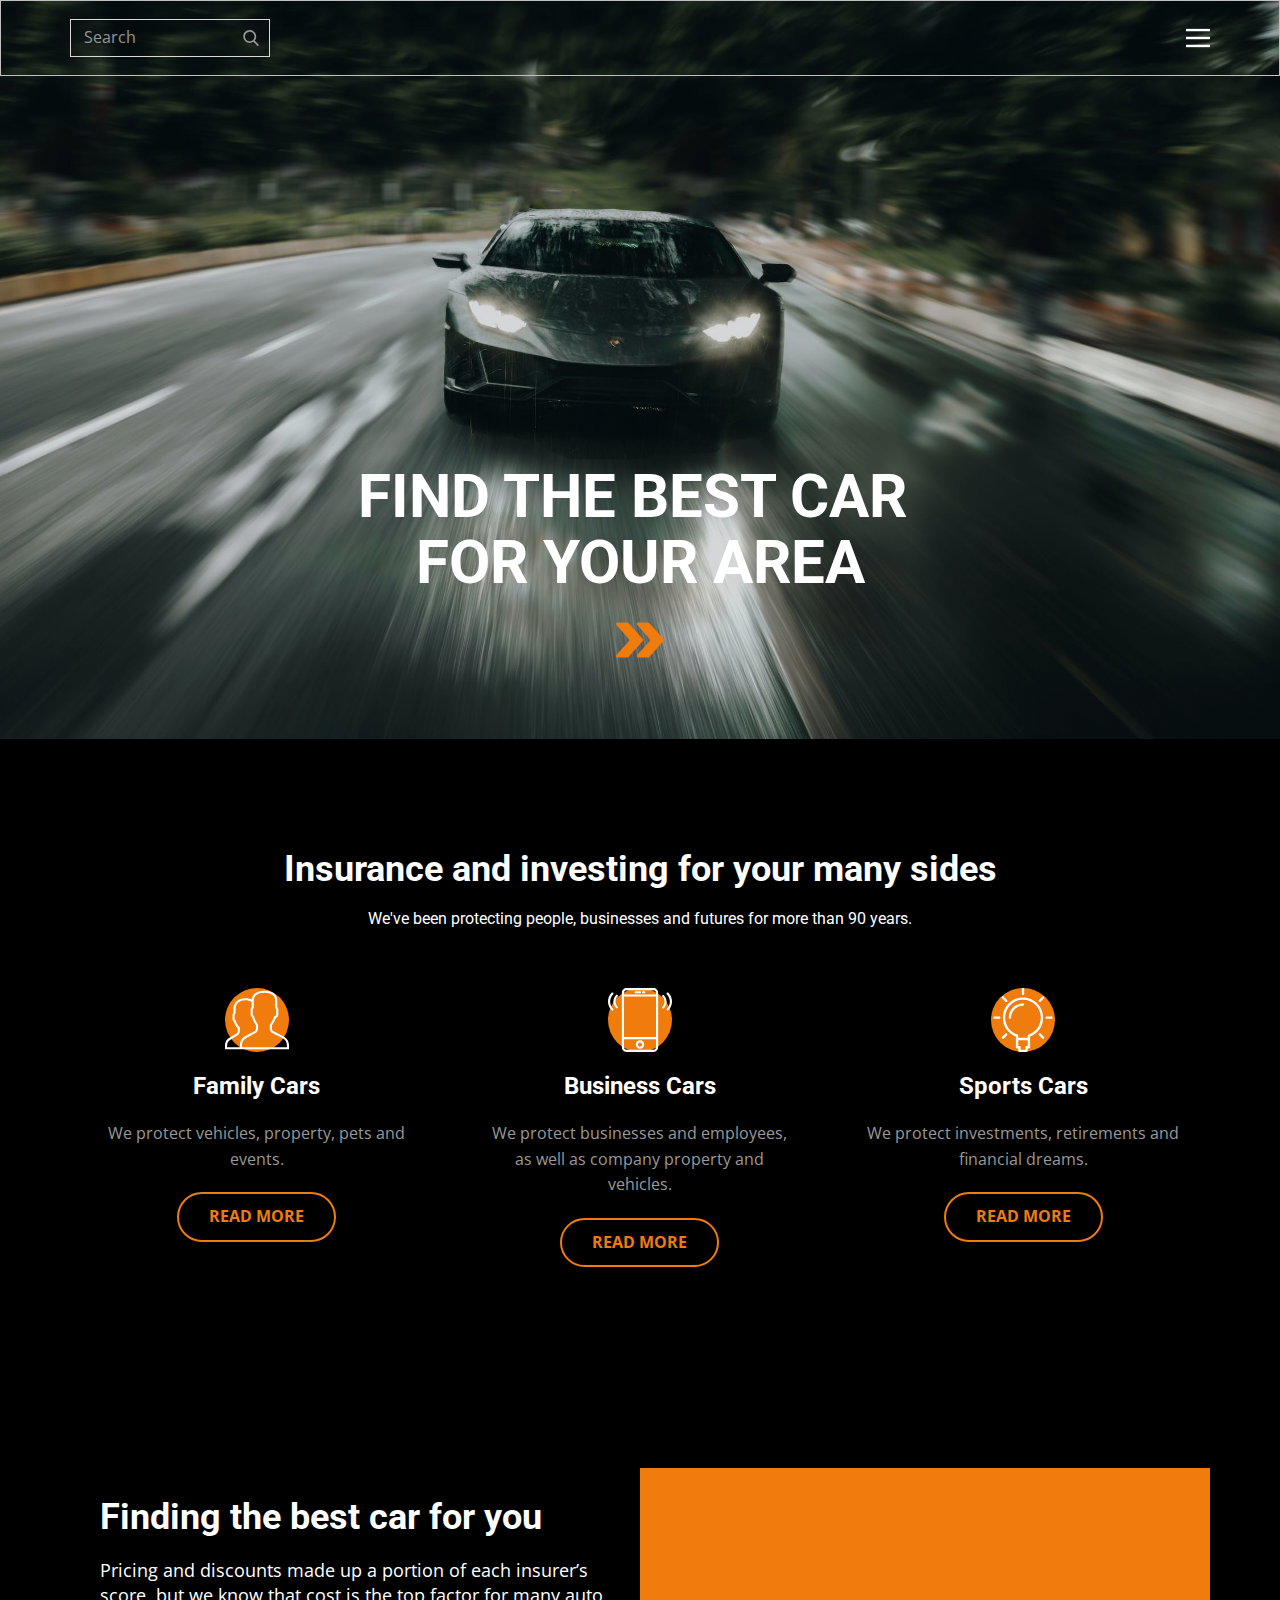
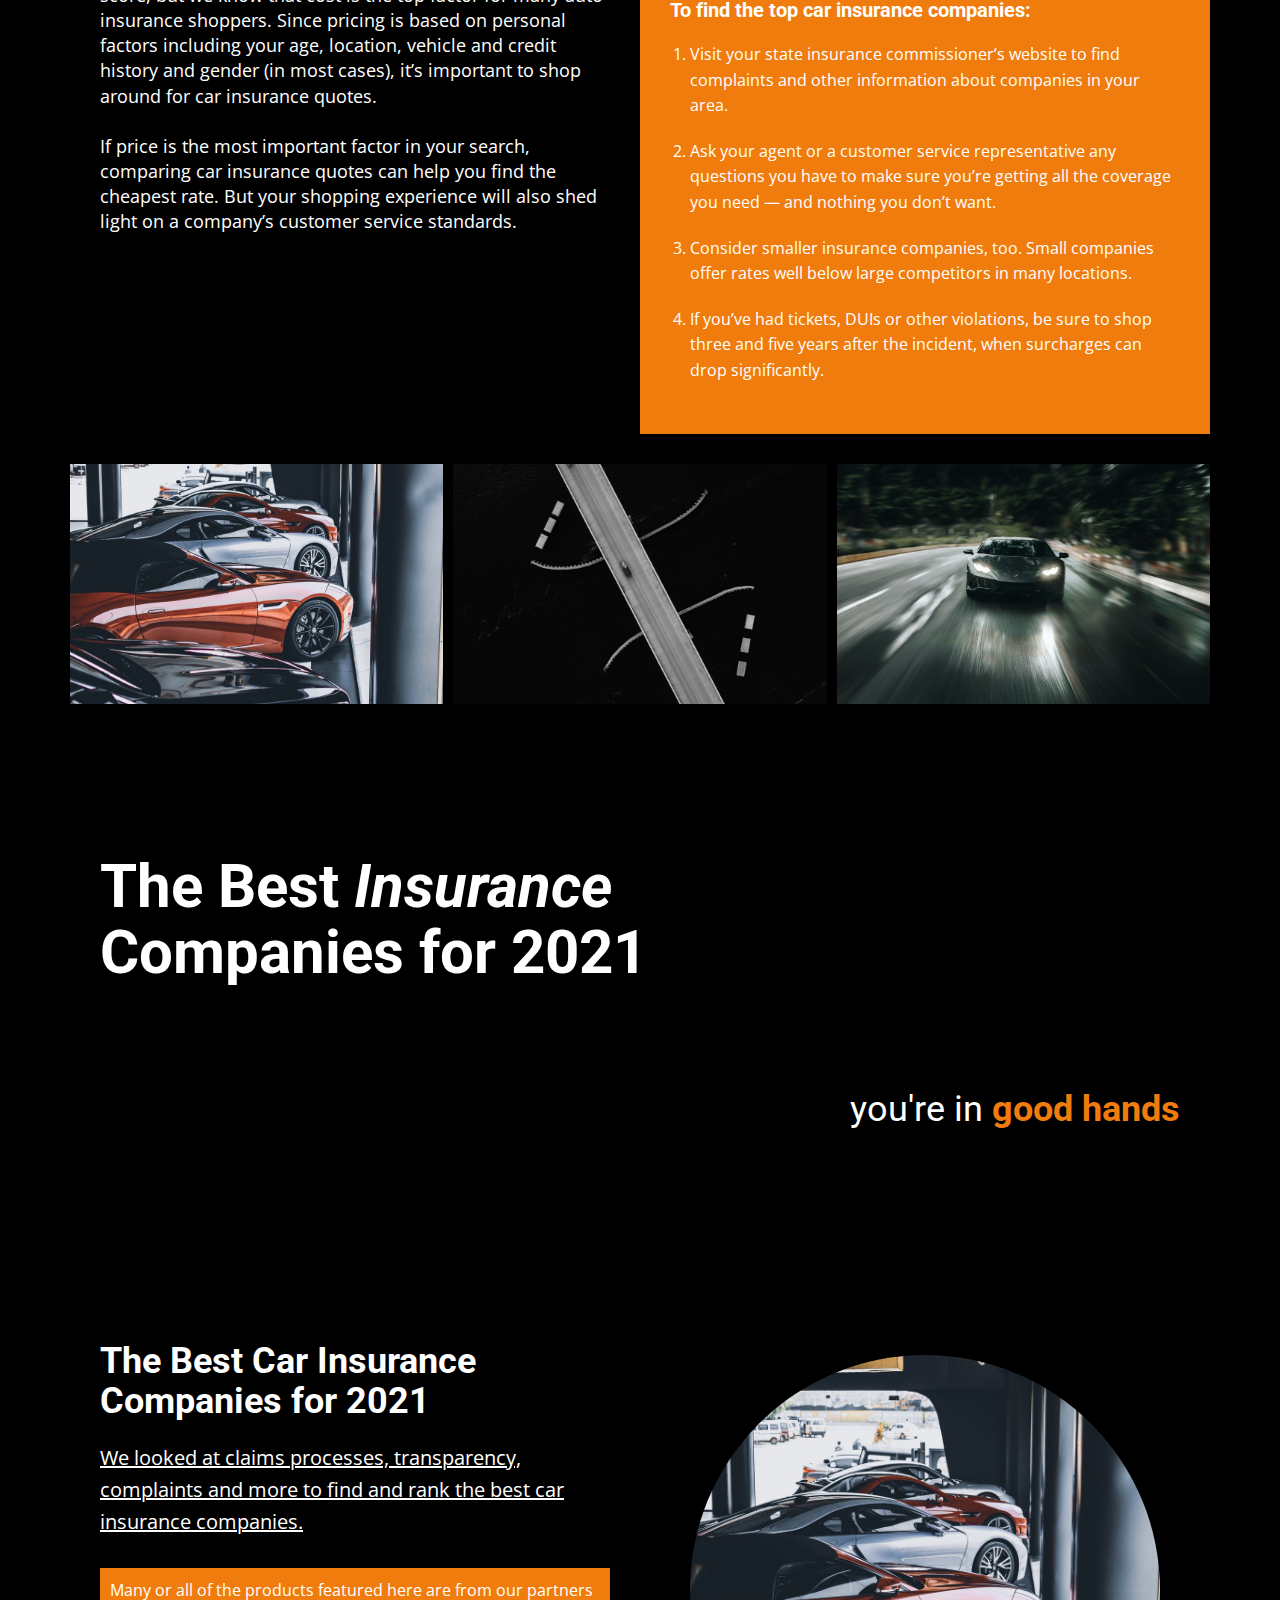
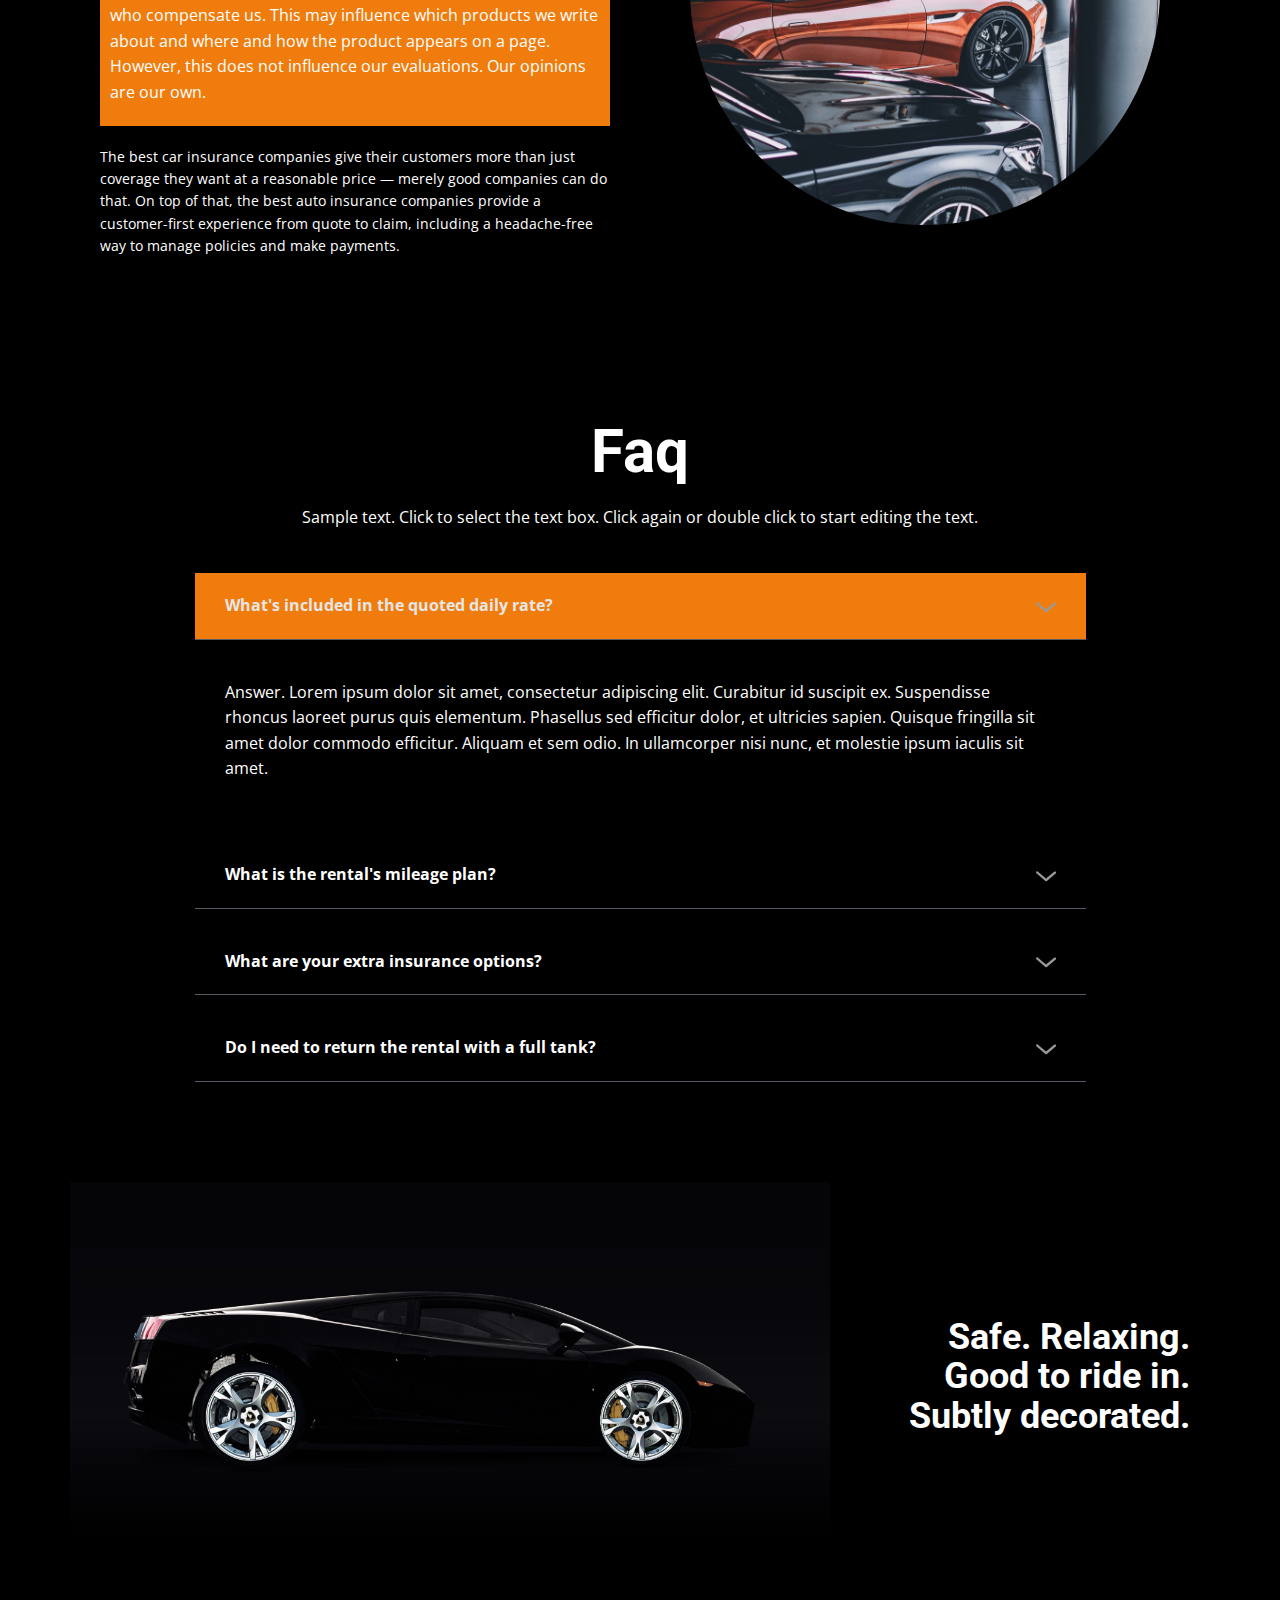
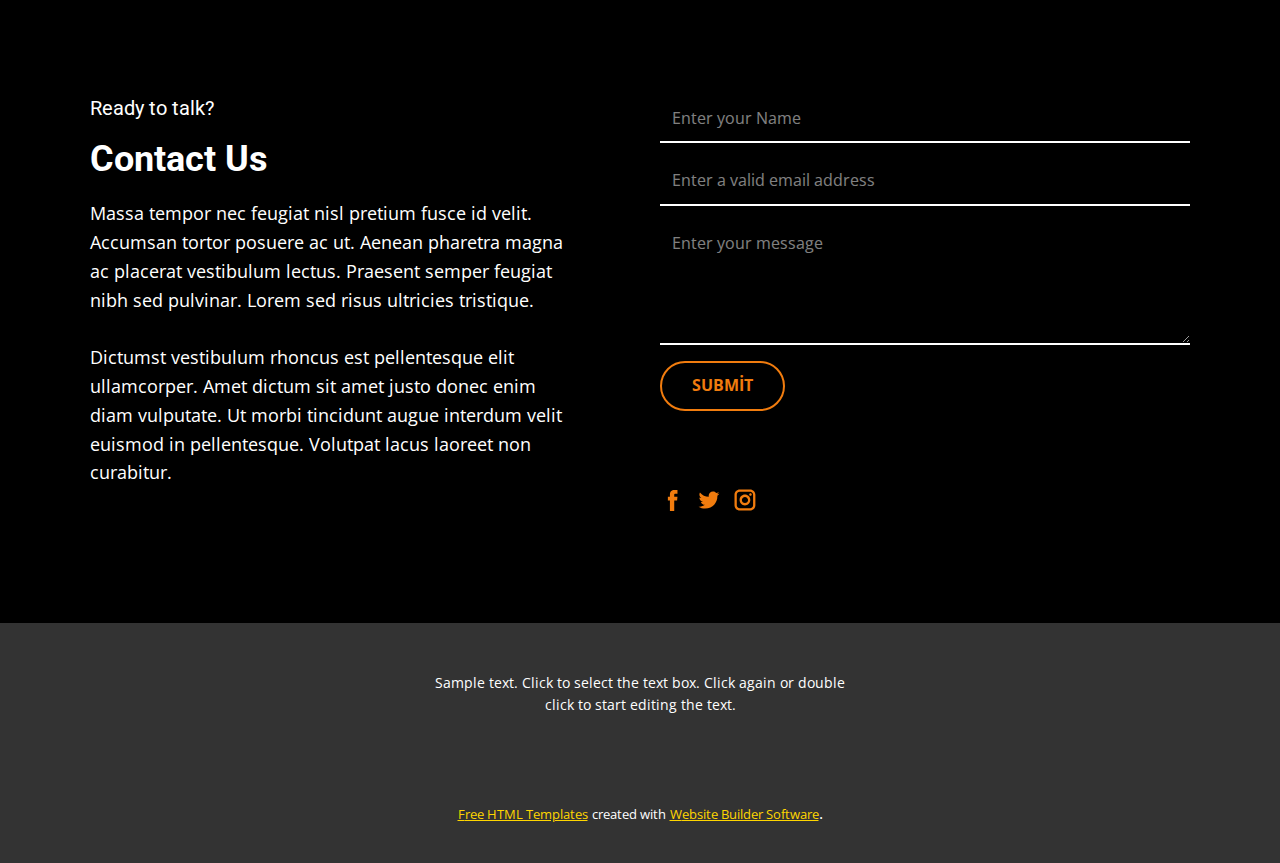
<file: bitirme proje/index.html>
<!DOCTYPE html>
<html style="font-size: 16px;" lang="tr"><head>
    <meta name="viewport" content="width=device-width, initial-scale=1.0">
    <meta charset="utf-8">
    <meta name="keywords" content="Finding the best car insurance company for you, Insurance and investing for your many sides, Finding the best car insurance company for you, The Best Insurance Companies for 2021, The Best Car Insurance Companies for 2021, Faq, Safe. Relaxing. Good to ride in. Subtly decorated., Contact Us">
    <meta name="description" content="">
    <title>Giriş</title>
    <link rel="stylesheet" href="nicepage.css" media="screen">
<link rel="stylesheet" href="Giriş.css" media="screen">
    <script class="u-script" type="text/javascript" src="jquery.js" defer=""></script>
    <script class="u-script" type="text/javascript" src="nicepage.js" defer=""></script>
    <meta name="generator" content="Nicepage 5.4.4, nicepage.com">
    <meta name="referrer" content="origin">
    <link id="u-theme-google-font" rel="stylesheet" href="https://fonts.googleapis.com/css?family=Roboto:100,100i,300,300i,400,400i,500,500i,700,700i,900,900i|Open+Sans:300,300i,400,400i,500,500i,600,600i,700,700i,800,800i">
    
    
    
    
    
    
    
    
    
    <script type="application/ld+json">{
		"@context": "http://schema.org",
		"@type": "Organization",
		"name": ""
}</script>
    <meta name="theme-color" content="#ffd600">
    <meta property="og:title" content="Giriş">
    <meta property="og:type" content="website">
  <meta data-intl-tel-input-cdn-path="intlTelInput/"></head>
  <body data-home-page="Giriş.html" data-home-page-title="Giriş" class="u-body u-overlap u-overlap-contrast u-overlap-transparent u-xl-mode" data-lang="tr"><header class="u-align-center-xs u-border-1 u-border-grey-25 u-clearfix u-header u-header" id="sec-fe27"><div class="u-clearfix u-sheet u-valign-middle u-sheet-1">
        <form action="#" method="get" class="u-border-1 u-border-grey-15 u-expanded-width-xs u-search u-search-right u-search-1">
          <button class="u-search-button" type="submit">
            <span class="u-search-icon u-spacing-10 u-text-grey-40">
              <svg class="u-svg-link" preserveAspectRatio="xMidYMin slice" viewBox="0 0 56.966 56.966" style=""><use xmlns:xlink="http://www.w3.org/1999/xlink" xlink:href="#svg-b04b"></use></svg>
              <svg xmlns="http://www.w3.org/2000/svg" xmlns:xlink="http://www.w3.org/1999/xlink" version="1.1" id="svg-b04b" x="0px" y="0px" viewBox="0 0 56.966 56.966" style="enable-background:new 0 0 56.966 56.966;" xml:space="preserve" class="u-svg-content"><path d="M55.146,51.887L41.588,37.786c3.486-4.144,5.396-9.358,5.396-14.786c0-12.682-10.318-23-23-23s-23,10.318-23,23  s10.318,23,23,23c4.761,0,9.298-1.436,13.177-4.162l13.661,14.208c0.571,0.593,1.339,0.92,2.162,0.92  c0.779,0,1.518-0.297,2.079-0.837C56.255,54.982,56.293,53.08,55.146,51.887z M23.984,6c9.374,0,17,7.626,17,17s-7.626,17-17,17  s-17-7.626-17-17S14.61,6,23.984,6z"></path><g></g><g></g><g></g><g></g><g></g><g></g><g></g><g></g><g></g><g></g><g></g><g></g><g></g><g></g><g></g></svg>
            </span>
          </button>
          <input class="u-search-input" type="search" name="search" value="" placeholder="Search">
        </form>
        <nav class="u-align-left u-menu u-menu-hamburger u-nav-spacing-25 u-offcanvas u-menu-1" data-responsive-from="XL">
          <div class="menu-collapse">
            <a class="u-button-style u-nav-link" href="#" style="padding: 4px 0px; font-size: calc(1em + 8px);" data-lang-en="{&quot;content&quot;:&quot;\n          <svg class=\&quot;u-svg-link\&quot; preserveAspectRatio=\&quot;xMidYMin slice\&quot; viewBox=\&quot;0 0 302 302\&quot; style=\&quot;\&quot;><use xmlns:xlink=\&quot;http://www.w3.org/1999/xlink\&quot; xlink:href=\&quot;#svg-7b92\&quot;></use></svg>\n          <svg xmlns=\&quot;http://www.w3.org/2000/svg\&quot; xmlns:xlink=\&quot;http://www.w3.org/1999/xlink\&quot; version=\&quot;1.1\&quot; id=\&quot;svg-7b92\&quot; x=\&quot;0px\&quot; y=\&quot;0px\&quot; viewBox=\&quot;0 0 302 302\&quot; style=\&quot;enable-background:new 0 0 302 302;\&quot; xml:space=\&quot;preserve\&quot; class=\&quot;u-svg-content\&quot;><g><rect y=\&quot;36\&quot; width=\&quot;302\&quot; height=\&quot;30\&quot;></rect><rect y=\&quot;236\&quot; width=\&quot;302\&quot; height=\&quot;30\&quot;></rect><rect y=\&quot;136\&quot; width=\&quot;302\&quot; height=\&quot;30\&quot;></rect>\n</g><g></g><g></g><g></g><g></g><g></g><g></g><g></g><g></g><g></g><g></g><g></g><g></g><g></g><g></g><g></g></svg>\n        &quot;,&quot;href&quot;:&quot;#&quot;}">
              <svg class="u-svg-link" preserveAspectRatio="xMidYMin slice" viewBox="0 0 302 302" style=""><use xmlns:xlink="http://www.w3.org/1999/xlink" xlink:href="#svg-7b92"></use></svg>
              <svg xmlns="http://www.w3.org/2000/svg" xmlns:xlink="http://www.w3.org/1999/xlink" version="1.1" id="svg-7b92" x="0px" y="0px" viewBox="0 0 302 302" style="enable-background:new 0 0 302 302;" xml:space="preserve" class="u-svg-content"><g><rect y="36" width="302" height="30"></rect><rect y="236" width="302" height="30"></rect><rect y="136" width="302" height="30"></rect>
</g><g></g><g></g><g></g><g></g><g></g><g></g><g></g><g></g><g></g><g></g><g></g><g></g><g></g><g></g><g></g></svg>
            </a>
          </div>
          <div class="u-nav-container">
            <ul class="u-nav u-unstyled u-nav-1"><li class="u-nav-item"><a class="u-button-style u-nav-link u-text-active-palette-1-base u-text-hover-palette-2-base" href="Giriş.html" style="padding: 10px 20px;">Giriş</a>
</li><li class="u-nav-item"><a class="u-button-style u-nav-link u-text-active-palette-1-base u-text-hover-palette-2-base" href="Hakkında.html" style="padding: 10px 20px;">Hakkında</a>
</li><li class="u-nav-item"><a class="u-button-style u-nav-link u-text-active-palette-1-base u-text-hover-palette-2-base" href="İletişim.html" style="padding: 10px 20px;">İletişim</a>
</li><li class="u-nav-item"><a class="u-button-style u-nav-link u-text-active-palette-1-base u-text-hover-palette-2-base" href="Sayfa-1.html" style="padding: 10px 20px;">Sayfa 1</a>
</li></ul>
          </div>
          <div class="u-nav-container-collapse">
            <div class="u-align-center u-black u-container-style u-inner-container-layout u-opacity u-opacity-95 u-sidenav">
              <div class="u-inner-container-layout u-sidenav-overflow">
                <div class="u-menu-close"></div>
                <ul class="u-align-center u-nav u-popupmenu-items u-unstyled u-nav-2"><li class="u-nav-item"><a class="u-button-style u-nav-link" href="Giriş.html">Giriş</a>
</li><li class="u-nav-item"><a class="u-button-style u-nav-link" href="Hakkında.html">Hakkında</a>
</li><li class="u-nav-item"><a class="u-button-style u-nav-link" href="İletişim.html">İletişim</a>
</li><li class="u-nav-item"><a class="u-button-style u-nav-link" href="Sayfa-1.html">Sayfa 1</a>
</li></ul>
              </div>
            </div>
            <div class="u-black u-menu-overlay u-opacity u-opacity-70"></div>
          </div>
        </nav>
      </div></header>
    <section class="u-align-center u-clearfix u-image u-shading u-section-1" id="carousel_c016" data-image-width="2250" data-image-height="1500">
      <div class="u-clearfix u-sheet u-sheet-1">
        <h1 class="u-text u-text-body-alt-color u-text-1">FIND THE BEST CAR&nbsp;<br>FOR YOUR AREA
        </h1><span class="u-icon u-icon-circle u-text-palette-3-base u-icon-1"><svg class="u-svg-link" preserveAspectRatio="xMidYMin slice" viewBox="0 0 480.026 480.026" style=""><use xmlns:xlink="http://www.w3.org/1999/xlink" xlink:href="#svg-5092"></use></svg><svg class="u-svg-content" viewBox="0 0 480.026 480.026" x="0px" y="0px" id="svg-5092" style="enable-background:new 0 0 480.026 480.026;"><g><g><path d="M475.922,229.325l-144-160c-3.072-3.392-7.36-5.312-11.904-5.312h-96c-6.304,0-12.032,3.712-14.624,9.472    c-2.56,5.792-1.504,12.544,2.72,17.216l134.368,149.312l-134.368,149.28c-4.224,4.704-5.312,11.456-2.72,17.216    c2.592,5.792,8.32,9.504,14.624,9.504h96c4.544,0,8.832-1.952,11.904-5.28l144-160    C481.394,244.653,481.394,235.373,475.922,229.325z"></path>
</g>
</g><g><g><path d="M267.922,229.325l-144-160c-3.072-3.392-7.36-5.312-11.904-5.312h-96c-6.304,0-12.032,3.712-14.624,9.472    c-2.56,5.792-1.504,12.544,2.72,17.216l134.368,149.312L4.114,389.293c-4.224,4.704-5.312,11.456-2.72,17.216    c2.592,5.792,8.32,9.504,14.624,9.504h96c4.544,0,8.832-1.952,11.904-5.28l144-160    C273.394,244.653,273.394,235.373,267.922,229.325z"></path>
</g>
</g></svg></span>
      </div>
    </section>
    <section class="u-align-center u-black u-clearfix u-section-2" id="carousel_52c8">
      <div class="u-clearfix u-sheet u-valign-middle u-sheet-1">
        <h2 class="u-text u-text-1">Insurance and investing for your many sides</h2>
        <h5 class="u-text u-text-2">We've been protecting people, businesses and futures for more than 90 years.</h5>
        <div class="u-expanded-width u-list u-list-1">
          <div class="u-repeater u-repeater-1">
            <div class="u-align-center u-container-style u-list-item u-repeater-item">
              <div class="u-container-layout u-similar-container u-valign-top u-container-layout-1"><span class="u-icon u-icon-circle u-palette-3-base u-spacing-10 u-icon-1"><svg class="u-svg-link" preserveAspectRatio="xMidYMin slice" viewBox="0 0 60 60" style=""><use xmlns:xlink="http://www.w3.org/1999/xlink" xlink:href="#svg-6a51"></use></svg><svg class="u-svg-content" viewBox="0 0 60 60" x="0px" y="0px" id="svg-6a51" style="enable-background:new 0 0 60 60;"><path d="M55.014,45.389l-9.553-4.776C44.56,40.162,44,39.256,44,38.248v-3.381c0.229-0.28,0.47-0.599,0.719-0.951
	c1.239-1.75,2.232-3.698,2.954-5.799C49.084,27.47,50,26.075,50,24.5v-4c0-0.963-0.36-1.896-1-2.625v-5.319
	c0.056-0.55,0.276-3.824-2.092-6.525C44.854,3.688,41.521,2.5,37,2.5s-7.854,1.188-9.908,3.53c-1.435,1.637-1.918,3.481-2.064,4.805
	C23.314,9.949,21.294,9.5,19,9.5c-10.389,0-10.994,8.855-11,9v4.579c-0.648,0.706-1,1.521-1,2.33v3.454
	c0,1.079,0.483,2.085,1.311,2.765c0.825,3.11,2.854,5.46,3.644,6.285v2.743c0,0.787-0.428,1.509-1.171,1.915l-6.653,4.173
	C1.583,48.134,0,50.801,0,53.703V57.5h14h2h44v-4.043C60,50.019,58.089,46.927,55.014,45.389z M14,53.262V55.5H2v-1.797
	c0-2.17,1.184-4.164,3.141-5.233l6.652-4.173c1.333-0.727,2.161-2.121,2.161-3.641v-3.591l-0.318-0.297
	c-0.026-0.024-2.683-2.534-3.468-5.955l-0.091-0.396l-0.342-0.22C9.275,29.899,9,29.4,9,28.863v-3.454
	c0-0.36,0.245-0.788,0.671-1.174L10,23.938l-0.002-5.38C10.016,18.271,10.537,11.5,19,11.5c2.393,0,4.408,0.553,6,1.644v4.731
	c-0.64,0.729-1,1.662-1,2.625v4c0,0.304,0.035,0.603,0.101,0.893c0.027,0.116,0.081,0.222,0.118,0.334
	c0.055,0.168,0.099,0.341,0.176,0.5c0.001,0.002,0.002,0.003,0.003,0.005c0.256,0.528,0.629,1,1.099,1.377
	c0.005,0.019,0.011,0.036,0.016,0.054c0.06,0.229,0.123,0.457,0.191,0.68l0.081,0.261c0.014,0.046,0.031,0.093,0.046,0.139
	c0.035,0.108,0.069,0.215,0.105,0.321c0.06,0.175,0.123,0.356,0.196,0.553c0.031,0.082,0.065,0.156,0.097,0.237
	c0.082,0.209,0.164,0.411,0.25,0.611c0.021,0.048,0.039,0.1,0.06,0.147l0.056,0.126c0.026,0.058,0.053,0.11,0.079,0.167
	c0.098,0.214,0.194,0.421,0.294,0.621c0.016,0.032,0.031,0.067,0.047,0.099c0.063,0.125,0.126,0.243,0.189,0.363
	c0.108,0.206,0.214,0.4,0.32,0.588c0.052,0.092,0.103,0.182,0.154,0.269c0.144,0.246,0.281,0.472,0.414,0.682
	c0.029,0.045,0.057,0.092,0.085,0.135c0.242,0.375,0.452,0.679,0.626,0.916c0.046,0.063,0.086,0.117,0.125,0.17
	c0.022,0.029,0.052,0.071,0.071,0.097v3.309c0,0.968-0.528,1.856-1.377,2.32l-2.646,1.443l-0.461-0.041l-0.188,0.395l-5.626,3.069
	C15.801,46.924,14,49.958,14,53.262z M58,55.5H16v-2.238c0-2.571,1.402-4.934,3.659-6.164l8.921-4.866
	C30.073,41.417,31,39.854,31,38.155v-4.018v-0.001l-0.194-0.232l-0.038-0.045c-0.002-0.003-0.064-0.078-0.165-0.21
	c-0.006-0.008-0.012-0.016-0.019-0.024c-0.053-0.069-0.115-0.152-0.186-0.251c-0.001-0.002-0.002-0.003-0.003-0.005
	c-0.149-0.207-0.336-0.476-0.544-0.8c-0.005-0.007-0.009-0.015-0.014-0.022c-0.098-0.153-0.202-0.32-0.308-0.497
	c-0.008-0.013-0.016-0.026-0.024-0.04c-0.226-0.379-0.466-0.808-0.705-1.283c0,0-0.001-0.001-0.001-0.002
	c-0.127-0.255-0.254-0.523-0.378-0.802l0,0c-0.017-0.039-0.035-0.077-0.052-0.116h0c-0.055-0.125-0.11-0.256-0.166-0.391
	c-0.02-0.049-0.04-0.1-0.06-0.15c-0.052-0.131-0.105-0.263-0.161-0.414c-0.102-0.272-0.198-0.556-0.29-0.849l-0.055-0.178
	c-0.006-0.02-0.013-0.04-0.019-0.061c-0.094-0.316-0.184-0.639-0.26-0.971l-0.091-0.396l-0.341-0.22
	C26.346,25.803,26,25.176,26,24.5v-4c0-0.561,0.238-1.084,0.67-1.475L27,18.728V12.5v-0.354l-0.027-0.021
	c-0.034-0.722,0.009-2.935,1.623-4.776C30.253,5.458,33.081,4.5,37,4.5c3.905,0,6.727,0.951,8.386,2.828
	c1.947,2.201,1.625,5.017,1.623,5.041L47,18.728l0.33,0.298C47.762,19.416,48,19.939,48,20.5v4c0,0.873-0.572,1.637-1.422,1.899
	l-0.498,0.153l-0.16,0.495c-0.669,2.081-1.622,4.003-2.834,5.713c-0.297,0.421-0.586,0.794-0.837,1.079L42,34.123v4.125
	c0,1.77,0.983,3.361,2.566,4.153l9.553,4.776C56.513,48.374,58,50.78,58,53.457V55.5z"></path></svg></span>
                <h5 class="u-text u-text-3">Family Cars</h5>
                <p class="u-text u-text-grey-40 u-text-4">We protect vehicles, property, pets and events.<br>
                </p>
                <a href="https://nicepage.me" class="u-border-2 u-border-palette-3-base u-btn u-btn-round u-button-style u-hover-palette-3-base u-none u-radius-25 u-text-hover-white u-text-palette-3-base u-btn-1">read more</a>
              </div>
            </div>
            <div class="u-align-center u-container-style u-list-item u-repeater-item">
              <div class="u-container-layout u-similar-container u-valign-top u-container-layout-2"><span class="u-icon u-icon-circle u-palette-3-base u-spacing-10 u-icon-2"><svg class="u-svg-link" preserveAspectRatio="xMidYMin slice" viewBox="0 0 60 60" style=""><use xmlns:xlink="http://www.w3.org/1999/xlink" xlink:href="#svg-c8a6"></use></svg><svg class="u-svg-content" viewBox="0 0 60 60" x="0px" y="0px" id="svg-c8a6" style="enable-background:new 0 0 60 60;"><g><path d="M42.595,0H17.405C14.977,0,13,1.977,13,4.405v51.189C13,58.023,14.977,60,17.405,60h25.189C45.023,60,47,58.023,47,55.595
		V4.405C47,1.977,45.023,0,42.595,0z M15,8h30v38H15V8z M17.405,2h25.189C43.921,2,45,3.079,45,4.405V6H15V4.405
		C15,3.079,16.079,2,17.405,2z M42.595,58H17.405C16.079,58,15,56.921,15,55.595V48h30v7.595C45,56.921,43.921,58,42.595,58z"></path><path d="M30,49c-2.206,0-4,1.794-4,4s1.794,4,4,4s4-1.794,4-4S32.206,49,30,49z M30,55c-1.103,0-2-0.897-2-2s0.897-2,2-2
		s2,0.897,2,2S31.103,55,30,55z"></path><path d="M26,5h4c0.553,0,1-0.447,1-1s-0.447-1-1-1h-4c-0.553,0-1,0.447-1,1S25.447,5,26,5z"></path><path d="M33,5h1c0.553,0,1-0.447,1-1s-0.447-1-1-1h-1c-0.553,0-1,0.447-1,1S32.447,5,33,5z"></path><path d="M56.612,4.569c-0.391-0.391-1.023-0.391-1.414,0s-0.391,1.023,0,1.414c3.736,3.736,3.736,9.815,0,13.552
		c-0.391,0.391-0.391,1.023,0,1.414c0.195,0.195,0.451,0.293,0.707,0.293s0.512-0.098,0.707-0.293
		C61.128,16.434,61.128,9.085,56.612,4.569z"></path><path d="M52.401,6.845c-0.391-0.391-1.023-0.391-1.414,0s-0.391,1.023,0,1.414c1.237,1.237,1.918,2.885,1.918,4.639
		s-0.681,3.401-1.918,4.638c-0.391,0.391-0.391,1.023,0,1.414c0.195,0.195,0.451,0.293,0.707,0.293s0.512-0.098,0.707-0.293
		c1.615-1.614,2.504-3.764,2.504-6.052S54.017,8.459,52.401,6.845z"></path><path d="M4.802,5.983c0.391-0.391,0.391-1.023,0-1.414s-1.023-0.391-1.414,0c-4.516,4.516-4.516,11.864,0,16.38
		c0.195,0.195,0.451,0.293,0.707,0.293s0.512-0.098,0.707-0.293c0.391-0.391,0.391-1.023,0-1.414
		C1.065,15.799,1.065,9.72,4.802,5.983z"></path><path d="M9.013,6.569c-0.391-0.391-1.023-0.391-1.414,0c-1.615,1.614-2.504,3.764-2.504,6.052s0.889,4.438,2.504,6.053
		c0.195,0.195,0.451,0.293,0.707,0.293s0.512-0.098,0.707-0.293c0.391-0.391,0.391-1.023,0-1.414
		c-1.237-1.237-1.918-2.885-1.918-4.639S7.775,9.22,9.013,7.983C9.403,7.593,9.403,6.96,9.013,6.569z"></path>
</g></svg></span>
                <h5 class="u-text u-text-5">Business Cars</h5>
                <p class="u-text u-text-grey-40 u-text-6">We protect businesses and employees, as well as company property and vehicles.</p>
                <a href="https://nicepage.me" class="u-border-2 u-border-palette-3-base u-btn u-btn-round u-button-style u-hover-palette-3-base u-none u-radius-25 u-text-hover-white u-text-palette-3-base u-btn-2">read more</a>
              </div>
            </div>
            <div class="u-align-center u-container-style u-list-item u-repeater-item">
              <div class="u-container-layout u-similar-container u-valign-top u-container-layout-3"><span class="u-icon u-icon-circle u-palette-3-base u-spacing-10 u-icon-3"><svg class="u-svg-link" preserveAspectRatio="xMidYMin slice" viewBox="0 0 54 54" style=""><use xmlns:xlink="http://www.w3.org/1999/xlink" xlink:href="#svg-fd51"></use></svg><svg class="u-svg-content" viewBox="0 0 54 54" x="0px" y="0px" id="svg-fd51" style="enable-background:new 0 0 54 54;"><g><path d="M27,8c-9.374,0-17,7.626-17,17c0,7.112,4.391,13.412,11,15.9V50c0,0.553,0.447,1,1,1h1v2c0,0.553,0.447,1,1,1h6
		c0.553,0,1-0.447,1-1v-2h1c0.553,0,1-0.447,1-1v-9.1c6.609-2.488,11-8.788,11-15.9C44,15.626,36.374,8,27,8z M30,49
		c-0.553,0-1,0.447-1,1v2h-4v-2c0-0.553-0.447-1-1-1h-1v-5h8v5H30z M31.688,39.242C31.277,39.377,31,39.761,31,40.192V42h-8v-1.808
		c0-0.432-0.277-0.815-0.688-0.95C16.145,37.214,12,31.49,12,25c0-8.271,6.729-15,15-15s15,6.729,15,15
		C42,31.49,37.855,37.214,31.688,39.242z"></path><path d="M27,6c0.553,0,1-0.447,1-1V1c0-0.553-0.447-1-1-1s-1,0.447-1,1v4C26,5.553,26.447,6,27,6z"></path><path d="M51,24h-4c-0.553,0-1,0.447-1,1s0.447,1,1,1h4c0.553,0,1-0.447,1-1S51.553,24,51,24z"></path><path d="M7,24H3c-0.553,0-1,0.447-1,1s0.447,1,1,1h4c0.553,0,1-0.447,1-1S7.553,24,7,24z"></path><path d="M43.264,7.322l-2.828,2.828c-0.391,0.391-0.391,1.023,0,1.414c0.195,0.195,0.451,0.293,0.707,0.293
		s0.512-0.098,0.707-0.293l2.828-2.828c0.391-0.391,0.391-1.023,0-1.414S43.654,6.932,43.264,7.322z"></path><path d="M12.15,38.436l-2.828,2.828c-0.391,0.391-0.391,1.023,0,1.414c0.195,0.195,0.451,0.293,0.707,0.293
		s0.512-0.098,0.707-0.293l2.828-2.828c0.391-0.391,0.391-1.023,0-1.414S12.541,38.045,12.15,38.436z"></path><path d="M41.85,38.436c-0.391-0.391-1.023-0.391-1.414,0s-0.391,1.023,0,1.414l2.828,2.828c0.195,0.195,0.451,0.293,0.707,0.293
		s0.512-0.098,0.707-0.293c0.391-0.391,0.391-1.023,0-1.414L41.85,38.436z"></path><path d="M12.15,11.564c0.195,0.195,0.451,0.293,0.707,0.293s0.512-0.098,0.707-0.293c0.391-0.391,0.391-1.023,0-1.414l-2.828-2.828
		c-0.391-0.391-1.023-0.391-1.414,0s-0.391,1.023,0,1.414L12.15,11.564z"></path><path d="M27,13c-6.617,0-12,5.383-12,12c0,0.553,0.447,1,1,1s1-0.447,1-1c0-5.514,4.486-10,10-10c0.553,0,1-0.447,1-1
		S27.553,13,27,13z"></path>
</g></svg></span>
                <h5 class="u-text u-text-7">Sports Cars</h5>
                <p class="u-text u-text-grey-40 u-text-8">We protect investments, retirements and financial dreams.</p>
                <a href="https://nicepage.cloud" class="u-border-2 u-border-palette-3-base u-btn u-btn-round u-button-style u-hover-palette-3-base u-none u-radius-25 u-text-hover-white u-text-palette-3-base u-btn-3">read more</a>
              </div>
            </div>
          </div>
        </div>
      </div>
    </section>
    <section class="u-black u-clearfix u-section-3" id="carousel_d920">
      <div class="u-clearfix u-sheet u-valign-middle u-sheet-1">
        <div class="u-clearfix u-expanded-width u-layout-wrap u-layout-wrap-1">
          <div class="u-layout">
            <div class="u-layout-row">
              <div class="u-container-style u-layout-cell u-size-30 u-layout-cell-1">
                <div class="u-container-layout u-valign-top u-container-layout-1">
                  <h2 class="u-text u-text-1">Finding the best car for you</h2>
                  <h6 class="u-custom-font u-text u-text-font u-text-2">Pricing and discounts made up a portion of each insurer’s score, but we know that cost is the top factor for many auto insurance shoppers. Since pricing is based on personal factors including your age, location, vehicle and credit history and gender (in most cases), it’s important to shop around for car insurance quotes.<br>
                    <br>If price is the most important factor in your search, comparing car insurance quotes can help you find the cheapest rate. But your shopping experience will also shed light on a company’s customer service standards.
                  </h6>
                </div>
              </div>
              <div class="u-container-style u-layout-cell u-palette-3-base u-size-30 u-layout-cell-2">
                <div class="u-container-layout u-valign-bottom u-container-layout-2">
                  <h5 class="u-text u-text-3">To find the top car insurance companies:</h5>
                  <ol class="u-spacing-20 u-text u-text-4">
                    <li>Visit your state insurance commissioner’s website to find complaints and other information about companies in your area.</li>
                    <li>Ask your agent or a customer service representative any questions you have to make sure you’re getting all the coverage you need — and nothing you don’t want.</li>
                    <li>Consider smaller insurance companies, too. Small companies offer rates well below large competitors in many locations.</li>
                    <li>If you’ve had tickets, DUIs or other violations, be sure to shop three and five years after the incident, when surcharges can drop significantly.</li>
                  </ol>
                </div>
              </div>
            </div>
          </div>
        </div>
        <div class="u-gallery u-layout-grid u-lightbox u-no-transition u-show-text-on-hover u-gallery-1">
          <div class="u-gallery-inner u-gallery-inner-1">
            <div class="u-effect-fade u-gallery-item">
              <div class="u-back-slide" data-image-width="1000" data-image-height="1500">
                <img class="u-back-image u-expanded" src="images/pexels-photo-1231643.jpeg">
              </div>
              <div class="u-over-slide u-shading u-over-slide-1">
                <h3 class="u-gallery-heading"></h3>
                <p class="u-gallery-text"></p>
              </div>
            </div>
            <div class="u-effect-fade u-gallery-item u-gallery-item-2">
              <div class="u-back-slide" data-image-width="2001" data-image-height="1500">
                <img class="u-back-image u-expanded" src="images/pexels-photo-1586141.jpeg">
              </div>
              <div class="u-over-slide u-shading u-over-slide-2">
                <h3 class="u-gallery-heading"></h3>
                <p class="u-gallery-text"></p>
              </div>
            </div>
            <div class="u-effect-fade u-gallery-item u-gallery-item-3">
              <div class="u-back-slide" data-image-width="2250" data-image-height="1500">
                <img class="u-back-image u-expanded" src="images/pexels-photo-3136673.jpeg">
              </div>
              <div class="u-over-slide u-shading u-over-slide-3">
                <h3 class="u-gallery-heading"></h3>
                <p class="u-gallery-text"></p>
              </div>
            </div>
          </div>
        </div>
      </div>
    </section>
    <section class="u-black u-clearfix u-section-4" id="carousel_659f">
      <div class="u-clearfix u-sheet u-sheet-1">
        <div class="u-clearfix u-expanded-width u-layout-wrap u-layout-wrap-1">
          <div class="u-layout">
            <div class="u-layout-row">
              <div class="u-container-style u-layout-cell u-size-33-md u-size-33-sm u-size-33-xs u-size-36-xl u-size-41-lg u-layout-cell-1">
                <div class="u-container-layout u-container-layout-1">
                  <h2 class="u-text u-text-default u-text-1">The Best <span style="font-style: italic; font-weight: 700;">Insurance</span> Companies for 2021
                  </h2>
                </div>
              </div>
              <div class="u-align-right u-container-style u-layout-cell u-size-19-lg u-size-24-xl u-size-27-md u-size-27-sm u-size-27-xs u-layout-cell-2">
                <div class="u-container-layout u-valign-middle-md u-valign-middle-sm u-valign-middle-xs u-container-layout-2">
                  <h5 class="u-text u-text-2">you're in <span style="font-weight: 700;" class="u-text-palette-3-base">good hands</span>
                  </h5>
                </div>
              </div>
            </div>
          </div>
        </div>
      </div>
    </section>
    <section class="u-black u-clearfix u-section-5" id="carousel_0fe1">
      <div class="u-clearfix u-sheet u-sheet-1">
        <div class="u-clearfix u-expanded-width u-layout-wrap u-layout-wrap-1">
          <div class="u-layout">
            <div class="u-layout-row">
              <div class="u-container-style u-layout-cell u-size-30 u-layout-cell-1">
                <div class="u-container-layout u-valign-middle u-container-layout-1">
                  <h2 class="u-text u-text-1">The Best Car <span style="font-weight: 700;">Insurance</span> Companies for 2021
                  </h2>
                  <h4 class="u-custom-font u-text u-text-font u-text-2">We looked at claims processes, transparency, complaints and more to find and rank the best car insurance companies.</h4>
                  <div class="u-container-style u-expanded-width u-group u-palette-3-base u-group-1">
                    <div class="u-container-layout u-container-layout-2">
                      <p class="u-text u-text-default u-text-3">Many or all of the products featured here are from our partners who compensate us. This may influence which products we write about and where and how the product appears on a page. However, this does not influence our evaluations. Our opinions are our own.</p>
                    </div>
                  </div>
                  <p class="u-text u-text-4">The best car insurance companies give their customers more than just coverage they want at a reasonable price — merely good companies can do that. On top of that, the best auto insurance companies provide a customer-first experience from quote to claim, including a headache-free way to manage policies and make payments.</p>
                </div>
              </div>
              <div class="u-align-center u-container-style u-layout-cell u-shape-rectangle u-size-30 u-layout-cell-2">
                <div class="u-container-layout u-valign-middle u-container-layout-3">
                  <div class="u-image u-image-circle u-image-1" data-image-width="1000" data-image-height="1500"></div>
                </div>
              </div>
            </div>
          </div>
        </div>
      </div>
    </section>
    <section class="u-align-center u-black u-clearfix u-section-6" id="carousel_ddcf">
      <div class="u-clearfix u-sheet u-valign-middle u-sheet-1">
        <h2 class="u-text u-text-1">Faq</h2>
        <p class="u-text u-text-2">Sample text. Click to select the text box. Click again or double click to start editing the text.</p>
        <div class="u-accordion u-faq u-spacing-20 u-accordion-1">
          <div class="u-accordion-item">
            <a class="active u-accordion-link u-active-palette-3-base u-border-1 u-border-active-palette-5-dark-2 u-border-hover-palette-5-dark-2 u-border-no-left u-border-no-right u-border-no-top u-border-palette-5-dark-2 u-button-style u-text-body-alt-color u-accordion-link-1" id="link-accordion-6327" aria-controls="accordion-6327" aria-selected="true">
              <span class="u-accordion-link-text">What's included in the quoted daily rate?</span><span class="u-accordion-link-icon u-icon u-text-black u-icon-1"><svg class="u-svg-link" preserveAspectRatio="xMidYMin slice" viewBox="0 0 16 16" style=""><use xmlns:xlink="http://www.w3.org/1999/xlink" xlink:href="#svg-2c6d"></use></svg><svg class="u-svg-content" viewBox="0 0 16 16" x="0px" y="0px" id="svg-2c6d" style=""><path d="M8,10.7L1.6,5.3c-0.4-0.4-1-0.4-1.3,0c-0.4,0.4-0.4,0.9,0,1.3l7.2,6.1c0.1,0.1,0.4,0.2,0.6,0.2s0.4-0.1,0.6-0.2l7.1-6
	c0.4-0.4,0.4-0.9,0-1.3c-0.4-0.4-1-0.4-1.3,0L8,10.7z"></path></svg></span>
            </a>
            <div class="u-accordion-active u-accordion-pane u-container-style u-accordion-pane-1" id="accordion-6327" aria-labelledby="link-accordion-6327">
              <div class="u-container-layout u-container-layout-1">
                <div class="fr-view u-clearfix u-rich-text u-text">
                  <p>Answer. Lorem ipsum dolor sit amet, consectetur adipiscing elit. Curabitur id suscipit ex. Suspendisse rhoncus laoreet purus quis elementum. Phasellus sed efficitur dolor, et ultricies sapien. Quisque fringilla sit amet dolor commodo efficitur. Aliquam et sem odio. In ullamcorper nisi nunc, et molestie ipsum iaculis sit amet.</p>
                </div>
              </div>
            </div>
          </div>
          <div class="u-accordion-item">
            <a class="u-accordion-link u-active-palette-3-base u-border-1 u-border-active-palette-5-dark-2 u-border-hover-palette-5-dark-2 u-border-no-left u-border-no-right u-border-no-top u-border-palette-5-dark-2 u-button-style u-text-body-alt-color u-accordion-link-2" id="link-accordion-4aab" aria-controls="accordion-4aab" aria-selected="false">
              <span class="u-accordion-link-text">What is the rental's mileage plan?</span><span class="u-accordion-link-icon u-icon u-text-black u-icon-2"><svg class="u-svg-link" preserveAspectRatio="xMidYMin slice" viewBox="0 0 16 16" style=""><use xmlns:xlink="http://www.w3.org/1999/xlink" xlink:href="#svg-937a"></use></svg><svg class="u-svg-content" viewBox="0 0 16 16" x="0px" y="0px" id="svg-937a" style=""><path d="M8,10.7L1.6,5.3c-0.4-0.4-1-0.4-1.3,0c-0.4,0.4-0.4,0.9,0,1.3l7.2,6.1c0.1,0.1,0.4,0.2,0.6,0.2s0.4-0.1,0.6-0.2l7.1-6
	c0.4-0.4,0.4-0.9,0-1.3c-0.4-0.4-1-0.4-1.3,0L8,10.7z"></path></svg></span>
            </a>
            <div class="u-accordion-pane u-container-style u-accordion-pane-2" id="accordion-4aab" aria-labelledby="link-accordion-4aab">
              <div class="u-container-layout u-container-layout-2">
                <div class="u-clearfix u-rich-text u-text">
                  <p>Answer. Lorem ipsum dolor sit amet, consectetur adipiscing elit. Curabitur id suscipit ex. Suspendisse rhoncus laoreet purus quis elementum. Phasellus sed efficitur dolor, et ultricies sapien. Quisque fringilla sit amet dolor commodo efficitur. Aliquam et sem odio. In ullamcorper nisi nunc, et molestie ipsum iaculis sit amet.</p>
                </div>
              </div>
            </div>
          </div>
          <div class="u-accordion-item">
            <a class="u-accordion-link u-active-palette-3-base u-border-1 u-border-active-palette-5-dark-2 u-border-hover-palette-5-dark-2 u-border-no-left u-border-no-right u-border-no-top u-border-palette-5-dark-2 u-button-style u-text-body-alt-color u-accordion-link-3" id="link-accordion-eb1f" aria-controls="accordion-eb1f" aria-selected="false">
              <span class="u-accordion-link-text">What are your extra insurance options?</span><span class="u-accordion-link-icon u-icon u-text-black u-icon-3"><svg class="u-svg-link" preserveAspectRatio="xMidYMin slice" viewBox="0 0 16 16" style=""><use xmlns:xlink="http://www.w3.org/1999/xlink" xlink:href="#svg-4086"></use></svg><svg class="u-svg-content" viewBox="0 0 16 16" x="0px" y="0px" id="svg-4086" style=""><path d="M8,10.7L1.6,5.3c-0.4-0.4-1-0.4-1.3,0c-0.4,0.4-0.4,0.9,0,1.3l7.2,6.1c0.1,0.1,0.4,0.2,0.6,0.2s0.4-0.1,0.6-0.2l7.1-6
	c0.4-0.4,0.4-0.9,0-1.3c-0.4-0.4-1-0.4-1.3,0L8,10.7z"></path></svg></span>
            </a>
            <div class="u-accordion-pane u-container-style u-accordion-pane-3" id="accordion-eb1f" aria-labelledby="link-accordion-eb1f">
              <div class="u-container-layout u-container-layout-3">
                <div class="fr-view u-clearfix u-rich-text u-text">
                  <p>Answer. Lorem ipsum dolor sit amet, consectetur adipiscing elit. Curabitur id suscipit ex. Suspendisse rhoncus laoreet purus quis elementum. Phasellus sed efficitur dolor, et ultricies sapien. Quisque fringilla sit amet dolor commodo efficitur. Aliquam et sem odio. In ullamcorper nisi nunc, et molestie ipsum iaculis sit amet.</p>
                </div>
              </div>
            </div>
          </div>
          <div class="u-accordion-item u-expanded-width">
            <a class="u-accordion-link u-active-palette-3-base u-border-1 u-border-active-palette-5-dark-2 u-border-hover-palette-5-dark-2 u-border-no-left u-border-no-right u-border-no-top u-border-palette-5-dark-2 u-button-style u-text-body-alt-color u-accordion-link-4" id="link-accordion-eb1f" aria-controls="accordion-eb1f" aria-selected="false">
              <span class="u-accordion-link-text">Do I need to return the rental with a full tank?</span><span class="u-accordion-link-icon u-icon u-text-black u-icon-4"><svg class="u-svg-link" preserveAspectRatio="xMidYMin slice" viewBox="0 0 16 16" style=""><use xmlns:xlink="http://www.w3.org/1999/xlink" xlink:href="#svg-df61"></use></svg><svg class="u-svg-content" viewBox="0 0 16 16" x="0px" y="0px" id="svg-df61" style=""><path d="M8,10.7L1.6,5.3c-0.4-0.4-1-0.4-1.3,0c-0.4,0.4-0.4,0.9,0,1.3l7.2,6.1c0.1,0.1,0.4,0.2,0.6,0.2s0.4-0.1,0.6-0.2l7.1-6
	c0.4-0.4,0.4-0.9,0-1.3c-0.4-0.4-1-0.4-1.3,0L8,10.7z"></path></svg></span>
            </a>
            <div class="u-accordion-pane u-container-style u-accordion-pane-4" id="accordion-eb1f" aria-labelledby="link-accordion-eb1f">
              <div class="u-container-layout u-container-layout-4">
                <div class="fr-view u-clearfix u-rich-text u-text">
                  <p>Answer. Lorem ipsum dolor sit amet, consectetur adipiscing elit. Curabitur id suscipit ex. Suspendisse rhoncus laoreet purus quis elementum. Phasellus sed efficitur dolor, et ultricies sapien. Quisque fringilla sit amet dolor commodo efficitur. Aliquam et sem odio. In ullamcorper nisi nunc, et molestie ipsum iaculis sit amet.</p>
                </div>
              </div>
            </div>
          </div>
        </div>
      </div>
    </section>
    <section class="u-black u-clearfix u-section-7" id="carousel_14aa">
      <div class="u-clearfix u-sheet u-sheet-1">
        <div class="u-clearfix u-expanded-width u-layout-wrap u-layout-wrap-1">
          <div class="u-layout">
            <div class="u-layout-row">
              <div class="u-container-style u-image u-image-contain u-layout-cell u-left-cell u-size-37-lg u-size-37-md u-size-37-sm u-size-37-xs u-size-40-xl u-image-1">
                <div class="u-container-layout u-container-layout-1"></div>
              </div>
              <div class="u-align-right u-container-style u-layout-cell u-right-cell u-size-20-xl u-size-23-lg u-size-23-md u-size-23-sm u-size-23-xs u-layout-cell-2">
                <div class="u-container-layout u-valign-middle u-container-layout-2">
                  <h2 class="u-text u-text-white u-text-1">Safe. Relaxing. Good to ride in. Subtly decorated.</h2>
                </div>
              </div>
            </div>
          </div>
        </div>
      </div>
    </section>
    <section class="u-black u-clearfix u-section-8" id="carousel_9254">
      <div class="u-clearfix u-sheet u-sheet-1">
        <div class="u-clearfix u-expanded-width u-layout-wrap u-layout-wrap-1">
          <div class="u-layout">
            <div class="u-layout-row">
              <div class="u-container-style u-layout-cell u-left-cell u-size-30 u-layout-cell-1">
                <div class="u-container-layout u-container-layout-1">
                  <h5 class="u-text u-text-1">Ready to talk?</h5>
                  <h2 class="u-text u-text-2">Contact Us</h2>
                  <p class="u-text u-text-3">Massa tempor nec feugiat nisl pretium fusce id velit. Accumsan tortor posuere ac ut. Aenean pharetra magna ac placerat vestibulum lectus. Praesent semper feugiat nibh sed pulvinar. Lorem sed risus ultricies tristique.&nbsp;<br>
                    <br>Dictumst vestibulum rhoncus est pellentesque elit ullamcorper. Amet dictum sit amet justo donec enim diam vulputate. Ut morbi tincidunt augue interdum velit euismod in pellentesque. Volutpat lacus laoreet non curabitur.
                  </p>
                </div>
              </div>
              <div class="u-container-style u-layout-cell u-right-cell u-size-30 u-layout-cell-2">
                <div class="u-container-layout u-valign-top u-container-layout-2">
                  <div class="u-form u-form-1">
                    <form action="https://forms.nicepagesrv.com/v2/form/process" class="u-block-1cc6-12 u-clearfix u-form-spacing-15 u-form-vertical u-inner-form" source="email"><!-- hidden inputs for siteId and pageId -->
                      <div class="u-form-group u-form-name">
                        <label for="name-f798" class="u-form-control-hidden u-label">Name</label>
                        <input type="text" placeholder="Enter your Name" id="name-f798" name="name" class="u-border-2 u-border-no-left u-border-no-right u-border-no-top u-border-white u-input u-input-rectangle" required="">
                      </div><!-- always visible -->
                      <div class="u-form-email u-form-group">
                        <label for="email-f798" class="u-form-control-hidden u-label">Email</label>
                        <input type="email" placeholder="Enter a valid email address" id="email-f798" name="email" class="u-border-2 u-border-no-left u-border-no-right u-border-no-top u-border-white u-input u-input-rectangle" required="">
                      </div>
                      <div class="u-form-group u-form-message">
                        <label for="message-f798" class="u-form-control-hidden u-label">Message</label>
                        <textarea placeholder="Enter your message" rows="4" cols="50" id="message-f798" name="message" class="u-border-2 u-border-no-left u-border-no-right u-border-no-top u-border-white u-input u-input-rectangle" required=""></textarea>
                      </div>
                      <div class="u-form-group u-form-submit">
                        <a href="#" class="u-active-white u-border-2 u-border-active-white u-border-hover-white u-border-palette-3-base u-btn u-btn-round u-btn-submit u-button-style u-hover-palette-3-base u-none u-radius-25 u-text-active-palette-3-base u-text-hover-palette-3-base u-text-palette-3-base u-btn-1">Submit</a>
                        <input type="submit" value="submit" class="u-form-control-hidden">
                      </div>
                      <div class="u-form-send-message u-form-send-success"> Thank you! Your message has been sent. </div>
                      <div class="u-form-send-error u-form-send-message"> Unable to send your message. Please fix errors then try again. </div>
                      <input type="hidden" value="" name="recaptchaResponse">
                      <input type="hidden" name="formServices" value="80acaec9-1eee-4574-c76c-1413aed4fba8">
                    </form>
                  </div>
                  <div class="u-social-icons u-spacing-10 u-social-icons-1">
                    <a class="u-social-url" target="_blank" href=""><span class="u-icon u-icon-circle u-social-facebook u-social-icon u-text-palette-3-base u-icon-1"><svg class="u-svg-link" preserveAspectRatio="xMidYMin slice" viewBox="0 0 112.2 112.2" style=""><use xmlns:xlink="http://www.w3.org/1999/xlink" xlink:href="#svg-5f4f"></use></svg><svg x="0px" y="0px" viewBox="0 0 112.2 112.2" id="svg-5f4f" class="u-svg-content"><path d="M75.5,28.8H65.4c-1.5,0-4,0.9-4,4.3v9.4h13.9l-1.5,15.8H61.4v45.1H42.8V58.3h-8.8V42.4h8.8V32.2 c0-7.4,3.4-18.8,18.8-18.8h13.8v15.4H75.5z"></path></svg></span>
                    </a>
                    <a class="u-social-url" target="_blank" href=""><span class="u-icon u-icon-circle u-social-icon u-social-twitter u-text-palette-3-base u-icon-2"><svg class="u-svg-link" preserveAspectRatio="xMidYMin slice" viewBox="0 0 112.2 112.2" style=""><use xmlns:xlink="http://www.w3.org/1999/xlink" xlink:href="#svg-a709"></use></svg><svg x="0px" y="0px" viewBox="0 0 112.2 112.2" id="svg-a709" class="u-svg-content"><path d="M92.2,38.2c0,0.8,0,1.6,0,2.3c0,24.3-18.6,52.4-52.6,52.4c-10.6,0.1-20.2-2.9-28.5-8.2 c1.4,0.2,2.9,0.2,4.4,0.2c8.7,0,16.7-2.9,23-7.9c-8.1-0.2-14.9-5.5-17.3-12.8c1.1,0.2,2.4,0.2,3.4,0.2c1.6,0,3.3-0.2,4.8-0.7 c-8.4-1.6-14.9-9.2-14.9-18c0-0.2,0-0.2,0-0.2c2.5,1.4,5.4,2.2,8.4,2.3c-5-3.3-8.3-8.9-8.3-15.4c0-3.4,1-6.5,2.5-9.2 c9.1,11.1,22.7,18.5,38,19.2c-0.2-1.4-0.4-2.8-0.4-4.3c0.1-10,8.3-18.2,18.5-18.2c5.4,0,10.1,2.2,13.5,5.7c4.3-0.8,8.1-2.3,11.7-4.5 c-1.4,4.3-4.3,7.9-8.1,10.1c3.7-0.4,7.3-1.4,10.6-2.9C98.9,32.3,95.7,35.5,92.2,38.2z"></path></svg></span>
                    </a>
                    <a class="u-social-url" target="_blank" href=""><span class="u-icon u-icon-circle u-social-icon u-social-instagram u-text-palette-3-base u-icon-3"><svg class="u-svg-link" preserveAspectRatio="xMidYMin slice" viewBox="0 0 112.2 112.2" style=""><use xmlns:xlink="http://www.w3.org/1999/xlink" xlink:href="#svg-0b43"></use></svg><svg x="0px" y="0px" viewBox="0 0 112.2 112.2" id="svg-0b43" class="u-svg-content"><path d="M55.9,32.9c-12.8,0-23.2,10.4-23.2,23.2s10.4,23.2,23.2,23.2s23.2-10.4,23.2-23.2S68.7,32.9,55.9,32.9z M55.9,69.4c-7.4,0-13.3-6-13.3-13.3c-0.1-7.4,6-13.3,13.3-13.3s13.3,6,13.3,13.3C69.3,63.5,63.3,69.4,55.9,69.4z"></path><path d="M79.7,26.8c-3,0-5.4,2.5-5.4,5.4s2.5,5.4,5.4,5.4c3,0,5.4-2.5,5.4-5.4S82.7,26.8,79.7,26.8z"></path><path d="M78.2,11H33.5C21,11,10.8,21.3,10.8,33.7v44.7c0,12.6,10.2,22.8,22.7,22.8h44.7c12.6,0,22.7-10.2,22.7-22.7 V33.7C100.8,21.1,90.6,11,78.2,11z M91,78.4c0,7.1-5.8,12.8-12.8,12.8H33.5c-7.1,0-12.8-5.8-12.8-12.8V33.7 c0-7.1,5.8-12.8,12.8-12.8h44.7c7.1,0,12.8,5.8,12.8,12.8V78.4z"></path></svg></span>
                    </a>
                  </div>
                </div>
              </div>
            </div>
          </div>
        </div>
      </div>
    </section>
    
    
    <footer class="u-align-center u-clearfix u-footer u-grey-80 u-footer" id="sec-2012"><div class="u-clearfix u-sheet u-sheet-1">
        <p class="u-small-text u-text u-text-variant u-text-1" data-lang-en="Sample text. Click to select the text box. Click again or double click to start editing the text.">Sample text. Click to select the text box. Click again or double click to start editing the text.</p>
      </div></footer>
    <section class="u-backlink u-clearfix u-grey-80">
      <a class="u-link" href="https://nicepage.com/html-templates" target="_blank">
        <span>Free HTML Templates</span>
      </a>
      <p class="u-text">
        <span>created with</span>
      </p>
      <a class="u-link" href="" target="_blank">
        <span>Website Builder Software</span>
      </a>. 
    </section>
  
</body></html>
</file>
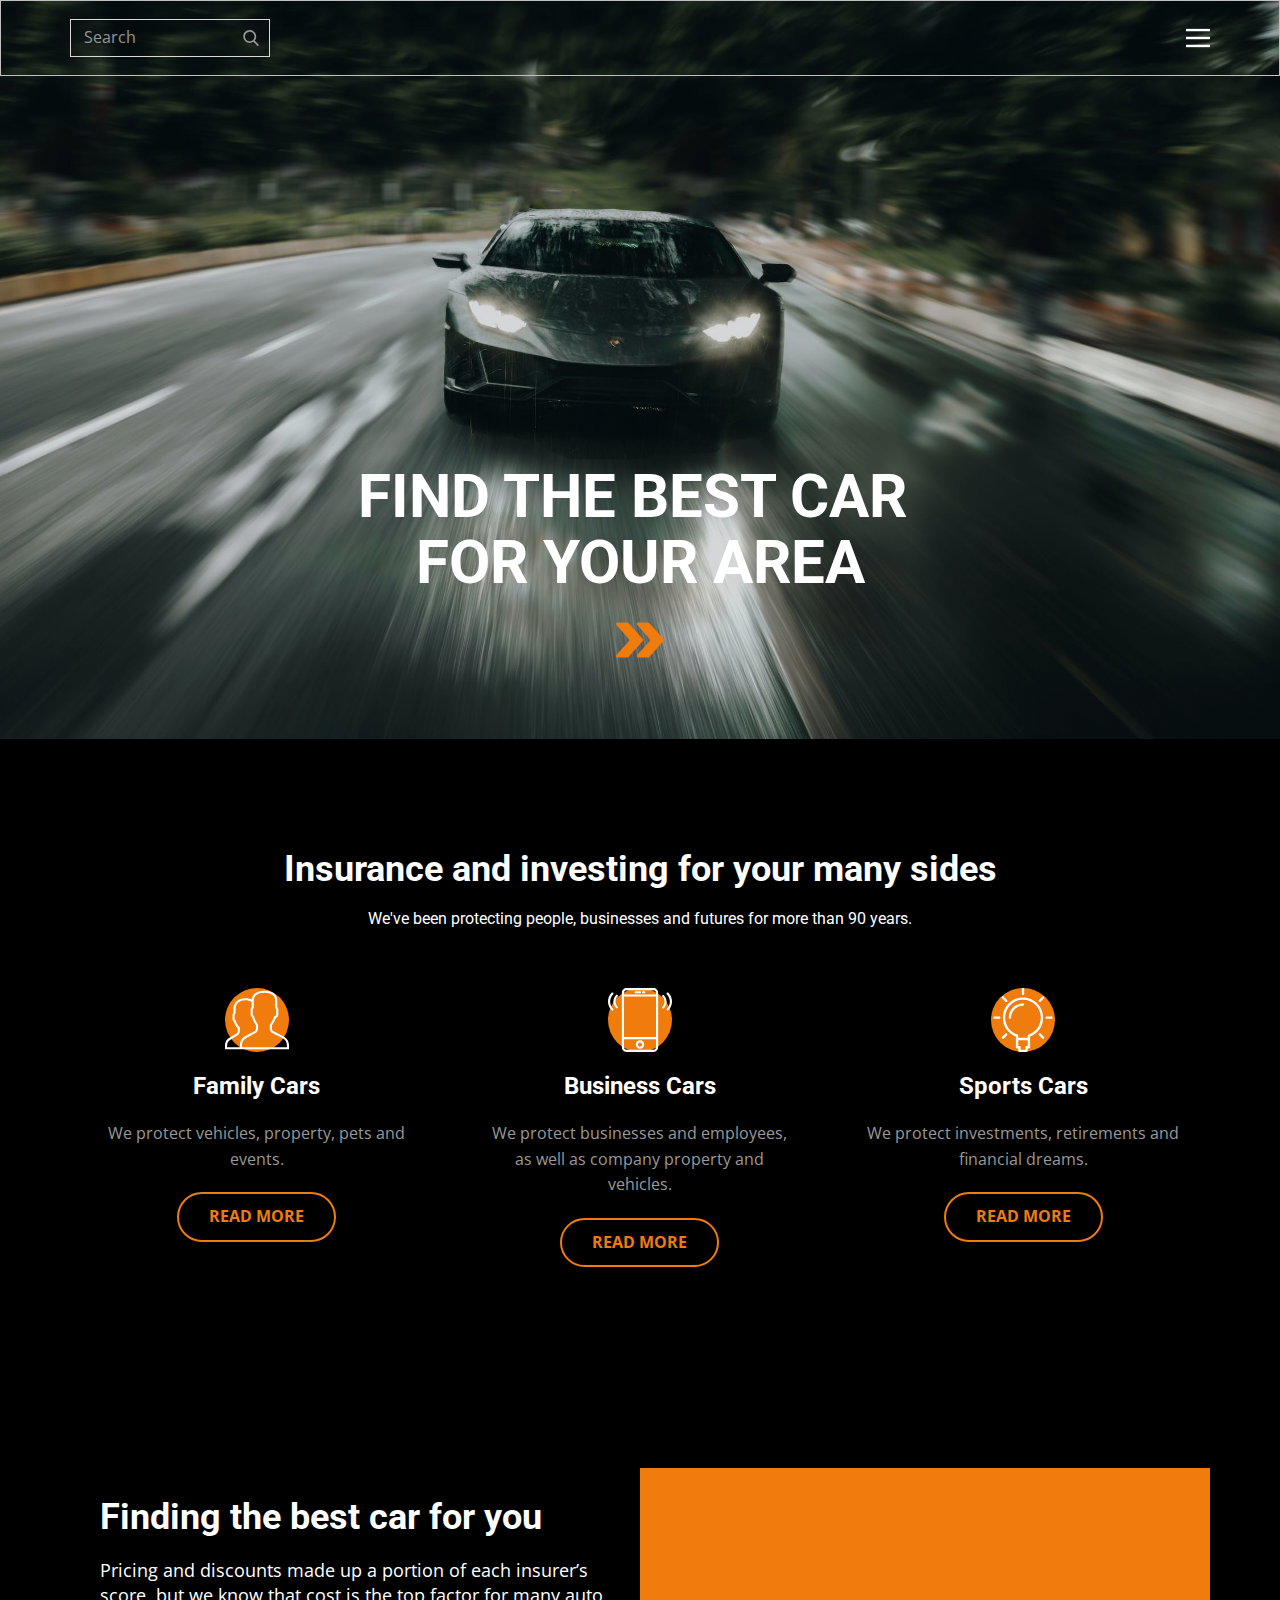
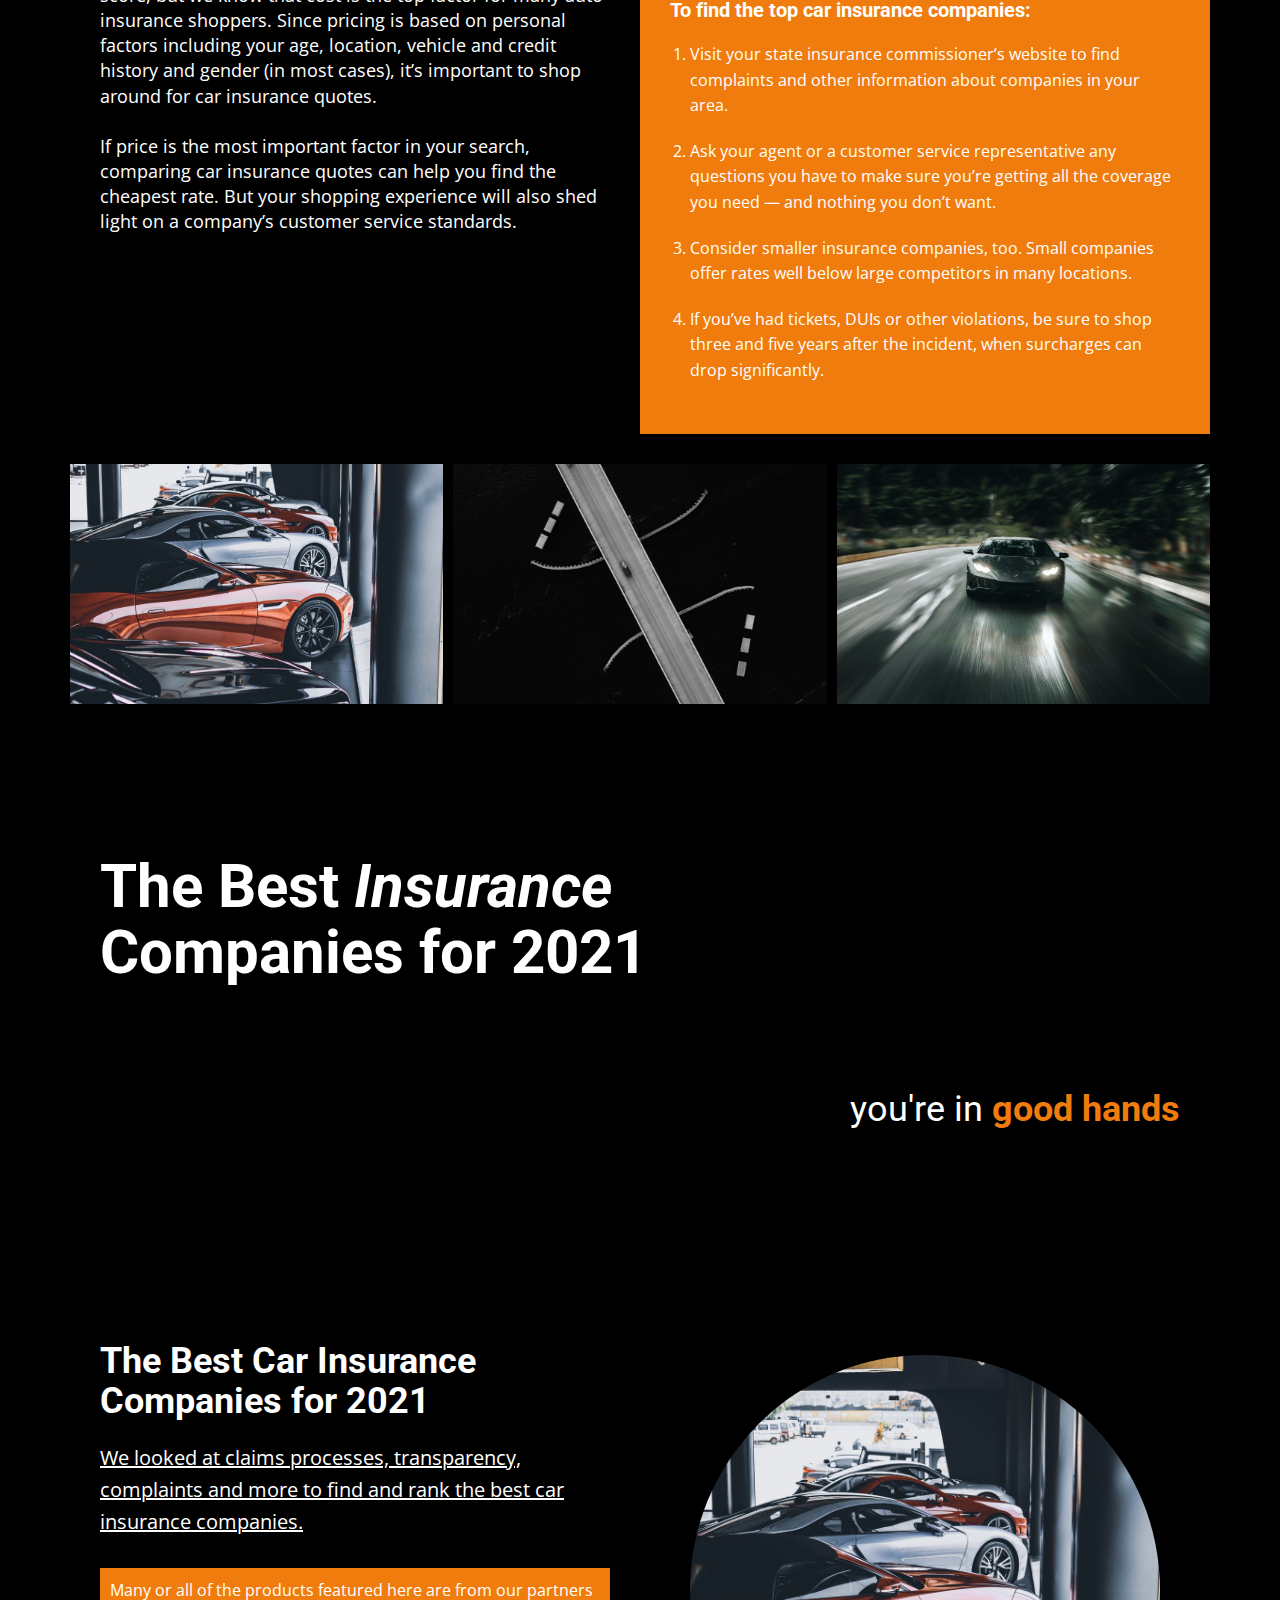
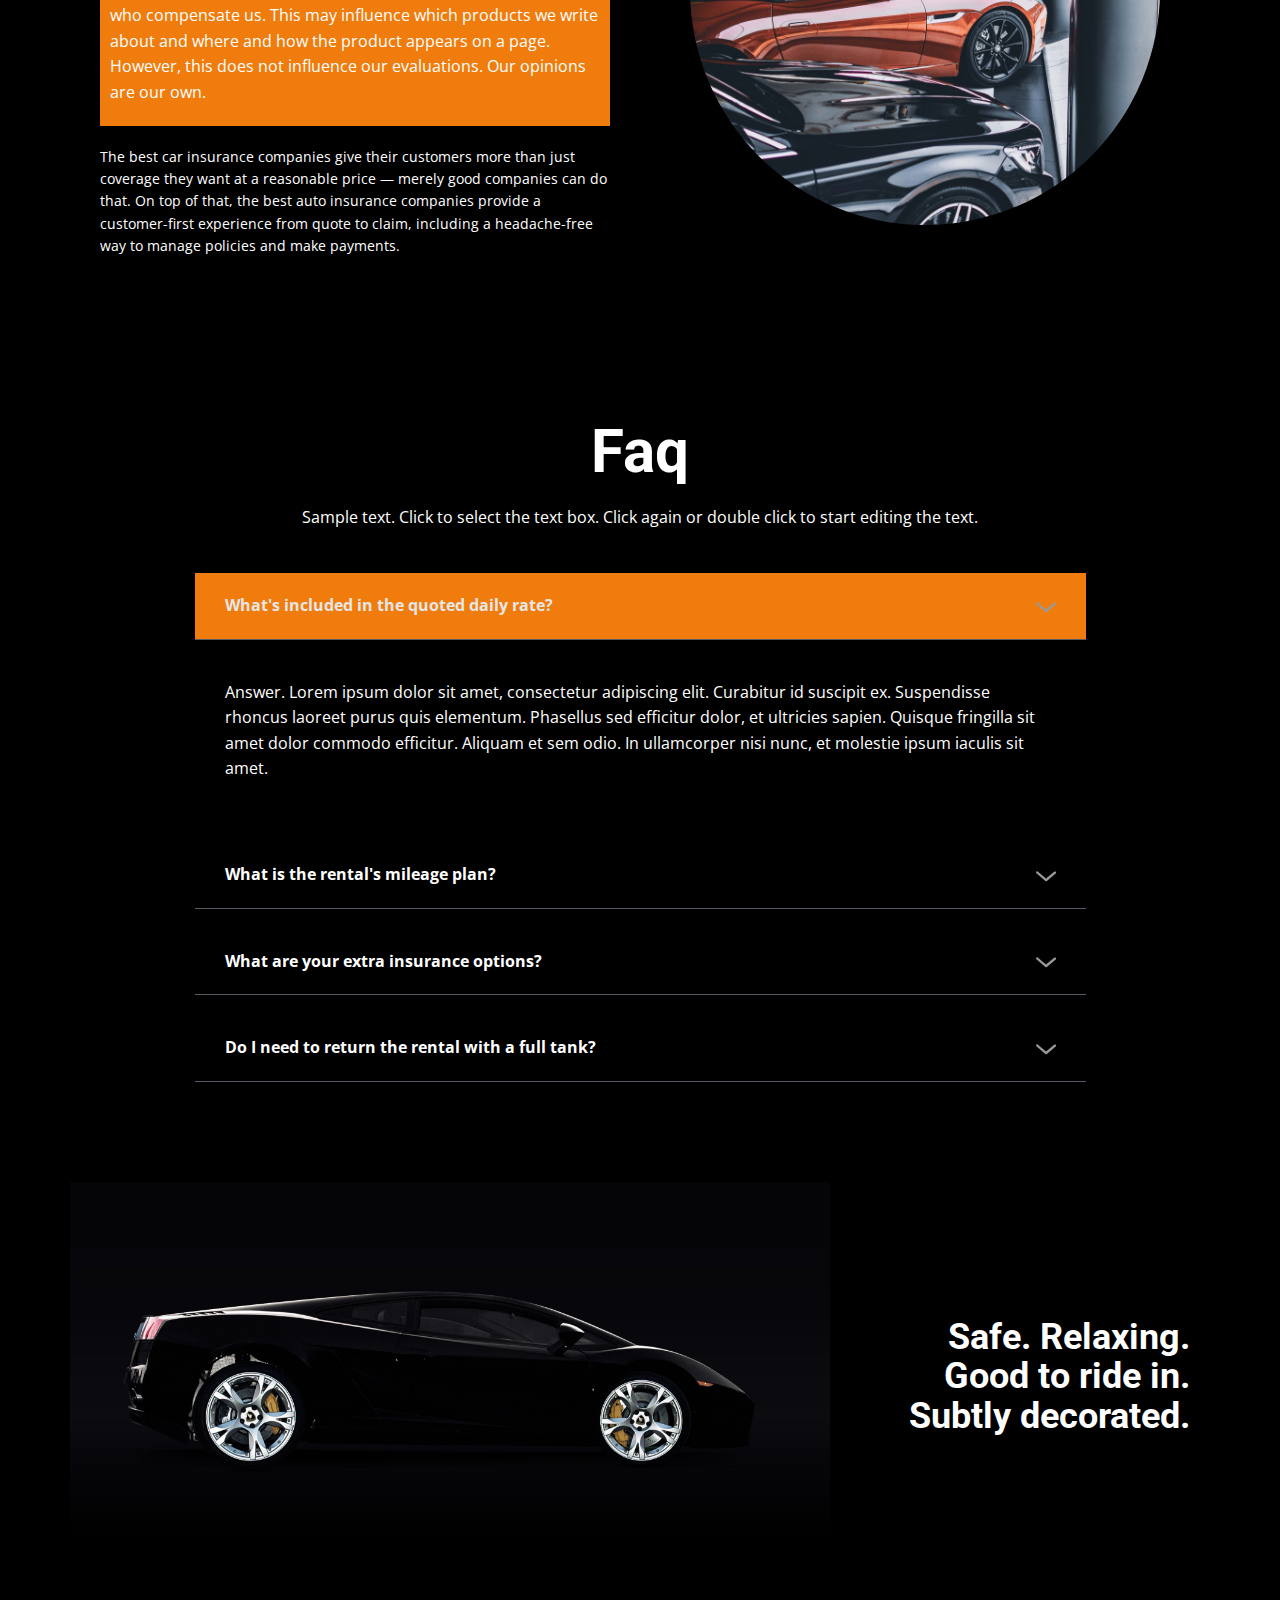
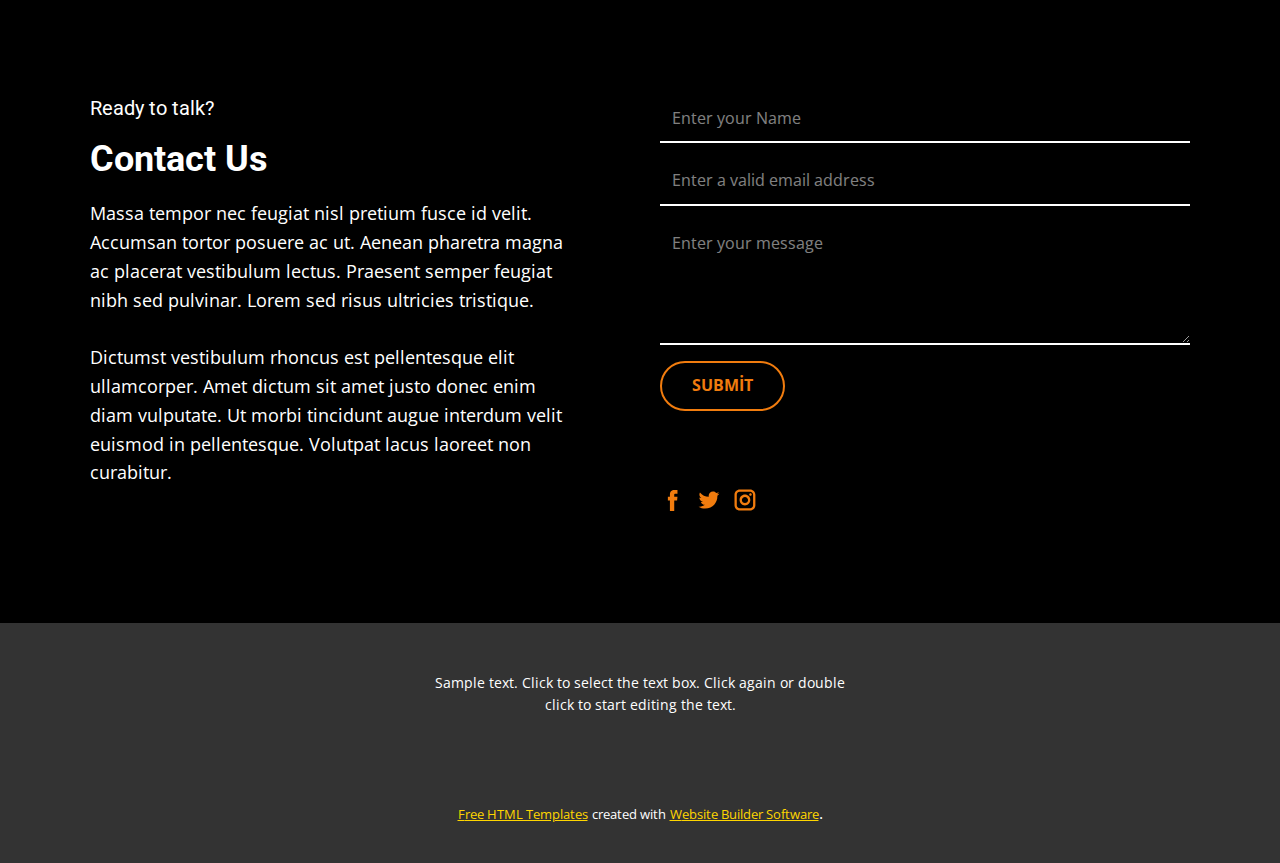
<file: bitirme proje/Giriş.html>
<!DOCTYPE html>
<html style="font-size: 16px;" lang="tr"><head>
    <meta name="viewport" content="width=device-width, initial-scale=1.0">
    <meta charset="utf-8">
    <meta name="keywords" content="Finding the best car insurance company for you, Insurance and investing for your many sides, Finding the best car insurance company for you, The Best Insurance Companies for 2021, The Best Car Insurance Companies for 2021, Faq, Safe. Relaxing. Good to ride in. Subtly decorated., Contact Us">
    <meta name="description" content="">
    <title>Giriş</title>
    <link rel="stylesheet" href="nicepage.css" media="screen">
<link rel="stylesheet" href="Giriş.css" media="screen">
    <script class="u-script" type="text/javascript" src="jquery.js" defer=""></script>
    <script class="u-script" type="text/javascript" src="nicepage.js" defer=""></script>
    <meta name="generator" content="Nicepage 5.4.4, nicepage.com">
    <meta name="referrer" content="origin">
    <link id="u-theme-google-font" rel="stylesheet" href="https://fonts.googleapis.com/css?family=Roboto:100,100i,300,300i,400,400i,500,500i,700,700i,900,900i|Open+Sans:300,300i,400,400i,500,500i,600,600i,700,700i,800,800i">
    
    
    
    
    
    
    
    
    
    <script type="application/ld+json">{
		"@context": "http://schema.org",
		"@type": "Organization",
		"name": ""
}</script>
    <meta name="theme-color" content="#ffd600">
    <meta property="og:title" content="Giriş">
    <meta property="og:type" content="website">
  <meta data-intl-tel-input-cdn-path="intlTelInput/"></head>
  <body class="u-body u-overlap u-overlap-contrast u-overlap-transparent u-xl-mode" data-lang="tr"><header class="u-align-center-xs u-border-1 u-border-grey-25 u-clearfix u-header u-header" id="sec-fe27"><div class="u-clearfix u-sheet u-valign-middle u-sheet-1">
        <form action="#" method="get" class="u-border-1 u-border-grey-15 u-expanded-width-xs u-search u-search-right u-search-1">
          <button class="u-search-button" type="submit">
            <span class="u-search-icon u-spacing-10 u-text-grey-40">
              <svg class="u-svg-link" preserveAspectRatio="xMidYMin slice" viewBox="0 0 56.966 56.966" style=""><use xmlns:xlink="http://www.w3.org/1999/xlink" xlink:href="#svg-b04b"></use></svg>
              <svg xmlns="http://www.w3.org/2000/svg" xmlns:xlink="http://www.w3.org/1999/xlink" version="1.1" id="svg-b04b" x="0px" y="0px" viewBox="0 0 56.966 56.966" style="enable-background:new 0 0 56.966 56.966;" xml:space="preserve" class="u-svg-content"><path d="M55.146,51.887L41.588,37.786c3.486-4.144,5.396-9.358,5.396-14.786c0-12.682-10.318-23-23-23s-23,10.318-23,23  s10.318,23,23,23c4.761,0,9.298-1.436,13.177-4.162l13.661,14.208c0.571,0.593,1.339,0.92,2.162,0.92  c0.779,0,1.518-0.297,2.079-0.837C56.255,54.982,56.293,53.08,55.146,51.887z M23.984,6c9.374,0,17,7.626,17,17s-7.626,17-17,17  s-17-7.626-17-17S14.61,6,23.984,6z"></path><g></g><g></g><g></g><g></g><g></g><g></g><g></g><g></g><g></g><g></g><g></g><g></g><g></g><g></g><g></g></svg>
            </span>
          </button>
          <input class="u-search-input" type="search" name="search" value="" placeholder="Search">
        </form>
        <nav class="u-align-left u-menu u-menu-hamburger u-nav-spacing-25 u-offcanvas u-menu-1" data-responsive-from="XL">
          <div class="menu-collapse">
            <a class="u-button-style u-nav-link" href="#" style="padding: 4px 0px; font-size: calc(1em + 8px);" data-lang-en="{&quot;content&quot;:&quot;\n          <svg class=\&quot;u-svg-link\&quot; preserveAspectRatio=\&quot;xMidYMin slice\&quot; viewBox=\&quot;0 0 302 302\&quot; style=\&quot;\&quot;><use xmlns:xlink=\&quot;http://www.w3.org/1999/xlink\&quot; xlink:href=\&quot;#svg-7b92\&quot;></use></svg>\n          <svg xmlns=\&quot;http://www.w3.org/2000/svg\&quot; xmlns:xlink=\&quot;http://www.w3.org/1999/xlink\&quot; version=\&quot;1.1\&quot; id=\&quot;svg-7b92\&quot; x=\&quot;0px\&quot; y=\&quot;0px\&quot; viewBox=\&quot;0 0 302 302\&quot; style=\&quot;enable-background:new 0 0 302 302;\&quot; xml:space=\&quot;preserve\&quot; class=\&quot;u-svg-content\&quot;><g><rect y=\&quot;36\&quot; width=\&quot;302\&quot; height=\&quot;30\&quot;></rect><rect y=\&quot;236\&quot; width=\&quot;302\&quot; height=\&quot;30\&quot;></rect><rect y=\&quot;136\&quot; width=\&quot;302\&quot; height=\&quot;30\&quot;></rect>\n</g><g></g><g></g><g></g><g></g><g></g><g></g><g></g><g></g><g></g><g></g><g></g><g></g><g></g><g></g><g></g></svg>\n        &quot;,&quot;href&quot;:&quot;#&quot;}">
              <svg class="u-svg-link" preserveAspectRatio="xMidYMin slice" viewBox="0 0 302 302" style=""><use xmlns:xlink="http://www.w3.org/1999/xlink" xlink:href="#svg-7b92"></use></svg>
              <svg xmlns="http://www.w3.org/2000/svg" xmlns:xlink="http://www.w3.org/1999/xlink" version="1.1" id="svg-7b92" x="0px" y="0px" viewBox="0 0 302 302" style="enable-background:new 0 0 302 302;" xml:space="preserve" class="u-svg-content"><g><rect y="36" width="302" height="30"></rect><rect y="236" width="302" height="30"></rect><rect y="136" width="302" height="30"></rect>
</g><g></g><g></g><g></g><g></g><g></g><g></g><g></g><g></g><g></g><g></g><g></g><g></g><g></g><g></g><g></g></svg>
            </a>
          </div>
          <div class="u-nav-container">
            <ul class="u-nav u-unstyled u-nav-1"><li class="u-nav-item"><a class="u-button-style u-nav-link u-text-active-palette-1-base u-text-hover-palette-2-base" href="Giriş.html" style="padding: 10px 20px;">Giriş</a>
</li><li class="u-nav-item"><a class="u-button-style u-nav-link u-text-active-palette-1-base u-text-hover-palette-2-base" href="Hakkında.html" style="padding: 10px 20px;">Hakkında</a>
</li><li class="u-nav-item"><a class="u-button-style u-nav-link u-text-active-palette-1-base u-text-hover-palette-2-base" href="İletişim.html" style="padding: 10px 20px;">İletişim</a>
</li><li class="u-nav-item"><a class="u-button-style u-nav-link u-text-active-palette-1-base u-text-hover-palette-2-base" href="Sayfa-1.html" style="padding: 10px 20px;">Sayfa 1</a>
</li></ul>
          </div>
          <div class="u-nav-container-collapse">
            <div class="u-align-center u-black u-container-style u-inner-container-layout u-opacity u-opacity-95 u-sidenav">
              <div class="u-inner-container-layout u-sidenav-overflow">
                <div class="u-menu-close"></div>
                <ul class="u-align-center u-nav u-popupmenu-items u-unstyled u-nav-2"><li class="u-nav-item"><a class="u-button-style u-nav-link" href="Giriş.html">Giriş</a>
</li><li class="u-nav-item"><a class="u-button-style u-nav-link" href="Hakkında.html">Hakkında</a>
</li><li class="u-nav-item"><a class="u-button-style u-nav-link" href="İletişim.html">İletişim</a>
</li><li class="u-nav-item"><a class="u-button-style u-nav-link" href="Sayfa-1.html">Sayfa 1</a>
</li></ul>
              </div>
            </div>
            <div class="u-black u-menu-overlay u-opacity u-opacity-70"></div>
          </div>
        </nav>
      </div></header>
    <section class="u-align-center u-clearfix u-image u-shading u-section-1" id="carousel_c016" data-image-width="2250" data-image-height="1500">
      <div class="u-clearfix u-sheet u-sheet-1">
        <h1 class="u-text u-text-body-alt-color u-text-1">FIND THE BEST CAR&nbsp;<br>FOR YOUR AREA
        </h1><span class="u-icon u-icon-circle u-text-palette-3-base u-icon-1"><svg class="u-svg-link" preserveAspectRatio="xMidYMin slice" viewBox="0 0 480.026 480.026" style=""><use xmlns:xlink="http://www.w3.org/1999/xlink" xlink:href="#svg-5092"></use></svg><svg class="u-svg-content" viewBox="0 0 480.026 480.026" x="0px" y="0px" id="svg-5092" style="enable-background:new 0 0 480.026 480.026;"><g><g><path d="M475.922,229.325l-144-160c-3.072-3.392-7.36-5.312-11.904-5.312h-96c-6.304,0-12.032,3.712-14.624,9.472    c-2.56,5.792-1.504,12.544,2.72,17.216l134.368,149.312l-134.368,149.28c-4.224,4.704-5.312,11.456-2.72,17.216    c2.592,5.792,8.32,9.504,14.624,9.504h96c4.544,0,8.832-1.952,11.904-5.28l144-160    C481.394,244.653,481.394,235.373,475.922,229.325z"></path>
</g>
</g><g><g><path d="M267.922,229.325l-144-160c-3.072-3.392-7.36-5.312-11.904-5.312h-96c-6.304,0-12.032,3.712-14.624,9.472    c-2.56,5.792-1.504,12.544,2.72,17.216l134.368,149.312L4.114,389.293c-4.224,4.704-5.312,11.456-2.72,17.216    c2.592,5.792,8.32,9.504,14.624,9.504h96c4.544,0,8.832-1.952,11.904-5.28l144-160    C273.394,244.653,273.394,235.373,267.922,229.325z"></path>
</g>
</g></svg></span>
      </div>
    </section>
    <section class="u-align-center u-black u-clearfix u-section-2" id="carousel_52c8">
      <div class="u-clearfix u-sheet u-valign-middle u-sheet-1">
        <h2 class="u-text u-text-1">Insurance and investing for your many sides</h2>
        <h5 class="u-text u-text-2">We've been protecting people, businesses and futures for more than 90 years.</h5>
        <div class="u-expanded-width u-list u-list-1">
          <div class="u-repeater u-repeater-1">
            <div class="u-align-center u-container-style u-list-item u-repeater-item">
              <div class="u-container-layout u-similar-container u-valign-top u-container-layout-1"><span class="u-icon u-icon-circle u-palette-3-base u-spacing-10 u-icon-1"><svg class="u-svg-link" preserveAspectRatio="xMidYMin slice" viewBox="0 0 60 60" style=""><use xmlns:xlink="http://www.w3.org/1999/xlink" xlink:href="#svg-6a51"></use></svg><svg class="u-svg-content" viewBox="0 0 60 60" x="0px" y="0px" id="svg-6a51" style="enable-background:new 0 0 60 60;"><path d="M55.014,45.389l-9.553-4.776C44.56,40.162,44,39.256,44,38.248v-3.381c0.229-0.28,0.47-0.599,0.719-0.951
	c1.239-1.75,2.232-3.698,2.954-5.799C49.084,27.47,50,26.075,50,24.5v-4c0-0.963-0.36-1.896-1-2.625v-5.319
	c0.056-0.55,0.276-3.824-2.092-6.525C44.854,3.688,41.521,2.5,37,2.5s-7.854,1.188-9.908,3.53c-1.435,1.637-1.918,3.481-2.064,4.805
	C23.314,9.949,21.294,9.5,19,9.5c-10.389,0-10.994,8.855-11,9v4.579c-0.648,0.706-1,1.521-1,2.33v3.454
	c0,1.079,0.483,2.085,1.311,2.765c0.825,3.11,2.854,5.46,3.644,6.285v2.743c0,0.787-0.428,1.509-1.171,1.915l-6.653,4.173
	C1.583,48.134,0,50.801,0,53.703V57.5h14h2h44v-4.043C60,50.019,58.089,46.927,55.014,45.389z M14,53.262V55.5H2v-1.797
	c0-2.17,1.184-4.164,3.141-5.233l6.652-4.173c1.333-0.727,2.161-2.121,2.161-3.641v-3.591l-0.318-0.297
	c-0.026-0.024-2.683-2.534-3.468-5.955l-0.091-0.396l-0.342-0.22C9.275,29.899,9,29.4,9,28.863v-3.454
	c0-0.36,0.245-0.788,0.671-1.174L10,23.938l-0.002-5.38C10.016,18.271,10.537,11.5,19,11.5c2.393,0,4.408,0.553,6,1.644v4.731
	c-0.64,0.729-1,1.662-1,2.625v4c0,0.304,0.035,0.603,0.101,0.893c0.027,0.116,0.081,0.222,0.118,0.334
	c0.055,0.168,0.099,0.341,0.176,0.5c0.001,0.002,0.002,0.003,0.003,0.005c0.256,0.528,0.629,1,1.099,1.377
	c0.005,0.019,0.011,0.036,0.016,0.054c0.06,0.229,0.123,0.457,0.191,0.68l0.081,0.261c0.014,0.046,0.031,0.093,0.046,0.139
	c0.035,0.108,0.069,0.215,0.105,0.321c0.06,0.175,0.123,0.356,0.196,0.553c0.031,0.082,0.065,0.156,0.097,0.237
	c0.082,0.209,0.164,0.411,0.25,0.611c0.021,0.048,0.039,0.1,0.06,0.147l0.056,0.126c0.026,0.058,0.053,0.11,0.079,0.167
	c0.098,0.214,0.194,0.421,0.294,0.621c0.016,0.032,0.031,0.067,0.047,0.099c0.063,0.125,0.126,0.243,0.189,0.363
	c0.108,0.206,0.214,0.4,0.32,0.588c0.052,0.092,0.103,0.182,0.154,0.269c0.144,0.246,0.281,0.472,0.414,0.682
	c0.029,0.045,0.057,0.092,0.085,0.135c0.242,0.375,0.452,0.679,0.626,0.916c0.046,0.063,0.086,0.117,0.125,0.17
	c0.022,0.029,0.052,0.071,0.071,0.097v3.309c0,0.968-0.528,1.856-1.377,2.32l-2.646,1.443l-0.461-0.041l-0.188,0.395l-5.626,3.069
	C15.801,46.924,14,49.958,14,53.262z M58,55.5H16v-2.238c0-2.571,1.402-4.934,3.659-6.164l8.921-4.866
	C30.073,41.417,31,39.854,31,38.155v-4.018v-0.001l-0.194-0.232l-0.038-0.045c-0.002-0.003-0.064-0.078-0.165-0.21
	c-0.006-0.008-0.012-0.016-0.019-0.024c-0.053-0.069-0.115-0.152-0.186-0.251c-0.001-0.002-0.002-0.003-0.003-0.005
	c-0.149-0.207-0.336-0.476-0.544-0.8c-0.005-0.007-0.009-0.015-0.014-0.022c-0.098-0.153-0.202-0.32-0.308-0.497
	c-0.008-0.013-0.016-0.026-0.024-0.04c-0.226-0.379-0.466-0.808-0.705-1.283c0,0-0.001-0.001-0.001-0.002
	c-0.127-0.255-0.254-0.523-0.378-0.802l0,0c-0.017-0.039-0.035-0.077-0.052-0.116h0c-0.055-0.125-0.11-0.256-0.166-0.391
	c-0.02-0.049-0.04-0.1-0.06-0.15c-0.052-0.131-0.105-0.263-0.161-0.414c-0.102-0.272-0.198-0.556-0.29-0.849l-0.055-0.178
	c-0.006-0.02-0.013-0.04-0.019-0.061c-0.094-0.316-0.184-0.639-0.26-0.971l-0.091-0.396l-0.341-0.22
	C26.346,25.803,26,25.176,26,24.5v-4c0-0.561,0.238-1.084,0.67-1.475L27,18.728V12.5v-0.354l-0.027-0.021
	c-0.034-0.722,0.009-2.935,1.623-4.776C30.253,5.458,33.081,4.5,37,4.5c3.905,0,6.727,0.951,8.386,2.828
	c1.947,2.201,1.625,5.017,1.623,5.041L47,18.728l0.33,0.298C47.762,19.416,48,19.939,48,20.5v4c0,0.873-0.572,1.637-1.422,1.899
	l-0.498,0.153l-0.16,0.495c-0.669,2.081-1.622,4.003-2.834,5.713c-0.297,0.421-0.586,0.794-0.837,1.079L42,34.123v4.125
	c0,1.77,0.983,3.361,2.566,4.153l9.553,4.776C56.513,48.374,58,50.78,58,53.457V55.5z"></path></svg></span>
                <h5 class="u-text u-text-3">Family Cars</h5>
                <p class="u-text u-text-grey-40 u-text-4">We protect vehicles, property, pets and events.<br>
                </p>
                <a href="https://nicepage.me" class="u-border-2 u-border-palette-3-base u-btn u-btn-round u-button-style u-hover-palette-3-base u-none u-radius-25 u-text-hover-white u-text-palette-3-base u-btn-1">read more</a>
              </div>
            </div>
            <div class="u-align-center u-container-style u-list-item u-repeater-item">
              <div class="u-container-layout u-similar-container u-valign-top u-container-layout-2"><span class="u-icon u-icon-circle u-palette-3-base u-spacing-10 u-icon-2"><svg class="u-svg-link" preserveAspectRatio="xMidYMin slice" viewBox="0 0 60 60" style=""><use xmlns:xlink="http://www.w3.org/1999/xlink" xlink:href="#svg-c8a6"></use></svg><svg class="u-svg-content" viewBox="0 0 60 60" x="0px" y="0px" id="svg-c8a6" style="enable-background:new 0 0 60 60;"><g><path d="M42.595,0H17.405C14.977,0,13,1.977,13,4.405v51.189C13,58.023,14.977,60,17.405,60h25.189C45.023,60,47,58.023,47,55.595
		V4.405C47,1.977,45.023,0,42.595,0z M15,8h30v38H15V8z M17.405,2h25.189C43.921,2,45,3.079,45,4.405V6H15V4.405
		C15,3.079,16.079,2,17.405,2z M42.595,58H17.405C16.079,58,15,56.921,15,55.595V48h30v7.595C45,56.921,43.921,58,42.595,58z"></path><path d="M30,49c-2.206,0-4,1.794-4,4s1.794,4,4,4s4-1.794,4-4S32.206,49,30,49z M30,55c-1.103,0-2-0.897-2-2s0.897-2,2-2
		s2,0.897,2,2S31.103,55,30,55z"></path><path d="M26,5h4c0.553,0,1-0.447,1-1s-0.447-1-1-1h-4c-0.553,0-1,0.447-1,1S25.447,5,26,5z"></path><path d="M33,5h1c0.553,0,1-0.447,1-1s-0.447-1-1-1h-1c-0.553,0-1,0.447-1,1S32.447,5,33,5z"></path><path d="M56.612,4.569c-0.391-0.391-1.023-0.391-1.414,0s-0.391,1.023,0,1.414c3.736,3.736,3.736,9.815,0,13.552
		c-0.391,0.391-0.391,1.023,0,1.414c0.195,0.195,0.451,0.293,0.707,0.293s0.512-0.098,0.707-0.293
		C61.128,16.434,61.128,9.085,56.612,4.569z"></path><path d="M52.401,6.845c-0.391-0.391-1.023-0.391-1.414,0s-0.391,1.023,0,1.414c1.237,1.237,1.918,2.885,1.918,4.639
		s-0.681,3.401-1.918,4.638c-0.391,0.391-0.391,1.023,0,1.414c0.195,0.195,0.451,0.293,0.707,0.293s0.512-0.098,0.707-0.293
		c1.615-1.614,2.504-3.764,2.504-6.052S54.017,8.459,52.401,6.845z"></path><path d="M4.802,5.983c0.391-0.391,0.391-1.023,0-1.414s-1.023-0.391-1.414,0c-4.516,4.516-4.516,11.864,0,16.38
		c0.195,0.195,0.451,0.293,0.707,0.293s0.512-0.098,0.707-0.293c0.391-0.391,0.391-1.023,0-1.414
		C1.065,15.799,1.065,9.72,4.802,5.983z"></path><path d="M9.013,6.569c-0.391-0.391-1.023-0.391-1.414,0c-1.615,1.614-2.504,3.764-2.504,6.052s0.889,4.438,2.504,6.053
		c0.195,0.195,0.451,0.293,0.707,0.293s0.512-0.098,0.707-0.293c0.391-0.391,0.391-1.023,0-1.414
		c-1.237-1.237-1.918-2.885-1.918-4.639S7.775,9.22,9.013,7.983C9.403,7.593,9.403,6.96,9.013,6.569z"></path>
</g></svg></span>
                <h5 class="u-text u-text-5">Business Cars</h5>
                <p class="u-text u-text-grey-40 u-text-6">We protect businesses and employees, as well as company property and vehicles.</p>
                <a href="https://nicepage.me" class="u-border-2 u-border-palette-3-base u-btn u-btn-round u-button-style u-hover-palette-3-base u-none u-radius-25 u-text-hover-white u-text-palette-3-base u-btn-2">read more</a>
              </div>
            </div>
            <div class="u-align-center u-container-style u-list-item u-repeater-item">
              <div class="u-container-layout u-similar-container u-valign-top u-container-layout-3"><span class="u-icon u-icon-circle u-palette-3-base u-spacing-10 u-icon-3"><svg class="u-svg-link" preserveAspectRatio="xMidYMin slice" viewBox="0 0 54 54" style=""><use xmlns:xlink="http://www.w3.org/1999/xlink" xlink:href="#svg-fd51"></use></svg><svg class="u-svg-content" viewBox="0 0 54 54" x="0px" y="0px" id="svg-fd51" style="enable-background:new 0 0 54 54;"><g><path d="M27,8c-9.374,0-17,7.626-17,17c0,7.112,4.391,13.412,11,15.9V50c0,0.553,0.447,1,1,1h1v2c0,0.553,0.447,1,1,1h6
		c0.553,0,1-0.447,1-1v-2h1c0.553,0,1-0.447,1-1v-9.1c6.609-2.488,11-8.788,11-15.9C44,15.626,36.374,8,27,8z M30,49
		c-0.553,0-1,0.447-1,1v2h-4v-2c0-0.553-0.447-1-1-1h-1v-5h8v5H30z M31.688,39.242C31.277,39.377,31,39.761,31,40.192V42h-8v-1.808
		c0-0.432-0.277-0.815-0.688-0.95C16.145,37.214,12,31.49,12,25c0-8.271,6.729-15,15-15s15,6.729,15,15
		C42,31.49,37.855,37.214,31.688,39.242z"></path><path d="M27,6c0.553,0,1-0.447,1-1V1c0-0.553-0.447-1-1-1s-1,0.447-1,1v4C26,5.553,26.447,6,27,6z"></path><path d="M51,24h-4c-0.553,0-1,0.447-1,1s0.447,1,1,1h4c0.553,0,1-0.447,1-1S51.553,24,51,24z"></path><path d="M7,24H3c-0.553,0-1,0.447-1,1s0.447,1,1,1h4c0.553,0,1-0.447,1-1S7.553,24,7,24z"></path><path d="M43.264,7.322l-2.828,2.828c-0.391,0.391-0.391,1.023,0,1.414c0.195,0.195,0.451,0.293,0.707,0.293
		s0.512-0.098,0.707-0.293l2.828-2.828c0.391-0.391,0.391-1.023,0-1.414S43.654,6.932,43.264,7.322z"></path><path d="M12.15,38.436l-2.828,2.828c-0.391,0.391-0.391,1.023,0,1.414c0.195,0.195,0.451,0.293,0.707,0.293
		s0.512-0.098,0.707-0.293l2.828-2.828c0.391-0.391,0.391-1.023,0-1.414S12.541,38.045,12.15,38.436z"></path><path d="M41.85,38.436c-0.391-0.391-1.023-0.391-1.414,0s-0.391,1.023,0,1.414l2.828,2.828c0.195,0.195,0.451,0.293,0.707,0.293
		s0.512-0.098,0.707-0.293c0.391-0.391,0.391-1.023,0-1.414L41.85,38.436z"></path><path d="M12.15,11.564c0.195,0.195,0.451,0.293,0.707,0.293s0.512-0.098,0.707-0.293c0.391-0.391,0.391-1.023,0-1.414l-2.828-2.828
		c-0.391-0.391-1.023-0.391-1.414,0s-0.391,1.023,0,1.414L12.15,11.564z"></path><path d="M27,13c-6.617,0-12,5.383-12,12c0,0.553,0.447,1,1,1s1-0.447,1-1c0-5.514,4.486-10,10-10c0.553,0,1-0.447,1-1
		S27.553,13,27,13z"></path>
</g></svg></span>
                <h5 class="u-text u-text-7">Sports Cars</h5>
                <p class="u-text u-text-grey-40 u-text-8">We protect investments, retirements and financial dreams.</p>
                <a href="https://nicepage.cloud" class="u-border-2 u-border-palette-3-base u-btn u-btn-round u-button-style u-hover-palette-3-base u-none u-radius-25 u-text-hover-white u-text-palette-3-base u-btn-3">read more</a>
              </div>
            </div>
          </div>
        </div>
      </div>
    </section>
    <section class="u-black u-clearfix u-section-3" id="carousel_d920">
      <div class="u-clearfix u-sheet u-valign-middle u-sheet-1">
        <div class="u-clearfix u-expanded-width u-layout-wrap u-layout-wrap-1">
          <div class="u-layout">
            <div class="u-layout-row">
              <div class="u-container-style u-layout-cell u-size-30 u-layout-cell-1">
                <div class="u-container-layout u-valign-top u-container-layout-1">
                  <h2 class="u-text u-text-1">Finding the best car for you</h2>
                  <h6 class="u-custom-font u-text u-text-font u-text-2">Pricing and discounts made up a portion of each insurer’s score, but we know that cost is the top factor for many auto insurance shoppers. Since pricing is based on personal factors including your age, location, vehicle and credit history and gender (in most cases), it’s important to shop around for car insurance quotes.<br>
                    <br>If price is the most important factor in your search, comparing car insurance quotes can help you find the cheapest rate. But your shopping experience will also shed light on a company’s customer service standards.
                  </h6>
                </div>
              </div>
              <div class="u-container-style u-layout-cell u-palette-3-base u-size-30 u-layout-cell-2">
                <div class="u-container-layout u-valign-bottom u-container-layout-2">
                  <h5 class="u-text u-text-3">To find the top car insurance companies:</h5>
                  <ol class="u-spacing-20 u-text u-text-4">
                    <li>Visit your state insurance commissioner’s website to find complaints and other information about companies in your area.</li>
                    <li>Ask your agent or a customer service representative any questions you have to make sure you’re getting all the coverage you need — and nothing you don’t want.</li>
                    <li>Consider smaller insurance companies, too. Small companies offer rates well below large competitors in many locations.</li>
                    <li>If you’ve had tickets, DUIs or other violations, be sure to shop three and five years after the incident, when surcharges can drop significantly.</li>
                  </ol>
                </div>
              </div>
            </div>
          </div>
        </div>
        <div class="u-gallery u-layout-grid u-lightbox u-no-transition u-show-text-on-hover u-gallery-1">
          <div class="u-gallery-inner u-gallery-inner-1">
            <div class="u-effect-fade u-gallery-item">
              <div class="u-back-slide" data-image-width="1000" data-image-height="1500">
                <img class="u-back-image u-expanded" src="images/pexels-photo-1231643.jpeg">
              </div>
              <div class="u-over-slide u-shading u-over-slide-1">
                <h3 class="u-gallery-heading"></h3>
                <p class="u-gallery-text"></p>
              </div>
            </div>
            <div class="u-effect-fade u-gallery-item u-gallery-item-2">
              <div class="u-back-slide" data-image-width="2001" data-image-height="1500">
                <img class="u-back-image u-expanded" src="images/pexels-photo-1586141.jpeg">
              </div>
              <div class="u-over-slide u-shading u-over-slide-2">
                <h3 class="u-gallery-heading"></h3>
                <p class="u-gallery-text"></p>
              </div>
            </div>
            <div class="u-effect-fade u-gallery-item u-gallery-item-3">
              <div class="u-back-slide" data-image-width="2250" data-image-height="1500">
                <img class="u-back-image u-expanded" src="images/pexels-photo-3136673.jpeg">
              </div>
              <div class="u-over-slide u-shading u-over-slide-3">
                <h3 class="u-gallery-heading"></h3>
                <p class="u-gallery-text"></p>
              </div>
            </div>
          </div>
        </div>
      </div>
    </section>
    <section class="u-black u-clearfix u-section-4" id="carousel_659f">
      <div class="u-clearfix u-sheet u-sheet-1">
        <div class="u-clearfix u-expanded-width u-layout-wrap u-layout-wrap-1">
          <div class="u-layout">
            <div class="u-layout-row">
              <div class="u-container-style u-layout-cell u-size-33-md u-size-33-sm u-size-33-xs u-size-36-xl u-size-41-lg u-layout-cell-1">
                <div class="u-container-layout u-container-layout-1">
                  <h2 class="u-text u-text-default u-text-1">The Best <span style="font-style: italic; font-weight: 700;">Insurance</span> Companies for 2021
                  </h2>
                </div>
              </div>
              <div class="u-align-right u-container-style u-layout-cell u-size-19-lg u-size-24-xl u-size-27-md u-size-27-sm u-size-27-xs u-layout-cell-2">
                <div class="u-container-layout u-valign-middle-md u-valign-middle-sm u-valign-middle-xs u-container-layout-2">
                  <h5 class="u-text u-text-2">you're in <span style="font-weight: 700;" class="u-text-palette-3-base">good hands</span>
                  </h5>
                </div>
              </div>
            </div>
          </div>
        </div>
      </div>
    </section>
    <section class="u-black u-clearfix u-section-5" id="carousel_0fe1">
      <div class="u-clearfix u-sheet u-sheet-1">
        <div class="u-clearfix u-expanded-width u-layout-wrap u-layout-wrap-1">
          <div class="u-layout">
            <div class="u-layout-row">
              <div class="u-container-style u-layout-cell u-size-30 u-layout-cell-1">
                <div class="u-container-layout u-valign-middle u-container-layout-1">
                  <h2 class="u-text u-text-1">The Best Car <span style="font-weight: 700;">Insurance</span> Companies for 2021
                  </h2>
                  <h4 class="u-custom-font u-text u-text-font u-text-2">We looked at claims processes, transparency, complaints and more to find and rank the best car insurance companies.</h4>
                  <div class="u-container-style u-expanded-width u-group u-palette-3-base u-group-1">
                    <div class="u-container-layout u-container-layout-2">
                      <p class="u-text u-text-default u-text-3">Many or all of the products featured here are from our partners who compensate us. This may influence which products we write about and where and how the product appears on a page. However, this does not influence our evaluations. Our opinions are our own.</p>
                    </div>
                  </div>
                  <p class="u-text u-text-4">The best car insurance companies give their customers more than just coverage they want at a reasonable price — merely good companies can do that. On top of that, the best auto insurance companies provide a customer-first experience from quote to claim, including a headache-free way to manage policies and make payments.</p>
                </div>
              </div>
              <div class="u-align-center u-container-style u-layout-cell u-shape-rectangle u-size-30 u-layout-cell-2">
                <div class="u-container-layout u-valign-middle u-container-layout-3">
                  <div class="u-image u-image-circle u-image-1" data-image-width="1000" data-image-height="1500"></div>
                </div>
              </div>
            </div>
          </div>
        </div>
      </div>
    </section>
    <section class="u-align-center u-black u-clearfix u-section-6" id="carousel_ddcf">
      <div class="u-clearfix u-sheet u-valign-middle u-sheet-1">
        <h2 class="u-text u-text-1">Faq</h2>
        <p class="u-text u-text-2">Sample text. Click to select the text box. Click again or double click to start editing the text.</p>
        <div class="u-accordion u-faq u-spacing-20 u-accordion-1">
          <div class="u-accordion-item">
            <a class="active u-accordion-link u-active-palette-3-base u-border-1 u-border-active-palette-5-dark-2 u-border-hover-palette-5-dark-2 u-border-no-left u-border-no-right u-border-no-top u-border-palette-5-dark-2 u-button-style u-text-body-alt-color u-accordion-link-1" id="link-accordion-6327" aria-controls="accordion-6327" aria-selected="true">
              <span class="u-accordion-link-text">What's included in the quoted daily rate?</span><span class="u-accordion-link-icon u-icon u-text-black u-icon-1"><svg class="u-svg-link" preserveAspectRatio="xMidYMin slice" viewBox="0 0 16 16" style=""><use xmlns:xlink="http://www.w3.org/1999/xlink" xlink:href="#svg-2c6d"></use></svg><svg class="u-svg-content" viewBox="0 0 16 16" x="0px" y="0px" id="svg-2c6d" style=""><path d="M8,10.7L1.6,5.3c-0.4-0.4-1-0.4-1.3,0c-0.4,0.4-0.4,0.9,0,1.3l7.2,6.1c0.1,0.1,0.4,0.2,0.6,0.2s0.4-0.1,0.6-0.2l7.1-6
	c0.4-0.4,0.4-0.9,0-1.3c-0.4-0.4-1-0.4-1.3,0L8,10.7z"></path></svg></span>
            </a>
            <div class="u-accordion-active u-accordion-pane u-container-style u-accordion-pane-1" id="accordion-6327" aria-labelledby="link-accordion-6327">
              <div class="u-container-layout u-container-layout-1">
                <div class="fr-view u-clearfix u-rich-text u-text">
                  <p>Answer. Lorem ipsum dolor sit amet, consectetur adipiscing elit. Curabitur id suscipit ex. Suspendisse rhoncus laoreet purus quis elementum. Phasellus sed efficitur dolor, et ultricies sapien. Quisque fringilla sit amet dolor commodo efficitur. Aliquam et sem odio. In ullamcorper nisi nunc, et molestie ipsum iaculis sit amet.</p>
                </div>
              </div>
            </div>
          </div>
          <div class="u-accordion-item">
            <a class="u-accordion-link u-active-palette-3-base u-border-1 u-border-active-palette-5-dark-2 u-border-hover-palette-5-dark-2 u-border-no-left u-border-no-right u-border-no-top u-border-palette-5-dark-2 u-button-style u-text-body-alt-color u-accordion-link-2" id="link-accordion-4aab" aria-controls="accordion-4aab" aria-selected="false">
              <span class="u-accordion-link-text">What is the rental's mileage plan?</span><span class="u-accordion-link-icon u-icon u-text-black u-icon-2"><svg class="u-svg-link" preserveAspectRatio="xMidYMin slice" viewBox="0 0 16 16" style=""><use xmlns:xlink="http://www.w3.org/1999/xlink" xlink:href="#svg-937a"></use></svg><svg class="u-svg-content" viewBox="0 0 16 16" x="0px" y="0px" id="svg-937a" style=""><path d="M8,10.7L1.6,5.3c-0.4-0.4-1-0.4-1.3,0c-0.4,0.4-0.4,0.9,0,1.3l7.2,6.1c0.1,0.1,0.4,0.2,0.6,0.2s0.4-0.1,0.6-0.2l7.1-6
	c0.4-0.4,0.4-0.9,0-1.3c-0.4-0.4-1-0.4-1.3,0L8,10.7z"></path></svg></span>
            </a>
            <div class="u-accordion-pane u-container-style u-accordion-pane-2" id="accordion-4aab" aria-labelledby="link-accordion-4aab">
              <div class="u-container-layout u-container-layout-2">
                <div class="u-clearfix u-rich-text u-text">
                  <p>Answer. Lorem ipsum dolor sit amet, consectetur adipiscing elit. Curabitur id suscipit ex. Suspendisse rhoncus laoreet purus quis elementum. Phasellus sed efficitur dolor, et ultricies sapien. Quisque fringilla sit amet dolor commodo efficitur. Aliquam et sem odio. In ullamcorper nisi nunc, et molestie ipsum iaculis sit amet.</p>
                </div>
              </div>
            </div>
          </div>
          <div class="u-accordion-item">
            <a class="u-accordion-link u-active-palette-3-base u-border-1 u-border-active-palette-5-dark-2 u-border-hover-palette-5-dark-2 u-border-no-left u-border-no-right u-border-no-top u-border-palette-5-dark-2 u-button-style u-text-body-alt-color u-accordion-link-3" id="link-accordion-eb1f" aria-controls="accordion-eb1f" aria-selected="false">
              <span class="u-accordion-link-text">What are your extra insurance options?</span><span class="u-accordion-link-icon u-icon u-text-black u-icon-3"><svg class="u-svg-link" preserveAspectRatio="xMidYMin slice" viewBox="0 0 16 16" style=""><use xmlns:xlink="http://www.w3.org/1999/xlink" xlink:href="#svg-4086"></use></svg><svg class="u-svg-content" viewBox="0 0 16 16" x="0px" y="0px" id="svg-4086" style=""><path d="M8,10.7L1.6,5.3c-0.4-0.4-1-0.4-1.3,0c-0.4,0.4-0.4,0.9,0,1.3l7.2,6.1c0.1,0.1,0.4,0.2,0.6,0.2s0.4-0.1,0.6-0.2l7.1-6
	c0.4-0.4,0.4-0.9,0-1.3c-0.4-0.4-1-0.4-1.3,0L8,10.7z"></path></svg></span>
            </a>
            <div class="u-accordion-pane u-container-style u-accordion-pane-3" id="accordion-eb1f" aria-labelledby="link-accordion-eb1f">
              <div class="u-container-layout u-container-layout-3">
                <div class="fr-view u-clearfix u-rich-text u-text">
                  <p>Answer. Lorem ipsum dolor sit amet, consectetur adipiscing elit. Curabitur id suscipit ex. Suspendisse rhoncus laoreet purus quis elementum. Phasellus sed efficitur dolor, et ultricies sapien. Quisque fringilla sit amet dolor commodo efficitur. Aliquam et sem odio. In ullamcorper nisi nunc, et molestie ipsum iaculis sit amet.</p>
                </div>
              </div>
            </div>
          </div>
          <div class="u-accordion-item u-expanded-width">
            <a class="u-accordion-link u-active-palette-3-base u-border-1 u-border-active-palette-5-dark-2 u-border-hover-palette-5-dark-2 u-border-no-left u-border-no-right u-border-no-top u-border-palette-5-dark-2 u-button-style u-text-body-alt-color u-accordion-link-4" id="link-accordion-eb1f" aria-controls="accordion-eb1f" aria-selected="false">
              <span class="u-accordion-link-text">Do I need to return the rental with a full tank?</span><span class="u-accordion-link-icon u-icon u-text-black u-icon-4"><svg class="u-svg-link" preserveAspectRatio="xMidYMin slice" viewBox="0 0 16 16" style=""><use xmlns:xlink="http://www.w3.org/1999/xlink" xlink:href="#svg-df61"></use></svg><svg class="u-svg-content" viewBox="0 0 16 16" x="0px" y="0px" id="svg-df61" style=""><path d="M8,10.7L1.6,5.3c-0.4-0.4-1-0.4-1.3,0c-0.4,0.4-0.4,0.9,0,1.3l7.2,6.1c0.1,0.1,0.4,0.2,0.6,0.2s0.4-0.1,0.6-0.2l7.1-6
	c0.4-0.4,0.4-0.9,0-1.3c-0.4-0.4-1-0.4-1.3,0L8,10.7z"></path></svg></span>
            </a>
            <div class="u-accordion-pane u-container-style u-accordion-pane-4" id="accordion-eb1f" aria-labelledby="link-accordion-eb1f">
              <div class="u-container-layout u-container-layout-4">
                <div class="fr-view u-clearfix u-rich-text u-text">
                  <p>Answer. Lorem ipsum dolor sit amet, consectetur adipiscing elit. Curabitur id suscipit ex. Suspendisse rhoncus laoreet purus quis elementum. Phasellus sed efficitur dolor, et ultricies sapien. Quisque fringilla sit amet dolor commodo efficitur. Aliquam et sem odio. In ullamcorper nisi nunc, et molestie ipsum iaculis sit amet.</p>
                </div>
              </div>
            </div>
          </div>
        </div>
      </div>
    </section>
    <section class="u-black u-clearfix u-section-7" id="carousel_14aa">
      <div class="u-clearfix u-sheet u-sheet-1">
        <div class="u-clearfix u-expanded-width u-layout-wrap u-layout-wrap-1">
          <div class="u-layout">
            <div class="u-layout-row">
              <div class="u-container-style u-image u-image-contain u-layout-cell u-left-cell u-size-37-lg u-size-37-md u-size-37-sm u-size-37-xs u-size-40-xl u-image-1">
                <div class="u-container-layout u-container-layout-1"></div>
              </div>
              <div class="u-align-right u-container-style u-layout-cell u-right-cell u-size-20-xl u-size-23-lg u-size-23-md u-size-23-sm u-size-23-xs u-layout-cell-2">
                <div class="u-container-layout u-valign-middle u-container-layout-2">
                  <h2 class="u-text u-text-white u-text-1">Safe. Relaxing. Good to ride in. Subtly decorated.</h2>
                </div>
              </div>
            </div>
          </div>
        </div>
      </div>
    </section>
    <section class="u-black u-clearfix u-section-8" id="carousel_9254">
      <div class="u-clearfix u-sheet u-sheet-1">
        <div class="u-clearfix u-expanded-width u-layout-wrap u-layout-wrap-1">
          <div class="u-layout">
            <div class="u-layout-row">
              <div class="u-container-style u-layout-cell u-left-cell u-size-30 u-layout-cell-1">
                <div class="u-container-layout u-container-layout-1">
                  <h5 class="u-text u-text-1">Ready to talk?</h5>
                  <h2 class="u-text u-text-2">Contact Us</h2>
                  <p class="u-text u-text-3">Massa tempor nec feugiat nisl pretium fusce id velit. Accumsan tortor posuere ac ut. Aenean pharetra magna ac placerat vestibulum lectus. Praesent semper feugiat nibh sed pulvinar. Lorem sed risus ultricies tristique.&nbsp;<br>
                    <br>Dictumst vestibulum rhoncus est pellentesque elit ullamcorper. Amet dictum sit amet justo donec enim diam vulputate. Ut morbi tincidunt augue interdum velit euismod in pellentesque. Volutpat lacus laoreet non curabitur.
                  </p>
                </div>
              </div>
              <div class="u-container-style u-layout-cell u-right-cell u-size-30 u-layout-cell-2">
                <div class="u-container-layout u-valign-top u-container-layout-2">
                  <div class="u-form u-form-1">
                    <form action="https://forms.nicepagesrv.com/v2/form/process" class="u-block-1cc6-12 u-clearfix u-form-spacing-15 u-form-vertical u-inner-form" source="email"><!-- hidden inputs for siteId and pageId -->
                      <div class="u-form-group u-form-name">
                        <label for="name-f798" class="u-form-control-hidden u-label">Name</label>
                        <input type="text" placeholder="Enter your Name" id="name-f798" name="name" class="u-border-2 u-border-no-left u-border-no-right u-border-no-top u-border-white u-input u-input-rectangle" required="">
                      </div><!-- always visible -->
                      <div class="u-form-email u-form-group">
                        <label for="email-f798" class="u-form-control-hidden u-label">Email</label>
                        <input type="email" placeholder="Enter a valid email address" id="email-f798" name="email" class="u-border-2 u-border-no-left u-border-no-right u-border-no-top u-border-white u-input u-input-rectangle" required="">
                      </div>
                      <div class="u-form-group u-form-message">
                        <label for="message-f798" class="u-form-control-hidden u-label">Message</label>
                        <textarea placeholder="Enter your message" rows="4" cols="50" id="message-f798" name="message" class="u-border-2 u-border-no-left u-border-no-right u-border-no-top u-border-white u-input u-input-rectangle" required=""></textarea>
                      </div>
                      <div class="u-form-group u-form-submit">
                        <a href="#" class="u-active-white u-border-2 u-border-active-white u-border-hover-white u-border-palette-3-base u-btn u-btn-round u-btn-submit u-button-style u-hover-palette-3-base u-none u-radius-25 u-text-active-palette-3-base u-text-hover-palette-3-base u-text-palette-3-base u-btn-1">Submit</a>
                        <input type="submit" value="submit" class="u-form-control-hidden">
                      </div>
                      <div class="u-form-send-message u-form-send-success"> Thank you! Your message has been sent. </div>
                      <div class="u-form-send-error u-form-send-message"> Unable to send your message. Please fix errors then try again. </div>
                      <input type="hidden" value="" name="recaptchaResponse">
                      <input type="hidden" name="formServices" value="80acaec9-1eee-4574-c76c-1413aed4fba8">
                    </form>
                  </div>
                  <div class="u-social-icons u-spacing-10 u-social-icons-1">
                    <a class="u-social-url" target="_blank" href=""><span class="u-icon u-icon-circle u-social-facebook u-social-icon u-text-palette-3-base u-icon-1"><svg class="u-svg-link" preserveAspectRatio="xMidYMin slice" viewBox="0 0 112.2 112.2" style=""><use xmlns:xlink="http://www.w3.org/1999/xlink" xlink:href="#svg-5f4f"></use></svg><svg x="0px" y="0px" viewBox="0 0 112.2 112.2" id="svg-5f4f" class="u-svg-content"><path d="M75.5,28.8H65.4c-1.5,0-4,0.9-4,4.3v9.4h13.9l-1.5,15.8H61.4v45.1H42.8V58.3h-8.8V42.4h8.8V32.2 c0-7.4,3.4-18.8,18.8-18.8h13.8v15.4H75.5z"></path></svg></span>
                    </a>
                    <a class="u-social-url" target="_blank" href=""><span class="u-icon u-icon-circle u-social-icon u-social-twitter u-text-palette-3-base u-icon-2"><svg class="u-svg-link" preserveAspectRatio="xMidYMin slice" viewBox="0 0 112.2 112.2" style=""><use xmlns:xlink="http://www.w3.org/1999/xlink" xlink:href="#svg-a709"></use></svg><svg x="0px" y="0px" viewBox="0 0 112.2 112.2" id="svg-a709" class="u-svg-content"><path d="M92.2,38.2c0,0.8,0,1.6,0,2.3c0,24.3-18.6,52.4-52.6,52.4c-10.6,0.1-20.2-2.9-28.5-8.2 c1.4,0.2,2.9,0.2,4.4,0.2c8.7,0,16.7-2.9,23-7.9c-8.1-0.2-14.9-5.5-17.3-12.8c1.1,0.2,2.4,0.2,3.4,0.2c1.6,0,3.3-0.2,4.8-0.7 c-8.4-1.6-14.9-9.2-14.9-18c0-0.2,0-0.2,0-0.2c2.5,1.4,5.4,2.2,8.4,2.3c-5-3.3-8.3-8.9-8.3-15.4c0-3.4,1-6.5,2.5-9.2 c9.1,11.1,22.7,18.5,38,19.2c-0.2-1.4-0.4-2.8-0.4-4.3c0.1-10,8.3-18.2,18.5-18.2c5.4,0,10.1,2.2,13.5,5.7c4.3-0.8,8.1-2.3,11.7-4.5 c-1.4,4.3-4.3,7.9-8.1,10.1c3.7-0.4,7.3-1.4,10.6-2.9C98.9,32.3,95.7,35.5,92.2,38.2z"></path></svg></span>
                    </a>
                    <a class="u-social-url" target="_blank" href=""><span class="u-icon u-icon-circle u-social-icon u-social-instagram u-text-palette-3-base u-icon-3"><svg class="u-svg-link" preserveAspectRatio="xMidYMin slice" viewBox="0 0 112.2 112.2" style=""><use xmlns:xlink="http://www.w3.org/1999/xlink" xlink:href="#svg-0b43"></use></svg><svg x="0px" y="0px" viewBox="0 0 112.2 112.2" id="svg-0b43" class="u-svg-content"><path d="M55.9,32.9c-12.8,0-23.2,10.4-23.2,23.2s10.4,23.2,23.2,23.2s23.2-10.4,23.2-23.2S68.7,32.9,55.9,32.9z M55.9,69.4c-7.4,0-13.3-6-13.3-13.3c-0.1-7.4,6-13.3,13.3-13.3s13.3,6,13.3,13.3C69.3,63.5,63.3,69.4,55.9,69.4z"></path><path d="M79.7,26.8c-3,0-5.4,2.5-5.4,5.4s2.5,5.4,5.4,5.4c3,0,5.4-2.5,5.4-5.4S82.7,26.8,79.7,26.8z"></path><path d="M78.2,11H33.5C21,11,10.8,21.3,10.8,33.7v44.7c0,12.6,10.2,22.8,22.7,22.8h44.7c12.6,0,22.7-10.2,22.7-22.7 V33.7C100.8,21.1,90.6,11,78.2,11z M91,78.4c0,7.1-5.8,12.8-12.8,12.8H33.5c-7.1,0-12.8-5.8-12.8-12.8V33.7 c0-7.1,5.8-12.8,12.8-12.8h44.7c7.1,0,12.8,5.8,12.8,12.8V78.4z"></path></svg></span>
                    </a>
                  </div>
                </div>
              </div>
            </div>
          </div>
        </div>
      </div>
    </section>
    
    
    <footer class="u-align-center u-clearfix u-footer u-grey-80 u-footer" id="sec-2012"><div class="u-clearfix u-sheet u-sheet-1">
        <p class="u-small-text u-text u-text-variant u-text-1" data-lang-en="Sample text. Click to select the text box. Click again or double click to start editing the text.">Sample text. Click to select the text box. Click again or double click to start editing the text.</p>
      </div></footer>
    <section class="u-backlink u-clearfix u-grey-80">
      <a class="u-link" href="https://nicepage.com/html-templates" target="_blank">
        <span>Free HTML Templates</span>
      </a>
      <p class="u-text">
        <span>created with</span>
      </p>
      <a class="u-link" href="" target="_blank">
        <span>Website Builder Software</span>
      </a>. 
    </section>
  
</body></html>
</file>
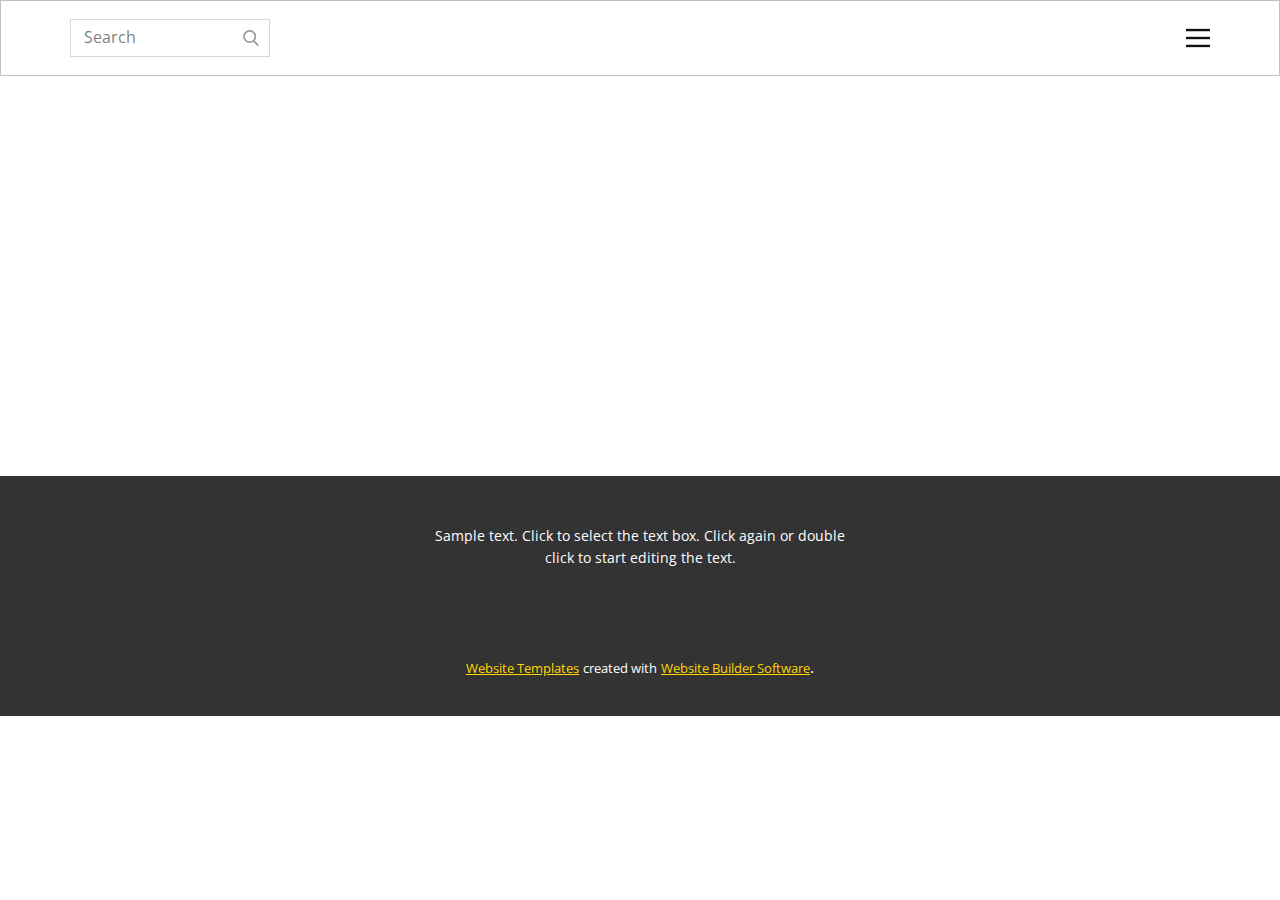
<file: bitirme proje/Hakkında.html>
<!DOCTYPE html>
<html style="font-size: 16px;" lang="tr"><head>
    <meta name="viewport" content="width=device-width, initial-scale=1.0">
    <meta charset="utf-8">
    <meta name="keywords" content="">
    <meta name="description" content="">
    <title>Hakkında</title>
    <link rel="stylesheet" href="nicepage.css" media="screen">
<link rel="stylesheet" href="Hakkında.css" media="screen">
    <script class="u-script" type="text/javascript" src="jquery.js" defer=""></script>
    <script class="u-script" type="text/javascript" src="nicepage.js" defer=""></script>
    <meta name="generator" content="Nicepage 5.4.4, nicepage.com">
    <link id="u-theme-google-font" rel="stylesheet" href="https://fonts.googleapis.com/css?family=Roboto:100,100i,300,300i,400,400i,500,500i,700,700i,900,900i|Open+Sans:300,300i,400,400i,500,500i,600,600i,700,700i,800,800i">
    
    
    <script type="application/ld+json">{
		"@context": "http://schema.org",
		"@type": "Organization",
		"name": ""
}</script>
    <meta name="theme-color" content="#ffd600">
    <meta property="og:title" content="Hakkında">
    <meta property="og:type" content="website">
  <meta data-intl-tel-input-cdn-path="intlTelInput/"></head>
  <body class="u-body u-xl-mode" data-lang="tr"><header class="u-align-center-xs u-border-1 u-border-grey-25 u-clearfix u-header u-header" id="sec-fe27"><div class="u-clearfix u-sheet u-valign-middle u-sheet-1">
        <form action="#" method="get" class="u-border-1 u-border-grey-15 u-expanded-width-xs u-search u-search-right u-search-1">
          <button class="u-search-button" type="submit">
            <span class="u-search-icon u-spacing-10 u-text-grey-40">
              <svg class="u-svg-link" preserveAspectRatio="xMidYMin slice" viewBox="0 0 56.966 56.966" style=""><use xmlns:xlink="http://www.w3.org/1999/xlink" xlink:href="#svg-b04b"></use></svg>
              <svg xmlns="http://www.w3.org/2000/svg" xmlns:xlink="http://www.w3.org/1999/xlink" version="1.1" id="svg-b04b" x="0px" y="0px" viewBox="0 0 56.966 56.966" style="enable-background:new 0 0 56.966 56.966;" xml:space="preserve" class="u-svg-content"><path d="M55.146,51.887L41.588,37.786c3.486-4.144,5.396-9.358,5.396-14.786c0-12.682-10.318-23-23-23s-23,10.318-23,23  s10.318,23,23,23c4.761,0,9.298-1.436,13.177-4.162l13.661,14.208c0.571,0.593,1.339,0.92,2.162,0.92  c0.779,0,1.518-0.297,2.079-0.837C56.255,54.982,56.293,53.08,55.146,51.887z M23.984,6c9.374,0,17,7.626,17,17s-7.626,17-17,17  s-17-7.626-17-17S14.61,6,23.984,6z"></path><g></g><g></g><g></g><g></g><g></g><g></g><g></g><g></g><g></g><g></g><g></g><g></g><g></g><g></g><g></g></svg>
            </span>
          </button>
          <input class="u-search-input" type="search" name="search" value="" placeholder="Search">
        </form>
        <nav class="u-align-left u-menu u-menu-hamburger u-nav-spacing-25 u-offcanvas u-menu-1" data-responsive-from="XL">
          <div class="menu-collapse">
            <a class="u-button-style u-nav-link" href="#" style="padding: 4px 0px; font-size: calc(1em + 8px);" data-lang-en="{&quot;content&quot;:&quot;\n          <svg class=\&quot;u-svg-link\&quot; preserveAspectRatio=\&quot;xMidYMin slice\&quot; viewBox=\&quot;0 0 302 302\&quot; style=\&quot;\&quot;><use xmlns:xlink=\&quot;http://www.w3.org/1999/xlink\&quot; xlink:href=\&quot;#svg-7b92\&quot;></use></svg>\n          <svg xmlns=\&quot;http://www.w3.org/2000/svg\&quot; xmlns:xlink=\&quot;http://www.w3.org/1999/xlink\&quot; version=\&quot;1.1\&quot; id=\&quot;svg-7b92\&quot; x=\&quot;0px\&quot; y=\&quot;0px\&quot; viewBox=\&quot;0 0 302 302\&quot; style=\&quot;enable-background:new 0 0 302 302;\&quot; xml:space=\&quot;preserve\&quot; class=\&quot;u-svg-content\&quot;><g><rect y=\&quot;36\&quot; width=\&quot;302\&quot; height=\&quot;30\&quot;></rect><rect y=\&quot;236\&quot; width=\&quot;302\&quot; height=\&quot;30\&quot;></rect><rect y=\&quot;136\&quot; width=\&quot;302\&quot; height=\&quot;30\&quot;></rect>\n</g><g></g><g></g><g></g><g></g><g></g><g></g><g></g><g></g><g></g><g></g><g></g><g></g><g></g><g></g><g></g></svg>\n        &quot;,&quot;href&quot;:&quot;#&quot;}">
              <svg class="u-svg-link" preserveAspectRatio="xMidYMin slice" viewBox="0 0 302 302" style=""><use xmlns:xlink="http://www.w3.org/1999/xlink" xlink:href="#svg-7b92"></use></svg>
              <svg xmlns="http://www.w3.org/2000/svg" xmlns:xlink="http://www.w3.org/1999/xlink" version="1.1" id="svg-7b92" x="0px" y="0px" viewBox="0 0 302 302" style="enable-background:new 0 0 302 302;" xml:space="preserve" class="u-svg-content"><g><rect y="36" width="302" height="30"></rect><rect y="236" width="302" height="30"></rect><rect y="136" width="302" height="30"></rect>
</g><g></g><g></g><g></g><g></g><g></g><g></g><g></g><g></g><g></g><g></g><g></g><g></g><g></g><g></g><g></g></svg>
            </a>
          </div>
          <div class="u-nav-container">
            <ul class="u-nav u-unstyled u-nav-1"><li class="u-nav-item"><a class="u-button-style u-nav-link u-text-active-palette-1-base u-text-hover-palette-2-base" href="Giriş.html" style="padding: 10px 20px;">Giriş</a>
</li><li class="u-nav-item"><a class="u-button-style u-nav-link u-text-active-palette-1-base u-text-hover-palette-2-base" href="Hakkında.html" style="padding: 10px 20px;">Hakkında</a>
</li><li class="u-nav-item"><a class="u-button-style u-nav-link u-text-active-palette-1-base u-text-hover-palette-2-base" href="İletişim.html" style="padding: 10px 20px;">İletişim</a>
</li><li class="u-nav-item"><a class="u-button-style u-nav-link u-text-active-palette-1-base u-text-hover-palette-2-base" href="Sayfa-1.html" style="padding: 10px 20px;">Sayfa 1</a>
</li></ul>
          </div>
          <div class="u-nav-container-collapse">
            <div class="u-align-center u-black u-container-style u-inner-container-layout u-opacity u-opacity-95 u-sidenav">
              <div class="u-inner-container-layout u-sidenav-overflow">
                <div class="u-menu-close"></div>
                <ul class="u-align-center u-nav u-popupmenu-items u-unstyled u-nav-2"><li class="u-nav-item"><a class="u-button-style u-nav-link" href="Giriş.html">Giriş</a>
</li><li class="u-nav-item"><a class="u-button-style u-nav-link" href="Hakkında.html">Hakkında</a>
</li><li class="u-nav-item"><a class="u-button-style u-nav-link" href="İletişim.html">İletişim</a>
</li><li class="u-nav-item"><a class="u-button-style u-nav-link" href="Sayfa-1.html">Sayfa 1</a>
</li></ul>
              </div>
            </div>
            <div class="u-black u-menu-overlay u-opacity u-opacity-70"></div>
          </div>
        </nav>
      </div></header>
    <section class="u-clearfix u-section-1" id="sec-b069">
      <div class="u-clearfix u-sheet u-sheet-1"></div>
    </section>
    
    
    <footer class="u-align-center u-clearfix u-footer u-grey-80 u-footer" id="sec-2012"><div class="u-clearfix u-sheet u-sheet-1">
        <p class="u-small-text u-text u-text-variant u-text-1" data-lang-en="Sample text. Click to select the text box. Click again or double click to start editing the text.">Sample text. Click to select the text box. Click again or double click to start editing the text.</p>
      </div></footer>
    <section class="u-backlink u-clearfix u-grey-80">
      <a class="u-link" href="https://nicepage.com/website-templates" target="_blank">
        <span>Website Templates</span>
      </a>
      <p class="u-text">
        <span>created with</span>
      </p>
      <a class="u-link" href="" target="_blank">
        <span>Website Builder Software</span>
      </a>. 
    </section>
  
</body></html>
</file>
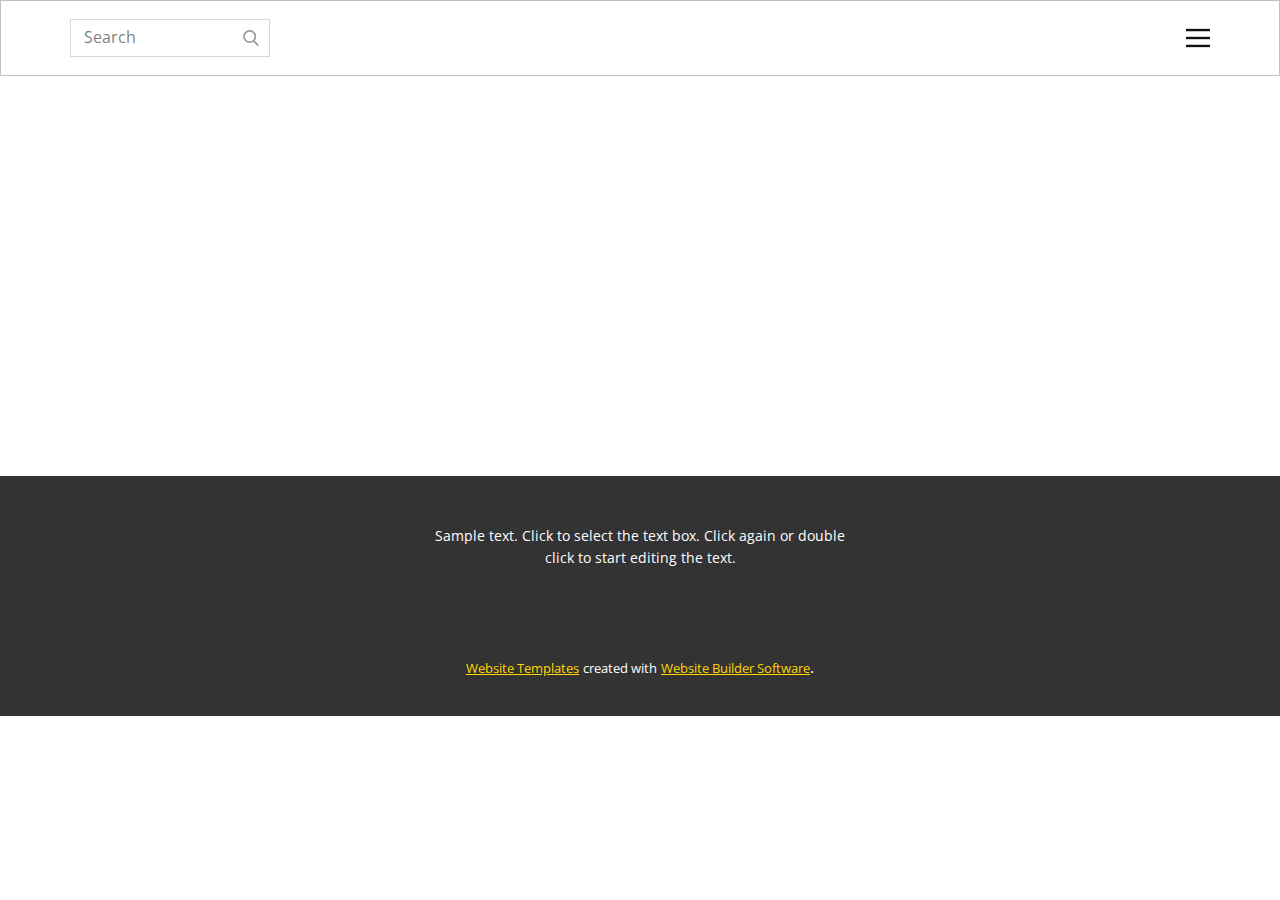
<file: bitirme proje/İletişim.html>
<!DOCTYPE html>
<html style="font-size: 16px;" lang="tr"><head>
    <meta name="viewport" content="width=device-width, initial-scale=1.0">
    <meta charset="utf-8">
    <meta name="keywords" content="">
    <meta name="description" content="">
    <title>İletişim</title>
    <link rel="stylesheet" href="nicepage.css" media="screen">
<link rel="stylesheet" href="İletişim.css" media="screen">
    <script class="u-script" type="text/javascript" src="jquery.js" defer=""></script>
    <script class="u-script" type="text/javascript" src="nicepage.js" defer=""></script>
    <meta name="generator" content="Nicepage 5.4.4, nicepage.com">
    <link id="u-theme-google-font" rel="stylesheet" href="https://fonts.googleapis.com/css?family=Roboto:100,100i,300,300i,400,400i,500,500i,700,700i,900,900i|Open+Sans:300,300i,400,400i,500,500i,600,600i,700,700i,800,800i">
    
    
    <script type="application/ld+json">{
		"@context": "http://schema.org",
		"@type": "Organization",
		"name": ""
}</script>
    <meta name="theme-color" content="#ffd600">
    <meta property="og:title" content="İletişim">
    <meta property="og:type" content="website">
  <meta data-intl-tel-input-cdn-path="intlTelInput/"></head>
  <body class="u-body u-xl-mode" data-lang="tr"><header class="u-align-center-xs u-border-1 u-border-grey-25 u-clearfix u-header u-header" id="sec-fe27"><div class="u-clearfix u-sheet u-valign-middle u-sheet-1">
        <form action="#" method="get" class="u-border-1 u-border-grey-15 u-expanded-width-xs u-search u-search-right u-search-1">
          <button class="u-search-button" type="submit">
            <span class="u-search-icon u-spacing-10 u-text-grey-40">
              <svg class="u-svg-link" preserveAspectRatio="xMidYMin slice" viewBox="0 0 56.966 56.966" style=""><use xmlns:xlink="http://www.w3.org/1999/xlink" xlink:href="#svg-b04b"></use></svg>
              <svg xmlns="http://www.w3.org/2000/svg" xmlns:xlink="http://www.w3.org/1999/xlink" version="1.1" id="svg-b04b" x="0px" y="0px" viewBox="0 0 56.966 56.966" style="enable-background:new 0 0 56.966 56.966;" xml:space="preserve" class="u-svg-content"><path d="M55.146,51.887L41.588,37.786c3.486-4.144,5.396-9.358,5.396-14.786c0-12.682-10.318-23-23-23s-23,10.318-23,23  s10.318,23,23,23c4.761,0,9.298-1.436,13.177-4.162l13.661,14.208c0.571,0.593,1.339,0.92,2.162,0.92  c0.779,0,1.518-0.297,2.079-0.837C56.255,54.982,56.293,53.08,55.146,51.887z M23.984,6c9.374,0,17,7.626,17,17s-7.626,17-17,17  s-17-7.626-17-17S14.61,6,23.984,6z"></path><g></g><g></g><g></g><g></g><g></g><g></g><g></g><g></g><g></g><g></g><g></g><g></g><g></g><g></g><g></g></svg>
            </span>
          </button>
          <input class="u-search-input" type="search" name="search" value="" placeholder="Search">
        </form>
        <nav class="u-align-left u-menu u-menu-hamburger u-nav-spacing-25 u-offcanvas u-menu-1" data-responsive-from="XL">
          <div class="menu-collapse">
            <a class="u-button-style u-nav-link" href="#" style="padding: 4px 0px; font-size: calc(1em + 8px);" data-lang-en="{&quot;content&quot;:&quot;\n          <svg class=\&quot;u-svg-link\&quot; preserveAspectRatio=\&quot;xMidYMin slice\&quot; viewBox=\&quot;0 0 302 302\&quot; style=\&quot;\&quot;><use xmlns:xlink=\&quot;http://www.w3.org/1999/xlink\&quot; xlink:href=\&quot;#svg-7b92\&quot;></use></svg>\n          <svg xmlns=\&quot;http://www.w3.org/2000/svg\&quot; xmlns:xlink=\&quot;http://www.w3.org/1999/xlink\&quot; version=\&quot;1.1\&quot; id=\&quot;svg-7b92\&quot; x=\&quot;0px\&quot; y=\&quot;0px\&quot; viewBox=\&quot;0 0 302 302\&quot; style=\&quot;enable-background:new 0 0 302 302;\&quot; xml:space=\&quot;preserve\&quot; class=\&quot;u-svg-content\&quot;><g><rect y=\&quot;36\&quot; width=\&quot;302\&quot; height=\&quot;30\&quot;></rect><rect y=\&quot;236\&quot; width=\&quot;302\&quot; height=\&quot;30\&quot;></rect><rect y=\&quot;136\&quot; width=\&quot;302\&quot; height=\&quot;30\&quot;></rect>\n</g><g></g><g></g><g></g><g></g><g></g><g></g><g></g><g></g><g></g><g></g><g></g><g></g><g></g><g></g><g></g></svg>\n        &quot;,&quot;href&quot;:&quot;#&quot;}">
              <svg class="u-svg-link" preserveAspectRatio="xMidYMin slice" viewBox="0 0 302 302" style=""><use xmlns:xlink="http://www.w3.org/1999/xlink" xlink:href="#svg-7b92"></use></svg>
              <svg xmlns="http://www.w3.org/2000/svg" xmlns:xlink="http://www.w3.org/1999/xlink" version="1.1" id="svg-7b92" x="0px" y="0px" viewBox="0 0 302 302" style="enable-background:new 0 0 302 302;" xml:space="preserve" class="u-svg-content"><g><rect y="36" width="302" height="30"></rect><rect y="236" width="302" height="30"></rect><rect y="136" width="302" height="30"></rect>
</g><g></g><g></g><g></g><g></g><g></g><g></g><g></g><g></g><g></g><g></g><g></g><g></g><g></g><g></g><g></g></svg>
            </a>
          </div>
          <div class="u-nav-container">
            <ul class="u-nav u-unstyled u-nav-1"><li class="u-nav-item"><a class="u-button-style u-nav-link u-text-active-palette-1-base u-text-hover-palette-2-base" href="Giriş.html" style="padding: 10px 20px;">Giriş</a>
</li><li class="u-nav-item"><a class="u-button-style u-nav-link u-text-active-palette-1-base u-text-hover-palette-2-base" href="Hakkında.html" style="padding: 10px 20px;">Hakkında</a>
</li><li class="u-nav-item"><a class="u-button-style u-nav-link u-text-active-palette-1-base u-text-hover-palette-2-base" href="İletişim.html" style="padding: 10px 20px;">İletişim</a>
</li><li class="u-nav-item"><a class="u-button-style u-nav-link u-text-active-palette-1-base u-text-hover-palette-2-base" href="Sayfa-1.html" style="padding: 10px 20px;">Sayfa 1</a>
</li></ul>
          </div>
          <div class="u-nav-container-collapse">
            <div class="u-align-center u-black u-container-style u-inner-container-layout u-opacity u-opacity-95 u-sidenav">
              <div class="u-inner-container-layout u-sidenav-overflow">
                <div class="u-menu-close"></div>
                <ul class="u-align-center u-nav u-popupmenu-items u-unstyled u-nav-2"><li class="u-nav-item"><a class="u-button-style u-nav-link" href="Giriş.html">Giriş</a>
</li><li class="u-nav-item"><a class="u-button-style u-nav-link" href="Hakkında.html">Hakkında</a>
</li><li class="u-nav-item"><a class="u-button-style u-nav-link" href="İletişim.html">İletişim</a>
</li><li class="u-nav-item"><a class="u-button-style u-nav-link" href="Sayfa-1.html">Sayfa 1</a>
</li></ul>
              </div>
            </div>
            <div class="u-black u-menu-overlay u-opacity u-opacity-70"></div>
          </div>
        </nav>
      </div></header>
    <section class="u-clearfix u-section-1" id="sec-a930">
      <div class="u-clearfix u-sheet u-sheet-1"></div>
    </section>
    
    
    <footer class="u-align-center u-clearfix u-footer u-grey-80 u-footer" id="sec-2012"><div class="u-clearfix u-sheet u-sheet-1">
        <p class="u-small-text u-text u-text-variant u-text-1" data-lang-en="Sample text. Click to select the text box. Click again or double click to start editing the text.">Sample text. Click to select the text box. Click again or double click to start editing the text.</p>
      </div></footer>
    <section class="u-backlink u-clearfix u-grey-80">
      <a class="u-link" href="https://nicepage.com/website-templates" target="_blank">
        <span>Website Templates</span>
      </a>
      <p class="u-text">
        <span>created with</span>
      </p>
      <a class="u-link" href="" target="_blank">
        <span>Website Builder Software</span>
      </a>. 
    </section>
  
</body></html>
</file>
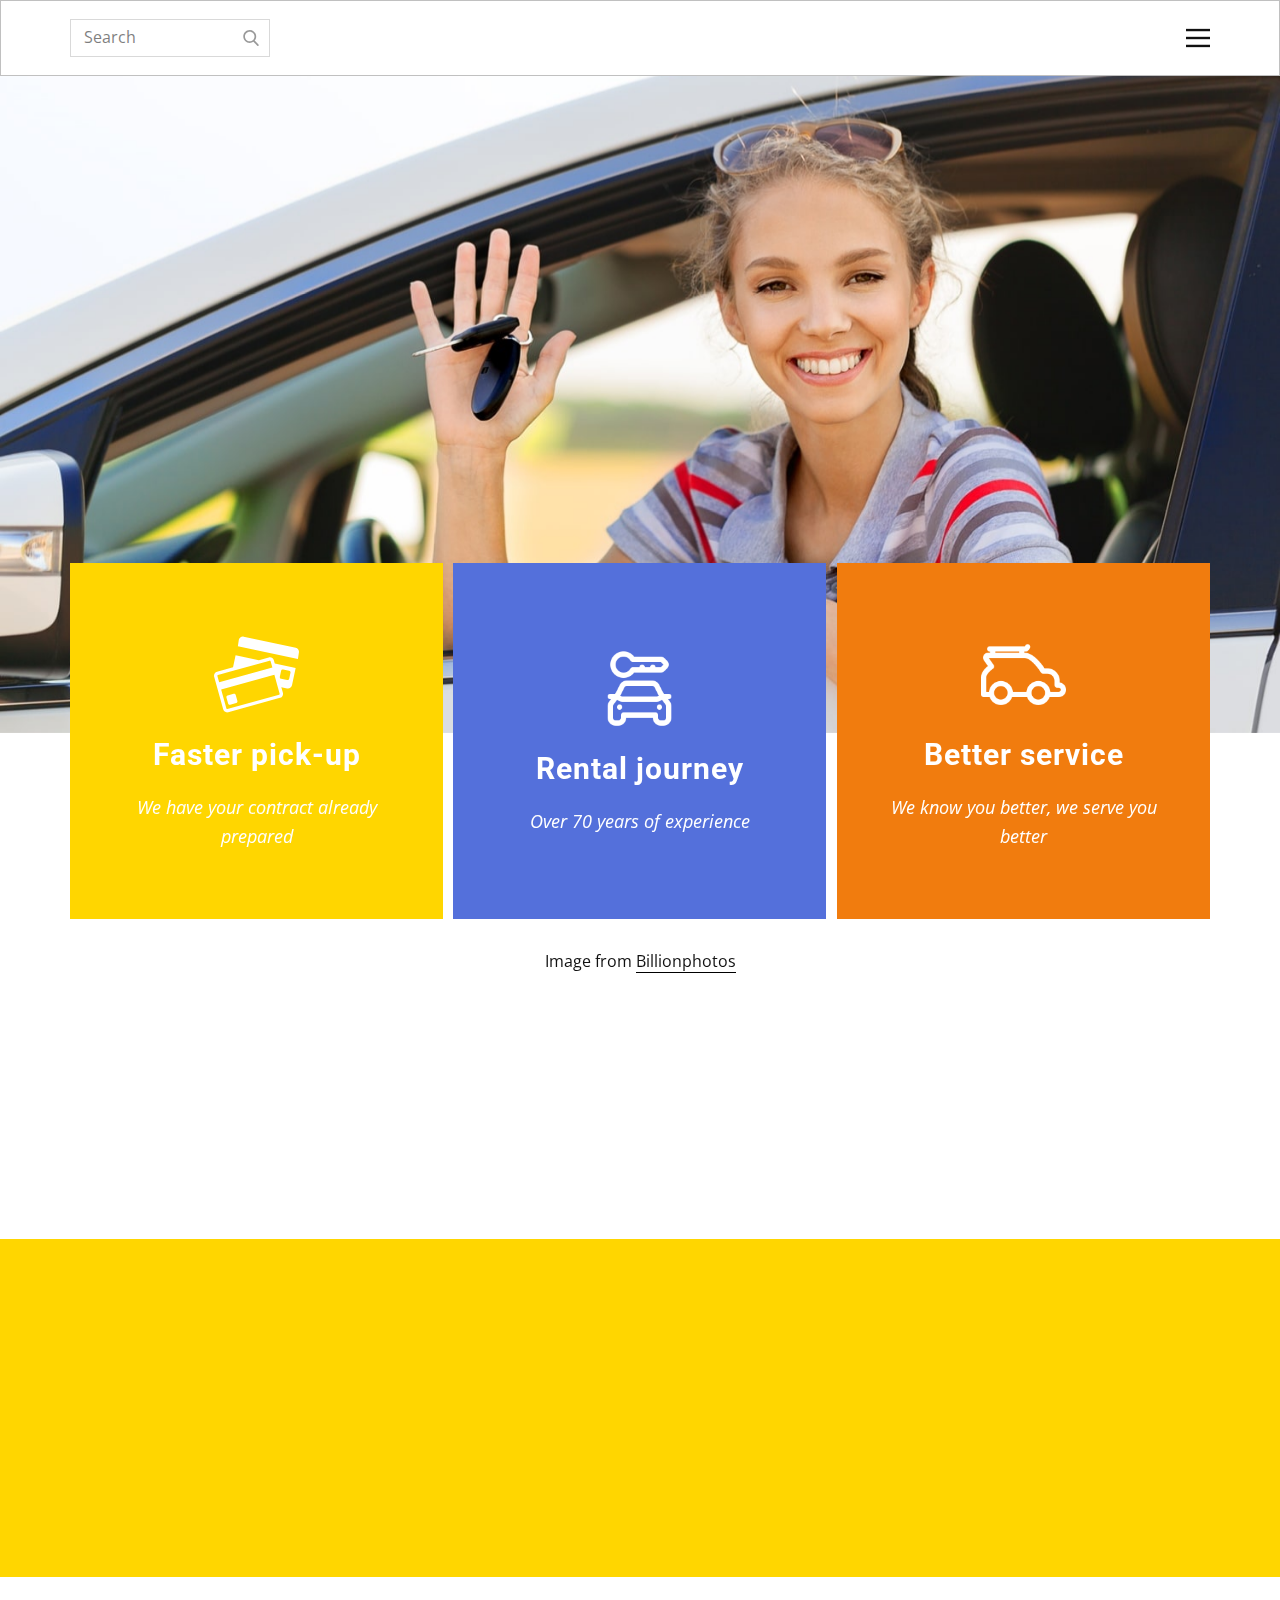
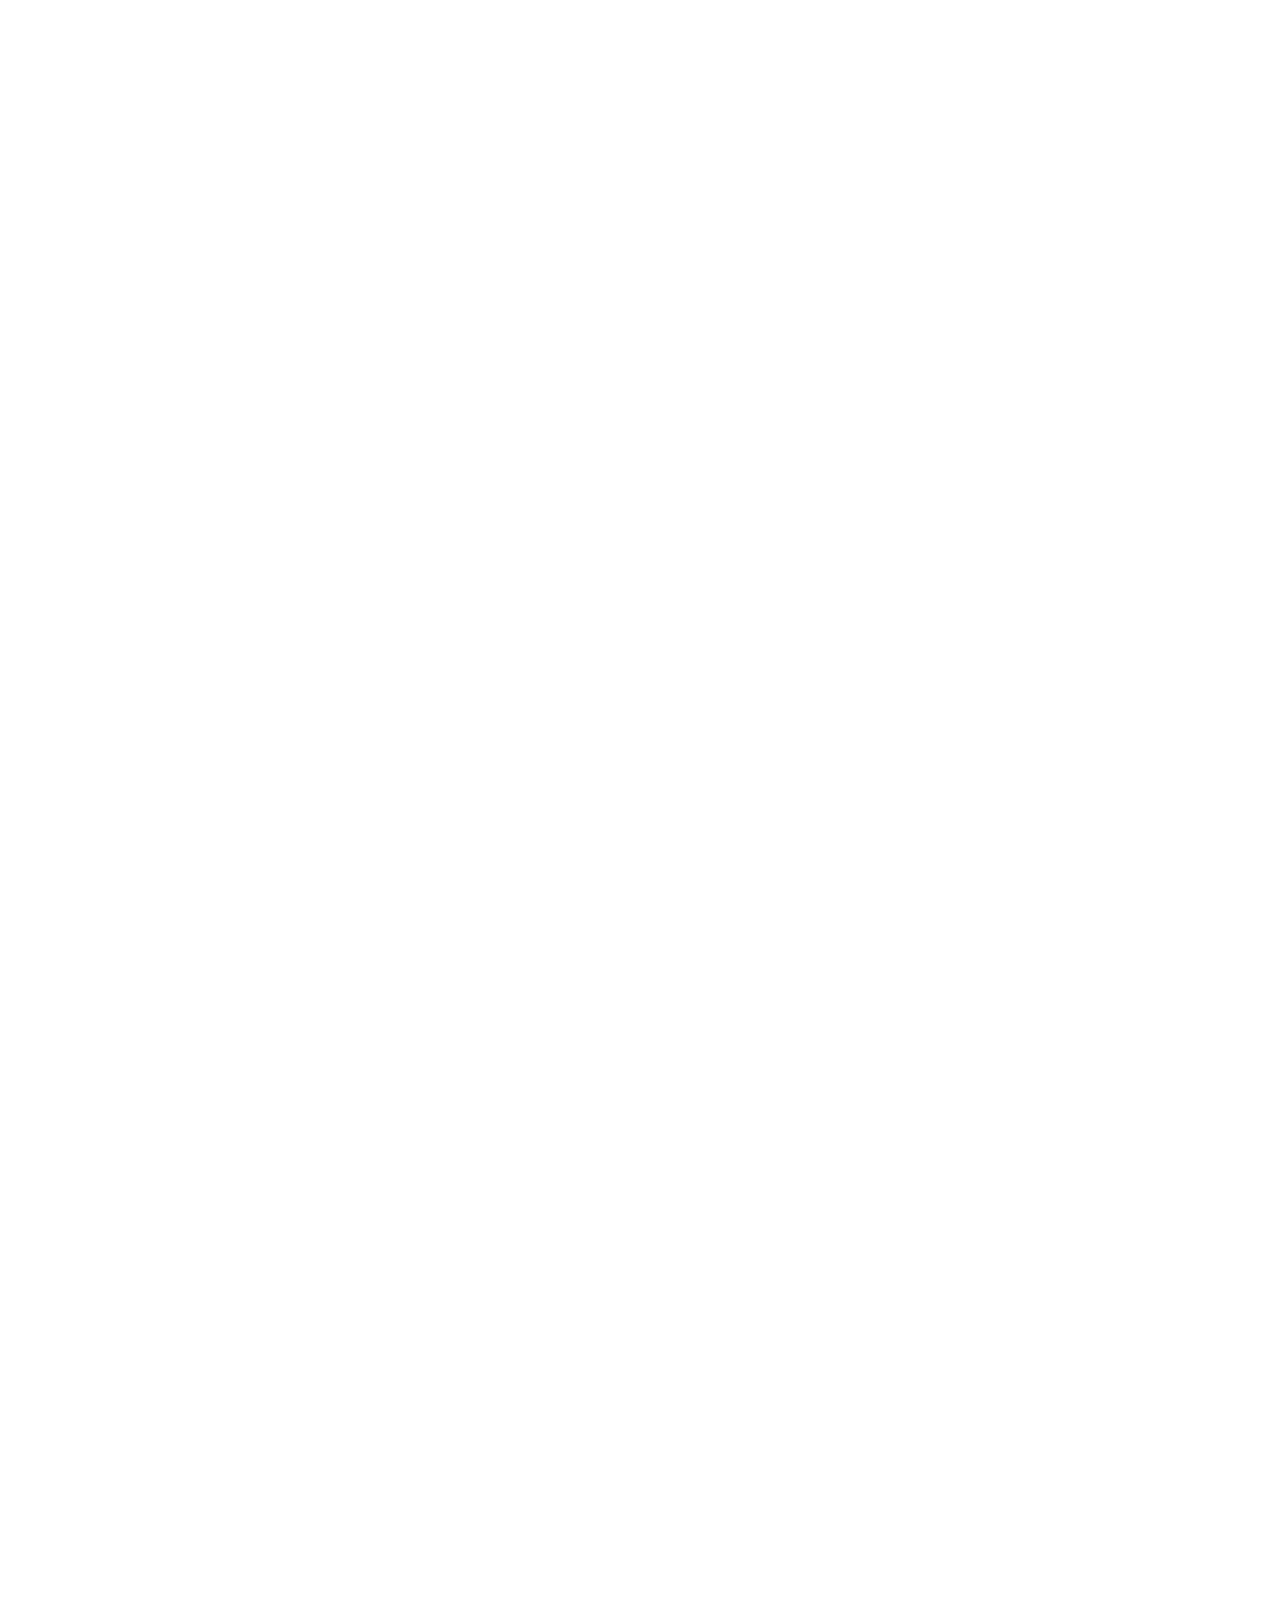
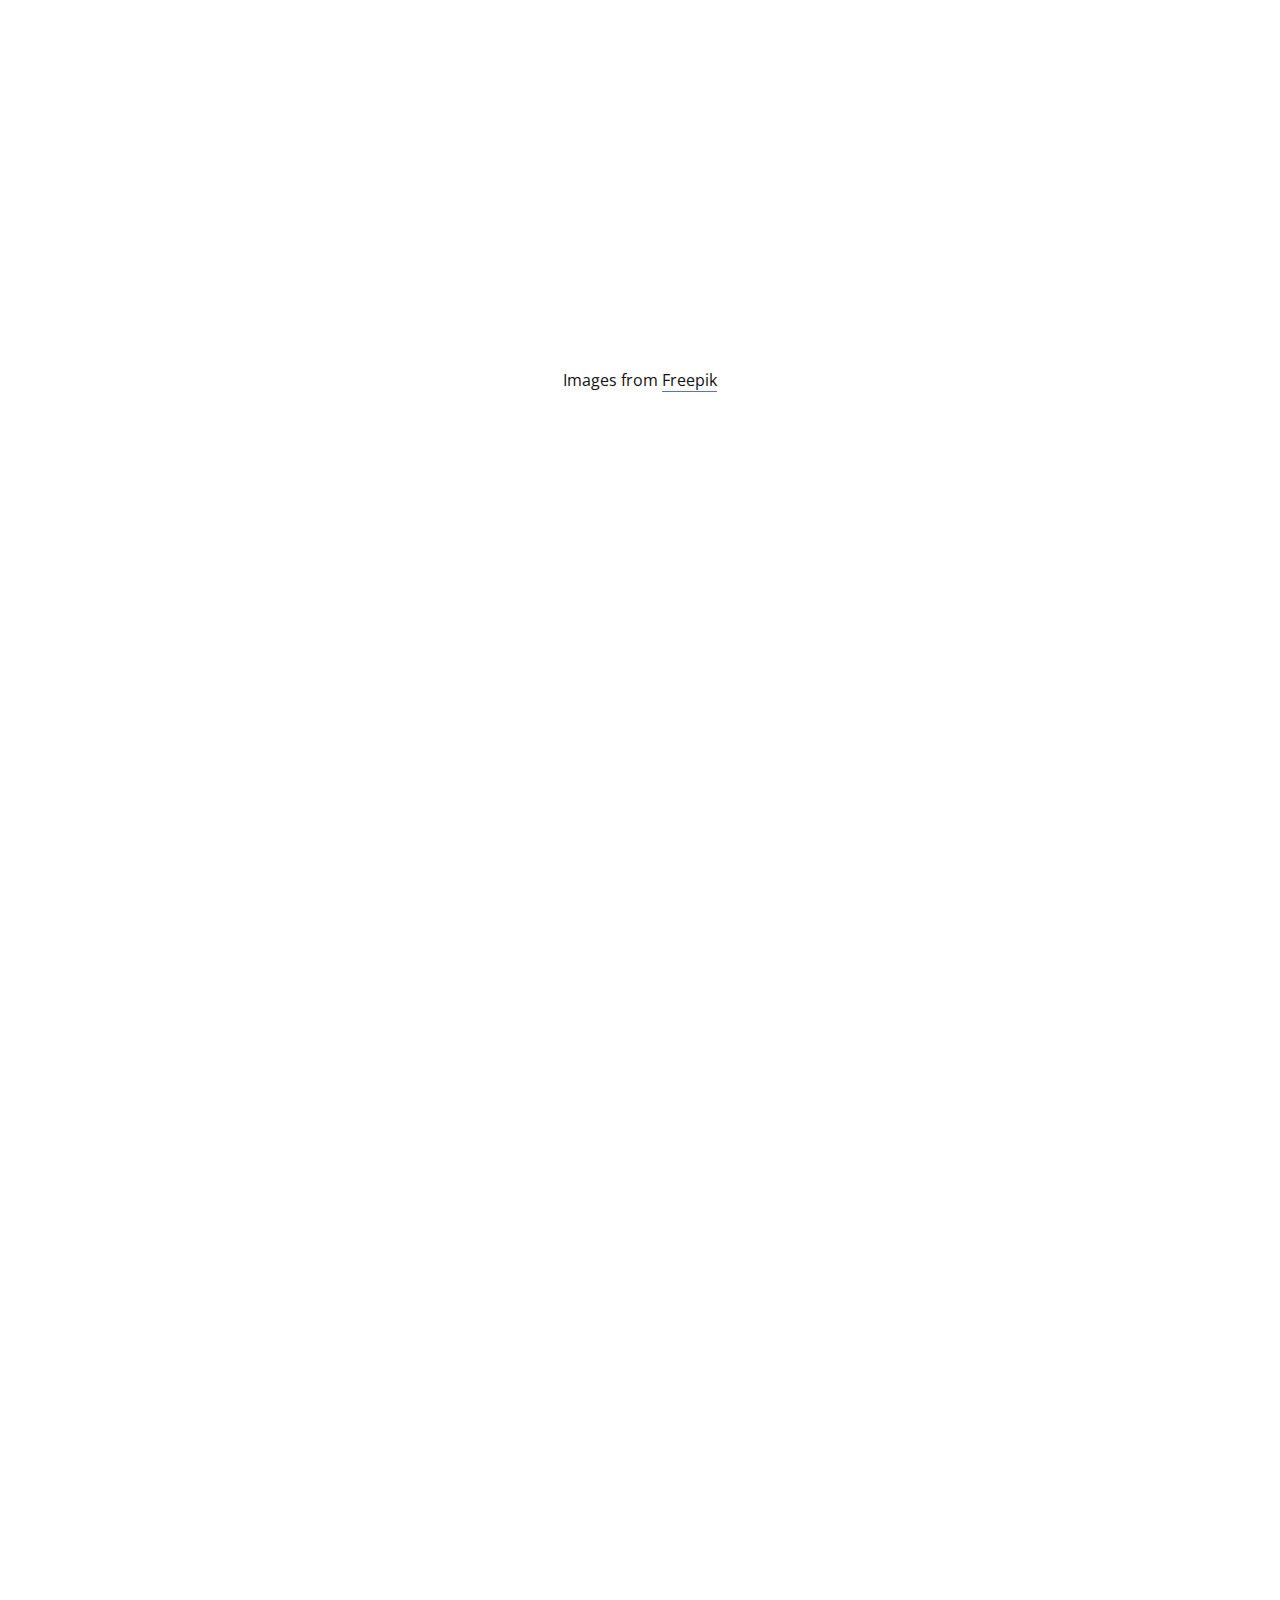
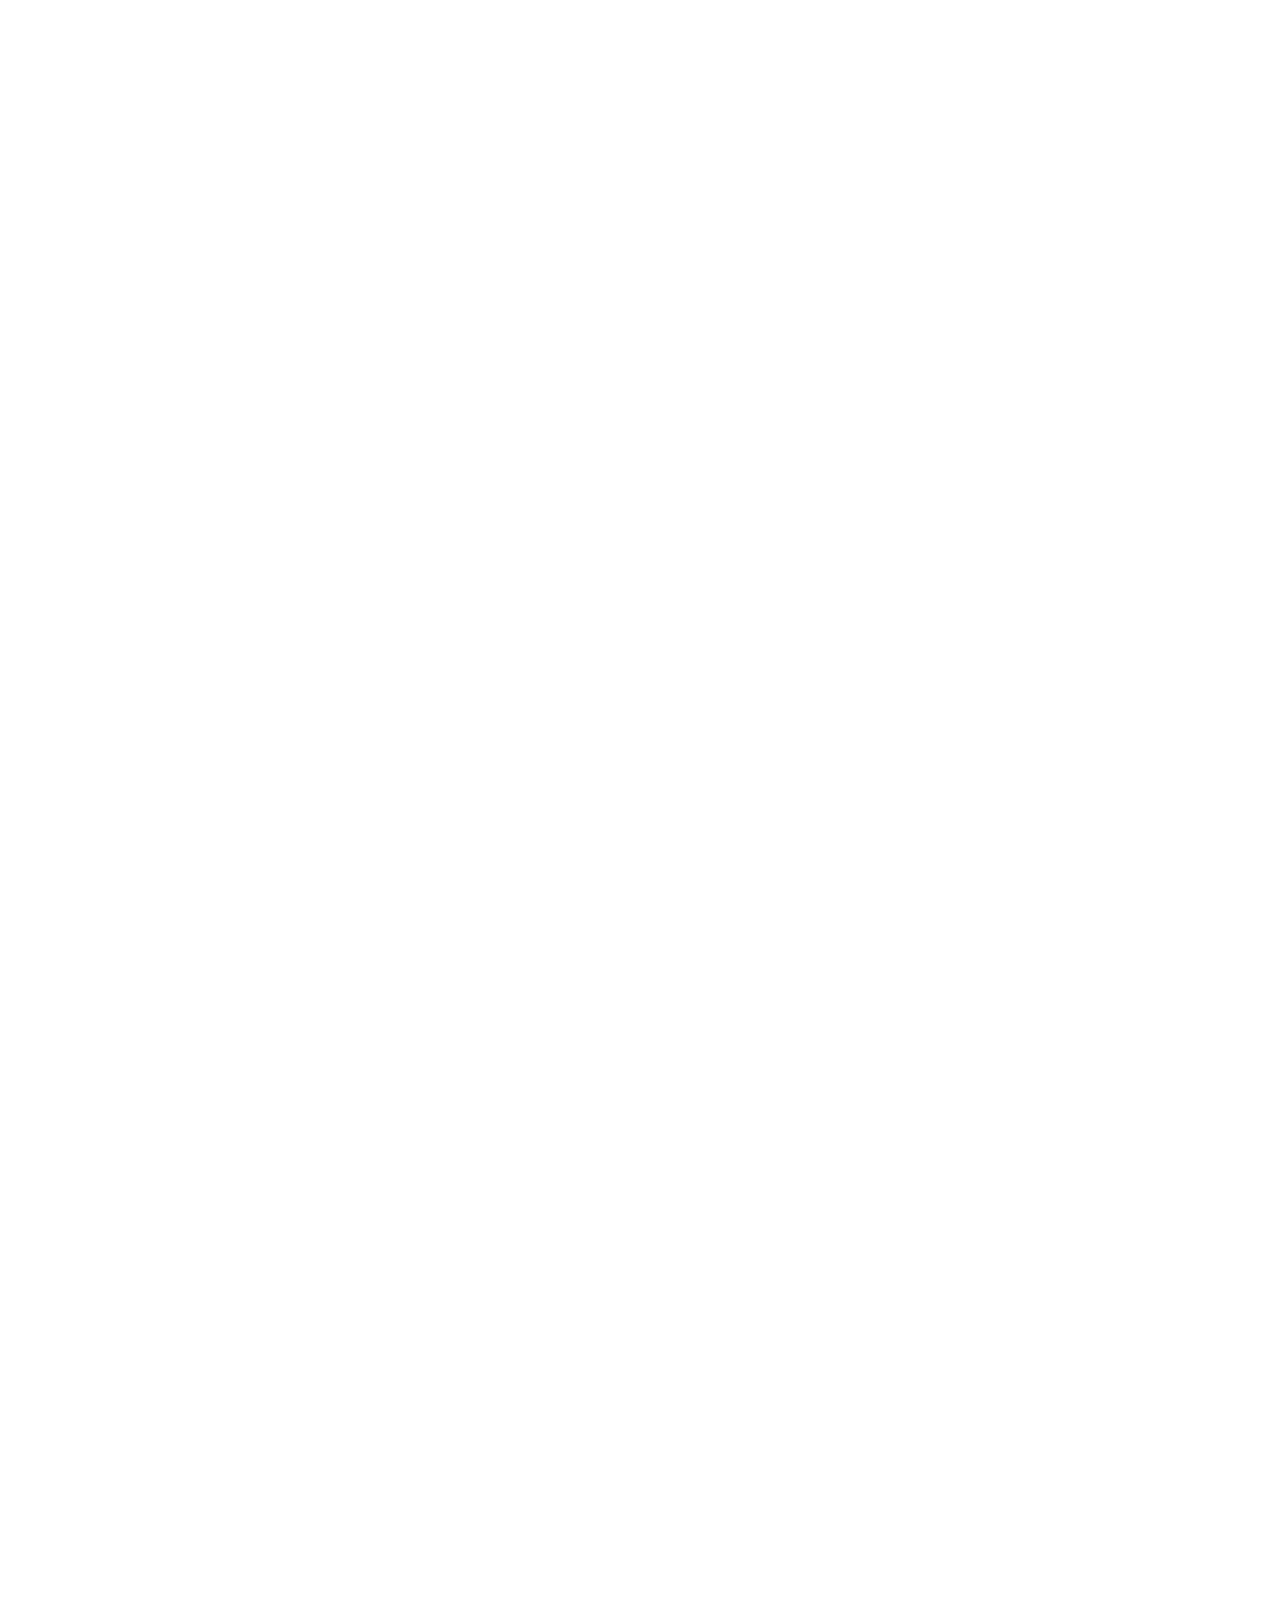
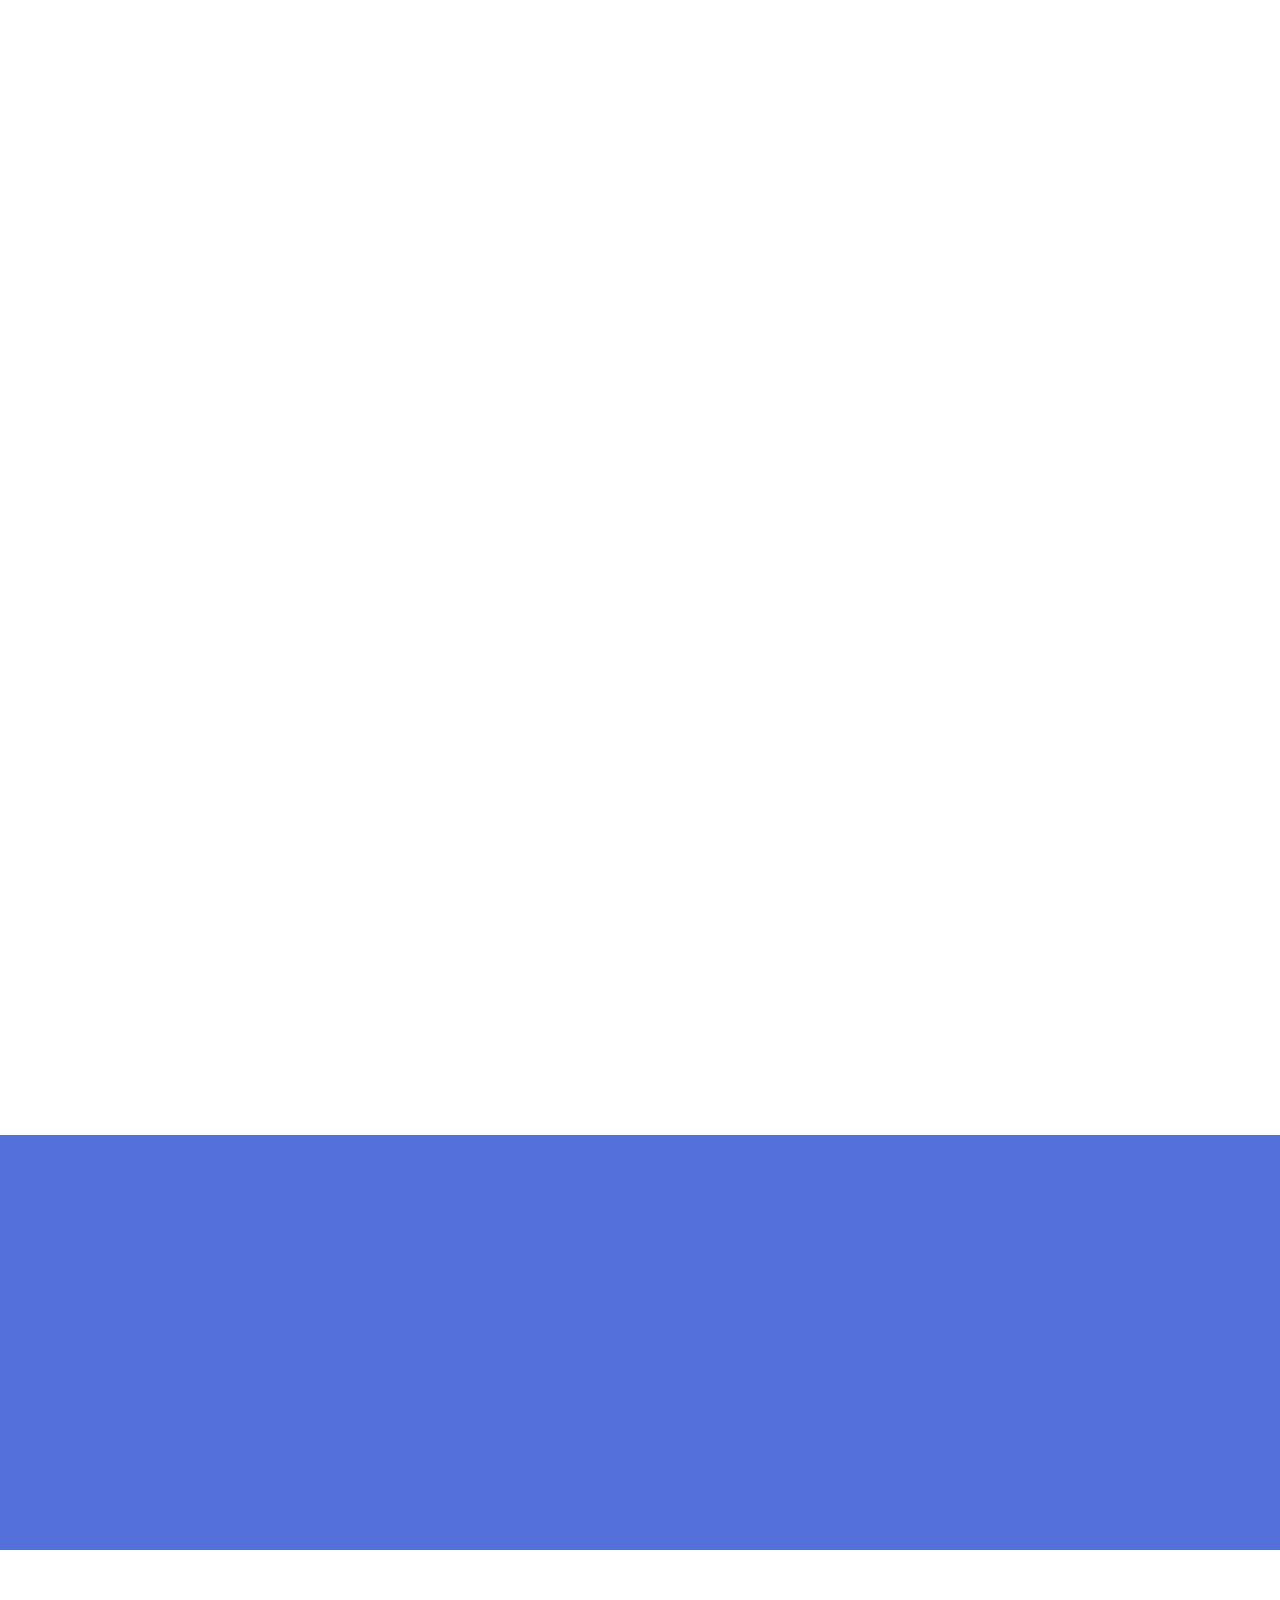
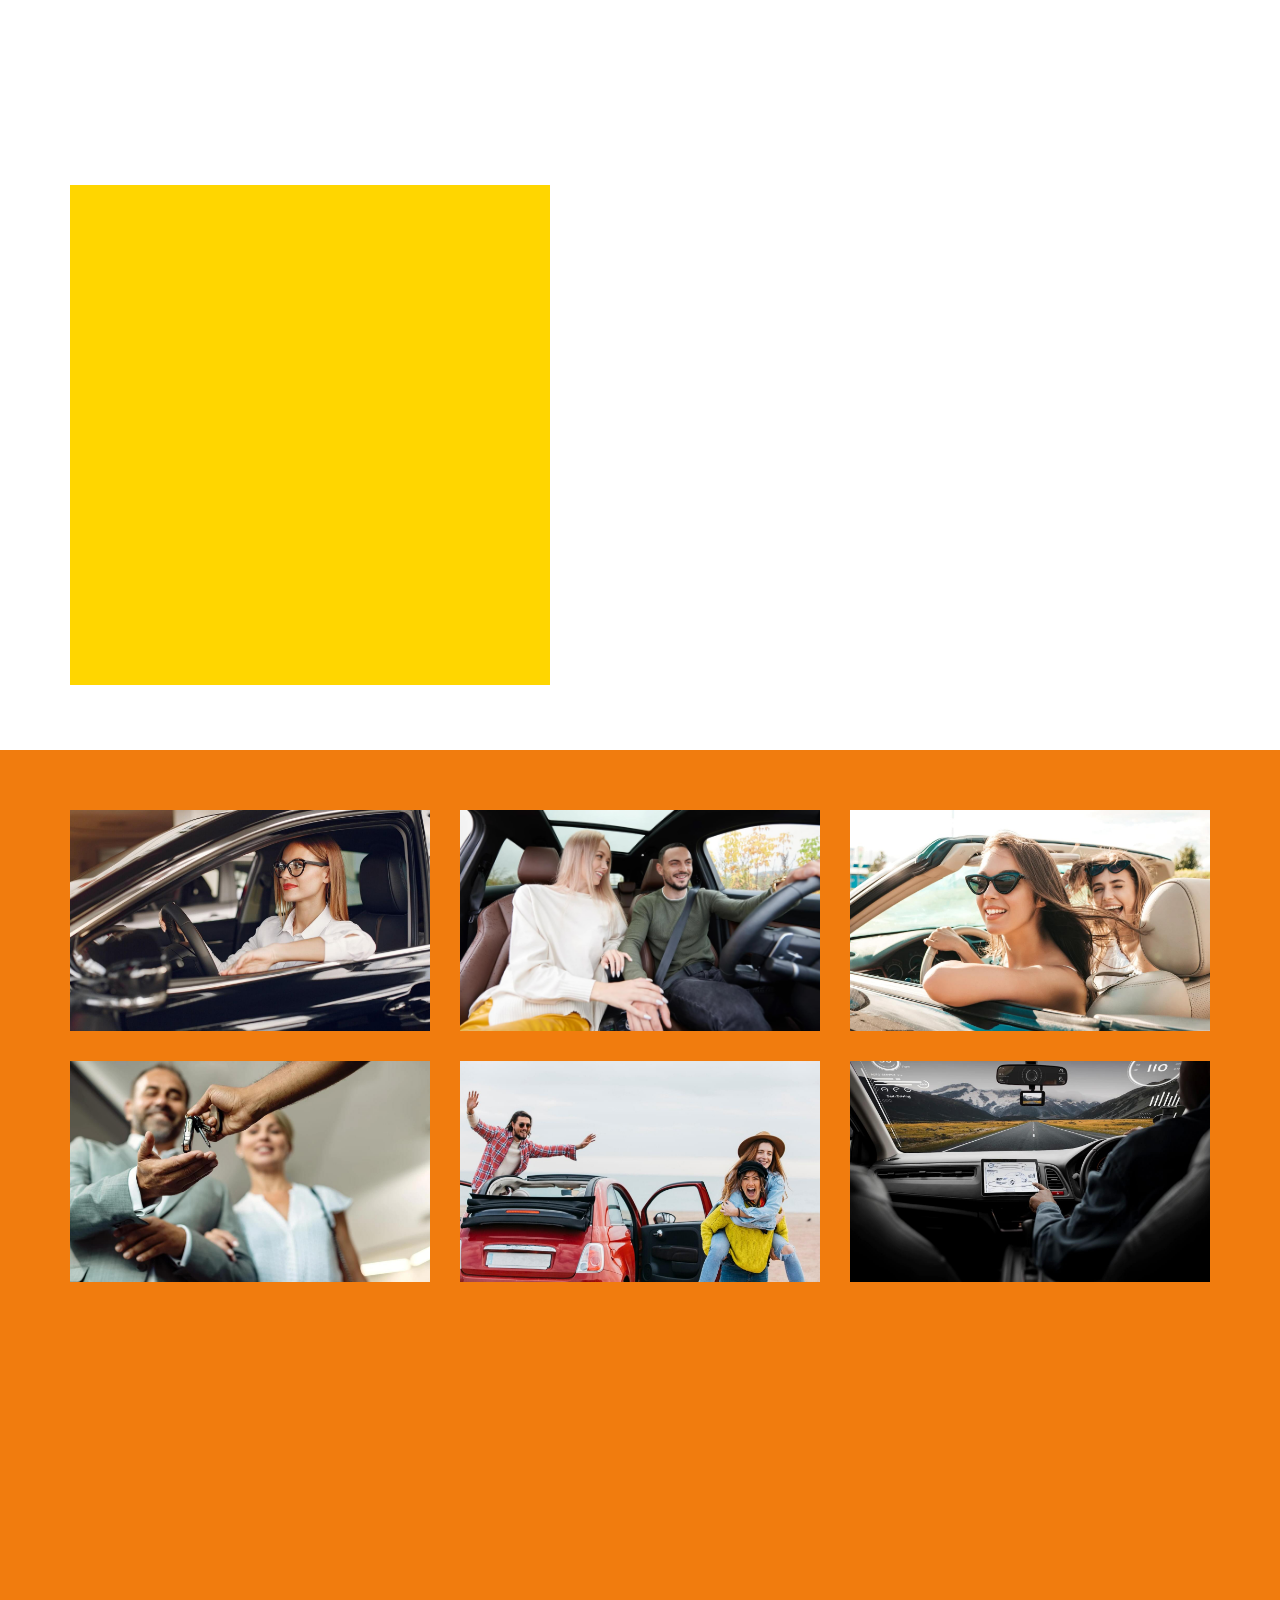
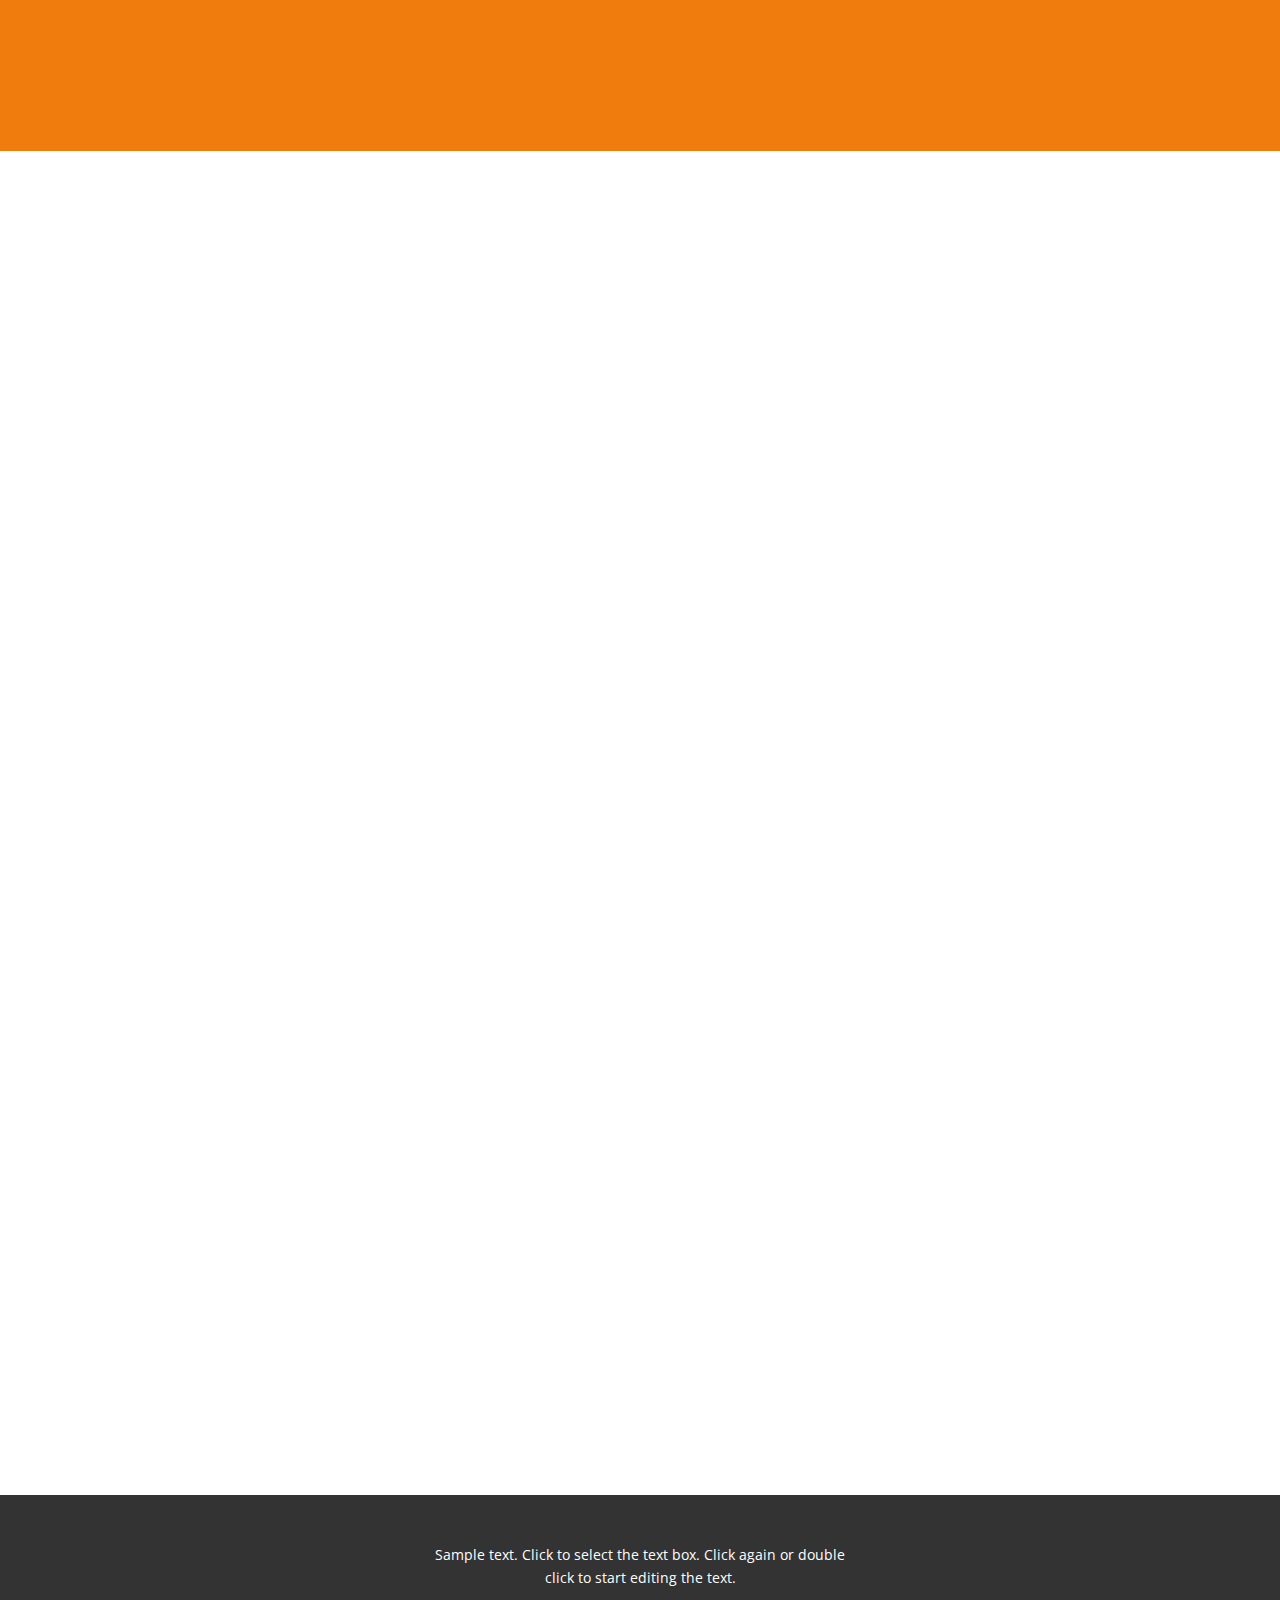
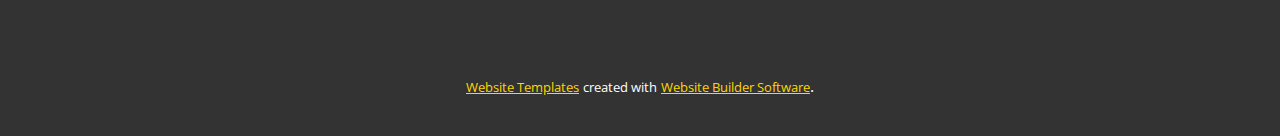
<file: bitirme proje/Sayfa-1.html>
<!DOCTYPE html>
<html style="font-size: 16px;" lang="tr"><head>
    <meta name="viewport" content="width=device-width, initial-scale=1.0">
    <meta charset="utf-8">
    <meta name="keywords" content="​Book a car rental near you by giving us a call!, ​Best car &amp;amp; van rentals from top suppliers, ​Best valued deals from top car rental companies in USA, ​​Rent the perfect car, ​Car Rental Traveler Information, Car Rentals from $14">
    <meta name="description" content="">
    <title>Sayfa 1</title>
    <link rel="stylesheet" href="nicepage.css" media="screen">
<link rel="stylesheet" href="Sayfa-1.css" media="screen">
    <script class="u-script" type="text/javascript" src="jquery.js" defer=""></script>
    <script class="u-script" type="text/javascript" src="nicepage.js" defer=""></script>
    <meta name="generator" content="Nicepage 5.4.4, nicepage.com">
    <meta name="referrer" content="origin">
    <link id="u-theme-google-font" rel="stylesheet" href="https://fonts.googleapis.com/css?family=Roboto:100,100i,300,300i,400,400i,500,500i,700,700i,900,900i|Open+Sans:300,300i,400,400i,500,500i,600,600i,700,700i,800,800i">
    
    
    
    
    
    
    
    
    
    
    
    <script type="application/ld+json">{
		"@context": "http://schema.org",
		"@type": "Organization",
		"name": ""
}</script>
    <meta name="theme-color" content="#ffd600">
    <meta property="og:title" content="Sayfa 1">
    <meta property="og:type" content="website">
  <meta data-intl-tel-input-cdn-path="intlTelInput/"></head>
  <body class="u-body u-xl-mode" data-lang="tr"><header class="u-align-center-xs u-border-1 u-border-grey-25 u-clearfix u-header u-header" id="sec-fe27"><div class="u-clearfix u-sheet u-valign-middle u-sheet-1">
        <form action="#" method="get" class="u-border-1 u-border-grey-15 u-expanded-width-xs u-search u-search-right u-search-1">
          <button class="u-search-button" type="submit">
            <span class="u-search-icon u-spacing-10 u-text-grey-40">
              <svg class="u-svg-link" preserveAspectRatio="xMidYMin slice" viewBox="0 0 56.966 56.966" style=""><use xmlns:xlink="http://www.w3.org/1999/xlink" xlink:href="#svg-b04b"></use></svg>
              <svg xmlns="http://www.w3.org/2000/svg" xmlns:xlink="http://www.w3.org/1999/xlink" version="1.1" id="svg-b04b" x="0px" y="0px" viewBox="0 0 56.966 56.966" style="enable-background:new 0 0 56.966 56.966;" xml:space="preserve" class="u-svg-content"><path d="M55.146,51.887L41.588,37.786c3.486-4.144,5.396-9.358,5.396-14.786c0-12.682-10.318-23-23-23s-23,10.318-23,23  s10.318,23,23,23c4.761,0,9.298-1.436,13.177-4.162l13.661,14.208c0.571,0.593,1.339,0.92,2.162,0.92  c0.779,0,1.518-0.297,2.079-0.837C56.255,54.982,56.293,53.08,55.146,51.887z M23.984,6c9.374,0,17,7.626,17,17s-7.626,17-17,17  s-17-7.626-17-17S14.61,6,23.984,6z"></path><g></g><g></g><g></g><g></g><g></g><g></g><g></g><g></g><g></g><g></g><g></g><g></g><g></g><g></g><g></g></svg>
            </span>
          </button>
          <input class="u-search-input" type="search" name="search" value="" placeholder="Search">
        </form>
        <nav class="u-align-left u-menu u-menu-hamburger u-nav-spacing-25 u-offcanvas u-menu-1" data-responsive-from="XL">
          <div class="menu-collapse">
            <a class="u-button-style u-nav-link" href="#" style="padding: 4px 0px; font-size: calc(1em + 8px);" data-lang-en="{&quot;content&quot;:&quot;\n          <svg class=\&quot;u-svg-link\&quot; preserveAspectRatio=\&quot;xMidYMin slice\&quot; viewBox=\&quot;0 0 302 302\&quot; style=\&quot;\&quot;><use xmlns:xlink=\&quot;http://www.w3.org/1999/xlink\&quot; xlink:href=\&quot;#svg-7b92\&quot;></use></svg>\n          <svg xmlns=\&quot;http://www.w3.org/2000/svg\&quot; xmlns:xlink=\&quot;http://www.w3.org/1999/xlink\&quot; version=\&quot;1.1\&quot; id=\&quot;svg-7b92\&quot; x=\&quot;0px\&quot; y=\&quot;0px\&quot; viewBox=\&quot;0 0 302 302\&quot; style=\&quot;enable-background:new 0 0 302 302;\&quot; xml:space=\&quot;preserve\&quot; class=\&quot;u-svg-content\&quot;><g><rect y=\&quot;36\&quot; width=\&quot;302\&quot; height=\&quot;30\&quot;></rect><rect y=\&quot;236\&quot; width=\&quot;302\&quot; height=\&quot;30\&quot;></rect><rect y=\&quot;136\&quot; width=\&quot;302\&quot; height=\&quot;30\&quot;></rect>\n</g><g></g><g></g><g></g><g></g><g></g><g></g><g></g><g></g><g></g><g></g><g></g><g></g><g></g><g></g><g></g></svg>\n        &quot;,&quot;href&quot;:&quot;#&quot;}">
              <svg class="u-svg-link" preserveAspectRatio="xMidYMin slice" viewBox="0 0 302 302" style=""><use xmlns:xlink="http://www.w3.org/1999/xlink" xlink:href="#svg-7b92"></use></svg>
              <svg xmlns="http://www.w3.org/2000/svg" xmlns:xlink="http://www.w3.org/1999/xlink" version="1.1" id="svg-7b92" x="0px" y="0px" viewBox="0 0 302 302" style="enable-background:new 0 0 302 302;" xml:space="preserve" class="u-svg-content"><g><rect y="36" width="302" height="30"></rect><rect y="236" width="302" height="30"></rect><rect y="136" width="302" height="30"></rect>
</g><g></g><g></g><g></g><g></g><g></g><g></g><g></g><g></g><g></g><g></g><g></g><g></g><g></g><g></g><g></g></svg>
            </a>
          </div>
          <div class="u-nav-container">
            <ul class="u-nav u-unstyled u-nav-1"><li class="u-nav-item"><a class="u-button-style u-nav-link u-text-active-palette-1-base u-text-hover-palette-2-base" href="Giriş.html" style="padding: 10px 20px;">Giriş</a>
</li><li class="u-nav-item"><a class="u-button-style u-nav-link u-text-active-palette-1-base u-text-hover-palette-2-base" href="Hakkında.html" style="padding: 10px 20px;">Hakkında</a>
</li><li class="u-nav-item"><a class="u-button-style u-nav-link u-text-active-palette-1-base u-text-hover-palette-2-base" href="İletişim.html" style="padding: 10px 20px;">İletişim</a>
</li><li class="u-nav-item"><a class="u-button-style u-nav-link u-text-active-palette-1-base u-text-hover-palette-2-base" href="Sayfa-1.html" style="padding: 10px 20px;">Sayfa 1</a>
</li></ul>
          </div>
          <div class="u-nav-container-collapse">
            <div class="u-align-center u-black u-container-style u-inner-container-layout u-opacity u-opacity-95 u-sidenav">
              <div class="u-inner-container-layout u-sidenav-overflow">
                <div class="u-menu-close"></div>
                <ul class="u-align-center u-nav u-popupmenu-items u-unstyled u-nav-2"><li class="u-nav-item"><a class="u-button-style u-nav-link" href="Giriş.html">Giriş</a>
</li><li class="u-nav-item"><a class="u-button-style u-nav-link" href="Hakkında.html">Hakkında</a>
</li><li class="u-nav-item"><a class="u-button-style u-nav-link" href="İletişim.html">İletişim</a>
</li><li class="u-nav-item"><a class="u-button-style u-nav-link" href="Sayfa-1.html">Sayfa 1</a>
</li></ul>
              </div>
            </div>
            <div class="u-black u-menu-overlay u-opacity u-opacity-70"></div>
          </div>
        </nav>
      </div></header>
    <section class="u-align-center u-clearfix u-container-align-center-lg u-container-align-center-md u-container-align-center-sm u-container-align-center-xl u-section-1" id="carousel_af4f">
      <img src="images/billionphotos1198446min.jpg" class="u-align-left u-expanded-width u-image u-left-0 u-image-1" data-animation-name="customAnimationIn" data-animation-duration="1500">
      <div class="u-list u-list-1">
        <div class="u-repeater u-repeater-1">
          <div class="u-container-align-center u-container-style u-custom-item u-list-item u-palette-1-base u-repeater-item u-list-item-1" data-animation-name="customAnimationIn" data-animation-duration="1500">
            <div class="u-container-layout u-similar-container u-valign-middle u-container-layout-1"><span class="u-align-center u-icon u-icon-circle u-text-white u-icon-1"><svg class="u-svg-link" preserveAspectRatio="xMidYMin slice" viewBox="0 0 611.996 611.996" style=""><use xmlns:xlink="http://www.w3.org/1999/xlink" xlink:href="#svg-dbcb"></use></svg><svg class="u-svg-content" viewBox="0 0 611.996 611.996" x="0px" y="0px" id="svg-dbcb" style="enable-background:new 0 0 611.996 611.996;"><g><g><path d="M588.63,113.193L213.812,33.871c-15.858-3.355-31.576,6.876-34.931,22.734l-7.121,45.762l432.477,91.519l7.121-45.762    C614.713,132.272,604.488,116.549,588.63,113.193z"></path><path d="M431.009,203.591c-4.378-15.766-20.854-25.085-36.615-20.714L323.24,202.63l-167.742-35.5l-18.448,87.165L21.786,286.287    c-15.76,4.372-25.079,20.848-20.708,36.609l64.958,234.078c4.378,15.76,20.855,25.085,36.615,20.708l372.608-103.403    c15.76-4.378,25.079-20.848,20.708-36.615l-11.15-40.184l41.789,8.835c15.858,3.361,31.576-6.87,34.931-22.728l26.439-124.937    L437.45,226.797L431.009,203.591z M474.04,322.559l9.215-43.552c1.384-6.521,7.85-10.727,14.37-9.35l43.552,9.221    c6.527,1.384,10.733,7.843,9.356,14.37l-9.215,43.552c-1.384,6.521-7.849,10.733-14.37,9.35l-43.552-9.215    C476.863,335.546,472.656,329.08,474.04,322.559z M28.27,309.646l103.115-28.606l243.299-67.517l26.181-7.274    c0.478-0.129,0.955-0.19,1.421-0.19c2.1,0,4.611,1.378,5.345,4.017l3.074,11.07l9.631,34.704L37.148,362.186l-12.705-45.768    C23.647,313.546,25.399,310.442,28.27,309.646z M472.601,444.141c0.49,1.776-0.024,3.245-0.545,4.164    c-0.514,0.918-1.506,2.119-3.282,2.608L96.173,554.316c-0.471,0.129-0.955,0.196-1.421,0.196c-2.1,0-4.611-1.384-5.345-4.023    L51.519,413.955l383.188-106.342l23.371,84.208L472.601,444.141z"></path><path d="M156.379,453.484c-1.788-6.429-8.499-10.225-14.928-8.443l-43.515,12.08c-6.423,1.782-10.225,8.499-8.437,14.928    l12.074,43.509c1.788,6.429,8.499,10.225,14.928,8.437l43.515-12.074c6.429-1.782,10.225-8.499,8.443-14.928L156.379,453.484z"></path>
</g>
</g></svg></span>
              <h3 class="u-align-center u-text u-text-body-alt-color u-text-1" data-lang-en="Faster pick-up">Faster pick-up</h3>
              <p class="u-align-center u-text u-text-body-alt-color u-text-2" data-lang-en="We have your contract already prepared">We have your contract already prepared</p>
            </div>
          </div>
          <div class="u-container-align-center u-container-style u-custom-item u-list-item u-palette-2-base u-repeater-item u-list-item-2" data-animation-name="customAnimationIn" data-animation-duration="1500">
            <div class="u-container-layout u-similar-container u-valign-middle u-container-layout-2"><span class="u-align-center u-file-icon u-icon u-icon-circle u-text-white u-icon-2"><img src="images/6570894-6dfac3a7.png" alt=""></span>
              <h3 class="u-align-center u-text u-text-body-alt-color u-text-3" data-lang-en="​Rental journey"> Rental journey</h3>
              <p class="u-align-center u-text u-text-body-alt-color u-text-4" data-lang-en="​Over 70 years of experience"> Over 70 years of experience</p>
            </div>
          </div>
          <div class="u-container-align-center u-container-style u-custom-item u-list-item u-palette-3-base u-repeater-item u-list-item-3" data-animation-name="customAnimationIn" data-animation-duration="1500">
            <div class="u-container-layout u-similar-container u-valign-middle u-container-layout-3"><span class="u-align-center u-file-icon u-icon u-icon-circle u-text-white u-icon-3"><img src="images/3451422-68ae1153.png" alt=""></span>
              <h3 class="u-align-center u-text u-text-body-alt-color u-text-5" data-lang-en="​Better service"> Better service</h3>
              <p class="u-align-center u-text u-text-body-alt-color u-text-6" data-lang-en="​We know you better, we serve you better"> We know you better, we serve you better</p>
            </div>
          </div>
        </div>
      </div>
      <p class="u-align-center u-text u-text-default u-text-7" data-animation-name="customAnimationIn" data-animation-duration="1500" data-lang-en="Image from&amp;nbsp;<a href=&quot;https://billionphotos.com/&quot; class=&quot;u-active-none u-border-1 u-border-active-palette-2-base u-border-black u-border-hover-palette-2-base u-border-no-left u-border-no-right u-border-no-top u-bottom-left-radius-0 u-bottom-right-radius-0 u-btn u-button-link u-button-style u-hover-none u-none u-radius-0 u-text-body-color u-top-left-radius-0 u-top-right-radius-0 u-btn-1&quot; target=&quot;_blank&quot; style=&quot;background-image: none; border-style: solid; padding-top: 0; padding-bottom: 0; padding-left: 0; padding-right: 0&quot;>Billionphotos</a>">Image from&nbsp;<a href="https://billionphotos.com/" class="u-active-none u-border-1 u-border-active-palette-2-base u-border-black u-border-hover-palette-2-base u-border-no-left u-border-no-right u-border-no-top u-bottom-left-radius-0 u-bottom-right-radius-0 u-btn u-button-link u-button-style u-hover-none u-none u-radius-0 u-text-body-color u-top-left-radius-0 u-top-right-radius-0 u-btn-1" target="_blank" data-lang-en="{&quot;content&quot;:&quot;Billionphotos&quot;,&quot;href&quot;:&quot;https://billionphotos.com/&quot;}">Billionphotos</a>
      </p>
    </section>
    <section class="u-clearfix u-section-2" id="sec-a25a">
      <div class="u-clearfix u-sheet u-sheet-1">
        <div class="u-expanded-width u-list u-list-1">
          <div class="u-repeater u-repeater-1">
            <div class="u-container-align-center-lg u-container-align-center-md u-container-align-center-sm u-container-align-center-xs u-container-style u-list-item u-repeater-item u-list-item-1" data-animation-name="customAnimationIn" data-animation-duration="1500">
              <div class="u-container-layout u-similar-container u-valign-middle u-container-layout-1"><span class="u-align-center-lg u-align-center-md u-align-center-sm u-align-center-xs u-custom-item u-file-icon u-icon u-text-palette-1-base u-icon-1"><img src="images/1008026-1847e1b0.png" alt=""></span>
                <h5 class="u-align-center-lg u-align-center-md u-align-center-sm u-align-center-xs u-text u-text-1" data-lang-en="​Free Cancellation"> Free Cancellation</h5>
              </div>
            </div>
            <div class="u-container-align-center-lg u-container-align-center-md u-container-align-center-sm u-container-align-center-xs u-container-style u-list-item u-repeater-item u-list-item-2" data-animation-name="customAnimationIn" data-animation-duration="1500">
              <div class="u-container-layout u-similar-container u-valign-middle u-container-layout-2"><span class="u-align-center-lg u-align-center-md u-align-center-sm u-align-center-xs u-custom-item u-file-icon u-icon u-text-palette-2-base u-icon-2"><img src="images/3681447-90721d41.png" alt=""></span>
                <h5 class="u-align-center-lg u-align-center-md u-align-center-sm u-align-center-xs u-text u-text-2" data-lang-en="​No Hidden Charges"> No Hidden Charges</h5>
              </div>
            </div>
            <div class="u-container-align-center-lg u-container-align-center-md u-container-align-center-sm u-container-align-center-xs u-container-style u-list-item u-repeater-item u-list-item-3" data-animation-name="customAnimationIn" data-animation-duration="1500">
              <div class="u-container-layout u-similar-container u-valign-middle u-container-layout-3"><span class="u-align-center-lg u-align-center-md u-align-center-sm u-align-center-xs u-custom-item u-file-icon u-icon u-text-palette-3-base u-icon-3"><img src="images/3468825-f2f81a97.png" alt=""></span>
                <h5 class="u-align-center-lg u-align-center-md u-align-center-sm u-align-center-xs u-text u-text-3" data-lang-en="​24/7 Customer Support"> 24/7 Customer Support</h5>
              </div>
            </div>
          </div>
        </div>
      </div>
    </section>
    <section class="u-clearfix u-palette-1-base u-section-3" id="sec-1caf">
      <div class="u-clearfix u-sheet u-valign-middle u-sheet-1">
        <div class="u-clearfix u-expanded-width u-layout-wrap u-layout-wrap-1">
          <div class="u-layout">
            <div class="u-layout-row">
              <div class="u-align-left u-container-align-center-md u-container-align-center-sm u-container-align-center-xs u-container-style u-layout-cell u-left-cell u-size-38-lg u-size-38-xl u-size-60-md u-size-60-sm u-size-60-xs u-layout-cell-1">
                <div class="u-container-layout u-valign-middle u-container-layout-1">
                  <h2 class="u-align-center-md u-align-center-sm u-align-center-xs u-heading-font u-text u-text-white u-text-1" data-animation-name="customAnimationIn" data-animation-duration="1500" data-lang-en="​Book a car rental near you by giving us a call!"> Book a car rental near you by giving us a call!</h2>
                </div>
              </div>
              <div class="u-align-right u-container-align-center-md u-container-align-center-sm u-container-align-center-xs u-container-style u-layout-cell u-right-cell u-similar-fill u-size-22-lg u-size-22-xl u-size-60-md u-size-60-sm u-size-60-xs u-layout-cell-2">
                <div class="u-container-layout u-valign-middle u-container-layout-2">
                  <a href="tel:+12-345-678-89089" class="u-align-center u-border-active-palette-2-light-2 u-border-hover-palette-2-light-2 u-border-none u-btn u-btn-round u-button-style u-color-scheme-summer-time u-color-style-multicolor-1 u-custom u-palette-1-dark-2 u-radius-50 u-text-active-white u-text-hover-white u-btn-1" data-animation-name="customAnimationIn" data-animation-duration="1500" data-animation-delay="500" data-animation-direction="" data-lang-en="{&quot;content&quot;:&quot;+12-345-678-89089&quot;,&quot;href&quot;:&quot;tel:+12-345-678-89089&quot;}">+12-345-678-89089</a>
                </div>
              </div>
            </div>
          </div>
        </div>
      </div>
    </section>
    <section class="u-align-center u-clearfix u-container-align-center u-section-4" id="sec-9718">
      <div class="u-clearfix u-sheet u-valign-middle u-sheet-1">
        <h2 class="u-align-center u-text u-text-default u-text-1" data-animation-name="customAnimationIn" data-animation-duration="1500" data-lang-en="​Best car &amp;amp; van rentals from top suppliers"> Best car &amp; van rentals from top suppliers</h2>
        <p class="u-align-center u-text u-text-2" data-animation-name="customAnimationIn" data-animation-duration="1250" data-animation-delay="250" data-lang-en="​Our suppliers provide both automatic and manual transmission vehicles in the US, however, availability may vary depending on the supplier and the location where you are renting the vehicle. "> Our suppliers provide both automatic and manual transmission vehicles in the US, however, availability may vary depending on the supplier and the location where you are renting the vehicle. </p>
        <div class="u-list u-list-1">
          <div class="u-repeater u-repeater-1">
            <div class="u-list-item u-repeater-item">
              <div class="u-container-layout u-similar-container u-container-layout-1">
                <img alt="" class="u-image u-image-contain u-image-default u-image-1" data-image-width="986" data-image-height="403" src="images/001.jpg" data-animation-name="customAnimationIn" data-animation-duration="1500">
                <div class="u-container-style u-expanded-width-md u-expanded-width-sm u-expanded-width-xs u-group u-shape-rectangle u-group-1" data-animation-name="customAnimationIn" data-animation-duration="1250" data-animation-delay="250">
                  <div class="u-container-layout u-container-layout-2">
                    <h4 class="u-align-left u-text u-text-3" data-lang-en="​Economy"> Economy</h4>
                    <p class="u-align-left u-text u-text-4" data-lang-en="​&amp;nbsp;<span class=&quot;u-file-icon u-icon&quot; style=&quot;&quot;><img src=&quot;images/566235.png&quot; alt=&quot;&quot; data-original-src=&quot;images/566235.png&quot; data-color=&quot;#000000&quot;></span>&amp;nbsp;Seats: 4&amp;nbsp;&amp;nbsp;&amp;nbsp;<span class=&quot;u-file-icon u-icon&quot; style=&quot;&quot;><img src=&quot;images/903530.png&quot; alt=&quot;&quot; data-original-src=&quot;images/903530.png&quot; data-color=&quot;#000000&quot;></span>&amp;nbsp; ​Suitcase: 2"> &nbsp;<span class="u-file-icon u-icon"><img src="images/566235.png" alt=""></span>&nbsp;Seats: 4&nbsp;&nbsp;&nbsp;<span class="u-file-icon u-icon"><img src="images/903530.png" alt=""></span>&nbsp; ​Suitcase: 2
                    </p>
                    <p class="u-align-left u-text u-text-5" data-lang-en="​Quite popular with budget travelers visiting the US(usually for short term travel plans), economy cars fall in the category of low-cost rental solutions. Not only inexpensive these rental vehicles are also fuel-efficient."> Quite popular with budget travelers visiting the US(usually for short term travel plans), economy cars fall in the category of low-cost rental solutions. Not only inexpensive these rental vehicles are also fuel-efficient.</p>
                    <a href="https://nicepage.com/k/clothing-store-website-templates" class="u-active-palette-1-dark-2 u-align-left u-border-none u-btn u-btn-round u-button-style u-hover-palette-1-dark-2 u-palette-1-base u-radius-50 u-btn-1" data-animation-name="customAnimationIn" data-animation-duration="1500" data-animation-delay="750" data-lang-en="{&quot;content&quot;:&quot;Book now&quot;,&quot;href&quot;:&quot;https://nicepage.com/k/clothing-store-website-templates&quot;}">Book now</a>
                  </div>
                </div>
              </div>
            </div>
            <div class="u-list-item u-repeater-item">
              <div class="u-container-layout u-similar-container u-container-layout-3">
                <img alt="" class="u-image u-image-contain u-image-default u-image-2" data-image-width="986" data-image-height="403" src="images/12.jpg" data-animation-name="customAnimationIn" data-animation-duration="1500">
                <div class="u-container-align-left u-container-style u-expanded-width-md u-expanded-width-sm u-expanded-width-xs u-group u-shape-rectangle u-group-2" data-animation-name="customAnimationIn" data-animation-duration="1250" data-animation-delay="250">
                  <div class="u-container-layout u-container-layout-4">
                    <h4 class="u-align-left u-text u-text-6" data-lang-en="Luxury">Luxury</h4>
                    <p class="u-align-left u-text u-text-7" data-lang-en="​&amp;nbsp;<span class=&quot;u-file-icon u-icon&quot; style=&quot;&quot;><img src=&quot;images/566235.png&quot; alt=&quot;&quot; data-original-src=&quot;images/566235.png&quot; data-color=&quot;#000000&quot;></span>&amp;nbsp;Seats: 5&amp;nbsp;&amp;nbsp;&amp;nbsp;<span class=&quot;u-file-icon u-icon&quot; style=&quot;&quot;><img src=&quot;images/903530.png&quot; alt=&quot;&quot; data-original-src=&quot;images/903530.png&quot; data-color=&quot;#000000&quot;></span>&amp;nbsp; ​Suitcase: 2"> &nbsp;<span class="u-file-icon u-icon"><img src="images/566235.png" alt=""></span>&nbsp;Seats: 5&nbsp;&nbsp;&nbsp;<span class="u-file-icon u-icon"><img src="images/903530.png" alt=""></span>&nbsp; ​Suitcase: 2
                    </p>
                    <p class="u-align-left u-text u-text-8" data-lang-en="​Customers visiting America rent luxury cars for business, vacations and other special life occasions like anniversaries. They are used mainly for the comfort and the style quotient they add to the trip."> Customers visiting America rent luxury cars for business, vacations and other special life occasions like anniversaries. They are used mainly for the comfort and the style quotient they add to the trip.</p>
                    <a href="https://nicepage.com/website-builder" class="u-active-palette-1-dark-2 u-align-left u-border-none u-btn u-btn-round u-button-style u-hover-palette-1-dark-2 u-palette-1-base u-radius-50 u-btn-2" data-animation-name="customAnimationIn" data-animation-duration="1500" data-animation-delay="750" data-lang-en="{&quot;content&quot;:&quot;Book now&quot;,&quot;href&quot;:&quot;https://nicepage.com/website-builder&quot;}">Book now</a>
                  </div>
                </div>
              </div>
            </div>
            <div class="u-list-item u-repeater-item">
              <div class="u-container-layout u-similar-container u-container-layout-5">
                <img alt="" class="u-image u-image-contain u-image-default u-image-3" data-image-width="986" data-image-height="403" src="images/xxx.jpg" data-animation-name="customAnimationIn" data-animation-duration="1500">
                <div class="u-container-align-left u-container-style u-expanded-width-md u-expanded-width-sm u-expanded-width-xs u-group u-shape-rectangle u-group-3" data-animation-name="customAnimationIn" data-animation-duration="1250" data-animation-delay="250">
                  <div class="u-container-layout u-container-layout-6">
                    <h4 class="u-align-left u-text u-text-9" data-lang-en="​Convertible"> Convertible</h4>
                    <p class="u-align-left u-text u-text-10" data-lang-en="​&amp;nbsp;<span class=&quot;u-file-icon u-icon&quot; style=&quot;&quot;><img src=&quot;images/566235.png&quot; alt=&quot;&quot; data-original-src=&quot;images/566235.png&quot; data-color=&quot;#000000&quot;></span>&amp;nbsp;Seats: 4&amp;nbsp;&amp;nbsp;&amp;nbsp;<span class=&quot;u-file-icon u-icon&quot; style=&quot;&quot;><img src=&quot;images/903530.png&quot; alt=&quot;&quot; data-original-src=&quot;images/903530.png&quot; data-color=&quot;#000000&quot;></span>&amp;nbsp; ​Suitcase: 2"> &nbsp;<span class="u-file-icon u-icon"><img src="images/566235.png" alt=""></span>&nbsp;Seats: 4&nbsp;&nbsp;&nbsp;<span class="u-file-icon u-icon"><img src="images/903530.png" alt=""></span>&nbsp; ​Suitcase: 2
                    </p>
                    <p class="u-align-left u-text u-text-11" data-lang-en="​Quite popular with budget travelers visiting the US(usually for short term travel plans), economy cars fall in the category of low-cost rental solutions. Not only inexpensive these rental vehicles are also fuel-efficient."> Quite popular with budget travelers visiting the US(usually for short term travel plans), economy cars fall in the category of low-cost rental solutions. Not only inexpensive these rental vehicles are also fuel-efficient.</p>
                    <a href="https://nicepage.com/k/presentation-html-templates" class="u-active-palette-1-dark-2 u-align-left u-border-none u-btn u-btn-round u-button-style u-hover-palette-1-dark-2 u-palette-1-base u-radius-50 u-btn-3" data-animation-name="customAnimationIn" data-animation-duration="1500" data-animation-delay="750" data-lang-en="{&quot;content&quot;:&quot;Book now&quot;,&quot;href&quot;:&quot;https://nicepage.com/k/presentation-html-templates&quot;}">Book now</a>
                  </div>
                </div>
              </div>
            </div>
            <div class="u-list-item u-repeater-item">
              <div class="u-container-layout u-similar-container u-container-layout-7">
                <img alt="" class="u-image u-image-contain u-image-default u-image-4" data-image-width="986" data-image-height="403" src="images/13.jpg" data-animation-name="customAnimationIn" data-animation-duration="1500">
                <div class="u-container-align-left u-container-style u-expanded-width-md u-expanded-width-sm u-expanded-width-xs u-group u-shape-rectangle u-group-4" data-animation-name="customAnimationIn" data-animation-duration="1250" data-animation-delay="250">
                  <div class="u-container-layout u-container-layout-8">
                    <h4 class="u-align-left u-text u-text-12" data-lang-en="​SUV"> SUV</h4>
                    <p class="u-align-left u-text u-text-13" data-lang-en="​&amp;nbsp;<span class=&quot;u-file-icon u-icon&quot; style=&quot;&quot;><img src=&quot;images/566235.png&quot; alt=&quot;&quot; data-original-src=&quot;images/566235.png&quot; data-color=&quot;#000000&quot;></span>&amp;nbsp;Seats: 4&amp;nbsp;&amp;nbsp;&amp;nbsp;<span class=&quot;u-file-icon u-icon&quot; style=&quot;&quot;><img src=&quot;images/903530.png&quot; alt=&quot;&quot; data-original-src=&quot;images/903530.png&quot; data-color=&quot;#000000&quot;></span>&amp;nbsp; ​Suitcase: 2"> &nbsp;<span class="u-file-icon u-icon"><img src="images/566235.png" alt=""></span>&nbsp;Seats: 4&nbsp;&nbsp;&nbsp;<span class="u-file-icon u-icon"><img src="images/903530.png" alt=""></span>&nbsp; ​Suitcase: 2
                    </p>
                    <p class="u-align-left u-text u-text-14" data-lang-en="​Road trips, filled with activities like camping and water sports, are best planned with SUV rentals. Most families visiting the US, rent SUVs for safe yet luxurious trips to places like Disney World &amp;amp; National Parks like Grand Canyon."> Road trips, filled with activities like camping and water sports, are best planned with SUV rentals. Most families visiting the US, rent SUVs for safe yet luxurious trips to places like Disney World &amp; National Parks like Grand Canyon.</p>
                    <a href="https://nicepage.com/k/yoga-html-templates" class="u-active-palette-1-dark-2 u-align-left u-border-none u-btn u-btn-round u-button-style u-hover-palette-1-dark-2 u-palette-1-base u-radius-50 u-btn-4" data-animation-name="customAnimationIn" data-animation-duration="1500" data-animation-delay="750" data-lang-en="{&quot;content&quot;:&quot;Book now&quot;,&quot;href&quot;:&quot;https://nicepage.com/k/yoga-html-templates&quot;}">Book now</a>
                  </div>
                </div>
              </div>
            </div>
            <div class="u-list-item u-repeater-item">
              <div class="u-container-layout u-similar-container u-container-layout-9">
                <img alt="" class="u-image u-image-contain u-image-default u-image-5" data-image-width="986" data-image-height="403" src="images/ghhghg.jpg" data-animation-name="customAnimationIn" data-animation-duration="1500">
                <div class="u-container-align-left u-container-style u-expanded-width-md u-expanded-width-sm u-expanded-width-xs u-group u-shape-rectangle u-group-5" data-animation-name="customAnimationIn" data-animation-duration="1250" data-animation-delay="250">
                  <div class="u-container-layout u-container-layout-10">
                    <h4 class="u-align-left u-text u-text-15" data-lang-en="​Van/Minivan"> Van/Minivan</h4>
                    <p class="u-align-left u-text u-text-16" data-lang-en="​&amp;nbsp;<span class=&quot;u-file-icon u-icon&quot; style=&quot;&quot;><img src=&quot;images/566235.png&quot; alt=&quot;&quot; data-original-src=&quot;images/566235.png&quot; data-color=&quot;#000000&quot;></span>&amp;nbsp;Seats: 7/8&amp;nbsp; &amp;nbsp;<span class=&quot;u-file-icon u-icon&quot; style=&quot;&quot;><img src=&quot;images/903530.png&quot; alt=&quot;&quot; data-original-src=&quot;images/903530.png&quot; data-color=&quot;#000000&quot;></span>&amp;nbsp; ​Suitcase: 5"> &nbsp;<span class="u-file-icon u-icon"><img src="images/566235.png" alt=""></span>&nbsp;Seats: 7/8&nbsp; &nbsp;<span class="u-file-icon u-icon"><img src="images/903530.png" alt=""></span>&nbsp; ​Suitcase: 5
                    </p>
                    <p class="u-align-left u-text u-text-17" data-lang-en="​A van or a minivan rental gives you legroom &amp;amp; luggage space that other car categories don't. On the basis of seating capacity, they are classified as 7-passenger, 8-passenger, 9-passenger, 10-passenger, 12-passenger, and 15-passenger van and minivan rentals."> A van or a minivan rental gives you legroom &amp; luggage space that other car categories don't. On the basis of seating capacity, they are classified as 7-passenger, 8-passenger, 9-passenger, 10-passenger, 12-passenger, and 15-passenger van and minivan rentals.</p>
                    <a href="https://nicepage.me" class="u-active-palette-1-dark-2 u-align-left u-border-none u-btn u-btn-round u-button-style u-hover-palette-1-dark-2 u-palette-1-base u-radius-50 u-btn-5" data-animation-name="customAnimationIn" data-animation-duration="1500" data-animation-delay="750" data-lang-en="{&quot;content&quot;:&quot;Book now&quot;,&quot;href&quot;:&quot;https://nicepage.me&quot;}">Book now</a>
                  </div>
                </div>
              </div>
            </div>
          </div>
        </div>
        <p class="u-align-center u-text u-text-default u-text-18" data-lang-en="Images from <a href=&quot;https://www.freepik.com&quot; class=&quot;u-active-none u-border-1 u-border-active-black u-border-hover-black u-border-no-left u-border-no-right u-border-no-top u-border-palette-2-base u-bottom-left-radius-0 u-bottom-right-radius-0 u-btn u-button-link u-button-style u-hover-none u-none u-radius-0 u-text-active-palette-2-base u-text-body-color u-text-hover-palette-2-base u-top-left-radius-0 u-top-right-radius-0 u-btn-6&quot; target=&quot;_blank&quot; style=&quot;background-image: none; padding-top: 0; padding-bottom: 0; padding-left: 0; padding-right: 0&quot;>Freepik</a>">Images from <a href="https://www.freepik.com" class="u-active-none u-border-1 u-border-active-black u-border-hover-black u-border-no-left u-border-no-right u-border-no-top u-border-palette-2-base u-bottom-left-radius-0 u-bottom-right-radius-0 u-btn u-button-link u-button-style u-hover-none u-none u-radius-0 u-text-active-palette-2-base u-text-body-color u-text-hover-palette-2-base u-top-left-radius-0 u-top-right-radius-0 u-btn-6" target="_blank" data-lang-en="{&quot;content&quot;:&quot;Freepik&quot;,&quot;href&quot;:&quot;https://www.freepik.com&quot;}">Freepik</a>
        </p>
      </div>
    </section>
    <section class="u-align-center u-clearfix u-container-align-center u-section-5" id="carousel_30b5">
      <div class="u-clearfix u-sheet u-sheet-1">
        <h2 class="u-align-center u-text u-text-default u-text-1" data-animation-name="customAnimationIn" data-animation-duration="1500" data-lang-en="​Best car &amp;amp; van rentals from top suppliers"> Best car &amp; van rentals from top suppliers</h2>
        <p class="u-align-center u-text u-text-2" data-animation-name="customAnimationIn" data-animation-duration="1250" data-animation-delay="250" data-lang-en="​Our suppliers provide both automatic and manual transmission vehicles in the US, however, availability may vary depending on the supplier and the location where you are renting the vehicle. "> Our suppliers provide both automatic and manual transmission vehicles in the US, however, availability may vary depending on the supplier and the location where you are renting the vehicle. </p>
        <div class="u-list u-list-1">
          <div class="u-repeater u-repeater-1">
            <div class="u-list-item u-repeater-item">
              <div class="u-container-layout u-similar-container u-container-layout-1">
                <img alt="" class="u-image u-image-contain u-image-default u-image-1" data-image-width="300" data-image-height="141" src="images/zyro-image16.png" data-animation-name="customAnimationIn" data-animation-duration="1500">
                <div class="u-container-style u-expanded-width-md u-expanded-width-sm u-expanded-width-xs u-group u-shape-rectangle u-group-1" data-animation-name="customAnimationIn" data-animation-duration="1250" data-animation-delay="250">
                  <div class="u-container-layout u-container-layout-2">
                    <h4 class="u-align-left u-text u-text-3" data-lang-en="​Economy"> Ford Mondeo</h4>
                    <p class="u-align-left u-text u-text-4" data-lang-en="​&amp;nbsp;<span class=&quot;u-file-icon u-icon&quot; style=&quot;&quot;><img src=&quot;images/566235.png&quot; alt=&quot;&quot; data-original-src=&quot;images/566235.png&quot; data-color=&quot;#000000&quot;></span>&amp;nbsp;Seats: 4&amp;nbsp;&amp;nbsp;&amp;nbsp;<span class=&quot;u-file-icon u-icon&quot; style=&quot;&quot;><img src=&quot;images/903530.png&quot; alt=&quot;&quot; data-original-src=&quot;images/903530.png&quot; data-color=&quot;#000000&quot;></span>&amp;nbsp; ​Suitcase: 2"> &nbsp;<span class="u-file-icon u-icon"><img src="images/566235.png" alt=""></span>&nbsp;Seats: 5&nbsp; &nbsp;<span class="u-file-icon u-icon"><img src="images/903530.png" alt=""></span>&nbsp; ​Suitcase: 1
                    </p>
                    <p class="u-align-left u-text u-text-5" data-lang-en="​Quite popular with budget travelers visiting the US(usually for short term travel plans), economy cars fall in the category of low-cost rental solutions. Not only inexpensive these rental vehicles are also fuel-efficient.">The car brand that draws attention with both its design and features, is among the best family cars. Ford Mondeo, which has a large interior volume for 5 people and a high luggage capacity, also promises a safe driving experience with its Hill Start Assist System and Cruise Control System.</p>
                  </div>
                </div>
              </div>
            </div>
            <div class="u-list-item u-repeater-item">
              <div class="u-container-layout u-similar-container u-container-layout-3">
                <img alt="" class="u-image u-image-contain u-image-default u-image-2" data-image-width="900" data-image-height="480" src="images/zyro-image17.png" data-animation-name="customAnimationIn" data-animation-duration="1500">
                <div class="u-container-align-left u-container-style u-expanded-width-md u-expanded-width-sm u-expanded-width-xs u-group u-shape-rectangle u-group-2" data-animation-name="customAnimationIn" data-animation-duration="1250" data-animation-delay="250">
                  <div class="u-container-layout u-container-layout-4">
                    <h4 class="u-align-left u-text u-text-6" data-lang-en="Luxury">Toyota Coralla Verso</h4>
                    <p class="u-align-left u-text u-text-7" data-lang-en="​&amp;nbsp;<span class=&quot;u-file-icon u-icon&quot; style=&quot;&quot;><img src=&quot;images/566235.png&quot; alt=&quot;&quot; data-original-src=&quot;images/566235.png&quot; data-color=&quot;#000000&quot;></span>&amp;nbsp;Seats: 5&amp;nbsp;&amp;nbsp;&amp;nbsp;<span class=&quot;u-file-icon u-icon&quot; style=&quot;&quot;><img src=&quot;images/903530.png&quot; alt=&quot;&quot; data-original-src=&quot;images/903530.png&quot; data-color=&quot;#000000&quot;></span>&amp;nbsp; ​Suitcase: 2"> &nbsp;<span class="u-file-icon u-icon"><img src="images/566235.png" alt=""></span>&nbsp;Seats: 5&nbsp;&nbsp;&nbsp;<span class="u-file-icon u-icon"><img src="images/903530.png" alt=""></span>&nbsp; ​Suitcase: 1
                    </p>
                    <p class="u-align-left u-text u-text-8" data-lang-en="​Customers visiting America rent luxury cars for business, vacations and other special life occasions like anniversaries. They are used mainly for the comfort and the style quotient they add to the trip.">One of the first models that come to mind when it comes to family cars is the Toyota Corolla Verso, one of the most preferred vehicles of the Toyota family. Toyota Corolla, which has a very spacious interior and offers maximum comfort to crowded families along the way, draws attention with its comfortable seats.</p>
                  </div>
                </div>
              </div>
            </div>
            <div class="u-list-item u-repeater-item">
              <div class="u-container-layout u-similar-container u-container-layout-5">
                <img alt="" class="u-image u-image-contain u-image-default u-image-3" data-image-width="370" data-image-height="200" src="images/08DD34AA-6B2D-414F-A391-44281047895C_4_5005_c.jpeg" data-animation-name="customAnimationIn" data-animation-duration="1500">
                <div class="u-container-align-left u-container-style u-expanded-width-md u-expanded-width-sm u-expanded-width-xs u-group u-shape-rectangle u-group-3" data-animation-name="customAnimationIn" data-animation-duration="1250" data-animation-delay="250">
                  <div class="u-container-layout u-container-layout-6">
                    <h4 class="u-align-left u-text u-text-9" data-lang-en="​Convertible">Skoda Octavia</h4>
                    <p class="u-align-left u-text u-text-10" data-lang-en="​&amp;nbsp;<span class=&quot;u-file-icon u-icon&quot; style=&quot;&quot;><img src=&quot;images/566235.png&quot; alt=&quot;&quot; data-original-src=&quot;images/566235.png&quot; data-color=&quot;#000000&quot;></span>&amp;nbsp;Seats: 4&amp;nbsp;&amp;nbsp;&amp;nbsp;<span class=&quot;u-file-icon u-icon&quot; style=&quot;&quot;><img src=&quot;images/903530.png&quot; alt=&quot;&quot; data-original-src=&quot;images/903530.png&quot; data-color=&quot;#000000&quot;></span>&amp;nbsp; ​Suitcase: 2"> &nbsp;<span class="u-file-icon u-icon"><img src="images/566235.png" alt=""></span>&nbsp;Seats: 4&nbsp;&nbsp;&nbsp;<span class="u-file-icon u-icon"><img src="images/903530.png" alt=""></span>&nbsp; ​Suitcase: 2
                    </p>
                    <p class="u-align-left u-text u-text-11" data-lang-en="​Quite popular with budget travelers visiting the US(usually for short term travel plans), economy cars fall in the category of low-cost rental solutions. Not only inexpensive these rental vehicles are also fuel-efficient.">An excellent all-round vehicle that offers many features to its users. It turns into a useful tool with its large interior volume and practicality. At the same time, Skoda Octavia has gasoline, diesel and hybrid engine options.</p>
                  </div>
                </div>
              </div>
            </div>
            <div class="u-list-item u-repeater-item">
              <div class="u-container-layout u-similar-container u-container-layout-7">
                <img alt="" class="u-image u-image-contain u-image-default u-image-4" data-image-width="986" data-image-height="403" src="images/13.jpg" data-animation-name="customAnimationIn" data-animation-duration="1500">
                <div class="u-container-align-left u-container-style u-expanded-width-md u-expanded-width-sm u-expanded-width-xs u-group u-shape-rectangle u-group-4" data-animation-name="customAnimationIn" data-animation-duration="1250" data-animation-delay="250">
                  <div class="u-container-layout u-container-layout-8">
                    <h4 class="u-align-left u-text u-text-12" data-lang-en="​SUV"> SUV</h4>
                    <p class="u-align-left u-text u-text-13" data-lang-en="​&amp;nbsp;<span class=&quot;u-file-icon u-icon&quot; style=&quot;&quot;><img src=&quot;images/566235.png&quot; alt=&quot;&quot; data-original-src=&quot;images/566235.png&quot; data-color=&quot;#000000&quot;></span>&amp;nbsp;Seats: 4&amp;nbsp;&amp;nbsp;&amp;nbsp;<span class=&quot;u-file-icon u-icon&quot; style=&quot;&quot;><img src=&quot;images/903530.png&quot; alt=&quot;&quot; data-original-src=&quot;images/903530.png&quot; data-color=&quot;#000000&quot;></span>&amp;nbsp; ​Suitcase: 2"> &nbsp;<span class="u-file-icon u-icon"><img src="images/566235.png" alt=""></span>&nbsp;Seats: 4&nbsp;&nbsp;&nbsp;<span class="u-file-icon u-icon"><img src="images/903530.png" alt=""></span>&nbsp; ​Suitcase: 2
                    </p>
                    <p class="u-align-left u-text u-text-14" data-lang-en="​Road trips, filled with activities like camping and water sports, are best planned with SUV rentals. Most families visiting the US, rent SUVs for safe yet luxurious trips to places like Disney World &amp;amp; National Parks like Grand Canyon."> Road trips, filled with activities like camping and water sports, are best planned with SUV rentals. Most families visiting the US, rent SUVs for safe yet luxurious trips to places like Disney World &amp; National Parks like Grand Canyon.</p>
                  </div>
                </div>
              </div>
            </div>
            <div class="u-list-item u-repeater-item">
              <div class="u-container-layout u-similar-container u-container-layout-9">
                <img alt="" class="u-image u-image-contain u-image-default u-image-5" data-image-width="986" data-image-height="403" src="images/ghhghg.jpg" data-animation-name="customAnimationIn" data-animation-duration="1500">
                <div class="u-container-align-left u-container-style u-expanded-width-md u-expanded-width-sm u-expanded-width-xs u-group u-shape-rectangle u-group-5" data-animation-name="customAnimationIn" data-animation-duration="1250" data-animation-delay="250">
                  <div class="u-container-layout u-container-layout-10">
                    <h4 class="u-align-left u-text u-text-15" data-lang-en="​Van/Minivan"> Van/Minivan</h4>
                    <p class="u-align-left u-text u-text-16" data-lang-en="​&amp;nbsp;<span class=&quot;u-file-icon u-icon&quot; style=&quot;&quot;><img src=&quot;images/566235.png&quot; alt=&quot;&quot; data-original-src=&quot;images/566235.png&quot; data-color=&quot;#000000&quot;></span>&amp;nbsp;Seats: 7/8&amp;nbsp; &amp;nbsp;<span class=&quot;u-file-icon u-icon&quot; style=&quot;&quot;><img src=&quot;images/903530.png&quot; alt=&quot;&quot; data-original-src=&quot;images/903530.png&quot; data-color=&quot;#000000&quot;></span>&amp;nbsp; ​Suitcase: 5"> &nbsp;<span class="u-file-icon u-icon"><img src="images/566235.png" alt=""></span>&nbsp;Seats: 7/8&nbsp; &nbsp;<span class="u-file-icon u-icon"><img src="images/903530.png" alt=""></span>&nbsp; ​Suitcase: 5
                    </p>
                    <p class="u-align-left u-text u-text-17" data-lang-en="​A van or a minivan rental gives you legroom &amp;amp; luggage space that other car categories don't. On the basis of seating capacity, they are classified as 7-passenger, 8-passenger, 9-passenger, 10-passenger, 12-passenger, and 15-passenger van and minivan rentals."> A van or a minivan rental gives you legroom &amp; luggage space that other car categories don't. On the basis of seating capacity, they are classified as 7-passenger, 8-passenger, 9-passenger, 10-passenger, 12-passenger, and 15-passenger van and minivan rentals.</p>
                  </div>
                </div>
              </div>
            </div>
            <div class="u-list-item u-repeater-item">
              <div class="u-container-layout u-similar-container u-container-layout-11">
                <img alt="" class="u-image u-image-contain u-image-default u-image-6" data-image-width="986" data-image-height="403" src="images/ghhghg.jpg" data-animation-name="customAnimationIn" data-animation-duration="1500">
                <div class="u-container-align-left u-container-style u-expanded-width-md u-expanded-width-sm u-expanded-width-xs u-group u-shape-rectangle u-group-6" data-animation-name="customAnimationIn" data-animation-duration="1250" data-animation-delay="250">
                  <div class="u-container-layout u-container-layout-12">
                    <h4 class="u-align-left u-text u-text-18" data-lang-en="​Van/Minivan"> Van/Minivan</h4>
                    <p class="u-align-left u-text u-text-19" data-lang-en="​&amp;nbsp;<span class=&quot;u-file-icon u-icon&quot; style=&quot;&quot;><img src=&quot;images/566235.png&quot; alt=&quot;&quot; data-original-src=&quot;images/566235.png&quot; data-color=&quot;#000000&quot;></span>&amp;nbsp;Seats: 7/8&amp;nbsp; &amp;nbsp;<span class=&quot;u-file-icon u-icon&quot; style=&quot;&quot;><img src=&quot;images/903530.png&quot; alt=&quot;&quot; data-original-src=&quot;images/903530.png&quot; data-color=&quot;#000000&quot;></span>&amp;nbsp; ​Suitcase: 5"> &nbsp;<span class="u-file-icon u-icon"><img src="images/566235.png" alt=""></span>&nbsp;Seats: 7/8&nbsp; &nbsp;<span class="u-file-icon u-icon"><img src="images/903530.png" alt=""></span>&nbsp; ​Suitcase: 5
                    </p>
                    <p class="u-align-left u-text u-text-20" data-lang-en="​A van or a minivan rental gives you legroom &amp;amp; luggage space that other car categories don't. On the basis of seating capacity, they are classified as 7-passenger, 8-passenger, 9-passenger, 10-passenger, 12-passenger, and 15-passenger van and minivan rentals."> A van or a minivan rental gives you legroom &amp; luggage space that other car categories don't. On the basis of seating capacity, they are classified as 7-passenger, 8-passenger, 9-passenger, 10-passenger, 12-passenger, and 15-passenger van and minivan rentals.</p>
                  </div>
                </div>
              </div>
            </div>
            <div class="u-list-item u-repeater-item">
              <div class="u-container-layout u-similar-container u-container-layout-13">
                <img alt="" class="u-image u-image-contain u-image-default u-image-7" data-image-width="986" data-image-height="403" src="images/ghhghg.jpg" data-animation-name="customAnimationIn" data-animation-duration="1500">
                <div class="u-container-align-left u-container-style u-expanded-width-md u-expanded-width-sm u-expanded-width-xs u-group u-shape-rectangle u-group-7" data-animation-name="customAnimationIn" data-animation-duration="1250" data-animation-delay="250">
                  <div class="u-container-layout u-container-layout-14">
                    <h4 class="u-align-left u-text u-text-21" data-lang-en="​Van/Minivan"> Van/Minivan</h4>
                    <p class="u-align-left u-text u-text-22" data-lang-en="​&amp;nbsp;<span class=&quot;u-file-icon u-icon&quot; style=&quot;&quot;><img src=&quot;images/566235.png&quot; alt=&quot;&quot; data-original-src=&quot;images/566235.png&quot; data-color=&quot;#000000&quot;></span>&amp;nbsp;Seats: 7/8&amp;nbsp; &amp;nbsp;<span class=&quot;u-file-icon u-icon&quot; style=&quot;&quot;><img src=&quot;images/903530.png&quot; alt=&quot;&quot; data-original-src=&quot;images/903530.png&quot; data-color=&quot;#000000&quot;></span>&amp;nbsp; ​Suitcase: 5"> &nbsp;<span class="u-file-icon u-icon"><img src="images/566235.png" alt=""></span>&nbsp;Seats: 7/8&nbsp; &nbsp;<span class="u-file-icon u-icon"><img src="images/903530.png" alt=""></span>&nbsp; ​Suitcase: 5
                    </p>
                    <p class="u-align-left u-text u-text-23" data-lang-en="​A van or a minivan rental gives you legroom &amp;amp; luggage space that other car categories don't. On the basis of seating capacity, they are classified as 7-passenger, 8-passenger, 9-passenger, 10-passenger, 12-passenger, and 15-passenger van and minivan rentals."> A van or a minivan rental gives you legroom &amp; luggage space that other car categories don't. On the basis of seating capacity, they are classified as 7-passenger, 8-passenger, 9-passenger, 10-passenger, 12-passenger, and 15-passenger van and minivan rentals.</p>
                  </div>
                </div>
              </div>
            </div>
            <div class="u-list-item u-repeater-item">
              <div class="u-container-layout u-similar-container u-container-layout-15">
                <img alt="" class="u-image u-image-contain u-image-default u-image-8" data-image-width="986" data-image-height="403" src="images/ghhghg.jpg" data-animation-name="customAnimationIn" data-animation-duration="1500">
                <div class="u-container-align-left u-container-style u-expanded-width-md u-expanded-width-sm u-expanded-width-xs u-group u-shape-rectangle u-group-8" data-animation-name="customAnimationIn" data-animation-duration="1250" data-animation-delay="250">
                  <div class="u-container-layout u-container-layout-16">
                    <h4 class="u-align-left u-text u-text-24" data-lang-en="​Van/Minivan"> Van/Minivan</h4>
                    <p class="u-align-left u-text u-text-25" data-lang-en="​&amp;nbsp;<span class=&quot;u-file-icon u-icon&quot; style=&quot;&quot;><img src=&quot;images/566235.png&quot; alt=&quot;&quot; data-original-src=&quot;images/566235.png&quot; data-color=&quot;#000000&quot;></span>&amp;nbsp;Seats: 7/8&amp;nbsp; &amp;nbsp;<span class=&quot;u-file-icon u-icon&quot; style=&quot;&quot;><img src=&quot;images/903530.png&quot; alt=&quot;&quot; data-original-src=&quot;images/903530.png&quot; data-color=&quot;#000000&quot;></span>&amp;nbsp; ​Suitcase: 5"> &nbsp;<span class="u-file-icon u-icon"><img src="images/566235.png" alt=""></span>&nbsp;Seats: 7/8&nbsp; &nbsp;<span class="u-file-icon u-icon"><img src="images/903530.png" alt=""></span>&nbsp; ​Suitcase: 5
                    </p>
                    <p class="u-align-left u-text u-text-26" data-lang-en="​A van or a minivan rental gives you legroom &amp;amp; luggage space that other car categories don't. On the basis of seating capacity, they are classified as 7-passenger, 8-passenger, 9-passenger, 10-passenger, 12-passenger, and 15-passenger van and minivan rentals."> A van or a minivan rental gives you legroom &amp; luggage space that other car categories don't. On the basis of seating capacity, they are classified as 7-passenger, 8-passenger, 9-passenger, 10-passenger, 12-passenger, and 15-passenger van and minivan rentals.</p>
                  </div>
                </div>
              </div>
            </div>
            <div class="u-list-item u-repeater-item">
              <div class="u-container-layout u-similar-container u-container-layout-17">
                <img alt="" class="u-image u-image-contain u-image-default u-image-9" data-image-width="986" data-image-height="403" src="images/ghhghg.jpg" data-animation-name="customAnimationIn" data-animation-duration="1500">
                <div class="u-container-align-left u-container-style u-expanded-width-md u-expanded-width-sm u-expanded-width-xs u-group u-shape-rectangle u-group-9" data-animation-name="customAnimationIn" data-animation-duration="1250" data-animation-delay="250">
                  <div class="u-container-layout u-container-layout-18">
                    <h4 class="u-align-left u-text u-text-27" data-lang-en="​Van/Minivan"> Van/Minivan</h4>
                    <p class="u-align-left u-text u-text-28" data-lang-en="​&amp;nbsp;<span class=&quot;u-file-icon u-icon&quot; style=&quot;&quot;><img src=&quot;images/566235.png&quot; alt=&quot;&quot; data-original-src=&quot;images/566235.png&quot; data-color=&quot;#000000&quot;></span>&amp;nbsp;Seats: 7/8&amp;nbsp; &amp;nbsp;<span class=&quot;u-file-icon u-icon&quot; style=&quot;&quot;><img src=&quot;images/903530.png&quot; alt=&quot;&quot; data-original-src=&quot;images/903530.png&quot; data-color=&quot;#000000&quot;></span>&amp;nbsp; ​Suitcase: 5"> &nbsp;<span class="u-file-icon u-icon"><img src="images/566235.png" alt=""></span>&nbsp;Seats: 7/8&nbsp; &nbsp;<span class="u-file-icon u-icon"><img src="images/903530.png" alt=""></span>&nbsp; ​Suitcase: 5
                    </p>
                    <p class="u-align-left u-text u-text-29" data-lang-en="​A van or a minivan rental gives you legroom &amp;amp; luggage space that other car categories don't. On the basis of seating capacity, they are classified as 7-passenger, 8-passenger, 9-passenger, 10-passenger, 12-passenger, and 15-passenger van and minivan rentals."> A van or a minivan rental gives you legroom &amp; luggage space that other car categories don't. On the basis of seating capacity, they are classified as 7-passenger, 8-passenger, 9-passenger, 10-passenger, 12-passenger, and 15-passenger van and minivan rentals.</p>
                  </div>
                </div>
              </div>
            </div>
            <div class="u-list-item u-repeater-item">
              <div class="u-container-layout u-similar-container u-container-layout-19">
                <img alt="" class="u-image u-image-contain u-image-default u-image-10" data-image-width="986" data-image-height="403" src="images/ghhghg.jpg" data-animation-name="customAnimationIn" data-animation-duration="1500">
                <div class="u-container-align-left u-container-style u-expanded-width-md u-expanded-width-sm u-expanded-width-xs u-group u-shape-rectangle u-group-10" data-animation-name="customAnimationIn" data-animation-duration="1250" data-animation-delay="250">
                  <div class="u-container-layout u-container-layout-20">
                    <h4 class="u-align-left u-text u-text-30" data-lang-en="​Van/Minivan"> Van/Minivan</h4>
                    <p class="u-align-left u-text u-text-31" data-lang-en="​&amp;nbsp;<span class=&quot;u-file-icon u-icon&quot; style=&quot;&quot;><img src=&quot;images/566235.png&quot; alt=&quot;&quot; data-original-src=&quot;images/566235.png&quot; data-color=&quot;#000000&quot;></span>&amp;nbsp;Seats: 7/8&amp;nbsp; &amp;nbsp;<span class=&quot;u-file-icon u-icon&quot; style=&quot;&quot;><img src=&quot;images/903530.png&quot; alt=&quot;&quot; data-original-src=&quot;images/903530.png&quot; data-color=&quot;#000000&quot;></span>&amp;nbsp; ​Suitcase: 5"> &nbsp;<span class="u-file-icon u-icon"><img src="images/566235.png" alt=""></span>&nbsp;Seats: 7/8&nbsp; &nbsp;<span class="u-file-icon u-icon"><img src="images/903530.png" alt=""></span>&nbsp; ​Suitcase: 5
                    </p>
                    <p class="u-align-left u-text u-text-32" data-lang-en="​A van or a minivan rental gives you legroom &amp;amp; luggage space that other car categories don't. On the basis of seating capacity, they are classified as 7-passenger, 8-passenger, 9-passenger, 10-passenger, 12-passenger, and 15-passenger van and minivan rentals."> A van or a minivan rental gives you legroom &amp; luggage space that other car categories don't. On the basis of seating capacity, they are classified as 7-passenger, 8-passenger, 9-passenger, 10-passenger, 12-passenger, and 15-passenger van and minivan rentals.</p>
                  </div>
                </div>
              </div>
            </div>
          </div>
        </div>
      </div>
    </section>
    <section class="u-align-center u-clearfix u-container-align-center u-palette-2-base u-section-6" id="sec-956d">
      <div class="u-clearfix u-sheet u-sheet-1">
        <h2 class="u-align-center u-text u-text-default-xl u-text-1" data-animation-name="customAnimationIn" data-animation-duration="1500" data-lang-en="​Best valued deals from top car rental companies in USA"> Best valued deals from top car rental companies in USA</h2>
        <p class="u-align-center u-text u-text-2" data-animation-name="customAnimationIn" data-animation-duration="1000" data-lang-en="​In the USA, we have tie-ups with Sixt, Alamo, Europcar, Fox, Dollar, National, Hertz Rent-A-Car, Advantage &amp;amp; many others."> In the USA, we have tie-ups with Sixt, Alamo, Europcar, Fox, Dollar, National, Hertz Rent-A-Car, Advantage &amp; many others.</p>
        <a href="https://nicepage.com/templates" class="u-active-palette-2-light-1 u-align-center u-border-active-palette-2-light-2 u-border-hover-palette-2-light-2 u-border-none u-btn u-btn-round u-button-style u-color-scheme-summer-time u-color-style-multicolor-1 u-hover-palette-2-light-1 u-radius-50 u-text-active-palette-2-base u-text-hover-palette-2-base u-white u-btn-1" data-animation-name="customAnimationIn" data-animation-duration="1500" data-animation-delay="500" data-animation-direction="" data-lang-en="{&quot;content&quot;:&quot;Learn more&quot;,&quot;href&quot;:&quot;https://nicepage.com/templates&quot;}">Learn more</a>
      </div>
    </section>
    <section class="u-clearfix u-section-7" id="carousel_8cc6">
      <div class="u-clearfix u-sheet u-valign-middle-lg u-valign-middle-md u-valign-middle-sm u-sheet-1">
        <div class="u-palette-1-base u-shape u-shape-rectangle u-shape-1" data-animation-name="pulse" data-animation-duration="1750" data-animation-direction="" data-animation-delay="500"></div>
        <img src="images/fggg-min.jpg" alt="" class="u-image u-image-default u-image-1" data-image-width="719" data-image-height="1080" data-animation-name="customAnimationIn" data-animation-duration="1500">
        <div class="u-container-style u-expanded-width-xs u-group u-white u-group-1" data-animation-name="customAnimationIn" data-animation-duration="1500" data-animation-delay="500">
          <div class="u-container-layout u-container-layout-1">
            <h2 class="u-text u-text-1" data-lang-en="​​Rent the perfect car"> Rent the perfect car</h2>
            <p class="u-text u-text-2" data-lang-en="<span style=&quot;font-weight: 700;&quot;>​Ut enim ad minim veniam, quis nostrud exercitation ullamco laboris nisi ut aliquip consequat.</span><br><span class=&quot;u-text-grey-50&quot;><br>Duis aute irure dolor in reprehenderit in voluptate velit esse cillum dolore eu fugiat nulla pariatur. Excepteur sint occaecat cupidatat non proident, sunt in culpa qui officia deserunt mollit anim id est </span>">
              <span style="font-weight: 700;"> Ut enim ad minim veniam, quis nostrud exercitation ullamco laboris nisi ut aliquip consequat.</span>
              <br>
              <span class="u-text-grey-50">
                <br>Duis aute irure dolor in reprehenderit in voluptate velit esse cillum dolore eu fugiat nulla pariatur. Excepteur sint occaecat cupidatat non proident, sunt in culpa qui officia deserunt mollit anim id est 
              </span>
            </p>
            <a href="https://nicepage.com/k/astrology-website-templates" class="u-active-palette-1-dark-2 u-align-center u-border-active-palette-2-light-2 u-border-hover-palette-2-light-2 u-btn u-btn-round u-button-style u-color-scheme-summer-time u-color-style-multicolor-1 u-hover-palette-1-dark-2 u-palette-1-base u-radius-50 u-text-active-white u-text-hover-white u-btn-1" data-animation-name="" data-animation-duration="0" data-animation-delay="0" data-animation-direction="" data-lang-en="{&quot;content&quot;:&quot;start now&quot;,&quot;href&quot;:&quot;https://nicepage.com/k/astrology-website-templates&quot;}">start now</a>
            <p class="u-text u-text-3" data-lang-en="Image from <a href=&quot;https://www.freepik.com/photos/car&quot; class=&quot;u-active-none u-border-1 u-border-grey-75 u-border-no-left u-border-no-right u-border-no-top u-btn u-button-link u-button-style u-hover-none u-none u-text-body-color u-btn-2&quot; target=&quot;_blank&quot; style=&quot;border-style: solid; padding-top: 0; padding-bottom: 0; padding-left: 0; padding-right: 0&quot;>Freepik</a>">Image from <a href="https://www.freepik.com/photos/car" class="u-active-none u-border-1 u-border-grey-75 u-border-no-left u-border-no-right u-border-no-top u-btn u-button-link u-button-style u-hover-none u-none u-text-body-color u-btn-2" target="_blank" data-lang-en="{&quot;content&quot;:&quot;Freepik&quot;,&quot;href&quot;:&quot;https://www.freepik.com/photos/car&quot;}">Freepik</a>
            </p>
          </div>
        </div>
      </div>
    </section>
    <section class="u-align-center u-clearfix u-container-align-center u-palette-3-base u-section-8" id="carousel_52a4">
      <div class="u-clearfix u-sheet u-valign-middle u-sheet-1">
        <div class="u-expanded-width u-gallery u-layout-grid u-lightbox u-no-transition u-show-text-none u-gallery-1">
          <div class="u-gallery-inner u-gallery-inner-1">
            <div class="u-effect-hover-zoom u-gallery-item">
              <div class="u-back-slide" data-image-width="1380" data-image-height="920">
                <img class="u-back-image u-expanded" src="images/hggh.jpg">
              </div>
              <div class="u-over-slide u-shading u-over-slide-1">
                <h3 class="u-gallery-heading" data-lang-en=""></h3>
                <p class="u-gallery-text" data-lang-en=""></p>
              </div>
            </div>
            <div class="u-effect-hover-zoom u-gallery-item">
              <div class="u-back-slide" data-image-width="1800" data-image-height="987">
                <img class="u-back-image u-expanded" src="images/jhj.jpg">
              </div>
              <div class="u-over-slide u-shading u-over-slide-2">
                <h3 class="u-gallery-heading" data-lang-en=""></h3>
                <p class="u-gallery-text" data-lang-en=""></p>
              </div>
            </div>
            <div class="u-effect-hover-zoom u-gallery-item">
              <div class="u-back-slide" data-image-width="1380" data-image-height="920">
                <img class="u-back-image u-expanded" src="images/ghgh.jpg">
              </div>
              <div class="u-over-slide u-shading u-over-slide-3">
                <h3 class="u-gallery-heading" data-lang-en=""></h3>
                <p class="u-gallery-text" data-lang-en=""></p>
              </div>
            </div>
            <div class="u-effect-hover-zoom u-gallery-item">
              <div class="u-back-slide" data-image-width="1380" data-image-height="920">
                <img class="u-back-image u-expanded" src="images/ty.jpg">
              </div>
              <div class="u-over-slide u-shading u-over-slide-4">
                <h3 class="u-gallery-heading" data-lang-en=""></h3>
                <p class="u-gallery-text" data-lang-en=""></p>
              </div>
            </div>
            <div class="u-effect-hover-zoom u-gallery-item">
              <div class="u-back-slide" data-image-width="1380" data-image-height="920">
                <img class="u-back-image u-expanded" src="images/fg.jpg">
              </div>
              <div class="u-over-slide u-shading u-over-slide-5">
                <h3 class="u-gallery-heading" data-lang-en=""></h3>
                <p class="u-gallery-text" data-lang-en=""></p>
              </div>
            </div>
            <div class="u-effect-hover-zoom u-gallery-item">
              <div class="u-back-slide" data-image-width="1380" data-image-height="920">
                <img class="u-back-image u-expanded" src="images/ghghh.jpg">
              </div>
              <div class="u-over-slide u-shading u-over-slide-6">
                <h3 class="u-gallery-heading" data-lang-en=""></h3>
                <p class="u-gallery-text" data-lang-en=""></p>
              </div>
            </div>
          </div>
        </div>
        <h2 class="u-align-center u-text u-text-default u-text-1" data-animation-name="customAnimationIn" data-animation-duration="1500" data-animation-delay="500" data-lang-en="​Car Rental Traveler Information"> Car Rental Traveler Information</h2>
        <p class="u-align-center u-text u-text-2" data-animation-name="customAnimationIn" data-animation-duration="1500" data-animation-delay="500" data-lang-en="​Duis aute irure dolor in reprehenderit in voluptate velit esse cillum dolore eu fugiat nulla pariatur. Excepteur sint occaecat cupidatat non proident, sunt in culpa qui officia deserunt mollit anim id est laborum."> Duis aute irure dolor in reprehenderit in voluptate velit esse cillum dolore eu fugiat nulla pariatur. Excepteur sint occaecat cupidatat non proident, sunt in culpa qui officia deserunt mollit anim id est laborum.</p>
        <p class="u-text u-text-default u-text-3" data-animation-name="customAnimationIn" data-animation-duration="1500" data-animation-delay="500" data-lang-en="Images from <a href=&quot;https://www.freepik.com&quot; class=&quot;u-border-1 u-border-active-palette-2-base u-border-hover-palette-2-base u-border-no-left u-border-no-right u-border-no-top u-border-white u-bottom-left-radius-0 u-bottom-right-radius-0 u-btn u-button-link u-button-style u-none u-radius-0 u-text-body-alt-color u-top-left-radius-0 u-top-right-radius-0 u-btn-1&quot; target=&quot;_blank&quot; style=&quot;border-style: solid; font-style: italic; padding-top: 0; padding-bottom: 0; padding-left: 0; padding-right: 0&quot;>Freepik</a>">Images from <a href="https://www.freepik.com" class="u-border-1 u-border-active-palette-2-base u-border-hover-palette-2-base u-border-no-left u-border-no-right u-border-no-top u-border-white u-bottom-left-radius-0 u-bottom-right-radius-0 u-btn u-button-link u-button-style u-none u-radius-0 u-text-body-alt-color u-top-left-radius-0 u-top-right-radius-0 u-btn-1" target="_blank" data-lang-en="{&quot;content&quot;:&quot;Freepik&quot;,&quot;href&quot;:&quot;https://www.freepik.com&quot;}">Freepik</a>
        </p>
        <a href="https://nicepage.studio" class="u-active-palette-3-light-1 u-align-center u-border-active-palette-2-light-2 u-border-hover-palette-2-light-2 u-border-none u-btn u-btn-round u-button-style u-color-scheme-summer-time u-color-style-multicolor-1 u-hover-palette-3-light-1 u-radius-50 u-text-active-white u-text-hover-white u-text-palette-3-base u-white u-btn-2" data-animation-name="customAnimationIn" data-animation-duration="1500" data-animation-delay="500" data-animation-direction="" data-lang-en="{&quot;content&quot;:&quot;Learn more&quot;,&quot;href&quot;:&quot;https://nicepage.studio&quot;}">Learn more</a>
      </div>
    </section>
    <section class="u-align-center u-clearfix u-container-align-center u-section-9" id="carousel_407d">
      <div class="u-clearfix u-sheet u-valign-middle u-sheet-1">
        <div class="u-expanded-width u-palette-2-base u-shape u-shape-rectangle u-shape-1" data-animation-name="customAnimationIn" data-animation-duration="1500" data-animation-delay="250"></div>
        <img class="u-align-left u-image u-left-0 u-image-1" src="images/fxgdf.jpg" data-image-width="1200" data-image-height="523" data-animation-name="customAnimationIn" data-animation-duration="1500">
        <h2 class="u-align-center u-text u-text-1" data-animation-name="customAnimationIn" data-animation-duration="1500" data-animation-delay="500" data-lang-en="Car Rentals from $14">Car Rentals from $14</h2>
        <p class="u-align-center u-text u-text-grey-50 u-text-2" data-animation-name="customAnimationIn" data-animation-duration="1500" data-animation-delay="500" data-lang-en="Dignissim suspendisse in est ante in nibh mauris. Varius quam quisque id diam vel quam elementum pulvinar etiam. Nunc pulvinar sapien et ligula ullamcorper malesuada proin. Nunc mattis enim ut tellus elementum sagittis vitae et leo. ">Dignissim suspendisse in est ante in nibh mauris. Varius quam quisque id diam vel quam elementum pulvinar etiam. Nunc pulvinar sapien et ligula ullamcorper malesuada proin. Nunc mattis enim ut tellus elementum sagittis vitae et leo. </p>
        <p class="u-align-center u-text u-text-grey-50 u-text-3" data-animation-name="customAnimationIn" data-animation-duration="1500" data-animation-delay="500" data-lang-en="Image from <a href=&quot;https://www.freepik.com/photos/car&quot; class=&quot;u-active-none u-border-1 u-border-no-left u-border-no-right u-border-no-top u-border-palette-2-base u-btn u-button-link u-button-style u-hover-none u-none u-text-palette-2-base u-btn-1&quot; style=&quot;border-style: solid; padding-top: 0; padding-bottom: 0; padding-left: 0; padding-right: 0&quot;>Freepik</a>">Image from <a href="https://www.freepik.com/photos/car" class="u-active-none u-border-1 u-border-no-left u-border-no-right u-border-no-top u-border-palette-2-base u-btn u-button-link u-button-style u-hover-none u-none u-text-palette-2-base u-btn-1" data-lang-en="{&quot;content&quot;:&quot;Freepik&quot;,&quot;href&quot;:&quot;https://www.freepik.com/photos/car&quot;}">Freepik</a>
        </p>
        <a href="https://nicepage.best" class="u-active-palette-1-dark-2 u-align-center u-border-active-palette-2-light-2 u-border-hover-palette-2-light-2 u-btn u-btn-round u-button-style u-color-scheme-summer-time u-color-style-multicolor-1 u-hover-palette-1-dark-2 u-palette-1-base u-radius-50 u-text-active-white u-text-hover-white u-btn-2" data-animation-name="customAnimationIn" data-animation-duration="1500" data-animation-delay="500" data-animation-direction="" data-lang-en="{&quot;content&quot;:&quot;learn more&quot;,&quot;href&quot;:&quot;https://nicepage.best&quot;}">learn more</a>
      </div>
    </section>
    <section class="u-clearfix u-container-align-center u-section-10" id="sec-6f22">
      <div class="u-clearfix u-sheet u-valign-middle u-sheet-1">
        <div class="u-clearfix u-expanded-width u-layout-wrap u-layout-wrap-1">
          <div class="u-layout">
            <div class="u-layout-row">
              <div class="u-container-align-center u-container-style u-layout-cell u-size-20-lg u-size-20-xl u-size-30-md u-size-30-sm u-size-30-xs u-layout-cell-1" data-animation-name="customAnimationIn" data-animation-duration="1500" data-animation-delay="0">
                <div class="u-container-layout u-valign-top u-container-layout-1">
                  <h4 class="u-align-center u-text u-text-1" data-lang-en="​Manage Booking"> Manage Booking</h4>
                  <p class="u-align-center u-text u-text-default u-text-2" data-lang-en="​Complete the form to review, cancel or extend your booking."> Complete the form to review, cancel or extend your booking.</p>
                  <div class="u-align-center-sm u-align-center-xs u-form u-form-1">
                    <form action="https://forms.nicepagesrv.com/v2/form/process" class="u-clearfix u-form-spacing-10 u-form-vertical u-inner-form" source="email" name="form" style="padding: 0px;">
                      <div class="u-form-email u-form-group u-label-none">
                        <label class="u-label" data-lang-en="Email">Email</label>
                        <input type="email" placeholder="Enter a valid email address" id="email-5b2e" name="email" class="u-grey-10 u-input u-input-rectangle u-radius-50 u-input-1" required="" data-lang-en="Enter a valid email address">
                      </div>
                      <div class="u-align-left u-form-group u-form-submit u-label-none">
                        <a href="#" class="u-active-palette-1-dark-2 u-border-none u-btn u-btn-round u-btn-submit u-button-style u-hover-palette-1-dark-2 u-radius-50 u-btn-1" data-lang-en="{&quot;content&quot;:&quot;Submit&quot;,&quot;href&quot;:&quot;#&quot;}">Submit</a>
                        <input type="submit" value="submit" class="u-form-control-hidden">
                      </div>
                      <div class="u-form-send-message u-form-send-success" data-lang-en="
            Thank you! Your message has been sent.
        "> Thank you! Your message has been sent. </div>
                      <div class="u-form-send-error u-form-send-message" data-lang-en="
            Unable to send your message. Please fix errors then try again.
        "> Unable to send your message. Please fix errors then try again. </div>
                      <input type="hidden" value="" name="recaptchaResponse">
                      <input type="hidden" name="formServices" value="80acaec9-1eee-4574-c76c-1413aed4fba8">
                    </form>
                  </div>
                </div>
              </div>
              <div class="u-container-align-center-lg u-container-align-center-md u-container-align-center-xl u-container-style u-layout-cell u-size-20-lg u-size-20-xl u-size-30-md u-size-30-sm u-size-30-xs u-layout-cell-2" data-animation-name="customAnimationIn" data-animation-duration="1500" data-animation-delay="500" data-animation-direction="">
                <div class="u-container-layout u-valign-top u-container-layout-2"><span class="u-align-center u-file-icon u-icon u-icon-1"><img src="images/733585.png" alt=""></span>
                  <h4 class="u-align-center u-text u-text-3" data-lang-en="​Whatsapp Support"> Whatsapp Support</h4>
                  <p class="u-align-center u-text u-text-default-lg u-text-default-md u-text-default-xl u-text-4" data-lang-en="​Add us on WhatsApp &amp;amp; send queries for instant reply."> Add us on WhatsApp &amp; send queries for instant reply.</p>
                  <a href="tel:+12-345-678-89089" class="u-active-palette-2-dark-3 u-align-center u-border-active-palette-2-light-2 u-border-hover-palette-2-light-2 u-border-none u-btn u-btn-round u-button-style u-color-scheme-summer-time u-color-style-multicolor-1 u-custom u-hover-palette-2-dark-3 u-palette-2-base u-radius-50 u-text-active-white u-text-hover-white u-btn-2" data-animation-name="" data-animation-duration="0" data-animation-delay="0" data-animation-direction="" data-lang-en="{&quot;content&quot;:&quot;+12-345-678-89089&quot;,&quot;href&quot;:&quot;tel:+12-345-678-89089&quot;}">+12-345-678-89089</a>
                </div>
              </div>
              <div class="cell-temp-clone u-container-align-center u-container-style u-layout-cell u-size-20-lg u-size-20-xl u-size-60-md u-size-60-sm u-size-60-xs u-layout-cell-3" data-animation-name="customAnimationIn" data-animation-duration="1500" data-animation-delay="750" data-animation-direction="">
                <div class="u-container-layout u-valign-top u-container-layout-3"><span class="u-align-center u-file-icon u-icon u-text-palette-3-light-1 u-icon-2"><img src="images/684849-c7cfdcda.png" alt=""></span>
                  <h4 class="u-align-center u-text u-text-5" data-lang-en="​Live Chat"> Live Chat</h4>
                  <p class="u-align-center u-text u-text-6" data-lang-en="​The fastest way to get in touch with an Expert"> The fastest way to get in touch with an Expert</p>
                  <a href="tel:+12-345-678-89089" class="u-active-palette-3-dark-3 u-align-center u-border-active-palette-2-light-2 u-border-hover-palette-2-light-2 u-border-none u-btn u-btn-round u-button-style u-color-scheme-summer-time u-color-style-multicolor-1 u-custom u-hover-palette-3-dark-3 u-palette-3-base u-radius-50 u-text-active-white u-text-hover-white u-btn-3" data-animation-name="" data-animation-duration="0" data-animation-delay="0" data-animation-direction="" data-lang-en="{&quot;content&quot;:&quot;Live chart&quot;,&quot;href&quot;:&quot;tel:+12-345-678-89089&quot;}">Live chart</a>
                </div>
              </div>
            </div>
          </div>
        </div>
      </div>
    </section>
    
    
    <footer class="u-align-center u-clearfix u-footer u-grey-80 u-footer" id="sec-2012"><div class="u-clearfix u-sheet u-sheet-1">
        <p class="u-small-text u-text u-text-variant u-text-1" data-lang-en="Sample text. Click to select the text box. Click again or double click to start editing the text.">Sample text. Click to select the text box. Click again or double click to start editing the text.</p>
      </div></footer>
    <section class="u-backlink u-clearfix u-grey-80">
      <a class="u-link" href="https://nicepage.com/website-templates" target="_blank">
        <span>Website Templates</span>
      </a>
      <p class="u-text">
        <span>created with</span>
      </p>
      <a class="u-link" href="" target="_blank">
        <span>Website Builder Software</span>
      </a>. 
    </section>
  
</body></html>
</file>
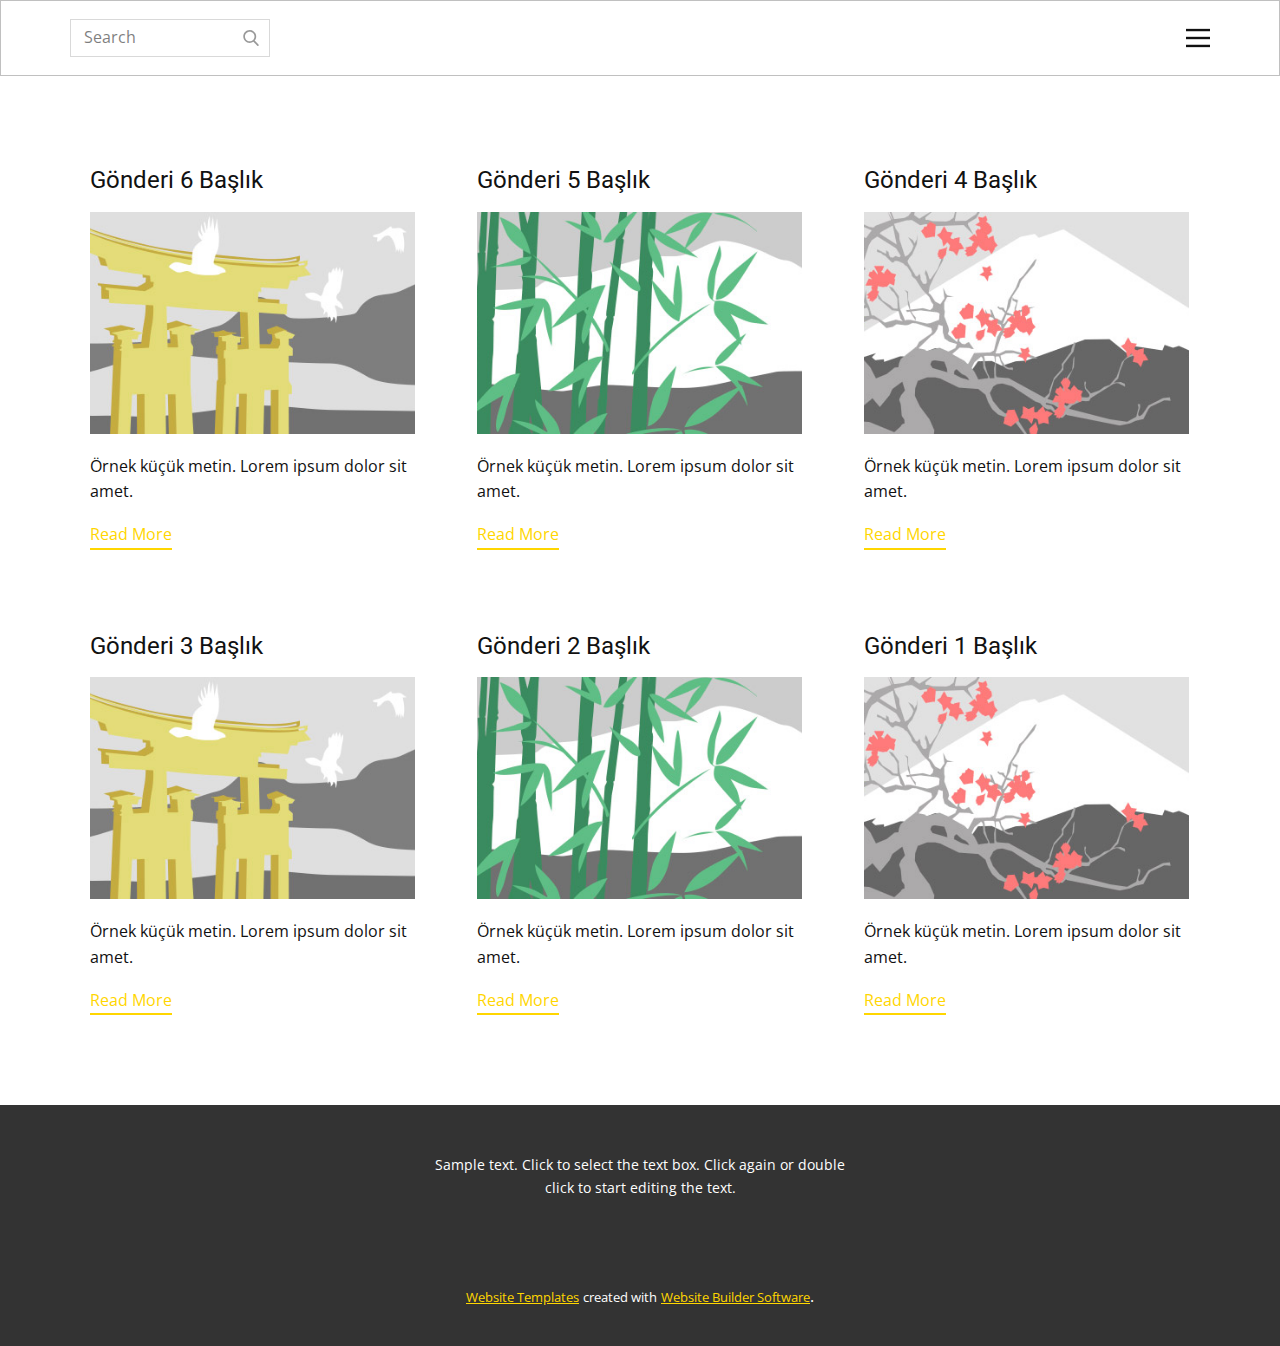
<file: bitirme proje/blog/blog.html>
<!DOCTYPE html>
<html style="font-size: 16px;" lang="tr"><head>
    <meta name="viewport" content="width=device-width, initial-scale=1.0">
    <meta charset="utf-8">
    <meta name="keywords" content="">
    <meta name="description" content="">
    <title>Blog Template</title>
    <link rel="stylesheet" href="../nicepage.css" media="screen">
<link rel="stylesheet" href="../Blog-Template.css" media="screen">
    <script class="u-script" type="text/javascript" src="../jquery.js" defer=""></script>
    <script class="u-script" type="text/javascript" src="../nicepage.js" defer=""></script>
    <meta name="generator" content="Nicepage 5.4.4, nicepage.com">
    <link id="u-theme-google-font" rel="stylesheet" href="https://fonts.googleapis.com/css?family=Roboto:100,100i,300,300i,400,400i,500,500i,700,700i,900,900i|Open+Sans:300,300i,400,400i,500,500i,600,600i,700,700i,800,800i">
    
    
    <script type="application/ld+json">{
		"@context": "http://schema.org",
		"@type": "Organization",
		"name": ""
}</script>
    <meta name="theme-color" content="#ffd600">
  <meta data-intl-tel-input-cdn-path="intlTelInput/"></head>
  <body class="u-body u-xl-mode" data-lang="tr"><header class="u-align-center-xs u-border-1 u-border-grey-25 u-clearfix u-header u-header" id="sec-fe27"><div class="u-clearfix u-sheet u-valign-middle u-sheet-1">
        <form action="#" method="get" class="u-border-1 u-border-grey-15 u-expanded-width-xs u-search u-search-right u-search-1">
          <button class="u-search-button" type="submit">
            <span class="u-search-icon u-spacing-10 u-text-grey-40">
              <svg class="u-svg-link" preserveAspectRatio="xMidYMin slice" viewBox="0 0 56.966 56.966" style=""><use xmlns:xlink="http://www.w3.org/1999/xlink" xlink:href="#svg-b04b"></use></svg>
              <svg xmlns="http://www.w3.org/2000/svg" xmlns:xlink="http://www.w3.org/1999/xlink" version="1.1" id="svg-b04b" x="0px" y="0px" viewBox="0 0 56.966 56.966" style="enable-background:new 0 0 56.966 56.966;" xml:space="preserve" class="u-svg-content"><path d="M55.146,51.887L41.588,37.786c3.486-4.144,5.396-9.358,5.396-14.786c0-12.682-10.318-23-23-23s-23,10.318-23,23  s10.318,23,23,23c4.761,0,9.298-1.436,13.177-4.162l13.661,14.208c0.571,0.593,1.339,0.92,2.162,0.92  c0.779,0,1.518-0.297,2.079-0.837C56.255,54.982,56.293,53.08,55.146,51.887z M23.984,6c9.374,0,17,7.626,17,17s-7.626,17-17,17  s-17-7.626-17-17S14.61,6,23.984,6z"></path><g></g><g></g><g></g><g></g><g></g><g></g><g></g><g></g><g></g><g></g><g></g><g></g><g></g><g></g><g></g></svg>
            </span>
          </button>
          <input class="u-search-input" type="search" name="search" value="" placeholder="Search">
        </form>
        <nav class="u-align-left u-menu u-menu-hamburger u-nav-spacing-25 u-offcanvas u-menu-1" data-responsive-from="XL">
          <div class="menu-collapse">
            <a class="u-button-style u-nav-link" href="#" style="padding: 4px 0px; font-size: calc(1em + 8px);" data-lang-en="{&quot;content&quot;:&quot;\n          <svg class=\&quot;u-svg-link\&quot; preserveAspectRatio=\&quot;xMidYMin slice\&quot; viewBox=\&quot;0 0 302 302\&quot; style=\&quot;\&quot;><use xmlns:xlink=\&quot;http://www.w3.org/1999/xlink\&quot; xlink:href=\&quot;#svg-7b92\&quot;></use></svg>\n          <svg xmlns=\&quot;http://www.w3.org/2000/svg\&quot; xmlns:xlink=\&quot;http://www.w3.org/1999/xlink\&quot; version=\&quot;1.1\&quot; id=\&quot;svg-7b92\&quot; x=\&quot;0px\&quot; y=\&quot;0px\&quot; viewBox=\&quot;0 0 302 302\&quot; style=\&quot;enable-background:new 0 0 302 302;\&quot; xml:space=\&quot;preserve\&quot; class=\&quot;u-svg-content\&quot;><g><rect y=\&quot;36\&quot; width=\&quot;302\&quot; height=\&quot;30\&quot;></rect><rect y=\&quot;236\&quot; width=\&quot;302\&quot; height=\&quot;30\&quot;></rect><rect y=\&quot;136\&quot; width=\&quot;302\&quot; height=\&quot;30\&quot;></rect>\n</g><g></g><g></g><g></g><g></g><g></g><g></g><g></g><g></g><g></g><g></g><g></g><g></g><g></g><g></g><g></g></svg>\n        &quot;,&quot;href&quot;:&quot;#&quot;}">
              <svg class="u-svg-link" preserveAspectRatio="xMidYMin slice" viewBox="0 0 302 302" style=""><use xmlns:xlink="http://www.w3.org/1999/xlink" xlink:href="#svg-7b92"></use></svg>
              <svg xmlns="http://www.w3.org/2000/svg" xmlns:xlink="http://www.w3.org/1999/xlink" version="1.1" id="svg-7b92" x="0px" y="0px" viewBox="0 0 302 302" style="enable-background:new 0 0 302 302;" xml:space="preserve" class="u-svg-content"><g><rect y="36" width="302" height="30"></rect><rect y="236" width="302" height="30"></rect><rect y="136" width="302" height="30"></rect>
</g><g></g><g></g><g></g><g></g><g></g><g></g><g></g><g></g><g></g><g></g><g></g><g></g><g></g><g></g><g></g></svg>
            </a>
          </div>
          <div class="u-nav-container">
            <ul class="u-nav u-unstyled u-nav-1"><li class="u-nav-item"><a class="u-button-style u-nav-link u-text-active-palette-1-base u-text-hover-palette-2-base" href="../Giriş.html" style="padding: 10px 20px;">Giriş</a>
</li><li class="u-nav-item"><a class="u-button-style u-nav-link u-text-active-palette-1-base u-text-hover-palette-2-base" href="../Hakkında.html" style="padding: 10px 20px;">Hakkında</a>
</li><li class="u-nav-item"><a class="u-button-style u-nav-link u-text-active-palette-1-base u-text-hover-palette-2-base" href="../İletişim.html" style="padding: 10px 20px;">İletişim</a>
</li><li class="u-nav-item"><a class="u-button-style u-nav-link u-text-active-palette-1-base u-text-hover-palette-2-base" href="../Sayfa-1.html" style="padding: 10px 20px;">Sayfa 1</a>
</li></ul>
          </div>
          <div class="u-nav-container-collapse">
            <div class="u-align-center u-black u-container-style u-inner-container-layout u-opacity u-opacity-95 u-sidenav">
              <div class="u-inner-container-layout u-sidenav-overflow">
                <div class="u-menu-close"></div>
                <ul class="u-align-center u-nav u-popupmenu-items u-unstyled u-nav-2"><li class="u-nav-item"><a class="u-button-style u-nav-link" href="../Giriş.html">Giriş</a>
</li><li class="u-nav-item"><a class="u-button-style u-nav-link" href="../Hakkında.html">Hakkında</a>
</li><li class="u-nav-item"><a class="u-button-style u-nav-link" href="../İletişim.html">İletişim</a>
</li><li class="u-nav-item"><a class="u-button-style u-nav-link" href="../Sayfa-1.html">Sayfa 1</a>
</li></ul>
              </div>
            </div>
            <div class="u-black u-menu-overlay u-opacity u-opacity-70"></div>
          </div>
        </nav>
      </div></header>
    <section class="u-clearfix u-section-1" id="sec-9702">
      <div class="u-clearfix u-sheet u-valign-middle u-sheet-1"><!--blog--><!--blog_options_json--><!--{"type":"Recent","source":"","tags":"","count":""}--><!--/blog_options_json-->
        <div class="u-blog u-expanded-width u-repeater u-repeater-1"><!--blog_post-->
          <div class="u-blog-post u-container-style u-repeater-item u-white u-repeater-item-1">
            <div class="u-container-layout u-similar-container u-valign-top u-container-layout-1"><!--blog_post_header-->
              <h4 class="u-blog-control u-text u-text-1">
                <a class="u-post-header-link" href="../blog/gönderi-5.html">Gönderi 6 Başlık</a>
              </h4><!--/blog_post_header--><!--blog_post_image-->
              <a class="u-post-header-link" href="../blog/gönderi-5.html"><img alt="" class="u-blog-control u-expanded-width u-image u-image-default u-image-1" src="../images/8ad73f3c.jpeg"></a><!--/blog_post_image--><!--blog_post_content-->
              <div class="u-blog-control u-post-content u-text u-text-2 fr-view">Örnek küçük metin. Lorem ipsum dolor sit amet.</div><!--/blog_post_content--><!--blog_post_readmore-->
              <a href="../blog/gönderi-5.html" class="u-blog-control u-border-2 u-border-palette-1-base u-btn u-btn-rectangle u-button-style u-none u-btn-1"><!--blog_post_readmore_content--><!--options_json--><!--{"content":"Read More","defaultValue":"Devamını Oku"}--><!--/options_json-->Read More<!--/blog_post_readmore_content--></a><!--/blog_post_readmore-->
            </div>
          </div><div class="u-blog-post u-container-style u-repeater-item u-video-cover u-white">
            <div class="u-container-layout u-similar-container u-valign-top u-container-layout-2"><!--blog_post_header-->
              <h4 class="u-blog-control u-text u-text-3">
                <a class="u-post-header-link" href="../blog/gönderi-4.html">Gönderi 5 Başlık</a>
              </h4><!--/blog_post_header--><!--blog_post_image-->
              <a class="u-post-header-link" href="../blog/gönderi-4.html"><img alt="" class="u-blog-control u-expanded-width u-image u-image-default u-image-2" src="../images/68f64b9d.jpeg"></a><!--/blog_post_image--><!--blog_post_content-->
              <div class="u-blog-control u-post-content u-text u-text-4 fr-view">Örnek küçük metin. Lorem ipsum dolor sit amet.</div><!--/blog_post_content--><!--blog_post_readmore-->
              <a href="../blog/gönderi-4.html" class="u-blog-control u-border-2 u-border-palette-1-base u-btn u-btn-rectangle u-button-style u-none u-btn-2"><!--blog_post_readmore_content--><!--options_json--><!--{"content":"Read More","defaultValue":"Devamını Oku"}--><!--/options_json-->Read More<!--/blog_post_readmore_content--></a><!--/blog_post_readmore-->
            </div>
          </div><div class="u-blog-post u-container-style u-repeater-item u-video-cover u-white">
            <div class="u-container-layout u-similar-container u-valign-top u-container-layout-3"><!--blog_post_header-->
              <h4 class="u-blog-control u-text u-text-5">
                <a class="u-post-header-link" href="../blog/gönderi-3.html">Gönderi 4 Başlık</a>
              </h4><!--/blog_post_header--><!--blog_post_image-->
              <a class="u-post-header-link" href="../blog/gönderi-3.html"><img alt="" class="u-blog-control u-expanded-width u-image u-image-default u-image-3" src="../images/0fd3416c.jpeg"></a><!--/blog_post_image--><!--blog_post_content-->
              <div class="u-blog-control u-post-content u-text u-text-6 fr-view">Örnek küçük metin. Lorem ipsum dolor sit amet.</div><!--/blog_post_content--><!--blog_post_readmore-->
              <a href="../blog/gönderi-3.html" class="u-blog-control u-border-2 u-border-palette-1-base u-btn u-btn-rectangle u-button-style u-none u-btn-3"><!--blog_post_readmore_content--><!--options_json--><!--{"content":"Read More","defaultValue":"Devamını Oku"}--><!--/options_json-->Read More<!--/blog_post_readmore_content--></a><!--/blog_post_readmore-->
            </div>
          </div><div class="u-blog-post u-container-style u-repeater-item u-white u-repeater-item-1">
            <div class="u-container-layout u-similar-container u-valign-top u-container-layout-1"><!--blog_post_header-->
              <h4 class="u-blog-control u-text u-text-1">
                <a class="u-post-header-link" href="../blog/gönderi-2.html">Gönderi 3 Başlık</a>
              </h4><!--/blog_post_header--><!--blog_post_image-->
              <a class="u-post-header-link" href="../blog/gönderi-2.html"><img alt="" class="u-blog-control u-expanded-width u-image u-image-default u-image-1" src="../images/8ad73f3c.jpeg"></a><!--/blog_post_image--><!--blog_post_content-->
              <div class="u-blog-control u-post-content u-text u-text-2 fr-view">Örnek küçük metin. Lorem ipsum dolor sit amet.</div><!--/blog_post_content--><!--blog_post_readmore-->
              <a href="../blog/gönderi-2.html" class="u-blog-control u-border-2 u-border-palette-1-base u-btn u-btn-rectangle u-button-style u-none u-btn-1"><!--blog_post_readmore_content--><!--options_json--><!--{"content":"Read More","defaultValue":"Devamını Oku"}--><!--/options_json-->Read More<!--/blog_post_readmore_content--></a><!--/blog_post_readmore-->
            </div>
          </div><div class="u-blog-post u-container-style u-repeater-item u-video-cover u-white">
            <div class="u-container-layout u-similar-container u-valign-top u-container-layout-2"><!--blog_post_header-->
              <h4 class="u-blog-control u-text u-text-3">
                <a class="u-post-header-link" href="../blog/gönderi-1.html">Gönderi 2 Başlık</a>
              </h4><!--/blog_post_header--><!--blog_post_image-->
              <a class="u-post-header-link" href="../blog/gönderi-1.html"><img alt="" class="u-blog-control u-expanded-width u-image u-image-default u-image-2" src="../images/68f64b9d.jpeg"></a><!--/blog_post_image--><!--blog_post_content-->
              <div class="u-blog-control u-post-content u-text u-text-4 fr-view">Örnek küçük metin. Lorem ipsum dolor sit amet.</div><!--/blog_post_content--><!--blog_post_readmore-->
              <a href="../blog/gönderi-1.html" class="u-blog-control u-border-2 u-border-palette-1-base u-btn u-btn-rectangle u-button-style u-none u-btn-2"><!--blog_post_readmore_content--><!--options_json--><!--{"content":"Read More","defaultValue":"Devamını Oku"}--><!--/options_json-->Read More<!--/blog_post_readmore_content--></a><!--/blog_post_readmore-->
            </div>
          </div><div class="u-blog-post u-container-style u-repeater-item u-video-cover u-white">
            <div class="u-container-layout u-similar-container u-valign-top u-container-layout-3"><!--blog_post_header-->
              <h4 class="u-blog-control u-text u-text-5">
                <a class="u-post-header-link" href="../blog/gönderi.html">Gönderi 1 Başlık</a>
              </h4><!--/blog_post_header--><!--blog_post_image-->
              <a class="u-post-header-link" href="../blog/gönderi.html"><img alt="" class="u-blog-control u-expanded-width u-image u-image-default u-image-3" src="../images/0fd3416c.jpeg"></a><!--/blog_post_image--><!--blog_post_content-->
              <div class="u-blog-control u-post-content u-text u-text-6 fr-view">Örnek küçük metin. Lorem ipsum dolor sit amet.</div><!--/blog_post_content--><!--blog_post_readmore-->
              <a href="../blog/gönderi.html" class="u-blog-control u-border-2 u-border-palette-1-base u-btn u-btn-rectangle u-button-style u-none u-btn-3"><!--blog_post_readmore_content--><!--options_json--><!--{"content":"Read More","defaultValue":"Devamını Oku"}--><!--/options_json-->Read More<!--/blog_post_readmore_content--></a><!--/blog_post_readmore-->
            </div>
          </div><!--/blog_post--><!--blog_post-->
          <!--/blog_post--><!--blog_post-->
          <!--/blog_post-->
        </div><!--/blog-->
      </div>
    </section>
    
    
    <footer class="u-align-center u-clearfix u-footer u-grey-80 u-footer" id="sec-2012"><div class="u-clearfix u-sheet u-sheet-1">
        <p class="u-small-text u-text u-text-variant u-text-1" data-lang-en="Sample text. Click to select the text box. Click again or double click to start editing the text.">Sample text. Click to select the text box. Click again or double click to start editing the text.</p>
      </div></footer>
    <section class="u-backlink u-clearfix u-grey-80">
      <a class="u-link" href="https://nicepage.com/website-templates" target="_blank">
        <span>Website Templates</span>
      </a>
      <p class="u-text">
        <span>created with</span>
      </p>
      <a class="u-link" href="" target="_blank">
        <span>Website Builder Software</span>
      </a>. 
    </section>
  
</body></html>
</file>
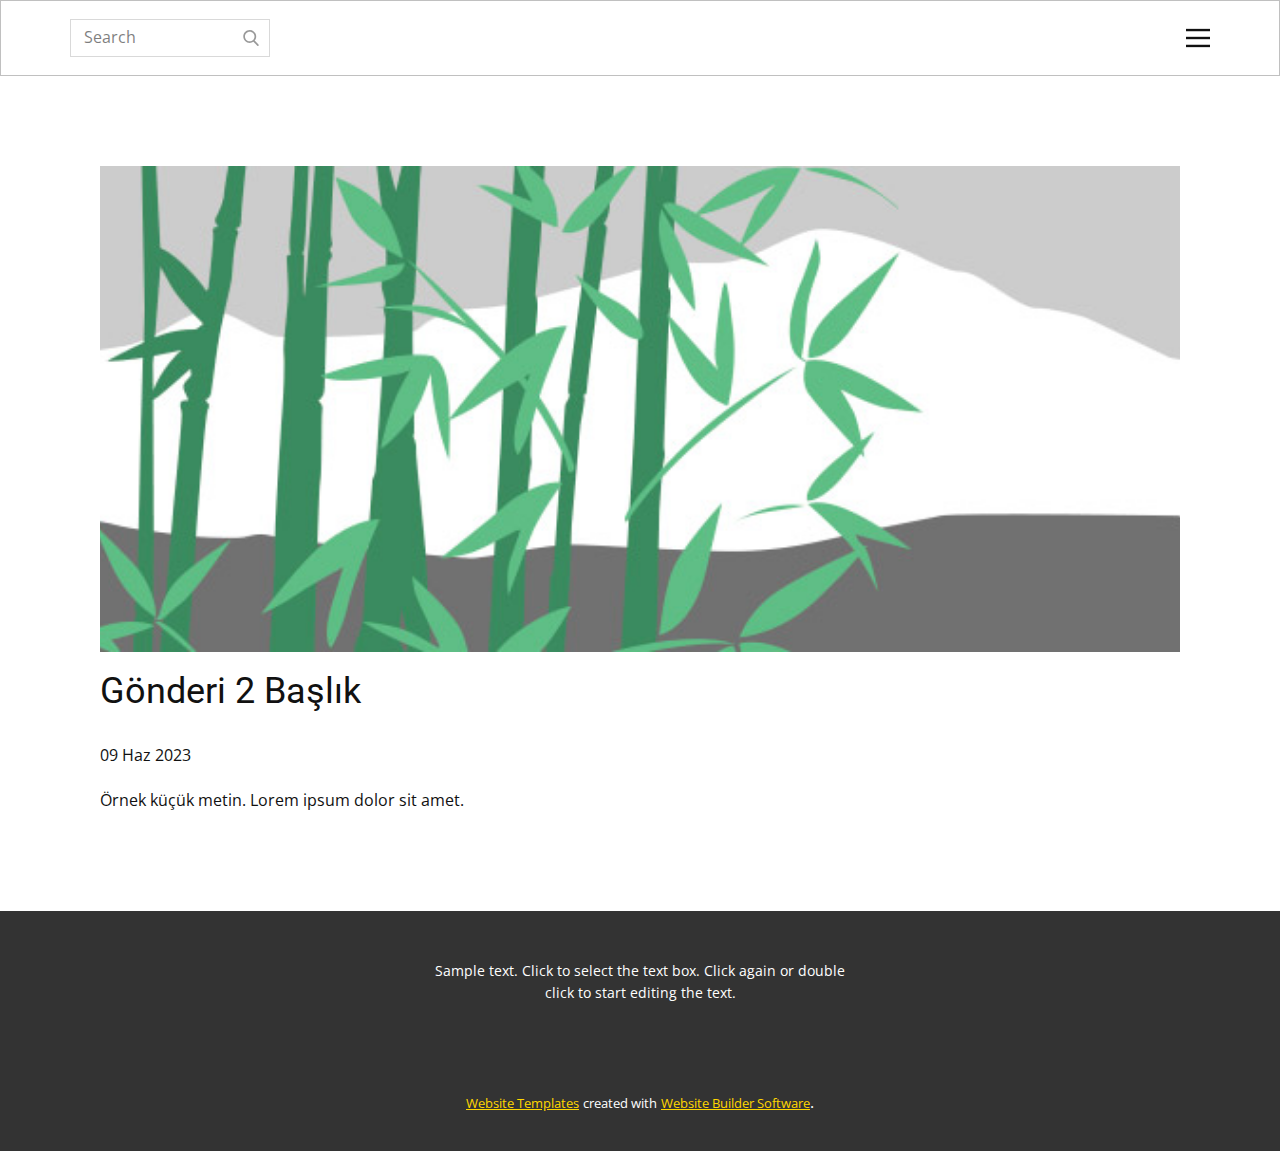
<file: bitirme proje/blog/gönderi-1.html>
<!DOCTYPE html>
<html style="font-size: 16px;" lang="tr"><head>
    <meta name="viewport" content="width=device-width, initial-scale=1.0">
    <meta charset="utf-8">
    <meta name="keywords" content="Gönderi 1 Başlık">
    <meta name="description" content="">
    <title>Gönderi 2 Başlık</title>
    <link rel="stylesheet" href="../nicepage.css" media="screen">
<link rel="stylesheet" href="../Post-Template.css" media="screen">
    <script class="u-script" type="text/javascript" src="../jquery.js" defer=""></script>
    <script class="u-script" type="text/javascript" src="../nicepage.js" defer=""></script>
    <meta name="generator" content="Nicepage 5.4.4, nicepage.com">
    <link id="u-theme-google-font" rel="stylesheet" href="https://fonts.googleapis.com/css?family=Roboto:100,100i,300,300i,400,400i,500,500i,700,700i,900,900i|Open+Sans:300,300i,400,400i,500,500i,600,600i,700,700i,800,800i">
    
    
    <script type="application/ld+json">{
		"@context": "http://schema.org",
		"@type": "Organization",
		"name": ""
}</script>
    <meta name="theme-color" content="#ffd600">
  <meta data-intl-tel-input-cdn-path="intlTelInput/"></head>
  <body class="u-body u-xl-mode" data-lang="tr"><header class="u-align-center-xs u-border-1 u-border-grey-25 u-clearfix u-header u-header" id="sec-fe27"><div class="u-clearfix u-sheet u-valign-middle u-sheet-1">
        <form action="#" method="get" class="u-border-1 u-border-grey-15 u-expanded-width-xs u-search u-search-right u-search-1">
          <button class="u-search-button" type="submit">
            <span class="u-search-icon u-spacing-10 u-text-grey-40">
              <svg class="u-svg-link" preserveAspectRatio="xMidYMin slice" viewBox="0 0 56.966 56.966" style=""><use xmlns:xlink="http://www.w3.org/1999/xlink" xlink:href="#svg-b04b"></use></svg>
              <svg xmlns="http://www.w3.org/2000/svg" xmlns:xlink="http://www.w3.org/1999/xlink" version="1.1" id="svg-b04b" x="0px" y="0px" viewBox="0 0 56.966 56.966" style="enable-background:new 0 0 56.966 56.966;" xml:space="preserve" class="u-svg-content"><path d="M55.146,51.887L41.588,37.786c3.486-4.144,5.396-9.358,5.396-14.786c0-12.682-10.318-23-23-23s-23,10.318-23,23  s10.318,23,23,23c4.761,0,9.298-1.436,13.177-4.162l13.661,14.208c0.571,0.593,1.339,0.92,2.162,0.92  c0.779,0,1.518-0.297,2.079-0.837C56.255,54.982,56.293,53.08,55.146,51.887z M23.984,6c9.374,0,17,7.626,17,17s-7.626,17-17,17  s-17-7.626-17-17S14.61,6,23.984,6z"></path><g></g><g></g><g></g><g></g><g></g><g></g><g></g><g></g><g></g><g></g><g></g><g></g><g></g><g></g><g></g></svg>
            </span>
          </button>
          <input class="u-search-input" type="search" name="search" value="" placeholder="Search">
        </form>
        <nav class="u-align-left u-menu u-menu-hamburger u-nav-spacing-25 u-offcanvas u-menu-1" data-responsive-from="XL">
          <div class="menu-collapse">
            <a class="u-button-style u-nav-link" href="#" style="padding: 4px 0px; font-size: calc(1em + 8px);" data-lang-en="{&quot;content&quot;:&quot;\n          <svg class=\&quot;u-svg-link\&quot; preserveAspectRatio=\&quot;xMidYMin slice\&quot; viewBox=\&quot;0 0 302 302\&quot; style=\&quot;\&quot;><use xmlns:xlink=\&quot;http://www.w3.org/1999/xlink\&quot; xlink:href=\&quot;#svg-7b92\&quot;></use></svg>\n          <svg xmlns=\&quot;http://www.w3.org/2000/svg\&quot; xmlns:xlink=\&quot;http://www.w3.org/1999/xlink\&quot; version=\&quot;1.1\&quot; id=\&quot;svg-7b92\&quot; x=\&quot;0px\&quot; y=\&quot;0px\&quot; viewBox=\&quot;0 0 302 302\&quot; style=\&quot;enable-background:new 0 0 302 302;\&quot; xml:space=\&quot;preserve\&quot; class=\&quot;u-svg-content\&quot;><g><rect y=\&quot;36\&quot; width=\&quot;302\&quot; height=\&quot;30\&quot;></rect><rect y=\&quot;236\&quot; width=\&quot;302\&quot; height=\&quot;30\&quot;></rect><rect y=\&quot;136\&quot; width=\&quot;302\&quot; height=\&quot;30\&quot;></rect>\n</g><g></g><g></g><g></g><g></g><g></g><g></g><g></g><g></g><g></g><g></g><g></g><g></g><g></g><g></g><g></g></svg>\n        &quot;,&quot;href&quot;:&quot;#&quot;}">
              <svg class="u-svg-link" preserveAspectRatio="xMidYMin slice" viewBox="0 0 302 302" style=""><use xmlns:xlink="http://www.w3.org/1999/xlink" xlink:href="#svg-7b92"></use></svg>
              <svg xmlns="http://www.w3.org/2000/svg" xmlns:xlink="http://www.w3.org/1999/xlink" version="1.1" id="svg-7b92" x="0px" y="0px" viewBox="0 0 302 302" style="enable-background:new 0 0 302 302;" xml:space="preserve" class="u-svg-content"><g><rect y="36" width="302" height="30"></rect><rect y="236" width="302" height="30"></rect><rect y="136" width="302" height="30"></rect>
</g><g></g><g></g><g></g><g></g><g></g><g></g><g></g><g></g><g></g><g></g><g></g><g></g><g></g><g></g><g></g></svg>
            </a>
          </div>
          <div class="u-nav-container">
            <ul class="u-nav u-unstyled u-nav-1"><li class="u-nav-item"><a class="u-button-style u-nav-link u-text-active-palette-1-base u-text-hover-palette-2-base" href="../Giriş.html" style="padding: 10px 20px;">Giriş</a>
</li><li class="u-nav-item"><a class="u-button-style u-nav-link u-text-active-palette-1-base u-text-hover-palette-2-base" href="../Hakkında.html" style="padding: 10px 20px;">Hakkında</a>
</li><li class="u-nav-item"><a class="u-button-style u-nav-link u-text-active-palette-1-base u-text-hover-palette-2-base" href="../İletişim.html" style="padding: 10px 20px;">İletişim</a>
</li><li class="u-nav-item"><a class="u-button-style u-nav-link u-text-active-palette-1-base u-text-hover-palette-2-base" href="../Sayfa-1.html" style="padding: 10px 20px;">Sayfa 1</a>
</li></ul>
          </div>
          <div class="u-nav-container-collapse">
            <div class="u-align-center u-black u-container-style u-inner-container-layout u-opacity u-opacity-95 u-sidenav">
              <div class="u-inner-container-layout u-sidenav-overflow">
                <div class="u-menu-close"></div>
                <ul class="u-align-center u-nav u-popupmenu-items u-unstyled u-nav-2"><li class="u-nav-item"><a class="u-button-style u-nav-link" href="../Giriş.html">Giriş</a>
</li><li class="u-nav-item"><a class="u-button-style u-nav-link" href="../Hakkında.html">Hakkında</a>
</li><li class="u-nav-item"><a class="u-button-style u-nav-link" href="../İletişim.html">İletişim</a>
</li><li class="u-nav-item"><a class="u-button-style u-nav-link" href="../Sayfa-1.html">Sayfa 1</a>
</li></ul>
              </div>
            </div>
            <div class="u-black u-menu-overlay u-opacity u-opacity-70"></div>
          </div>
        </nav>
      </div></header>
    <section class="u-align-center u-clearfix u-section-1" id="sec-170d">
      <div class="u-clearfix u-sheet u-valign-middle-md u-valign-middle-sm u-valign-middle-xs u-sheet-1"><!--post_details--><!--post_details_options_json--><!--{"source":""}--><!--/post_details_options_json--><!--blog_post-->
        <div class="u-container-style u-expanded-width u-post-details u-post-details-1">
          <div class="u-container-layout u-valign-middle u-container-layout-1"><!--blog_post_image-->
            <img alt="" class="u-blog-control u-expanded-width u-image u-image-default u-image-1" src="../images/68f64b9d.jpeg"><!--/blog_post_image--><!--blog_post_header-->
            <h2 class="u-blog-control u-text u-text-1">Gönderi 2 Başlık</h2><!--/blog_post_header--><!--blog_post_metadata-->
            <div class="u-blog-control u-metadata u-metadata-1"><!--blog_post_metadata_date-->
              <span class="u-meta-date u-meta-icon">09 Haz 2023</span><!--/blog_post_metadata_date--><!--blog_post_metadata_category-->
              <!--/blog_post_metadata_category--><!--blog_post_metadata_comments-->
              <!--/blog_post_metadata_comments-->
            </div><!--/blog_post_metadata--><!--blog_post_content-->
            <div class="u-align-justify u-blog-control u-post-content u-text u-text-2 fr-view">
  Örnek küçük metin. Lorem ipsum dolor sit amet.
  </div><!--/blog_post_content-->
          </div>
        </div><!--/blog_post--><!--/post_details-->
      </div>
    </section>
    
    
    <footer class="u-align-center u-clearfix u-footer u-grey-80 u-footer" id="sec-2012"><div class="u-clearfix u-sheet u-sheet-1">
        <p class="u-small-text u-text u-text-variant u-text-1" data-lang-en="Sample text. Click to select the text box. Click again or double click to start editing the text.">Sample text. Click to select the text box. Click again or double click to start editing the text.</p>
      </div></footer>
    <section class="u-backlink u-clearfix u-grey-80">
      <a class="u-link" href="https://nicepage.com/website-templates" target="_blank">
        <span>Website Templates</span>
      </a>
      <p class="u-text">
        <span>created with</span>
      </p>
      <a class="u-link" href="" target="_blank">
        <span>Website Builder Software</span>
      </a>. 
    </section>
  
</body></html>
</file>
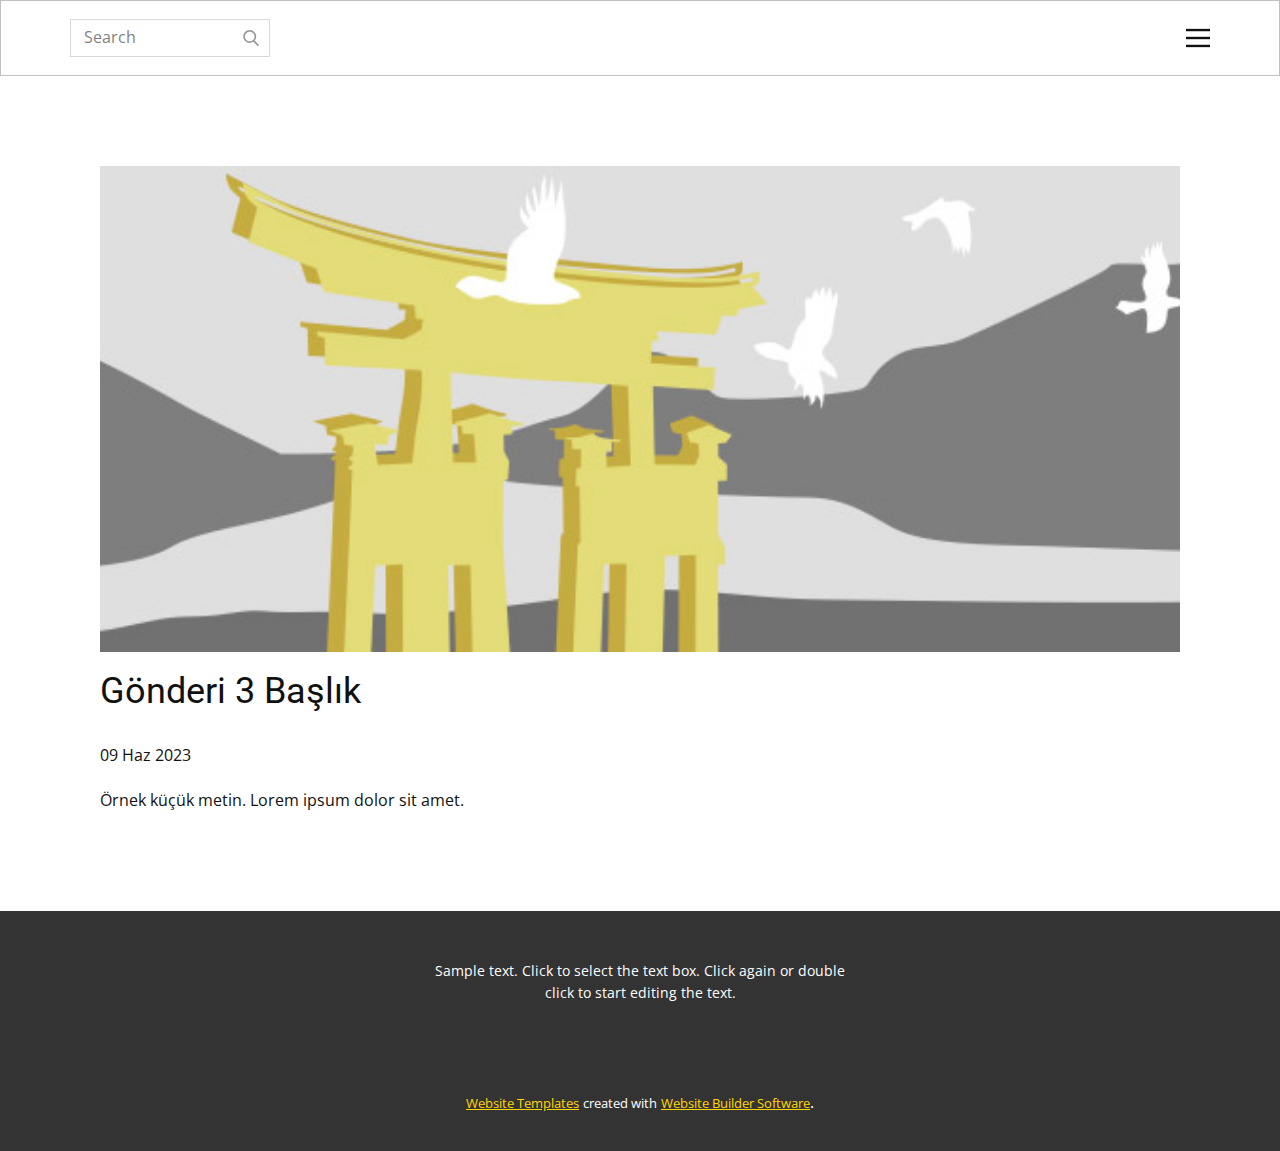
<file: bitirme proje/blog/gönderi-2.html>
<!DOCTYPE html>
<html style="font-size: 16px;" lang="tr"><head>
    <meta name="viewport" content="width=device-width, initial-scale=1.0">
    <meta charset="utf-8">
    <meta name="keywords" content="Gönderi 1 Başlık">
    <meta name="description" content="">
    <title>Gönderi 3 Başlık</title>
    <link rel="stylesheet" href="../nicepage.css" media="screen">
<link rel="stylesheet" href="../Post-Template.css" media="screen">
    <script class="u-script" type="text/javascript" src="../jquery.js" defer=""></script>
    <script class="u-script" type="text/javascript" src="../nicepage.js" defer=""></script>
    <meta name="generator" content="Nicepage 5.4.4, nicepage.com">
    <link id="u-theme-google-font" rel="stylesheet" href="https://fonts.googleapis.com/css?family=Roboto:100,100i,300,300i,400,400i,500,500i,700,700i,900,900i|Open+Sans:300,300i,400,400i,500,500i,600,600i,700,700i,800,800i">
    
    
    <script type="application/ld+json">{
		"@context": "http://schema.org",
		"@type": "Organization",
		"name": ""
}</script>
    <meta name="theme-color" content="#ffd600">
  <meta data-intl-tel-input-cdn-path="intlTelInput/"></head>
  <body class="u-body u-xl-mode" data-lang="tr"><header class="u-align-center-xs u-border-1 u-border-grey-25 u-clearfix u-header u-header" id="sec-fe27"><div class="u-clearfix u-sheet u-valign-middle u-sheet-1">
        <form action="#" method="get" class="u-border-1 u-border-grey-15 u-expanded-width-xs u-search u-search-right u-search-1">
          <button class="u-search-button" type="submit">
            <span class="u-search-icon u-spacing-10 u-text-grey-40">
              <svg class="u-svg-link" preserveAspectRatio="xMidYMin slice" viewBox="0 0 56.966 56.966" style=""><use xmlns:xlink="http://www.w3.org/1999/xlink" xlink:href="#svg-b04b"></use></svg>
              <svg xmlns="http://www.w3.org/2000/svg" xmlns:xlink="http://www.w3.org/1999/xlink" version="1.1" id="svg-b04b" x="0px" y="0px" viewBox="0 0 56.966 56.966" style="enable-background:new 0 0 56.966 56.966;" xml:space="preserve" class="u-svg-content"><path d="M55.146,51.887L41.588,37.786c3.486-4.144,5.396-9.358,5.396-14.786c0-12.682-10.318-23-23-23s-23,10.318-23,23  s10.318,23,23,23c4.761,0,9.298-1.436,13.177-4.162l13.661,14.208c0.571,0.593,1.339,0.92,2.162,0.92  c0.779,0,1.518-0.297,2.079-0.837C56.255,54.982,56.293,53.08,55.146,51.887z M23.984,6c9.374,0,17,7.626,17,17s-7.626,17-17,17  s-17-7.626-17-17S14.61,6,23.984,6z"></path><g></g><g></g><g></g><g></g><g></g><g></g><g></g><g></g><g></g><g></g><g></g><g></g><g></g><g></g><g></g></svg>
            </span>
          </button>
          <input class="u-search-input" type="search" name="search" value="" placeholder="Search">
        </form>
        <nav class="u-align-left u-menu u-menu-hamburger u-nav-spacing-25 u-offcanvas u-menu-1" data-responsive-from="XL">
          <div class="menu-collapse">
            <a class="u-button-style u-nav-link" href="#" style="padding: 4px 0px; font-size: calc(1em + 8px);" data-lang-en="{&quot;content&quot;:&quot;\n          <svg class=\&quot;u-svg-link\&quot; preserveAspectRatio=\&quot;xMidYMin slice\&quot; viewBox=\&quot;0 0 302 302\&quot; style=\&quot;\&quot;><use xmlns:xlink=\&quot;http://www.w3.org/1999/xlink\&quot; xlink:href=\&quot;#svg-7b92\&quot;></use></svg>\n          <svg xmlns=\&quot;http://www.w3.org/2000/svg\&quot; xmlns:xlink=\&quot;http://www.w3.org/1999/xlink\&quot; version=\&quot;1.1\&quot; id=\&quot;svg-7b92\&quot; x=\&quot;0px\&quot; y=\&quot;0px\&quot; viewBox=\&quot;0 0 302 302\&quot; style=\&quot;enable-background:new 0 0 302 302;\&quot; xml:space=\&quot;preserve\&quot; class=\&quot;u-svg-content\&quot;><g><rect y=\&quot;36\&quot; width=\&quot;302\&quot; height=\&quot;30\&quot;></rect><rect y=\&quot;236\&quot; width=\&quot;302\&quot; height=\&quot;30\&quot;></rect><rect y=\&quot;136\&quot; width=\&quot;302\&quot; height=\&quot;30\&quot;></rect>\n</g><g></g><g></g><g></g><g></g><g></g><g></g><g></g><g></g><g></g><g></g><g></g><g></g><g></g><g></g><g></g></svg>\n        &quot;,&quot;href&quot;:&quot;#&quot;}">
              <svg class="u-svg-link" preserveAspectRatio="xMidYMin slice" viewBox="0 0 302 302" style=""><use xmlns:xlink="http://www.w3.org/1999/xlink" xlink:href="#svg-7b92"></use></svg>
              <svg xmlns="http://www.w3.org/2000/svg" xmlns:xlink="http://www.w3.org/1999/xlink" version="1.1" id="svg-7b92" x="0px" y="0px" viewBox="0 0 302 302" style="enable-background:new 0 0 302 302;" xml:space="preserve" class="u-svg-content"><g><rect y="36" width="302" height="30"></rect><rect y="236" width="302" height="30"></rect><rect y="136" width="302" height="30"></rect>
</g><g></g><g></g><g></g><g></g><g></g><g></g><g></g><g></g><g></g><g></g><g></g><g></g><g></g><g></g><g></g></svg>
            </a>
          </div>
          <div class="u-nav-container">
            <ul class="u-nav u-unstyled u-nav-1"><li class="u-nav-item"><a class="u-button-style u-nav-link u-text-active-palette-1-base u-text-hover-palette-2-base" href="../Giriş.html" style="padding: 10px 20px;">Giriş</a>
</li><li class="u-nav-item"><a class="u-button-style u-nav-link u-text-active-palette-1-base u-text-hover-palette-2-base" href="../Hakkında.html" style="padding: 10px 20px;">Hakkında</a>
</li><li class="u-nav-item"><a class="u-button-style u-nav-link u-text-active-palette-1-base u-text-hover-palette-2-base" href="../İletişim.html" style="padding: 10px 20px;">İletişim</a>
</li><li class="u-nav-item"><a class="u-button-style u-nav-link u-text-active-palette-1-base u-text-hover-palette-2-base" href="../Sayfa-1.html" style="padding: 10px 20px;">Sayfa 1</a>
</li></ul>
          </div>
          <div class="u-nav-container-collapse">
            <div class="u-align-center u-black u-container-style u-inner-container-layout u-opacity u-opacity-95 u-sidenav">
              <div class="u-inner-container-layout u-sidenav-overflow">
                <div class="u-menu-close"></div>
                <ul class="u-align-center u-nav u-popupmenu-items u-unstyled u-nav-2"><li class="u-nav-item"><a class="u-button-style u-nav-link" href="../Giriş.html">Giriş</a>
</li><li class="u-nav-item"><a class="u-button-style u-nav-link" href="../Hakkında.html">Hakkında</a>
</li><li class="u-nav-item"><a class="u-button-style u-nav-link" href="../İletişim.html">İletişim</a>
</li><li class="u-nav-item"><a class="u-button-style u-nav-link" href="../Sayfa-1.html">Sayfa 1</a>
</li></ul>
              </div>
            </div>
            <div class="u-black u-menu-overlay u-opacity u-opacity-70"></div>
          </div>
        </nav>
      </div></header>
    <section class="u-align-center u-clearfix u-section-1" id="sec-170d">
      <div class="u-clearfix u-sheet u-valign-middle-md u-valign-middle-sm u-valign-middle-xs u-sheet-1"><!--post_details--><!--post_details_options_json--><!--{"source":""}--><!--/post_details_options_json--><!--blog_post-->
        <div class="u-container-style u-expanded-width u-post-details u-post-details-1">
          <div class="u-container-layout u-valign-middle u-container-layout-1"><!--blog_post_image-->
            <img alt="" class="u-blog-control u-expanded-width u-image u-image-default u-image-1" src="../images/8ad73f3c.jpeg"><!--/blog_post_image--><!--blog_post_header-->
            <h2 class="u-blog-control u-text u-text-1">Gönderi 3 Başlık</h2><!--/blog_post_header--><!--blog_post_metadata-->
            <div class="u-blog-control u-metadata u-metadata-1"><!--blog_post_metadata_date-->
              <span class="u-meta-date u-meta-icon">09 Haz 2023</span><!--/blog_post_metadata_date--><!--blog_post_metadata_category-->
              <!--/blog_post_metadata_category--><!--blog_post_metadata_comments-->
              <!--/blog_post_metadata_comments-->
            </div><!--/blog_post_metadata--><!--blog_post_content-->
            <div class="u-align-justify u-blog-control u-post-content u-text u-text-2 fr-view">
  Örnek küçük metin. Lorem ipsum dolor sit amet.
  </div><!--/blog_post_content-->
          </div>
        </div><!--/blog_post--><!--/post_details-->
      </div>
    </section>
    
    
    <footer class="u-align-center u-clearfix u-footer u-grey-80 u-footer" id="sec-2012"><div class="u-clearfix u-sheet u-sheet-1">
        <p class="u-small-text u-text u-text-variant u-text-1" data-lang-en="Sample text. Click to select the text box. Click again or double click to start editing the text.">Sample text. Click to select the text box. Click again or double click to start editing the text.</p>
      </div></footer>
    <section class="u-backlink u-clearfix u-grey-80">
      <a class="u-link" href="https://nicepage.com/website-templates" target="_blank">
        <span>Website Templates</span>
      </a>
      <p class="u-text">
        <span>created with</span>
      </p>
      <a class="u-link" href="" target="_blank">
        <span>Website Builder Software</span>
      </a>. 
    </section>
  
</body></html>
</file>
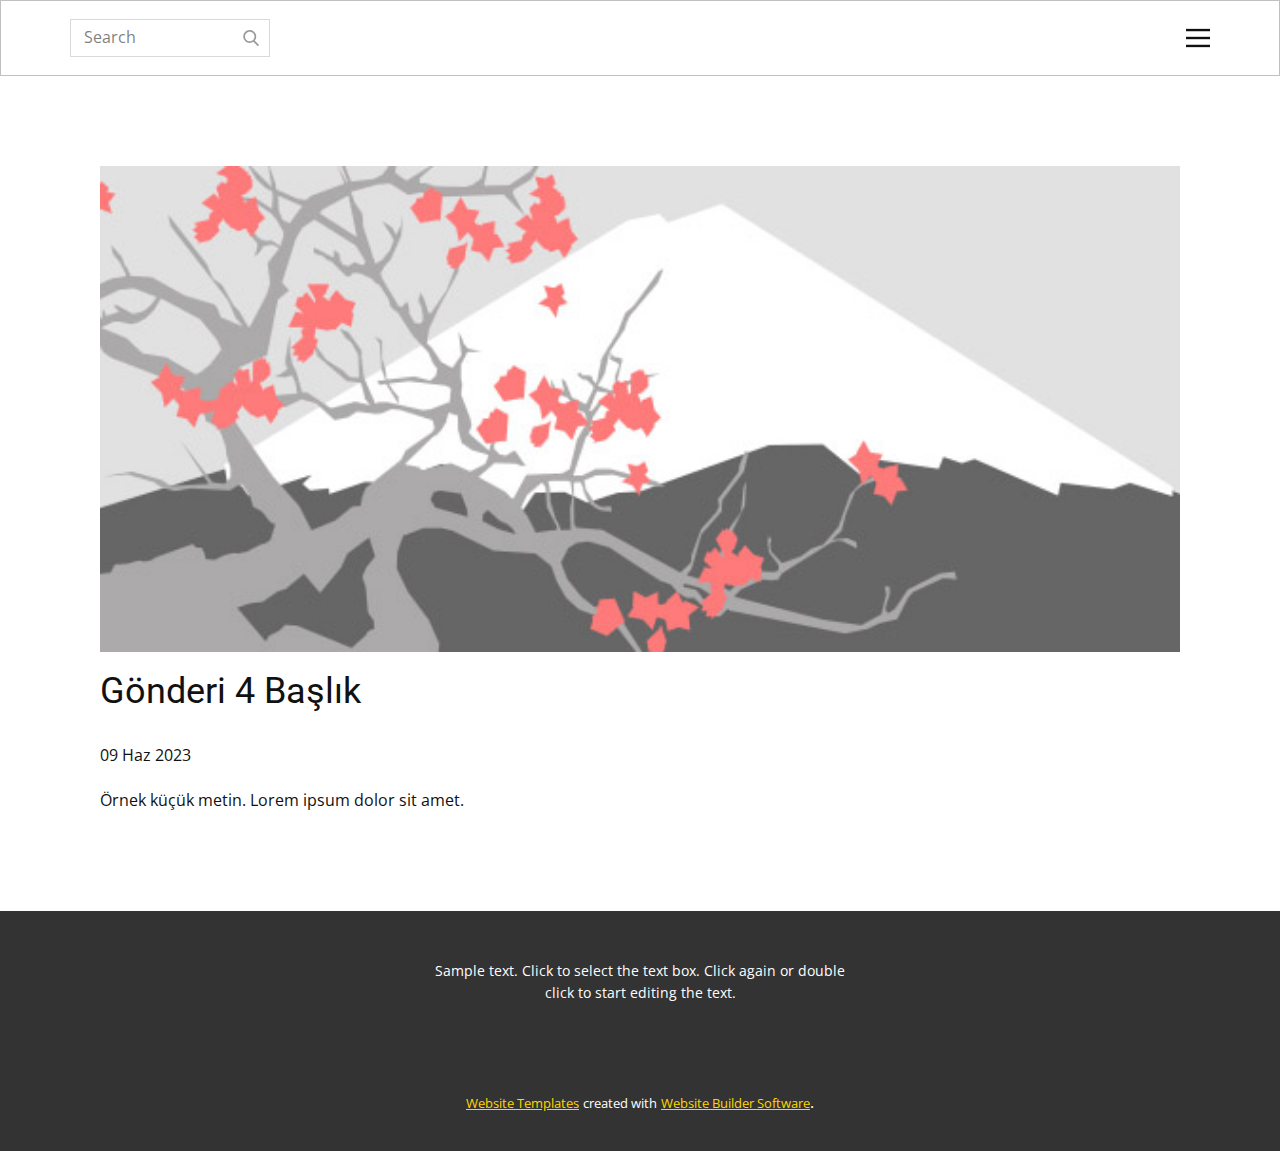
<file: bitirme proje/blog/gönderi-3.html>
<!DOCTYPE html>
<html style="font-size: 16px;" lang="tr"><head>
    <meta name="viewport" content="width=device-width, initial-scale=1.0">
    <meta charset="utf-8">
    <meta name="keywords" content="Gönderi 1 Başlık">
    <meta name="description" content="">
    <title>Gönderi 4 Başlık</title>
    <link rel="stylesheet" href="../nicepage.css" media="screen">
<link rel="stylesheet" href="../Post-Template.css" media="screen">
    <script class="u-script" type="text/javascript" src="../jquery.js" defer=""></script>
    <script class="u-script" type="text/javascript" src="../nicepage.js" defer=""></script>
    <meta name="generator" content="Nicepage 5.4.4, nicepage.com">
    <link id="u-theme-google-font" rel="stylesheet" href="https://fonts.googleapis.com/css?family=Roboto:100,100i,300,300i,400,400i,500,500i,700,700i,900,900i|Open+Sans:300,300i,400,400i,500,500i,600,600i,700,700i,800,800i">
    
    
    <script type="application/ld+json">{
		"@context": "http://schema.org",
		"@type": "Organization",
		"name": ""
}</script>
    <meta name="theme-color" content="#ffd600">
  <meta data-intl-tel-input-cdn-path="intlTelInput/"></head>
  <body class="u-body u-xl-mode" data-lang="tr"><header class="u-align-center-xs u-border-1 u-border-grey-25 u-clearfix u-header u-header" id="sec-fe27"><div class="u-clearfix u-sheet u-valign-middle u-sheet-1">
        <form action="#" method="get" class="u-border-1 u-border-grey-15 u-expanded-width-xs u-search u-search-right u-search-1">
          <button class="u-search-button" type="submit">
            <span class="u-search-icon u-spacing-10 u-text-grey-40">
              <svg class="u-svg-link" preserveAspectRatio="xMidYMin slice" viewBox="0 0 56.966 56.966" style=""><use xmlns:xlink="http://www.w3.org/1999/xlink" xlink:href="#svg-b04b"></use></svg>
              <svg xmlns="http://www.w3.org/2000/svg" xmlns:xlink="http://www.w3.org/1999/xlink" version="1.1" id="svg-b04b" x="0px" y="0px" viewBox="0 0 56.966 56.966" style="enable-background:new 0 0 56.966 56.966;" xml:space="preserve" class="u-svg-content"><path d="M55.146,51.887L41.588,37.786c3.486-4.144,5.396-9.358,5.396-14.786c0-12.682-10.318-23-23-23s-23,10.318-23,23  s10.318,23,23,23c4.761,0,9.298-1.436,13.177-4.162l13.661,14.208c0.571,0.593,1.339,0.92,2.162,0.92  c0.779,0,1.518-0.297,2.079-0.837C56.255,54.982,56.293,53.08,55.146,51.887z M23.984,6c9.374,0,17,7.626,17,17s-7.626,17-17,17  s-17-7.626-17-17S14.61,6,23.984,6z"></path><g></g><g></g><g></g><g></g><g></g><g></g><g></g><g></g><g></g><g></g><g></g><g></g><g></g><g></g><g></g></svg>
            </span>
          </button>
          <input class="u-search-input" type="search" name="search" value="" placeholder="Search">
        </form>
        <nav class="u-align-left u-menu u-menu-hamburger u-nav-spacing-25 u-offcanvas u-menu-1" data-responsive-from="XL">
          <div class="menu-collapse">
            <a class="u-button-style u-nav-link" href="#" style="padding: 4px 0px; font-size: calc(1em + 8px);" data-lang-en="{&quot;content&quot;:&quot;\n          <svg class=\&quot;u-svg-link\&quot; preserveAspectRatio=\&quot;xMidYMin slice\&quot; viewBox=\&quot;0 0 302 302\&quot; style=\&quot;\&quot;><use xmlns:xlink=\&quot;http://www.w3.org/1999/xlink\&quot; xlink:href=\&quot;#svg-7b92\&quot;></use></svg>\n          <svg xmlns=\&quot;http://www.w3.org/2000/svg\&quot; xmlns:xlink=\&quot;http://www.w3.org/1999/xlink\&quot; version=\&quot;1.1\&quot; id=\&quot;svg-7b92\&quot; x=\&quot;0px\&quot; y=\&quot;0px\&quot; viewBox=\&quot;0 0 302 302\&quot; style=\&quot;enable-background:new 0 0 302 302;\&quot; xml:space=\&quot;preserve\&quot; class=\&quot;u-svg-content\&quot;><g><rect y=\&quot;36\&quot; width=\&quot;302\&quot; height=\&quot;30\&quot;></rect><rect y=\&quot;236\&quot; width=\&quot;302\&quot; height=\&quot;30\&quot;></rect><rect y=\&quot;136\&quot; width=\&quot;302\&quot; height=\&quot;30\&quot;></rect>\n</g><g></g><g></g><g></g><g></g><g></g><g></g><g></g><g></g><g></g><g></g><g></g><g></g><g></g><g></g><g></g></svg>\n        &quot;,&quot;href&quot;:&quot;#&quot;}">
              <svg class="u-svg-link" preserveAspectRatio="xMidYMin slice" viewBox="0 0 302 302" style=""><use xmlns:xlink="http://www.w3.org/1999/xlink" xlink:href="#svg-7b92"></use></svg>
              <svg xmlns="http://www.w3.org/2000/svg" xmlns:xlink="http://www.w3.org/1999/xlink" version="1.1" id="svg-7b92" x="0px" y="0px" viewBox="0 0 302 302" style="enable-background:new 0 0 302 302;" xml:space="preserve" class="u-svg-content"><g><rect y="36" width="302" height="30"></rect><rect y="236" width="302" height="30"></rect><rect y="136" width="302" height="30"></rect>
</g><g></g><g></g><g></g><g></g><g></g><g></g><g></g><g></g><g></g><g></g><g></g><g></g><g></g><g></g><g></g></svg>
            </a>
          </div>
          <div class="u-nav-container">
            <ul class="u-nav u-unstyled u-nav-1"><li class="u-nav-item"><a class="u-button-style u-nav-link u-text-active-palette-1-base u-text-hover-palette-2-base" href="../Giriş.html" style="padding: 10px 20px;">Giriş</a>
</li><li class="u-nav-item"><a class="u-button-style u-nav-link u-text-active-palette-1-base u-text-hover-palette-2-base" href="../Hakkında.html" style="padding: 10px 20px;">Hakkında</a>
</li><li class="u-nav-item"><a class="u-button-style u-nav-link u-text-active-palette-1-base u-text-hover-palette-2-base" href="../İletişim.html" style="padding: 10px 20px;">İletişim</a>
</li><li class="u-nav-item"><a class="u-button-style u-nav-link u-text-active-palette-1-base u-text-hover-palette-2-base" href="../Sayfa-1.html" style="padding: 10px 20px;">Sayfa 1</a>
</li></ul>
          </div>
          <div class="u-nav-container-collapse">
            <div class="u-align-center u-black u-container-style u-inner-container-layout u-opacity u-opacity-95 u-sidenav">
              <div class="u-inner-container-layout u-sidenav-overflow">
                <div class="u-menu-close"></div>
                <ul class="u-align-center u-nav u-popupmenu-items u-unstyled u-nav-2"><li class="u-nav-item"><a class="u-button-style u-nav-link" href="../Giriş.html">Giriş</a>
</li><li class="u-nav-item"><a class="u-button-style u-nav-link" href="../Hakkında.html">Hakkında</a>
</li><li class="u-nav-item"><a class="u-button-style u-nav-link" href="../İletişim.html">İletişim</a>
</li><li class="u-nav-item"><a class="u-button-style u-nav-link" href="../Sayfa-1.html">Sayfa 1</a>
</li></ul>
              </div>
            </div>
            <div class="u-black u-menu-overlay u-opacity u-opacity-70"></div>
          </div>
        </nav>
      </div></header>
    <section class="u-align-center u-clearfix u-section-1" id="sec-170d">
      <div class="u-clearfix u-sheet u-valign-middle-md u-valign-middle-sm u-valign-middle-xs u-sheet-1"><!--post_details--><!--post_details_options_json--><!--{"source":""}--><!--/post_details_options_json--><!--blog_post-->
        <div class="u-container-style u-expanded-width u-post-details u-post-details-1">
          <div class="u-container-layout u-valign-middle u-container-layout-1"><!--blog_post_image-->
            <img alt="" class="u-blog-control u-expanded-width u-image u-image-default u-image-1" src="../images/0fd3416c.jpeg"><!--/blog_post_image--><!--blog_post_header-->
            <h2 class="u-blog-control u-text u-text-1">Gönderi 4 Başlık</h2><!--/blog_post_header--><!--blog_post_metadata-->
            <div class="u-blog-control u-metadata u-metadata-1"><!--blog_post_metadata_date-->
              <span class="u-meta-date u-meta-icon">09 Haz 2023</span><!--/blog_post_metadata_date--><!--blog_post_metadata_category-->
              <!--/blog_post_metadata_category--><!--blog_post_metadata_comments-->
              <!--/blog_post_metadata_comments-->
            </div><!--/blog_post_metadata--><!--blog_post_content-->
            <div class="u-align-justify u-blog-control u-post-content u-text u-text-2 fr-view">
  Örnek küçük metin. Lorem ipsum dolor sit amet.
  </div><!--/blog_post_content-->
          </div>
        </div><!--/blog_post--><!--/post_details-->
      </div>
    </section>
    
    
    <footer class="u-align-center u-clearfix u-footer u-grey-80 u-footer" id="sec-2012"><div class="u-clearfix u-sheet u-sheet-1">
        <p class="u-small-text u-text u-text-variant u-text-1" data-lang-en="Sample text. Click to select the text box. Click again or double click to start editing the text.">Sample text. Click to select the text box. Click again or double click to start editing the text.</p>
      </div></footer>
    <section class="u-backlink u-clearfix u-grey-80">
      <a class="u-link" href="https://nicepage.com/website-templates" target="_blank">
        <span>Website Templates</span>
      </a>
      <p class="u-text">
        <span>created with</span>
      </p>
      <a class="u-link" href="" target="_blank">
        <span>Website Builder Software</span>
      </a>. 
    </section>
  
</body></html>
</file>
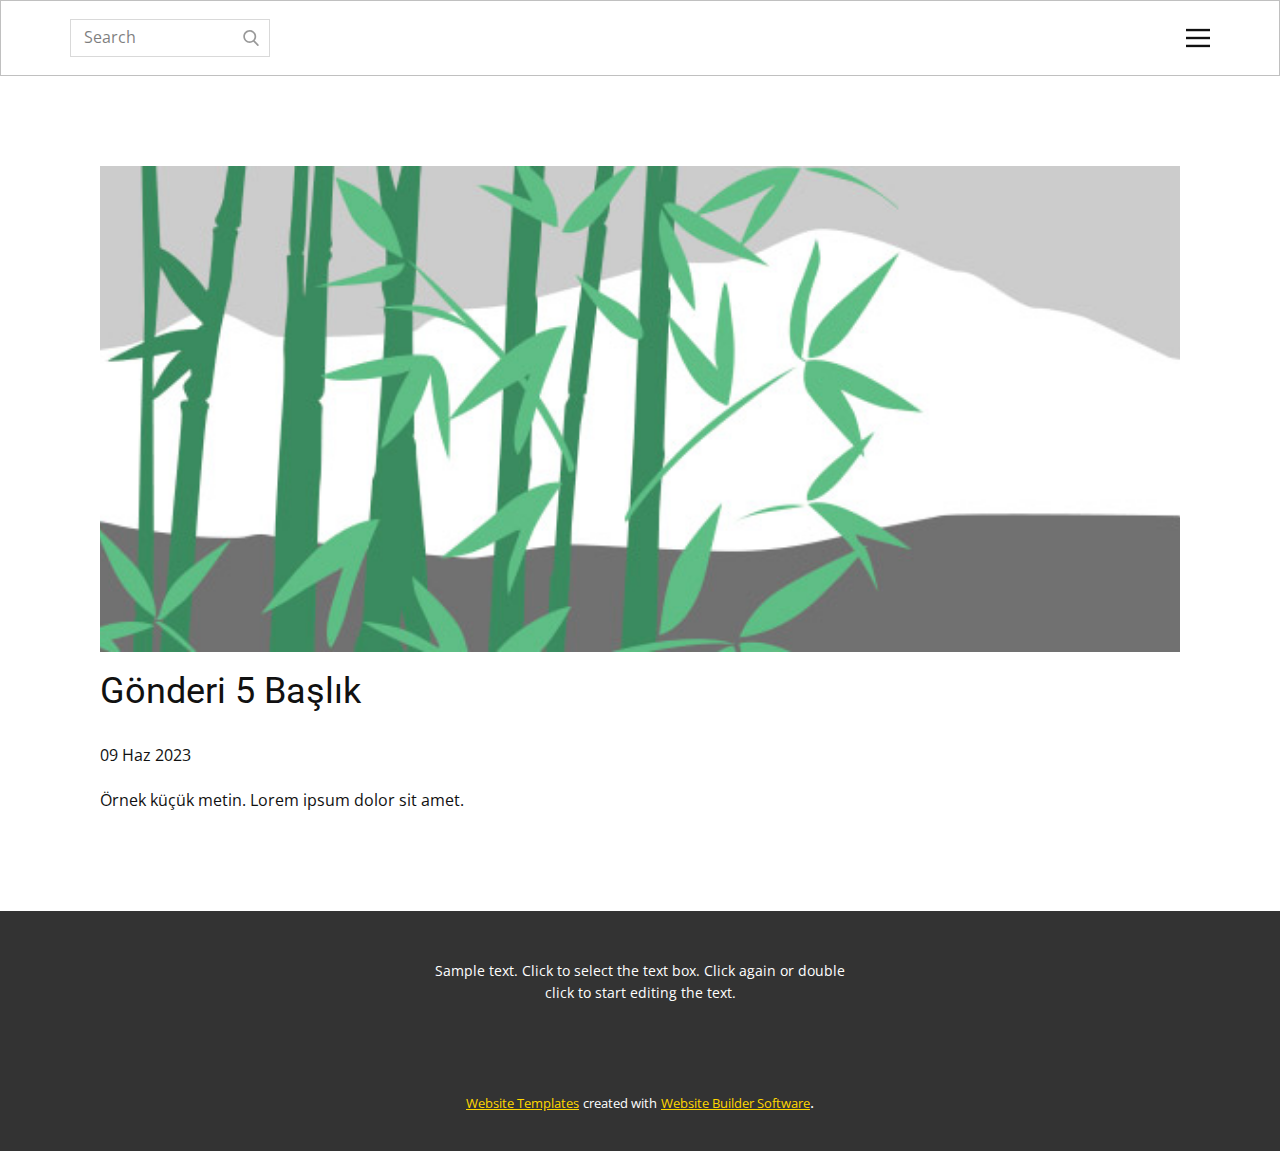
<file: bitirme proje/blog/gönderi-4.html>
<!DOCTYPE html>
<html style="font-size: 16px;" lang="tr"><head>
    <meta name="viewport" content="width=device-width, initial-scale=1.0">
    <meta charset="utf-8">
    <meta name="keywords" content="Gönderi 1 Başlık">
    <meta name="description" content="">
    <title>Gönderi 5 Başlık</title>
    <link rel="stylesheet" href="../nicepage.css" media="screen">
<link rel="stylesheet" href="../Post-Template.css" media="screen">
    <script class="u-script" type="text/javascript" src="../jquery.js" defer=""></script>
    <script class="u-script" type="text/javascript" src="../nicepage.js" defer=""></script>
    <meta name="generator" content="Nicepage 5.4.4, nicepage.com">
    <link id="u-theme-google-font" rel="stylesheet" href="https://fonts.googleapis.com/css?family=Roboto:100,100i,300,300i,400,400i,500,500i,700,700i,900,900i|Open+Sans:300,300i,400,400i,500,500i,600,600i,700,700i,800,800i">
    
    
    <script type="application/ld+json">{
		"@context": "http://schema.org",
		"@type": "Organization",
		"name": ""
}</script>
    <meta name="theme-color" content="#ffd600">
  <meta data-intl-tel-input-cdn-path="intlTelInput/"></head>
  <body class="u-body u-xl-mode" data-lang="tr"><header class="u-align-center-xs u-border-1 u-border-grey-25 u-clearfix u-header u-header" id="sec-fe27"><div class="u-clearfix u-sheet u-valign-middle u-sheet-1">
        <form action="#" method="get" class="u-border-1 u-border-grey-15 u-expanded-width-xs u-search u-search-right u-search-1">
          <button class="u-search-button" type="submit">
            <span class="u-search-icon u-spacing-10 u-text-grey-40">
              <svg class="u-svg-link" preserveAspectRatio="xMidYMin slice" viewBox="0 0 56.966 56.966" style=""><use xmlns:xlink="http://www.w3.org/1999/xlink" xlink:href="#svg-b04b"></use></svg>
              <svg xmlns="http://www.w3.org/2000/svg" xmlns:xlink="http://www.w3.org/1999/xlink" version="1.1" id="svg-b04b" x="0px" y="0px" viewBox="0 0 56.966 56.966" style="enable-background:new 0 0 56.966 56.966;" xml:space="preserve" class="u-svg-content"><path d="M55.146,51.887L41.588,37.786c3.486-4.144,5.396-9.358,5.396-14.786c0-12.682-10.318-23-23-23s-23,10.318-23,23  s10.318,23,23,23c4.761,0,9.298-1.436,13.177-4.162l13.661,14.208c0.571,0.593,1.339,0.92,2.162,0.92  c0.779,0,1.518-0.297,2.079-0.837C56.255,54.982,56.293,53.08,55.146,51.887z M23.984,6c9.374,0,17,7.626,17,17s-7.626,17-17,17  s-17-7.626-17-17S14.61,6,23.984,6z"></path><g></g><g></g><g></g><g></g><g></g><g></g><g></g><g></g><g></g><g></g><g></g><g></g><g></g><g></g><g></g></svg>
            </span>
          </button>
          <input class="u-search-input" type="search" name="search" value="" placeholder="Search">
        </form>
        <nav class="u-align-left u-menu u-menu-hamburger u-nav-spacing-25 u-offcanvas u-menu-1" data-responsive-from="XL">
          <div class="menu-collapse">
            <a class="u-button-style u-nav-link" href="#" style="padding: 4px 0px; font-size: calc(1em + 8px);" data-lang-en="{&quot;content&quot;:&quot;\n          <svg class=\&quot;u-svg-link\&quot; preserveAspectRatio=\&quot;xMidYMin slice\&quot; viewBox=\&quot;0 0 302 302\&quot; style=\&quot;\&quot;><use xmlns:xlink=\&quot;http://www.w3.org/1999/xlink\&quot; xlink:href=\&quot;#svg-7b92\&quot;></use></svg>\n          <svg xmlns=\&quot;http://www.w3.org/2000/svg\&quot; xmlns:xlink=\&quot;http://www.w3.org/1999/xlink\&quot; version=\&quot;1.1\&quot; id=\&quot;svg-7b92\&quot; x=\&quot;0px\&quot; y=\&quot;0px\&quot; viewBox=\&quot;0 0 302 302\&quot; style=\&quot;enable-background:new 0 0 302 302;\&quot; xml:space=\&quot;preserve\&quot; class=\&quot;u-svg-content\&quot;><g><rect y=\&quot;36\&quot; width=\&quot;302\&quot; height=\&quot;30\&quot;></rect><rect y=\&quot;236\&quot; width=\&quot;302\&quot; height=\&quot;30\&quot;></rect><rect y=\&quot;136\&quot; width=\&quot;302\&quot; height=\&quot;30\&quot;></rect>\n</g><g></g><g></g><g></g><g></g><g></g><g></g><g></g><g></g><g></g><g></g><g></g><g></g><g></g><g></g><g></g></svg>\n        &quot;,&quot;href&quot;:&quot;#&quot;}">
              <svg class="u-svg-link" preserveAspectRatio="xMidYMin slice" viewBox="0 0 302 302" style=""><use xmlns:xlink="http://www.w3.org/1999/xlink" xlink:href="#svg-7b92"></use></svg>
              <svg xmlns="http://www.w3.org/2000/svg" xmlns:xlink="http://www.w3.org/1999/xlink" version="1.1" id="svg-7b92" x="0px" y="0px" viewBox="0 0 302 302" style="enable-background:new 0 0 302 302;" xml:space="preserve" class="u-svg-content"><g><rect y="36" width="302" height="30"></rect><rect y="236" width="302" height="30"></rect><rect y="136" width="302" height="30"></rect>
</g><g></g><g></g><g></g><g></g><g></g><g></g><g></g><g></g><g></g><g></g><g></g><g></g><g></g><g></g><g></g></svg>
            </a>
          </div>
          <div class="u-nav-container">
            <ul class="u-nav u-unstyled u-nav-1"><li class="u-nav-item"><a class="u-button-style u-nav-link u-text-active-palette-1-base u-text-hover-palette-2-base" href="../Giriş.html" style="padding: 10px 20px;">Giriş</a>
</li><li class="u-nav-item"><a class="u-button-style u-nav-link u-text-active-palette-1-base u-text-hover-palette-2-base" href="../Hakkında.html" style="padding: 10px 20px;">Hakkında</a>
</li><li class="u-nav-item"><a class="u-button-style u-nav-link u-text-active-palette-1-base u-text-hover-palette-2-base" href="../İletişim.html" style="padding: 10px 20px;">İletişim</a>
</li><li class="u-nav-item"><a class="u-button-style u-nav-link u-text-active-palette-1-base u-text-hover-palette-2-base" href="../Sayfa-1.html" style="padding: 10px 20px;">Sayfa 1</a>
</li></ul>
          </div>
          <div class="u-nav-container-collapse">
            <div class="u-align-center u-black u-container-style u-inner-container-layout u-opacity u-opacity-95 u-sidenav">
              <div class="u-inner-container-layout u-sidenav-overflow">
                <div class="u-menu-close"></div>
                <ul class="u-align-center u-nav u-popupmenu-items u-unstyled u-nav-2"><li class="u-nav-item"><a class="u-button-style u-nav-link" href="../Giriş.html">Giriş</a>
</li><li class="u-nav-item"><a class="u-button-style u-nav-link" href="../Hakkında.html">Hakkında</a>
</li><li class="u-nav-item"><a class="u-button-style u-nav-link" href="../İletişim.html">İletişim</a>
</li><li class="u-nav-item"><a class="u-button-style u-nav-link" href="../Sayfa-1.html">Sayfa 1</a>
</li></ul>
              </div>
            </div>
            <div class="u-black u-menu-overlay u-opacity u-opacity-70"></div>
          </div>
        </nav>
      </div></header>
    <section class="u-align-center u-clearfix u-section-1" id="sec-170d">
      <div class="u-clearfix u-sheet u-valign-middle-md u-valign-middle-sm u-valign-middle-xs u-sheet-1"><!--post_details--><!--post_details_options_json--><!--{"source":""}--><!--/post_details_options_json--><!--blog_post-->
        <div class="u-container-style u-expanded-width u-post-details u-post-details-1">
          <div class="u-container-layout u-valign-middle u-container-layout-1"><!--blog_post_image-->
            <img alt="" class="u-blog-control u-expanded-width u-image u-image-default u-image-1" src="../images/68f64b9d.jpeg"><!--/blog_post_image--><!--blog_post_header-->
            <h2 class="u-blog-control u-text u-text-1">Gönderi 5 Başlık</h2><!--/blog_post_header--><!--blog_post_metadata-->
            <div class="u-blog-control u-metadata u-metadata-1"><!--blog_post_metadata_date-->
              <span class="u-meta-date u-meta-icon">09 Haz 2023</span><!--/blog_post_metadata_date--><!--blog_post_metadata_category-->
              <!--/blog_post_metadata_category--><!--blog_post_metadata_comments-->
              <!--/blog_post_metadata_comments-->
            </div><!--/blog_post_metadata--><!--blog_post_content-->
            <div class="u-align-justify u-blog-control u-post-content u-text u-text-2 fr-view">
  Örnek küçük metin. Lorem ipsum dolor sit amet.
  </div><!--/blog_post_content-->
          </div>
        </div><!--/blog_post--><!--/post_details-->
      </div>
    </section>
    
    
    <footer class="u-align-center u-clearfix u-footer u-grey-80 u-footer" id="sec-2012"><div class="u-clearfix u-sheet u-sheet-1">
        <p class="u-small-text u-text u-text-variant u-text-1" data-lang-en="Sample text. Click to select the text box. Click again or double click to start editing the text.">Sample text. Click to select the text box. Click again or double click to start editing the text.</p>
      </div></footer>
    <section class="u-backlink u-clearfix u-grey-80">
      <a class="u-link" href="https://nicepage.com/website-templates" target="_blank">
        <span>Website Templates</span>
      </a>
      <p class="u-text">
        <span>created with</span>
      </p>
      <a class="u-link" href="" target="_blank">
        <span>Website Builder Software</span>
      </a>. 
    </section>
  
</body></html>
</file>
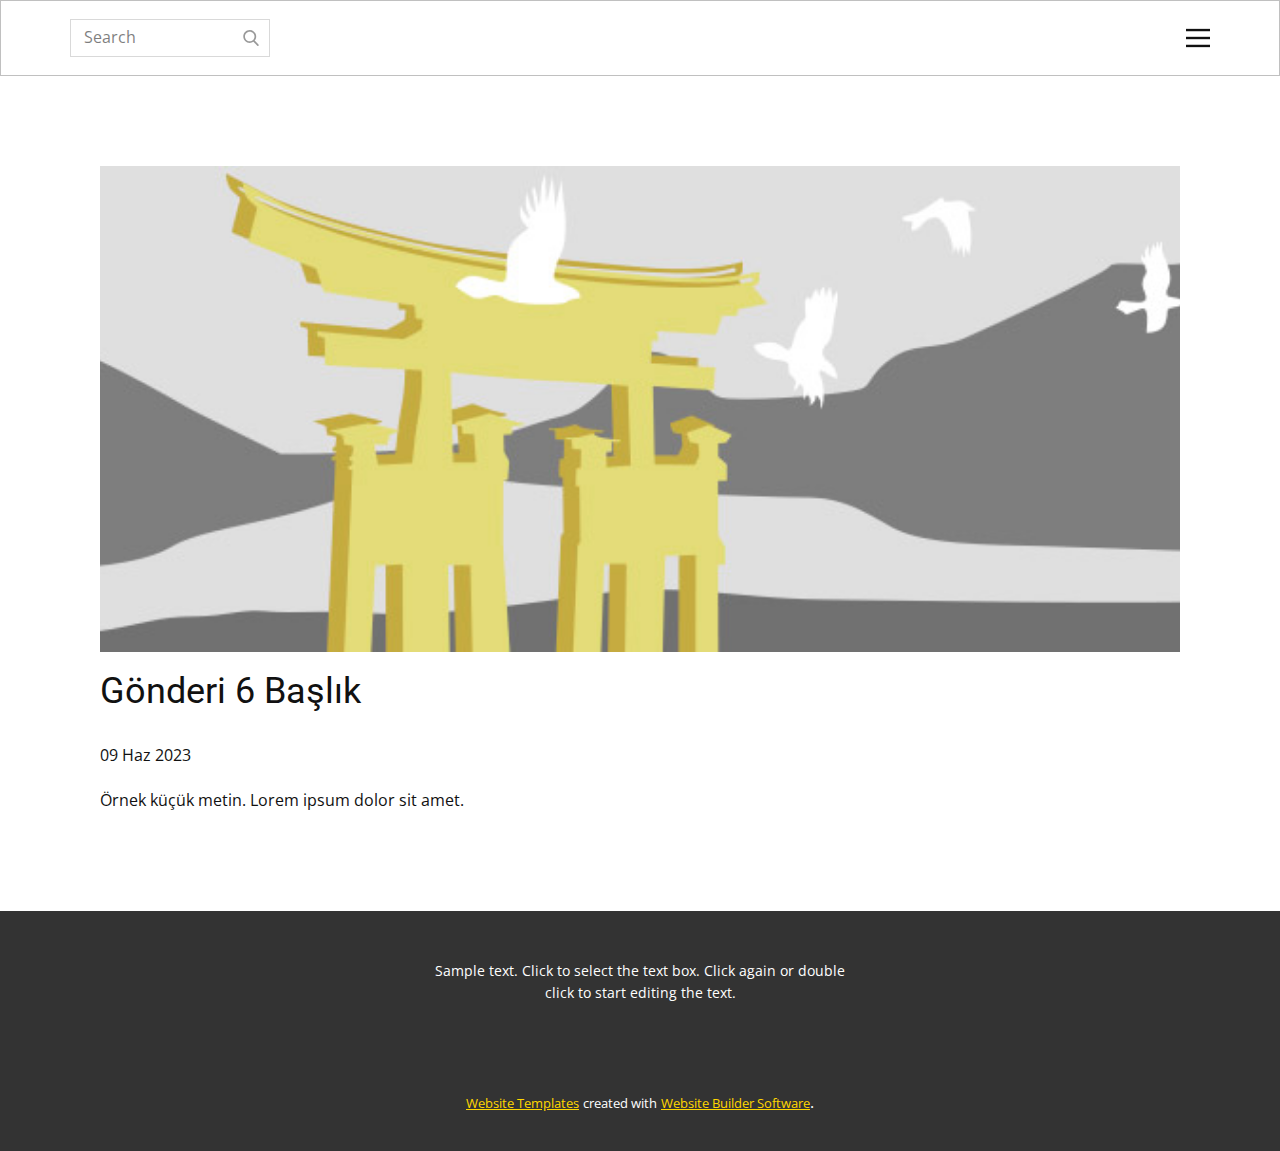
<file: bitirme proje/blog/gönderi-5.html>
<!DOCTYPE html>
<html style="font-size: 16px;" lang="tr"><head>
    <meta name="viewport" content="width=device-width, initial-scale=1.0">
    <meta charset="utf-8">
    <meta name="keywords" content="Gönderi 1 Başlık">
    <meta name="description" content="">
    <title>Gönderi 6 Başlık</title>
    <link rel="stylesheet" href="../nicepage.css" media="screen">
<link rel="stylesheet" href="../Post-Template.css" media="screen">
    <script class="u-script" type="text/javascript" src="../jquery.js" defer=""></script>
    <script class="u-script" type="text/javascript" src="../nicepage.js" defer=""></script>
    <meta name="generator" content="Nicepage 5.4.4, nicepage.com">
    <link id="u-theme-google-font" rel="stylesheet" href="https://fonts.googleapis.com/css?family=Roboto:100,100i,300,300i,400,400i,500,500i,700,700i,900,900i|Open+Sans:300,300i,400,400i,500,500i,600,600i,700,700i,800,800i">
    
    
    <script type="application/ld+json">{
		"@context": "http://schema.org",
		"@type": "Organization",
		"name": ""
}</script>
    <meta name="theme-color" content="#ffd600">
  <meta data-intl-tel-input-cdn-path="intlTelInput/"></head>
  <body class="u-body u-xl-mode" data-lang="tr"><header class="u-align-center-xs u-border-1 u-border-grey-25 u-clearfix u-header u-header" id="sec-fe27"><div class="u-clearfix u-sheet u-valign-middle u-sheet-1">
        <form action="#" method="get" class="u-border-1 u-border-grey-15 u-expanded-width-xs u-search u-search-right u-search-1">
          <button class="u-search-button" type="submit">
            <span class="u-search-icon u-spacing-10 u-text-grey-40">
              <svg class="u-svg-link" preserveAspectRatio="xMidYMin slice" viewBox="0 0 56.966 56.966" style=""><use xmlns:xlink="http://www.w3.org/1999/xlink" xlink:href="#svg-b04b"></use></svg>
              <svg xmlns="http://www.w3.org/2000/svg" xmlns:xlink="http://www.w3.org/1999/xlink" version="1.1" id="svg-b04b" x="0px" y="0px" viewBox="0 0 56.966 56.966" style="enable-background:new 0 0 56.966 56.966;" xml:space="preserve" class="u-svg-content"><path d="M55.146,51.887L41.588,37.786c3.486-4.144,5.396-9.358,5.396-14.786c0-12.682-10.318-23-23-23s-23,10.318-23,23  s10.318,23,23,23c4.761,0,9.298-1.436,13.177-4.162l13.661,14.208c0.571,0.593,1.339,0.92,2.162,0.92  c0.779,0,1.518-0.297,2.079-0.837C56.255,54.982,56.293,53.08,55.146,51.887z M23.984,6c9.374,0,17,7.626,17,17s-7.626,17-17,17  s-17-7.626-17-17S14.61,6,23.984,6z"></path><g></g><g></g><g></g><g></g><g></g><g></g><g></g><g></g><g></g><g></g><g></g><g></g><g></g><g></g><g></g></svg>
            </span>
          </button>
          <input class="u-search-input" type="search" name="search" value="" placeholder="Search">
        </form>
        <nav class="u-align-left u-menu u-menu-hamburger u-nav-spacing-25 u-offcanvas u-menu-1" data-responsive-from="XL">
          <div class="menu-collapse">
            <a class="u-button-style u-nav-link" href="#" style="padding: 4px 0px; font-size: calc(1em + 8px);" data-lang-en="{&quot;content&quot;:&quot;\n          <svg class=\&quot;u-svg-link\&quot; preserveAspectRatio=\&quot;xMidYMin slice\&quot; viewBox=\&quot;0 0 302 302\&quot; style=\&quot;\&quot;><use xmlns:xlink=\&quot;http://www.w3.org/1999/xlink\&quot; xlink:href=\&quot;#svg-7b92\&quot;></use></svg>\n          <svg xmlns=\&quot;http://www.w3.org/2000/svg\&quot; xmlns:xlink=\&quot;http://www.w3.org/1999/xlink\&quot; version=\&quot;1.1\&quot; id=\&quot;svg-7b92\&quot; x=\&quot;0px\&quot; y=\&quot;0px\&quot; viewBox=\&quot;0 0 302 302\&quot; style=\&quot;enable-background:new 0 0 302 302;\&quot; xml:space=\&quot;preserve\&quot; class=\&quot;u-svg-content\&quot;><g><rect y=\&quot;36\&quot; width=\&quot;302\&quot; height=\&quot;30\&quot;></rect><rect y=\&quot;236\&quot; width=\&quot;302\&quot; height=\&quot;30\&quot;></rect><rect y=\&quot;136\&quot; width=\&quot;302\&quot; height=\&quot;30\&quot;></rect>\n</g><g></g><g></g><g></g><g></g><g></g><g></g><g></g><g></g><g></g><g></g><g></g><g></g><g></g><g></g><g></g></svg>\n        &quot;,&quot;href&quot;:&quot;#&quot;}">
              <svg class="u-svg-link" preserveAspectRatio="xMidYMin slice" viewBox="0 0 302 302" style=""><use xmlns:xlink="http://www.w3.org/1999/xlink" xlink:href="#svg-7b92"></use></svg>
              <svg xmlns="http://www.w3.org/2000/svg" xmlns:xlink="http://www.w3.org/1999/xlink" version="1.1" id="svg-7b92" x="0px" y="0px" viewBox="0 0 302 302" style="enable-background:new 0 0 302 302;" xml:space="preserve" class="u-svg-content"><g><rect y="36" width="302" height="30"></rect><rect y="236" width="302" height="30"></rect><rect y="136" width="302" height="30"></rect>
</g><g></g><g></g><g></g><g></g><g></g><g></g><g></g><g></g><g></g><g></g><g></g><g></g><g></g><g></g><g></g></svg>
            </a>
          </div>
          <div class="u-nav-container">
            <ul class="u-nav u-unstyled u-nav-1"><li class="u-nav-item"><a class="u-button-style u-nav-link u-text-active-palette-1-base u-text-hover-palette-2-base" href="../Giriş.html" style="padding: 10px 20px;">Giriş</a>
</li><li class="u-nav-item"><a class="u-button-style u-nav-link u-text-active-palette-1-base u-text-hover-palette-2-base" href="../Hakkında.html" style="padding: 10px 20px;">Hakkında</a>
</li><li class="u-nav-item"><a class="u-button-style u-nav-link u-text-active-palette-1-base u-text-hover-palette-2-base" href="../İletişim.html" style="padding: 10px 20px;">İletişim</a>
</li><li class="u-nav-item"><a class="u-button-style u-nav-link u-text-active-palette-1-base u-text-hover-palette-2-base" href="../Sayfa-1.html" style="padding: 10px 20px;">Sayfa 1</a>
</li></ul>
          </div>
          <div class="u-nav-container-collapse">
            <div class="u-align-center u-black u-container-style u-inner-container-layout u-opacity u-opacity-95 u-sidenav">
              <div class="u-inner-container-layout u-sidenav-overflow">
                <div class="u-menu-close"></div>
                <ul class="u-align-center u-nav u-popupmenu-items u-unstyled u-nav-2"><li class="u-nav-item"><a class="u-button-style u-nav-link" href="../Giriş.html">Giriş</a>
</li><li class="u-nav-item"><a class="u-button-style u-nav-link" href="../Hakkında.html">Hakkında</a>
</li><li class="u-nav-item"><a class="u-button-style u-nav-link" href="../İletişim.html">İletişim</a>
</li><li class="u-nav-item"><a class="u-button-style u-nav-link" href="../Sayfa-1.html">Sayfa 1</a>
</li></ul>
              </div>
            </div>
            <div class="u-black u-menu-overlay u-opacity u-opacity-70"></div>
          </div>
        </nav>
      </div></header>
    <section class="u-align-center u-clearfix u-section-1" id="sec-170d">
      <div class="u-clearfix u-sheet u-valign-middle-md u-valign-middle-sm u-valign-middle-xs u-sheet-1"><!--post_details--><!--post_details_options_json--><!--{"source":""}--><!--/post_details_options_json--><!--blog_post-->
        <div class="u-container-style u-expanded-width u-post-details u-post-details-1">
          <div class="u-container-layout u-valign-middle u-container-layout-1"><!--blog_post_image-->
            <img alt="" class="u-blog-control u-expanded-width u-image u-image-default u-image-1" src="../images/8ad73f3c.jpeg"><!--/blog_post_image--><!--blog_post_header-->
            <h2 class="u-blog-control u-text u-text-1">Gönderi 6 Başlık</h2><!--/blog_post_header--><!--blog_post_metadata-->
            <div class="u-blog-control u-metadata u-metadata-1"><!--blog_post_metadata_date-->
              <span class="u-meta-date u-meta-icon">09 Haz 2023</span><!--/blog_post_metadata_date--><!--blog_post_metadata_category-->
              <!--/blog_post_metadata_category--><!--blog_post_metadata_comments-->
              <!--/blog_post_metadata_comments-->
            </div><!--/blog_post_metadata--><!--blog_post_content-->
            <div class="u-align-justify u-blog-control u-post-content u-text u-text-2 fr-view">
  Örnek küçük metin. Lorem ipsum dolor sit amet.
  </div><!--/blog_post_content-->
          </div>
        </div><!--/blog_post--><!--/post_details-->
      </div>
    </section>
    
    
    <footer class="u-align-center u-clearfix u-footer u-grey-80 u-footer" id="sec-2012"><div class="u-clearfix u-sheet u-sheet-1">
        <p class="u-small-text u-text u-text-variant u-text-1" data-lang-en="Sample text. Click to select the text box. Click again or double click to start editing the text.">Sample text. Click to select the text box. Click again or double click to start editing the text.</p>
      </div></footer>
    <section class="u-backlink u-clearfix u-grey-80">
      <a class="u-link" href="https://nicepage.com/website-templates" target="_blank">
        <span>Website Templates</span>
      </a>
      <p class="u-text">
        <span>created with</span>
      </p>
      <a class="u-link" href="" target="_blank">
        <span>Website Builder Software</span>
      </a>. 
    </section>
  
</body></html>
</file>
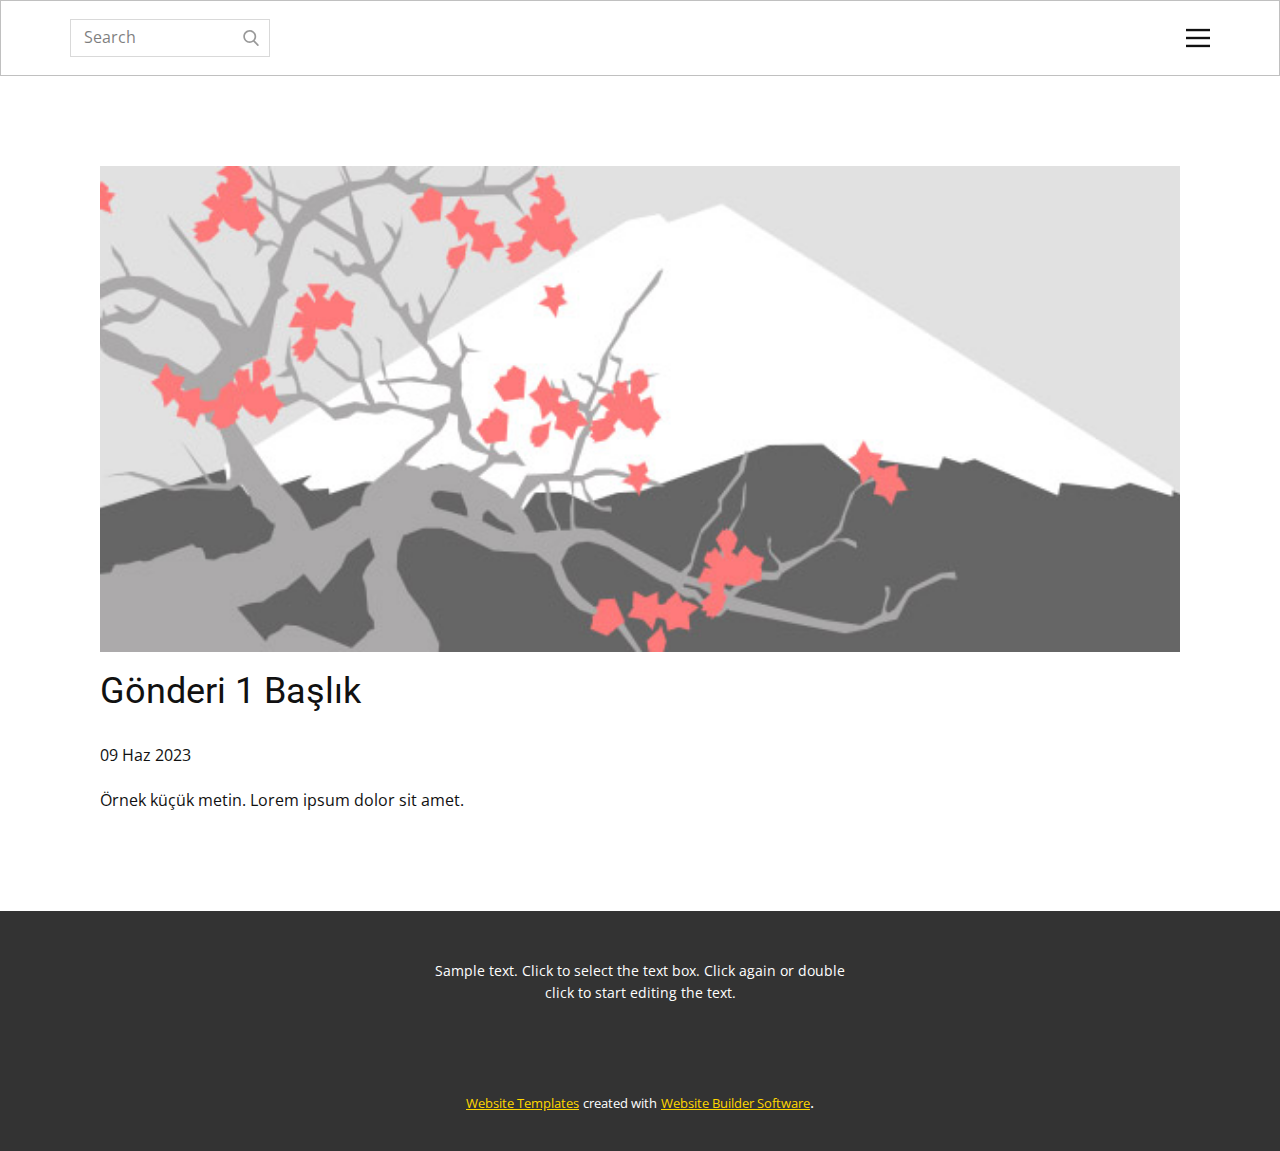
<file: bitirme proje/blog/gönderi.html>
<!DOCTYPE html>
<html style="font-size: 16px;" lang="tr"><head>
    <meta name="viewport" content="width=device-width, initial-scale=1.0">
    <meta charset="utf-8">
    <meta name="keywords" content="Gönderi 1 Başlık">
    <meta name="description" content="">
    <title>Gönderi 1 Başlık</title>
    <link rel="stylesheet" href="../nicepage.css" media="screen">
<link rel="stylesheet" href="../Post-Template.css" media="screen">
    <script class="u-script" type="text/javascript" src="../jquery.js" defer=""></script>
    <script class="u-script" type="text/javascript" src="../nicepage.js" defer=""></script>
    <meta name="generator" content="Nicepage 5.4.4, nicepage.com">
    <link id="u-theme-google-font" rel="stylesheet" href="https://fonts.googleapis.com/css?family=Roboto:100,100i,300,300i,400,400i,500,500i,700,700i,900,900i|Open+Sans:300,300i,400,400i,500,500i,600,600i,700,700i,800,800i">
    
    
    <script type="application/ld+json">{
		"@context": "http://schema.org",
		"@type": "Organization",
		"name": ""
}</script>
    <meta name="theme-color" content="#ffd600">
  <meta data-intl-tel-input-cdn-path="intlTelInput/"></head>
  <body class="u-body u-xl-mode" data-lang="tr"><header class="u-align-center-xs u-border-1 u-border-grey-25 u-clearfix u-header u-header" id="sec-fe27"><div class="u-clearfix u-sheet u-valign-middle u-sheet-1">
        <form action="#" method="get" class="u-border-1 u-border-grey-15 u-expanded-width-xs u-search u-search-right u-search-1">
          <button class="u-search-button" type="submit">
            <span class="u-search-icon u-spacing-10 u-text-grey-40">
              <svg class="u-svg-link" preserveAspectRatio="xMidYMin slice" viewBox="0 0 56.966 56.966" style=""><use xmlns:xlink="http://www.w3.org/1999/xlink" xlink:href="#svg-b04b"></use></svg>
              <svg xmlns="http://www.w3.org/2000/svg" xmlns:xlink="http://www.w3.org/1999/xlink" version="1.1" id="svg-b04b" x="0px" y="0px" viewBox="0 0 56.966 56.966" style="enable-background:new 0 0 56.966 56.966;" xml:space="preserve" class="u-svg-content"><path d="M55.146,51.887L41.588,37.786c3.486-4.144,5.396-9.358,5.396-14.786c0-12.682-10.318-23-23-23s-23,10.318-23,23  s10.318,23,23,23c4.761,0,9.298-1.436,13.177-4.162l13.661,14.208c0.571,0.593,1.339,0.92,2.162,0.92  c0.779,0,1.518-0.297,2.079-0.837C56.255,54.982,56.293,53.08,55.146,51.887z M23.984,6c9.374,0,17,7.626,17,17s-7.626,17-17,17  s-17-7.626-17-17S14.61,6,23.984,6z"></path><g></g><g></g><g></g><g></g><g></g><g></g><g></g><g></g><g></g><g></g><g></g><g></g><g></g><g></g><g></g></svg>
            </span>
          </button>
          <input class="u-search-input" type="search" name="search" value="" placeholder="Search">
        </form>
        <nav class="u-align-left u-menu u-menu-hamburger u-nav-spacing-25 u-offcanvas u-menu-1" data-responsive-from="XL">
          <div class="menu-collapse">
            <a class="u-button-style u-nav-link" href="#" style="padding: 4px 0px; font-size: calc(1em + 8px);" data-lang-en="{&quot;content&quot;:&quot;\n          <svg class=\&quot;u-svg-link\&quot; preserveAspectRatio=\&quot;xMidYMin slice\&quot; viewBox=\&quot;0 0 302 302\&quot; style=\&quot;\&quot;><use xmlns:xlink=\&quot;http://www.w3.org/1999/xlink\&quot; xlink:href=\&quot;#svg-7b92\&quot;></use></svg>\n          <svg xmlns=\&quot;http://www.w3.org/2000/svg\&quot; xmlns:xlink=\&quot;http://www.w3.org/1999/xlink\&quot; version=\&quot;1.1\&quot; id=\&quot;svg-7b92\&quot; x=\&quot;0px\&quot; y=\&quot;0px\&quot; viewBox=\&quot;0 0 302 302\&quot; style=\&quot;enable-background:new 0 0 302 302;\&quot; xml:space=\&quot;preserve\&quot; class=\&quot;u-svg-content\&quot;><g><rect y=\&quot;36\&quot; width=\&quot;302\&quot; height=\&quot;30\&quot;></rect><rect y=\&quot;236\&quot; width=\&quot;302\&quot; height=\&quot;30\&quot;></rect><rect y=\&quot;136\&quot; width=\&quot;302\&quot; height=\&quot;30\&quot;></rect>\n</g><g></g><g></g><g></g><g></g><g></g><g></g><g></g><g></g><g></g><g></g><g></g><g></g><g></g><g></g><g></g></svg>\n        &quot;,&quot;href&quot;:&quot;#&quot;}">
              <svg class="u-svg-link" preserveAspectRatio="xMidYMin slice" viewBox="0 0 302 302" style=""><use xmlns:xlink="http://www.w3.org/1999/xlink" xlink:href="#svg-7b92"></use></svg>
              <svg xmlns="http://www.w3.org/2000/svg" xmlns:xlink="http://www.w3.org/1999/xlink" version="1.1" id="svg-7b92" x="0px" y="0px" viewBox="0 0 302 302" style="enable-background:new 0 0 302 302;" xml:space="preserve" class="u-svg-content"><g><rect y="36" width="302" height="30"></rect><rect y="236" width="302" height="30"></rect><rect y="136" width="302" height="30"></rect>
</g><g></g><g></g><g></g><g></g><g></g><g></g><g></g><g></g><g></g><g></g><g></g><g></g><g></g><g></g><g></g></svg>
            </a>
          </div>
          <div class="u-nav-container">
            <ul class="u-nav u-unstyled u-nav-1"><li class="u-nav-item"><a class="u-button-style u-nav-link u-text-active-palette-1-base u-text-hover-palette-2-base" href="../Giriş.html" style="padding: 10px 20px;">Giriş</a>
</li><li class="u-nav-item"><a class="u-button-style u-nav-link u-text-active-palette-1-base u-text-hover-palette-2-base" href="../Hakkında.html" style="padding: 10px 20px;">Hakkında</a>
</li><li class="u-nav-item"><a class="u-button-style u-nav-link u-text-active-palette-1-base u-text-hover-palette-2-base" href="../İletişim.html" style="padding: 10px 20px;">İletişim</a>
</li><li class="u-nav-item"><a class="u-button-style u-nav-link u-text-active-palette-1-base u-text-hover-palette-2-base" href="../Sayfa-1.html" style="padding: 10px 20px;">Sayfa 1</a>
</li></ul>
          </div>
          <div class="u-nav-container-collapse">
            <div class="u-align-center u-black u-container-style u-inner-container-layout u-opacity u-opacity-95 u-sidenav">
              <div class="u-inner-container-layout u-sidenav-overflow">
                <div class="u-menu-close"></div>
                <ul class="u-align-center u-nav u-popupmenu-items u-unstyled u-nav-2"><li class="u-nav-item"><a class="u-button-style u-nav-link" href="../Giriş.html">Giriş</a>
</li><li class="u-nav-item"><a class="u-button-style u-nav-link" href="../Hakkında.html">Hakkında</a>
</li><li class="u-nav-item"><a class="u-button-style u-nav-link" href="../İletişim.html">İletişim</a>
</li><li class="u-nav-item"><a class="u-button-style u-nav-link" href="../Sayfa-1.html">Sayfa 1</a>
</li></ul>
              </div>
            </div>
            <div class="u-black u-menu-overlay u-opacity u-opacity-70"></div>
          </div>
        </nav>
      </div></header>
    <section class="u-align-center u-clearfix u-section-1" id="sec-170d">
      <div class="u-clearfix u-sheet u-valign-middle-md u-valign-middle-sm u-valign-middle-xs u-sheet-1"><!--post_details--><!--post_details_options_json--><!--{"source":""}--><!--/post_details_options_json--><!--blog_post-->
        <div class="u-container-style u-expanded-width u-post-details u-post-details-1">
          <div class="u-container-layout u-valign-middle u-container-layout-1"><!--blog_post_image-->
            <img alt="" class="u-blog-control u-expanded-width u-image u-image-default u-image-1" src="../images/0fd3416c.jpeg"><!--/blog_post_image--><!--blog_post_header-->
            <h2 class="u-blog-control u-text u-text-1">Gönderi 1 Başlık</h2><!--/blog_post_header--><!--blog_post_metadata-->
            <div class="u-blog-control u-metadata u-metadata-1"><!--blog_post_metadata_date-->
              <span class="u-meta-date u-meta-icon">09 Haz 2023</span><!--/blog_post_metadata_date--><!--blog_post_metadata_category-->
              <!--/blog_post_metadata_category--><!--blog_post_metadata_comments-->
              <!--/blog_post_metadata_comments-->
            </div><!--/blog_post_metadata--><!--blog_post_content-->
            <div class="u-align-justify u-blog-control u-post-content u-text u-text-2 fr-view">
  Örnek küçük metin. Lorem ipsum dolor sit amet.
  </div><!--/blog_post_content-->
          </div>
        </div><!--/blog_post--><!--/post_details-->
      </div>
    </section>
    
    
    <footer class="u-align-center u-clearfix u-footer u-grey-80 u-footer" id="sec-2012"><div class="u-clearfix u-sheet u-sheet-1">
        <p class="u-small-text u-text u-text-variant u-text-1" data-lang-en="Sample text. Click to select the text box. Click again or double click to start editing the text.">Sample text. Click to select the text box. Click again or double click to start editing the text.</p>
      </div></footer>
    <section class="u-backlink u-clearfix u-grey-80">
      <a class="u-link" href="https://nicepage.com/website-templates" target="_blank">
        <span>Website Templates</span>
      </a>
      <p class="u-text">
        <span>created with</span>
      </p>
      <a class="u-link" href="" target="_blank">
        <span>Website Builder Software</span>
      </a>. 
    </section>
  
</body></html>
</file>
<file: bitirme proje/Giriş.css>
.u-section-1 {
  background-image: linear-gradient(0deg, rgba(0,0,0,0.15), rgba(0,0,0,0.15)), url("images/pexels-photo-3136673.jpeg?rand=17c4");
  background-position: 50% 50%;
}

.u-section-1 .u-sheet-1 {
  min-height: 739px;
}

.u-section-1 .u-text-1 {
  font-size: 3.75rem;
  font-weight: 700;
  margin: 464px 57px 0;
}

.u-section-1 .u-icon-1 {
  height: 48px;
  width: 48px;
  margin: 20px auto 60px;
}

@media (max-width: 1199px) {
  .u-section-1 .u-sheet-1 {
    min-height: 771px;
  }

  .u-section-1 .u-text-1 {
    margin-top: 306px;
  }
}

@media (max-width: 991px) {
  .u-section-1 .u-sheet-1 {
    min-height: 591px;
  }

  .u-section-1 .u-text-1 {
    font-size: 3rem;
  }
}

@media (max-width: 767px) {
  .u-section-1 .u-sheet-1 {
    min-height: 443px;
  }
}

@media (max-width: 575px) {
  .u-section-1 .u-sheet-1 {
    min-height: 760px;
  }

  .u-section-1 .u-text-1 {
    font-size: 2.25rem;
    width: auto;
    margin-top: 110px;
    margin-left: 0;
    margin-right: 0;
  }
} .u-section-2 {
  background-image: none;
}

.u-section-2 .u-sheet-1 {
  min-height: 669px;
}

.u-section-2 .u-text-1 {
  width: 777px;
  font-weight: 700;
  font-size: 2.25rem;
  margin: 60px auto 0;
}

.u-section-2 .u-text-2 {
  width: 687px;
  font-size: 1rem;
  margin: 20px auto 0;
}

.u-section-2 .u-list-1 {
  margin-top: 30px;
  margin-bottom: 60px;
}

.u-section-2 .u-repeater-1 {
  grid-template-columns: calc(33.3333% - 6.66667px) calc(33.3333% - 6.66667px) calc(33.3333% - 6.66667px);
  grid-gap: 10px 10px;
  min-height: 331px;
}

.u-section-2 .u-container-layout-1 {
  padding: 30px;
}

.u-section-2 .u-icon-1 {
  height: 64px;
  width: 64px;
  background-image: none;
  color: rgb(255, 255, 255) !important;
  margin: 0 auto;
}

.u-section-2 .u-text-3 {
  font-size: 1.5rem;
  font-weight: 700;
  margin: 20px 8px 0;
}

.u-section-2 .u-text-4 {
  margin: 20px 0 0;
}

.u-section-2 .u-btn-1 {
  border-style: solid;
  font-weight: 700;
  text-transform: uppercase;
  margin: 20px auto 0;
}

.u-section-2 .u-container-layout-2 {
  padding: 30px;
}

.u-section-2 .u-icon-2 {
  height: 64px;
  width: 64px;
  background-image: none;
  margin: 0 auto;
}

.u-section-2 .u-text-5 {
  font-size: 1.5rem;
  font-weight: 700;
  margin: 20px 8px 0;
}

.u-section-2 .u-text-6 {
  margin: 20px 0 0;
}

.u-section-2 .u-btn-2 {
  border-style: solid;
  font-weight: 700;
  text-transform: uppercase;
  margin: 20px auto 0;
}

.u-section-2 .u-container-layout-3 {
  padding: 30px;
}

.u-section-2 .u-icon-3 {
  height: 64px;
  width: 64px;
  background-image: none;
  color: rgb(255, 255, 255) !important;
  margin: 0 auto;
}

.u-section-2 .u-text-7 {
  font-size: 1.5rem;
  font-weight: 700;
  margin: 20px 8px 0;
}

.u-section-2 .u-text-8 {
  margin: 20px 0 0;
}

.u-section-2 .u-btn-3 {
  border-style: solid;
  font-weight: 700;
  text-transform: uppercase;
  margin: 20px auto 0;
}

@media (max-width: 1199px) {
  .u-section-2 .u-sheet-1 {
    min-height: 611px;
  }

  .u-section-2 .u-list-1 {
    height: auto;
  }

  .u-section-2 .u-text-3 {
    margin-left: 0;
    margin-right: 0;
  }

  .u-section-2 .u-text-5 {
    margin-left: 0;
    margin-right: 0;
  }

  .u-section-2 .u-text-7 {
    margin-left: 0;
    margin-right: 0;
  }
}

@media (max-width: 991px) {
  .u-section-2 .u-sheet-1 {
    min-height: 965px;
  }

  .u-section-2 .u-text-1 {
    width: 720px;
  }

  .u-section-2 .u-repeater-1 {
    grid-template-columns: calc(50% - 5px) calc(50% - 5px);
  }
}

@media (max-width: 767px) {
  .u-section-2 .u-text-1 {
    width: 540px;
  }

  .u-section-2 .u-text-2 {
    width: 540px;
  }

  .u-section-2 .u-repeater-1 {
    grid-template-columns: 100%;
  }

  .u-section-2 .u-container-layout-1 {
    padding-left: 10px;
    padding-right: 10px;
  }

  .u-section-2 .u-container-layout-2 {
    padding-left: 10px;
    padding-right: 10px;
  }

  .u-section-2 .u-container-layout-3 {
    padding-left: 10px;
    padding-right: 10px;
  }
}

@media (max-width: 575px) {
  .u-section-2 .u-text-1 {
    width: 340px;
  }

  .u-section-2 .u-text-2 {
    width: 340px;
  }
} .u-section-3 {
  background-image: none;
}

.u-section-3 .u-sheet-1 {
  min-height: 654px;
}

.u-section-3 .u-layout-wrap-1 {
  margin-top: 60px;
  margin-bottom: 0;
}

.u-section-3 .u-layout-cell-1 {
  min-height: 534px;
}

.u-section-3 .u-container-layout-1 {
  padding: 30px;
}

.u-section-3 .u-text-1 {
  font-weight: 700;
  font-size: 2.25rem;
  margin: 0;
}

.u-section-3 .u-text-2 {
  line-height: 1.4;
  margin: 20px 0 0;
}

.u-section-3 .u-layout-cell-2 {
  min-height: 534px;
  background-image: none;
}

.u-section-3 .u-container-layout-2 {
  padding: 30px;
}

.u-section-3 .u-text-3 {
  font-weight: 700;
  margin: 100px 145px 0 0;
}

.u-section-3 .u-text-4 {
  margin: 20px 0 0;
}

.u-section-3 .u-gallery-1 {
  width: 1140px;
  height: 240px;
  margin: 30px auto 60px 0;
}

.u-section-3 .u-gallery-inner-1 {
  grid-template-columns: repeat(3, auto);
  grid-gap: 10px;
}

.u-section-3 .u-over-slide-1 {
  background-image: linear-gradient(0deg, rgba(0,0,0,0.2), rgba(0,0,0,0.2));
  padding: 20px;
}

.u-section-3 .u-gallery-item-2 {
  margin-top: 0;
  margin-bottom: 0;
}

.u-section-3 .u-over-slide-2 {
  background-image: linear-gradient(0deg, rgba(0,0,0,0.2), rgba(0,0,0,0.2));
  padding: 20px;
}

.u-section-3 .u-gallery-item-3 {
  margin-top: 0;
  margin-bottom: 0;
}

.u-section-3 .u-over-slide-3 {
  background-image: linear-gradient(0deg, rgba(0,0,0,0.2), rgba(0,0,0,0.2));
  padding: 20px;
}

@media (max-width: 1199px) {
  .u-section-3 .u-sheet-1 {
    min-height: 518px;
  }

  .u-section-3 .u-layout-cell-1 {
    min-height: 440px;
  }

  .u-section-3 .u-layout-cell-2 {
    min-height: 440px;
  }

  .u-section-3 .u-text-3 {
    margin-right: 45px;
  }

  .u-section-3 .u-gallery-1 {
    width: 940px;
    height: 198px;
  }
}

@media (max-width: 991px) {
  .u-section-3 .u-sheet-1 {
    min-height: 435px;
  }

  .u-section-3 .u-layout-cell-1 {
    min-height: 100px;
  }

  .u-section-3 .u-layout-cell-2 {
    min-height: 100px;
  }

  .u-section-3 .u-text-3 {
    margin-right: 0;
  }

  .u-section-3 .u-gallery-1 {
    width: 720px;
    height: 455px;
  }

  .u-section-3 .u-gallery-inner-1 {
    grid-template-columns: repeat(2, auto);
  }
}

@media (max-width: 767px) {
  .u-section-3 .u-sheet-1 {
    min-height: 1104px;
  }

  .u-section-3 .u-container-layout-1 {
    padding-left: 10px;
    padding-right: 10px;
  }

  .u-section-3 .u-container-layout-2 {
    padding-left: 10px;
    padding-right: 10px;
  }

  .u-section-3 .u-gallery-1 {
    width: 540px;
    height: 1024px;
  }

  .u-section-3 .u-gallery-inner-1 {
    grid-template-columns: repeat(1, auto);
  }
}

@media (max-width: 575px) {
  .u-section-3 .u-sheet-1 {
    min-height: 725px;
  }

  .u-section-3 .u-gallery-1 {
    width: 340px;
    height: 645px;
  }
} .u-section-4 {
  background-image: none;
}

.u-section-4 .u-sheet-1 {
  min-height: 462px;
}

.u-section-4 .u-layout-wrap-1 {
  margin-top: 60px;
  margin-bottom: 60px;
}

.u-section-4 .u-layout-cell-1 {
  min-height: 342px;
}

.u-section-4 .u-container-layout-1 {
  padding: 30px;
}

.u-section-4 .u-text-1 {
  margin-top: 0;
  font-size: 3.75rem;
  margin-bottom: 0;
  font-weight: 700;
}

.u-section-4 .u-layout-cell-2 {
  min-height: 342px;
}

.u-section-4 .u-container-layout-2 {
  padding: 30px;
}

.u-section-4 .u-text-2 {
  font-size: 2.25rem;
  margin: 234px 0 0 66px;
}

@media (max-width: 1199px) {
  .u-section-4 .u-sheet-1 {
    min-height: 402px;
  }

  .u-section-4 .u-layout-cell-1 {
    min-height: 321px;
  }

  .u-section-4 .u-layout-cell-2 {
    min-height: 223px;
  }

  .u-section-4 .u-text-2 {
    margin-left: 0;
  }
}

@media (max-width: 991px) {
  .u-section-4 .u-sheet-1 {
    min-height: 220px;
  }

  .u-section-4 .u-layout-cell-1 {
    min-height: 100px;
  }

  .u-section-4 .u-text-1 {
    font-size: 3rem;
  }

  .u-section-4 .u-layout-cell-2 {
    min-height: 100px;
  }

  .u-section-4 .u-text-2 {
    margin-top: 0;
  }
}

@media (max-width: 767px) {
  .u-section-4 .u-sheet-1 {
    min-height: 320px;
  }

  .u-section-4 .u-container-layout-1 {
    padding-left: 10px;
    padding-right: 10px;
  }

  .u-section-4 .u-container-layout-2 {
    padding-left: 10px;
    padding-right: 10px;
  }
} .u-section-5 {
  background-image: none;
}

.u-section-5 .u-sheet-1 {
  min-height: 500px;
}

.u-section-5 .u-layout-wrap-1 {
  margin-top: 60px;
  margin-bottom: 60px;
}

.u-section-5 .u-layout-cell-1 {
  min-height: 609px;
}

.u-section-5 .u-container-layout-1 {
  padding: 30px;
}

.u-section-5 .u-text-1 {
  font-weight: 700;
  margin: 20px 0 0;
}

.u-section-5 .u-text-2 {
  font-size: 1.25rem;
  line-height: 1.6;
  text-decoration: underline !important;
  margin: 20px 0 0;
}

.u-section-5 .u-group-1 {
  margin-top: 30px;
  margin-bottom: 0;
  min-height: 140px;
}

.u-section-5 .u-container-layout-2 {
  padding-left: 10px;
  padding-right: 10px;
}

.u-section-5 .u-text-3 {
  margin-top: 10px;
}

.u-section-5 .u-text-4 {
  font-size: 0.875rem;
  margin: 20px 0 0;
}

.u-section-5 .u-layout-cell-2 {
  min-height: 609px;
}

.u-section-5 .u-container-layout-3 {
  padding: 30px;
}

.u-section-5 .u-image-1 {
  width: 470px;
  height: 470px;
  background-image: url("images/pexels-photo-1231643.jpeg?rand=293d");
  background-position: 50% 50%;
  margin: 0 auto;
}

@media (max-width: 1199px) {
  .u-section-5 .u-sheet-1 {
    min-height: 393px;
  }

  .u-section-5 .u-layout-wrap-1 {
    position: relative;
  }

  .u-section-5 .u-layout-cell-1 {
    min-height: 502px;
  }

  .u-section-5 .u-text-1 {
    font-size: 2.25rem;
  }

  .u-section-5 .u-layout-cell-2 {
    min-height: 502px;
  }

  .u-section-5 .u-image-1 {
    width: 410px;
    height: 410px;
  }
}

@media (max-width: 991px) {
  .u-section-5 .u-sheet-1 {
    min-height: 276px;
  }

  .u-section-5 .u-layout-cell-1 {
    min-height: 100px;
  }

  .u-section-5 .u-layout-cell-2 {
    min-height: 385px;
  }

  .u-section-5 .u-image-1 {
    width: 300px;
    height: 300px;
  }
}

@media (max-width: 767px) {
  .u-section-5 .u-sheet-1 {
    min-height: 569px;
  }

  .u-section-5 .u-container-layout-1 {
    padding-left: 10px;
    padding-right: 10px;
  }

  .u-section-5 .u-layout-cell-2 {
    min-height: 356px;
  }

  .u-section-5 .u-container-layout-3 {
    padding-left: 10px;
    padding-right: 10px;
  }
}

@media (max-width: 575px) {
  .u-section-5 .u-sheet-1 {
    min-height: 355px;
  }

  .u-section-5 .u-layout-cell-2 {
    min-height: 224px;
  }
} .u-section-6 {
  background-image: none;
}

.u-section-6 .u-sheet-1 {
  min-height: 792px;
}

.u-section-6 .u-text-1 {
  font-size: 3.75rem;
  font-weight: 700;
  background-image: none;
  width: 338px;
  text-transform: none;
  margin: 60px auto 0;
}

.u-section-6 .u-text-2 {
  width: 731px;
  font-style: normal;
  margin: 20px auto 0;
}

.u-section-6 .u-accordion-1 {
  width: 891px;
  margin: 42px auto 60px;
}

.u-section-6 .u-accordion-link-1 {
  font-weight: 700;
  background-image: none;
  padding: 20px 30px;
}

.u-section-6 .u-icon-1 {
  height: 20px;
  width: 20px;
  color: rgb(153, 153, 153) !important;
}

.u-section-6 .u-accordion-pane-1 {
  min-height: 150px;
}

.u-section-6 .u-container-layout-1 {
  padding: 20px 30px;
}

.u-section-6 .u-accordion-link-2 {
  font-weight: 700;
  background-image: none;
  padding: 20px 30px;
}

.u-section-6 .u-icon-2 {
  height: 20px;
  width: 20px;
  color: rgb(153, 153, 153) !important;
}

.u-section-6 .u-accordion-pane-2 {
  min-height: 150px;
}

.u-section-6 .u-container-layout-2 {
  padding: 20px 30px;
}

.u-section-6 .u-accordion-link-3 {
  font-weight: 700;
  background-image: none;
  padding: 20px 30px;
}

.u-section-6 .u-icon-3 {
  height: 20px;
  width: 20px;
  color: rgb(153, 153, 153) !important;
}

.u-section-6 .u-accordion-pane-3 {
  min-height: 150px;
}

.u-section-6 .u-container-layout-3 {
  padding: 20px 30px;
}

.u-section-6 .u-accordion-link-4 {
  font-weight: 700;
  background-image: none;
  padding: 20px 30px;
}

.u-section-6 .u-icon-4 {
  height: 20px;
  width: 20px;
  color: rgb(153, 153, 153) !important;
}

.u-section-6 .u-accordion-pane-4 {
  min-height: 150px;
}

.u-section-6 .u-container-layout-4 {
  padding: 20px 30px;
}

@media (max-width: 991px) {
  .u-section-6 .u-text-2 {
    width: 720px;
  }

  .u-section-6 .u-accordion-1 {
    width: 720px;
  }
}

@media (max-width: 767px) {
  .u-section-6 .u-text-2 {
    width: 540px;
  }

  .u-section-6 .u-accordion-1 {
    width: 540px;
  }

  .u-section-6 .u-container-layout-1 {
    padding-left: 10px;
    padding-right: 10px;
  }

  .u-section-6 .u-container-layout-2 {
    padding-left: 10px;
    padding-right: 10px;
  }

  .u-section-6 .u-container-layout-3 {
    padding-left: 10px;
    padding-right: 10px;
  }

  .u-section-6 .u-container-layout-4 {
    padding-left: 10px;
    padding-right: 10px;
  }
}

@media (max-width: 575px) {
  .u-section-6 .u-text-1 {
    font-size: 3rem;
  }

  .u-section-6 .u-text-2 {
    width: 340px;
  }

  .u-section-6 .u-accordion-1 {
    width: 340px;
  }
} .u-section-7 {
  background-image: none;
}

.u-section-7 .u-sheet-1 {
  min-height: 462px;
}

.u-section-7 .u-layout-wrap-1 {
  margin: 29px auto 29px 0;
}

.u-section-7 .u-image-1 {
  min-height: 403px;
  background-image: url("images/lamborghinicarspeedprestige38570.jpeg");
  background-position: 50% 50%;
}

.u-section-7 .u-container-layout-1 {
  padding: 20px;
}

.u-section-7 .u-layout-cell-2 {
  min-height: 403px;
}

.u-section-7 .u-container-layout-2 {
  padding: 20px;
}

.u-section-7 .u-text-1 {
  font-weight: 700;
  font-size: 2.25rem;
  margin: 0 0 0 20px;
}

@media (max-width: 1199px) {
  .u-section-7 .u-sheet-1 {
    min-height: 391px;
  }

  .u-section-7 .u-layout-wrap-1 {
    margin-right: initial;
    margin-left: initial;
  }

  .u-section-7 .u-image-1 {
    min-height: 307px;
  }

  .u-section-7 .u-layout-cell-2 {
    min-height: 382px;
  }

  .u-section-7 .u-text-1 {
    margin-left: 0;
  }
}

@media (max-width: 991px) {
  .u-section-7 .u-sheet-1 {
    min-height: 313px;
  }

  .u-section-7 .u-image-1 {
    min-height: 254px;
  }

  .u-section-7 .u-layout-cell-2 {
    min-height: 100px;
  }
}

@media (max-width: 767px) {
  .u-section-7 .u-sheet-1 {
    min-height: 445px;
  }

  .u-section-7 .u-image-1 {
    min-height: 286px;
  }

  .u-section-7 .u-container-layout-1 {
    padding-left: 10px;
    padding-right: 10px;
  }

  .u-section-7 .u-container-layout-2 {
    padding-left: 10px;
    padding-right: 10px;
  }
}

@media (max-width: 575px) {
  .u-section-7 .u-sheet-1 {
    min-height: 339px;
  }

  .u-section-7 .u-image-1 {
    min-height: 180px;
  }

  .u-section-7 .u-text-1 {
    width: auto;
  }
} .u-section-8 {
  background-image: none;
}

.u-section-8 .u-sheet-1 {
  min-height: 613px;
}

.u-section-8 .u-layout-wrap-1 {
  margin: 67px auto 67px 0;
}

.u-section-8 .u-layout-cell-1 {
  min-height: 480px;
}

.u-section-8 .u-container-layout-1 {
  padding: 20px 60px 20px 20px;
}

.u-section-8 .u-text-1 {
  margin-top: 0;
  margin-bottom: 0;
}

.u-section-8 .u-text-2 {
  margin-bottom: 0;
  font-weight: 700;
  font-size: 2.25rem;
}

.u-section-8 .u-text-3 {
  font-size: 1.125rem;
}

.u-section-8 .u-layout-cell-2 {
  min-height: 480px;
}

.u-section-8 .u-container-layout-2 {
  padding: 20px;
}

.u-section-8 .u-form-1 {
  height: 312px;
  width: 530px;
  margin: 0;
}

.u-section-8 .u-btn-1 {
  border-style: solid;
  font-weight: 700;
  text-transform: uppercase;
}

.u-section-8 .u-social-icons-1 {
  white-space: nowrap;
  height: 26px;
  min-height: 16px;
  width: 98px;
  min-width: 68px;
  margin: 60px auto 0 0;
}

.u-section-8 .u-icon-1 {
  height: 100%;
}

.u-section-8 .u-icon-2 {
  height: 100%;
}

.u-section-8 .u-icon-3 {
  height: 100%;
}

@media (max-width: 1199px) {
  .u-section-8 .u-sheet-1 {
    min-height: 529px;
  }

  .u-section-8 .u-layout-wrap-1 {
    margin-right: initial;
    margin-left: initial;
  }

  .u-section-8 .u-layout-cell-1 {
    min-height: 396px;
  }

  .u-section-8 .u-text-1 {
    position: relative;
  }

  .u-section-8 .u-text-2 {
    position: relative;
  }

  .u-section-8 .u-text-3 {
    position: relative;
  }

  .u-section-8 .u-layout-cell-2 {
    min-height: 396px;
  }

  .u-section-8 .u-form-1 {
    width: 430px;
  }

  .u-section-8 .u-social-icons-1 {
    margin-right: NaNpx;
  }
}

@media (max-width: 991px) {
  .u-section-8 .u-sheet-1 {
    min-height: 233px;
  }

  .u-section-8 .u-layout-cell-1 {
    min-height: 100px;
  }

  .u-section-8 .u-container-layout-1 {
    padding-right: 30px;
  }

  .u-section-8 .u-layout-cell-2 {
    min-height: 100px;
  }

  .u-section-8 .u-form-1 {
    width: 320px;
  }
}

@media (max-width: 767px) {
  .u-section-8 .u-sheet-1 {
    min-height: 333px;
  }

  .u-section-8 .u-container-layout-1 {
    padding-right: 10px;
    padding-left: 10px;
  }

  .u-section-8 .u-container-layout-2 {
    padding-left: 10px;
    padding-right: 10px;
  }
}
</file>
<file: bitirme proje/Hakkında.css>
.u-section-1 .u-sheet-1 {
  min-height: 400px;
}
</file>
<file: bitirme proje/İletişim.css>
.u-section-1 .u-sheet-1 {
  min-height: 400px;
}
</file>
<file: bitirme proje/Sayfa-1.css>
.u-section-1 {
  min-height: 959px;
}

.u-section-1 .u-image-1 {
  height: 657px;
  object-position: 50% 19.23%;
  background-position: 50% 19.23%;
  margin-top: 0;
  margin-bottom: 0;
  --animation-custom_in-translate_x: 0px;
  --animation-custom_in-translate_y: 300px;
  --animation-custom_in-opacity: 0;
  --animation-custom_in-rotate: 0deg;
  --animation-custom_in-scale: 0.3;
}

.u-section-1 .u-list-1 {
  width: 1140px;
  margin: -170px auto 0;
}

.u-section-1 .u-repeater-1 {
  grid-template-columns: repeat(3, calc(33.3333% - 6.66667px));
  min-height: 356px;
  grid-gap: 10px;
}

.u-section-1 .u-list-item-1 {
  background-image: none;
  --animation-custom_in-translate_x: 0px;
  --animation-custom_in-translate_y: 0px;
  --animation-custom_in-opacity: 0;
  --animation-custom_in-rotate: 0deg;
  --animation-custom_in-scale: 0.3;
}

.u-section-1 .u-container-layout-1 {
  padding: 30px 29px;
}

.u-section-1 .u-icon-1 {
  height: 85px;
  width: 85px;
  margin: 0 auto;
  padding: 0;
}

.u-section-1 .u-text-1 {
  font-size: 1.875rem;
  font-weight: 700;
  letter-spacing: 1px;
  margin: 20px 0 0;
}

.u-section-1 .u-text-2 {
  font-style: italic;
  font-size: 1.125rem;
  margin: 20px 0 0;
}

.u-section-1 .u-list-item-2 {
  background-image: none;
  --animation-custom_in-translate_x: 0px;
  --animation-custom_in-translate_y: 0px;
  --animation-custom_in-opacity: 0;
  --animation-custom_in-rotate: 0deg;
  --animation-custom_in-scale: 0.3;
}

.u-section-1 .u-container-layout-2 {
  padding: 30px 29px;
}

.u-section-1 .u-icon-2 {
  height: 85px;
  width: 85px;
  margin: 0 auto;
  padding: 0;
}

.u-section-1 .u-text-3 {
  font-size: 1.875rem;
  font-weight: 700;
  letter-spacing: 1px;
  margin: 20px 0 0;
}

.u-section-1 .u-text-4 {
  font-style: italic;
  font-size: 1.125rem;
  margin: 20px 0 0;
}

.u-section-1 .u-list-item-3 {
  background-image: none;
  --animation-custom_in-translate_x: 0px;
  --animation-custom_in-translate_y: 0px;
  --animation-custom_in-opacity: 0;
  --animation-custom_in-rotate: 0deg;
  --animation-custom_in-scale: 0.3;
}

.u-section-1 .u-container-layout-3 {
  padding: 30px 29px;
}

.u-section-1 .u-icon-3 {
  height: 85px;
  width: 85px;
  margin: 0 auto;
  padding: 0;
}

.u-section-1 .u-text-5 {
  font-size: 1.875rem;
  font-weight: 700;
  letter-spacing: 1px;
  margin: 20px 0 0;
}

.u-section-1 .u-text-6 {
  font-style: italic;
  font-size: 1.125rem;
  margin: 20px 0 0;
}

.u-section-1 .u-text-7 {
  --animation-custom_in-translate_x: 0px;
  --animation-custom_in-translate_y: 0px;
  --animation-custom_in-opacity: 0;
  --animation-custom_in-rotate: 0deg;
  --animation-custom_in-scale: 0.3;
  margin: 30px auto 60px;
}

.u-section-1 .u-btn-1 {
  background-image: none;
  border-style: solid;
  padding: 0;
}

@media (max-width: 1199px) {
   .u-section-1 {
    min-height: 885px;
  }

  .u-section-1 .u-image-1 {
    height: 591px;
  }

  .u-section-1 .u-list-1 {
    width: 940px;
    margin-top: -104px;
  }

  .u-section-1 .u-repeater-1 {
    grid-template-columns: repeat(3, calc(33.333333333333336% - 6.66667px));
    min-height: 292px;
  }

  .u-section-1 .u-text-1 {
    font-size: 1.5rem;
  }

  .u-section-1 .u-text-3 {
    font-size: 1.5rem;
  }

  .u-section-1 .u-text-5 {
    font-size: 1.5rem;
  }

  .u-section-1 .u-text-7 {
    margin-bottom: 50px;
  }
}

@media (max-width: 991px) {
  .u-section-1 .u-list-1 {
    width: 720px;
  }

  .u-section-1 .u-repeater-1 {
    grid-template-columns: repeat(2, calc(50% - 5.0000025px));
    min-height: 686px;
  }
}

@media (max-width: 767px) {
  .u-section-1 .u-list-1 {
    width: 540px;
  }

  .u-section-1 .u-repeater-1 {
    grid-template-columns: 100%;
  }

  .u-section-1 .u-container-layout-1 {
    padding-left: 30px;
    padding-right: 30px;
  }

  .u-section-1 .u-container-layout-2 {
    padding-left: 30px;
    padding-right: 30px;
  }

  .u-section-1 .u-container-layout-3 {
    padding-left: 30px;
    padding-right: 30px;
  }
}

@media (max-width: 575px) {
   .u-section-1 {
    min-height: 1258px;
  }

  .u-section-1 .u-image-1 {
    height: 432px;
  }

  .u-section-1 .u-list-1 {
    width: 340px;
    margin-top: -57px;
  }

  .u-section-1 .u-container-layout-1 {
    padding-left: 20px;
    padding-right: 20px;
  }

  .u-section-1 .u-container-layout-2 {
    padding-left: 20px;
    padding-right: 20px;
  }

  .u-section-1 .u-container-layout-3 {
    padding-left: 20px;
    padding-right: 20px;
  }
}.u-section-2 .u-sheet-1 {
  min-height: 204px;
}

.u-section-2 .u-list-1 {
  grid-template-rows: repeat(3, auto);
  margin-top: 0;
  margin-bottom: 50px;
}

.u-section-2 .u-repeater-1 {
  grid-template-columns: repeat(3, 33.3333%);
  min-height: 154px;
  grid-gap: 0px;
}

.u-section-2 .u-list-item-1 {
  --animation-custom_in-translate_x: -300px;
  --animation-custom_in-translate_y: 0px;
  --animation-custom_in-opacity: 0;
  --animation-custom_in-rotate: 0deg;
  --animation-custom_in-scale: 1;
}

.u-section-2 .u-container-layout-1 {
  padding: 30px;
}

.u-section-2 .u-icon-1 {
  height: 65px;
  width: 65px;
  margin: 0 auto 0 0;
}

.u-section-2 .u-text-1 {
  font-weight: 500;
  margin: -44px 0 21px 87px;
}

.u-section-2 .u-list-item-2 {
  --animation-custom_in-translate_x: -300px;
  --animation-custom_in-translate_y: 0px;
  --animation-custom_in-opacity: 0;
  --animation-custom_in-rotate: 0deg;
  --animation-custom_in-scale: 1;
}

.u-section-2 .u-container-layout-2 {
  padding: 30px;
}

.u-section-2 .u-icon-2 {
  height: 65px;
  width: 65px;
  margin: 0 auto 0 0;
}

.u-section-2 .u-text-2 {
  font-weight: 500;
  margin: -44px 0 21px 87px;
}

.u-section-2 .u-list-item-3 {
  --animation-custom_in-translate_x: -300px;
  --animation-custom_in-translate_y: 0px;
  --animation-custom_in-opacity: 0;
  --animation-custom_in-rotate: 0deg;
  --animation-custom_in-scale: 1;
}

.u-section-2 .u-container-layout-3 {
  padding: 30px;
}

.u-section-2 .u-icon-3 {
  height: 65px;
  width: 65px;
  margin: 0 auto 0 0;
}

.u-section-2 .u-text-3 {
  font-weight: 500;
  margin: -44px 0 0 87px;
}

@media (max-width: 1199px) {
  .u-section-2 .u-repeater-1 {
    min-height: 127px;
  }

  .u-section-2 .u-icon-1 {
    margin-left: auto;
  }

  .u-section-2 .u-text-1 {
    width: auto;
    margin-top: 20px;
    margin-left: 0;
    margin-bottom: 0;
  }

  .u-section-2 .u-icon-2 {
    margin-left: auto;
  }

  .u-section-2 .u-text-2 {
    width: auto;
    margin-top: 20px;
    margin-left: 0;
    margin-bottom: 0;
  }

  .u-section-2 .u-icon-3 {
    margin-left: auto;
  }

  .u-section-2 .u-text-3 {
    margin-top: 20px;
    margin-left: 0;
    width: auto;
  }
}

@media (max-width: 991px) {
  .u-section-2 .u-repeater-1 {
    grid-template-columns: repeat(2, 50%);
    min-height: 292px;
  }
}

@media (max-width: 767px) {
  .u-section-2 .u-repeater-1 {
    grid-template-columns: 100%;
  }

  .u-section-2 .u-container-layout-1 {
    padding-left: 10px;
    padding-right: 10px;
  }

  .u-section-2 .u-text-1 {
    margin-bottom: 21px;
  }

  .u-section-2 .u-container-layout-2 {
    padding-left: 10px;
    padding-right: 10px;
  }

  .u-section-2 .u-text-2 {
    margin-bottom: 21px;
  }

  .u-section-2 .u-container-layout-3 {
    padding-left: 10px;
    padding-right: 10px;
  }
}.u-section-3 .u-sheet-1 {
  min-height: 338px;
}

.u-section-3 .u-layout-wrap-1 {
  margin-top: 60px;
  margin-bottom: 60px;
}

.u-section-3 .u-layout-cell-1 {
  min-height: 218px;
}

.u-section-3 .u-container-layout-1 {
  padding: 30px 0 30px 30px;
}

.u-section-3 .u-text-1 {
  font-size: 3rem;
  --animation-custom_in-scale: 0.3;
  --animation-custom_in-translate_x: -300px;
  --animation-custom_in-translate_y: 0px;
  margin: 0;
}

.u-section-3 .u-layout-cell-2 {
  min-height: 218px;
}

.u-section-3 .u-container-layout-2 {
  padding: 30px 0;
}

.u-section-3 .u-btn-1 {
  font-weight: 500;
  text-transform: uppercase;
  font-size: 1.25rem;
  letter-spacing: 2px;
  background-image: none;
  --animation-custom_in-translate_x: 300px;
  --animation-custom_in-translate_y: 0px;
  --animation-custom_in-opacity: 0;
  --animation-custom_in-rotate: 0deg;
  --animation-custom_in-scale: 1;
  margin: 0 0 0 auto;
  padding: 17px 49px 17px 47px;
}

@media (max-width: 1199px) {
  .u-section-3 .u-sheet-1 {
    min-height: 300px;
  }

  .u-section-3 .u-layout-cell-1 {
    min-height: 180px;
  }

  .u-section-3 .u-text-1 {
    font-size: 2.75rem;
    --animation-custom_in-rotate: 180deg;
  }

  .u-section-3 .u-layout-cell-2 {
    min-height: 180px;
  }
}

@media (max-width: 991px) {
  .u-section-3 .u-sheet-1 {
    min-height: 220px;
  }

  .u-section-3 .u-layout-cell-1 {
    min-height: 100px;
  }

  .u-section-3 .u-container-layout-1 {
    padding-right: 30px;
  }

  .u-section-3 .u-text-1 {
    font-size: 2.5rem;
    width: auto;
  }

  .u-section-3 .u-layout-cell-2 {
    min-height: 100px;
  }

  .u-section-3 .u-btn-1 {
    margin-right: auto;
  }
}

@media (max-width: 767px) {
  .u-section-3 .u-sheet-1 {
    min-height: 320px;
  }

  .u-section-3 .u-container-layout-1 {
    padding-right: 10px;
    padding-left: 10px;
  }
}

@media (max-width: 575px) {
  .u-section-3 .u-text-1 {
    font-size: 2.25rem;
  }
}.u-section-4 .u-sheet-1 {
  min-height: 2098px;
}

.u-section-4 .u-text-1 {
  --animation-custom_in-translate_x: 0px;
  --animation-custom_in-translate_y: 0px;
  --animation-custom_in-opacity: 0;
  --animation-custom_in-rotate: 0deg;
  --animation-custom_in-scale: 0.3;
  margin: 60px auto 0;
}

.u-section-4 .u-text-2 {
  font-style: italic;
  font-size: 1.125rem;
  width: 827px;
  --animation-custom_in-scale: 1;
  --animation-custom_in-translate_x: 0px;
  --animation-custom_in-translate_y: 300px;
  margin: 32px auto 0;
}

.u-section-4 .u-list-1 {
  width: 939px;
  grid-template-rows: repeat(3, auto);
  margin: 50px auto 0;
}

.u-section-4 .u-repeater-1 {
  grid-template-columns: repeat(1, 100%);
  min-height: 1548px;
  grid-gap: 0px;
}

.u-section-4 .u-container-layout-1 {
  padding: 0 30px 20px;
}

.u-section-4 .u-image-1 {
  width: 358px;
  height: 177px;
  --animation-custom_in-translate_x: -300px;
  --animation-custom_in-translate_y: 0px;
  --animation-custom_in-opacity: 0;
  --animation-custom_in-rotate: 0deg;
  --animation-custom_in-scale: 1;
  margin: 0 auto 0 0;
}

.u-section-4 .u-group-1 {
  width: 445px;
  min-height: 318px;
  height: auto;
  --animation-custom_in-translate_x: 300px;
  --animation-custom_in-translate_y: 0px;
  --animation-custom_in-opacity: 0;
  --animation-custom_in-rotate: 0deg;
  --animation-custom_in-scale: 1;
  margin: -177px 0 0 auto;
}

.u-section-4 .u-container-layout-2 {
  padding: 0 0 30px;
}

.u-section-4 .u-text-3 {
  margin: 0;
}

.u-section-4 .u-text-4 {
  margin: 25px 0 0;
}

.u-section-4 .u-text-5 {
  margin: 20px 0 0;
}

.u-section-4 .u-btn-1 {
  font-weight: 700;
  font-size: 0.9375rem;
  background-image: none;
  --animation-custom_in-translate_x: 0px;
  --animation-custom_in-translate_y: 0px;
  --animation-custom_in-opacity: 0;
  --animation-custom_in-rotate: 0deg;
  --animation-custom_in-scale: 0.3;
  margin: 20px auto 0 0;
  padding: 8px 33px;
}

.u-section-4 .u-container-layout-3 {
  padding: 0 30px 20px;
}

.u-section-4 .u-image-2 {
  width: 358px;
  height: 177px;
  --animation-custom_in-translate_x: -300px;
  --animation-custom_in-translate_y: 0px;
  --animation-custom_in-opacity: 0;
  --animation-custom_in-rotate: 0deg;
  --animation-custom_in-scale: 1;
  margin: 0 auto 0 0;
}

.u-section-4 .u-group-2 {
  width: 445px;
  min-height: 318px;
  height: auto;
  --animation-custom_in-translate_x: 300px;
  --animation-custom_in-translate_y: 0px;
  --animation-custom_in-opacity: 0;
  --animation-custom_in-rotate: 0deg;
  --animation-custom_in-scale: 1;
  margin: -177px 0 0 auto;
}

.u-section-4 .u-container-layout-4 {
  padding: 0 0 30px;
}

.u-section-4 .u-text-6 {
  margin: 0;
}

.u-section-4 .u-text-7 {
  margin: 25px 0 0;
}

.u-section-4 .u-text-8 {
  margin: 20px 0 0;
}

.u-section-4 .u-btn-2 {
  font-weight: 700;
  font-size: 0.9375rem;
  background-image: none;
  --animation-custom_in-translate_x: 0px;
  --animation-custom_in-translate_y: 0px;
  --animation-custom_in-opacity: 0;
  --animation-custom_in-rotate: 0deg;
  --animation-custom_in-scale: 0.3;
  margin: 20px auto 0 0;
  padding: 8px 33px;
}

.u-section-4 .u-container-layout-5 {
  padding: 0 30px 20px;
}

.u-section-4 .u-image-3 {
  width: 358px;
  height: 177px;
  --animation-custom_in-translate_x: -300px;
  --animation-custom_in-translate_y: 0px;
  --animation-custom_in-opacity: 0;
  --animation-custom_in-rotate: 0deg;
  --animation-custom_in-scale: 1;
  margin: 0 auto 0 0;
}

.u-section-4 .u-group-3 {
  width: 445px;
  min-height: 318px;
  height: auto;
  --animation-custom_in-translate_x: 300px;
  --animation-custom_in-translate_y: 0px;
  --animation-custom_in-opacity: 0;
  --animation-custom_in-rotate: 0deg;
  --animation-custom_in-scale: 1;
  margin: -177px 0 0 auto;
}

.u-section-4 .u-container-layout-6 {
  padding: 0 0 30px;
}

.u-section-4 .u-text-9 {
  margin: 0;
}

.u-section-4 .u-text-10 {
  margin: 25px 0 0;
}

.u-section-4 .u-text-11 {
  margin: 20px 0 0;
}

.u-section-4 .u-btn-3 {
  font-weight: 700;
  font-size: 0.9375rem;
  background-image: none;
  --animation-custom_in-translate_x: 0px;
  --animation-custom_in-translate_y: 0px;
  --animation-custom_in-opacity: 0;
  --animation-custom_in-rotate: 0deg;
  --animation-custom_in-scale: 0.3;
  margin: 20px auto 0 0;
  padding: 8px 33px;
}

.u-section-4 .u-container-layout-7 {
  padding: 0 30px 20px;
}

.u-section-4 .u-image-4 {
  width: 358px;
  height: 177px;
  --animation-custom_in-translate_x: -300px;
  --animation-custom_in-translate_y: 0px;
  --animation-custom_in-opacity: 0;
  --animation-custom_in-rotate: 0deg;
  --animation-custom_in-scale: 1;
  margin: 0 auto 0 0;
}

.u-section-4 .u-group-4 {
  width: 445px;
  min-height: 318px;
  height: auto;
  --animation-custom_in-translate_x: 300px;
  --animation-custom_in-translate_y: 0px;
  --animation-custom_in-opacity: 0;
  --animation-custom_in-rotate: 0deg;
  --animation-custom_in-scale: 1;
  margin: -177px 0 0 auto;
}

.u-section-4 .u-container-layout-8 {
  padding: 0 0 30px;
}

.u-section-4 .u-text-12 {
  margin: 0;
}

.u-section-4 .u-text-13 {
  margin: 25px 0 0;
}

.u-section-4 .u-text-14 {
  margin: 20px 0 0;
}

.u-section-4 .u-btn-4 {
  font-weight: 700;
  font-size: 0.9375rem;
  background-image: none;
  --animation-custom_in-translate_x: 0px;
  --animation-custom_in-translate_y: 0px;
  --animation-custom_in-opacity: 0;
  --animation-custom_in-rotate: 0deg;
  --animation-custom_in-scale: 0.3;
  margin: 20px auto 0 0;
  padding: 8px 33px;
}

.u-section-4 .u-container-layout-9 {
  padding: 0 30px 20px;
}

.u-section-4 .u-image-5 {
  width: 358px;
  height: 177px;
  --animation-custom_in-translate_x: -300px;
  --animation-custom_in-translate_y: 0px;
  --animation-custom_in-opacity: 0;
  --animation-custom_in-rotate: 0deg;
  --animation-custom_in-scale: 1;
  margin: 0 auto 0 0;
}

.u-section-4 .u-group-5 {
  width: 445px;
  min-height: 318px;
  height: auto;
  --animation-custom_in-translate_x: 300px;
  --animation-custom_in-translate_y: 0px;
  --animation-custom_in-opacity: 0;
  --animation-custom_in-rotate: 0deg;
  --animation-custom_in-scale: 1;
  margin: -177px 0 0 auto;
}

.u-section-4 .u-container-layout-10 {
  padding: 0 0 30px;
}

.u-section-4 .u-text-15 {
  margin: 0;
}

.u-section-4 .u-text-16 {
  margin: 25px 0 0;
}

.u-section-4 .u-text-17 {
  margin: 20px 0 0;
}

.u-section-4 .u-btn-5 {
  font-weight: 700;
  font-size: 0.9375rem;
  background-image: none;
  --animation-custom_in-translate_x: 0px;
  --animation-custom_in-translate_y: 0px;
  --animation-custom_in-opacity: 0;
  --animation-custom_in-rotate: 0deg;
  --animation-custom_in-scale: 0.3;
  margin: 20px auto 0 0;
  padding: 8px 33px;
}

.u-section-4 .u-text-18 {
  line-height: 1.2;
  font-size: 1rem;
  margin: 40px auto 60px;
}

.u-section-4 .u-btn-6 {
  background-image: none;
  padding: 0;
}

@media (max-width: 1199px) {
  .u-section-4 .u-repeater-1 {
    grid-template-columns: 100%;
  }

  .u-section-4 .u-group-1 {
    height: auto;
  }

  .u-section-4 .u-group-2 {
    height: auto;
  }

  .u-section-4 .u-group-3 {
    height: auto;
  }

  .u-section-4 .u-group-4 {
    height: auto;
  }

  .u-section-4 .u-group-5 {
    height: auto;
  }
}

@media (max-width: 991px) {
  .u-section-4 .u-text-2 {
    width: 720px;
  }

  .u-section-4 .u-list-1 {
    width: 720px;
  }

  .u-section-4 .u-container-layout-1 {
    padding-bottom: 30px;
  }

  .u-section-4 .u-group-1 {
    min-height: 282px;
    margin-top: 20px;
    margin-right: initial;
    margin-left: initial;
    width: auto;
  }

  .u-section-4 .u-container-layout-3 {
    padding-bottom: 30px;
  }

  .u-section-4 .u-group-2 {
    min-height: 282px;
    margin-top: 20px;
    margin-right: initial;
    margin-left: initial;
    width: auto;
  }

  .u-section-4 .u-container-layout-5 {
    padding-bottom: 30px;
  }

  .u-section-4 .u-group-3 {
    min-height: 282px;
    margin-top: 20px;
    margin-right: initial;
    margin-left: initial;
    width: auto;
  }

  .u-section-4 .u-container-layout-7 {
    padding-bottom: 30px;
  }

  .u-section-4 .u-group-4 {
    min-height: 282px;
    margin-top: 20px;
    margin-right: initial;
    margin-left: initial;
    width: auto;
  }

  .u-section-4 .u-container-layout-9 {
    padding-bottom: 30px;
  }

  .u-section-4 .u-group-5 {
    min-height: 282px;
    margin-top: 20px;
    margin-right: initial;
    margin-left: initial;
    width: auto;
  }
}

@media (max-width: 767px) {
  .u-section-4 .u-text-2 {
    width: 540px;
  }

  .u-section-4 .u-list-1 {
    width: 540px;
  }

  .u-section-4 .u-container-layout-1 {
    padding-left: 10px;
    padding-right: 10px;
  }

  .u-section-4 .u-container-layout-3 {
    padding-left: 10px;
    padding-right: 10px;
  }

  .u-section-4 .u-container-layout-5 {
    padding-left: 10px;
    padding-right: 10px;
  }

  .u-section-4 .u-container-layout-7 {
    padding-left: 10px;
    padding-right: 10px;
  }

  .u-section-4 .u-container-layout-9 {
    padding-left: 10px;
    padding-right: 10px;
  }
}

@media (max-width: 575px) {
  .u-section-4 .u-text-2 {
    width: 340px;
  }

  .u-section-4 .u-list-1 {
    width: 340px;
  }

  .u-section-4 .u-image-1 {
    width: 320px;
    height: 158px;
  }

  .u-section-4 .u-image-2 {
    width: 320px;
    height: 158px;
  }

  .u-section-4 .u-image-3 {
    width: 320px;
    height: 158px;
  }

  .u-section-4 .u-image-4 {
    width: 320px;
    height: 158px;
  }

  .u-section-4 .u-image-5 {
    width: 320px;
    height: 158px;
  }
}.u-section-5 .u-sheet-1 {
  min-height: 2137px;
}

.u-section-5 .u-text-1 {
  --animation-custom_in-translate_x: 0px;
  --animation-custom_in-translate_y: 0px;
  --animation-custom_in-opacity: 0;
  --animation-custom_in-rotate: 0deg;
  --animation-custom_in-scale: 0.3;
  margin: 60px auto 0;
}

.u-section-5 .u-text-2 {
  font-style: italic;
  font-size: 1.125rem;
  width: 827px;
  --animation-custom_in-scale: 1;
  --animation-custom_in-translate_x: 0px;
  --animation-custom_in-translate_y: 300px;
  margin: 32px auto 0;
}

.u-section-5 .u-list-1 {
  width: 939px;
  grid-template-rows: auto auto auto;
  margin: 50px auto 60px;
}

.u-section-5 .u-repeater-1 {
  grid-template-columns: 100%;
  min-height: 3561px;
  grid-gap: 0px 0px;
}

.u-section-5 .u-container-layout-1 {
  padding: 0 30px 20px;
}

.u-section-5 .u-image-1 {
  width: 402px;
  height: 217px;
  --animation-custom_in-translate_x: -300px;
  --animation-custom_in-translate_y: 0px;
  --animation-custom_in-opacity: 0;
  --animation-custom_in-rotate: 0deg;
  --animation-custom_in-scale: 1;
  margin: 0 auto 0 0;
}

.u-section-5 .u-group-1 {
  width: 445px;
  min-height: 318px;
  height: auto;
  --animation-custom_in-translate_x: 300px;
  --animation-custom_in-translate_y: 0px;
  --animation-custom_in-opacity: 0;
  --animation-custom_in-rotate: 0deg;
  --animation-custom_in-scale: 1;
  margin: -199px 0 0 auto;
}

.u-section-5 .u-container-layout-2 {
  padding: 0 0 30px;
}

.u-section-5 .u-text-3 {
  margin: 0;
}

.u-section-5 .u-text-4 {
  margin: 25px 0 0;
}

.u-section-5 .u-text-5 {
  margin: 20px 0 0;
}

.u-section-5 .u-container-layout-3 {
  padding: 0 30px 20px;
}

.u-section-5 .u-image-2 {
  width: 402px;
  height: 217px;
  --animation-custom_in-translate_x: -300px;
  --animation-custom_in-translate_y: 0px;
  --animation-custom_in-opacity: 0;
  --animation-custom_in-rotate: 0deg;
  --animation-custom_in-scale: 1;
  margin: 0 auto 0 0;
}

.u-section-5 .u-group-2 {
  width: 445px;
  min-height: 318px;
  height: auto;
  --animation-custom_in-translate_x: 300px;
  --animation-custom_in-translate_y: 0px;
  --animation-custom_in-opacity: 0;
  --animation-custom_in-rotate: 0deg;
  --animation-custom_in-scale: 1;
  margin: -199px 0 0 auto;
}

.u-section-5 .u-container-layout-4 {
  padding: 0 0 30px;
}

.u-section-5 .u-text-6 {
  margin: 0;
}

.u-section-5 .u-text-7 {
  margin: 25px 0 0;
}

.u-section-5 .u-text-8 {
  margin: 20px 0 0;
}

.u-section-5 .u-container-layout-5 {
  padding: 0 30px 20px;
}

.u-section-5 .u-image-3 {
  width: 402px;
  height: 217px;
  --animation-custom_in-translate_x: -300px;
  --animation-custom_in-translate_y: 0px;
  --animation-custom_in-opacity: 0;
  --animation-custom_in-rotate: 0deg;
  --animation-custom_in-scale: 1;
  margin: 0 auto 0 0;
}

.u-section-5 .u-group-3 {
  width: 445px;
  min-height: 318px;
  height: auto;
  --animation-custom_in-translate_x: 300px;
  --animation-custom_in-translate_y: 0px;
  --animation-custom_in-opacity: 0;
  --animation-custom_in-rotate: 0deg;
  --animation-custom_in-scale: 1;
  margin: -199px 0 0 auto;
}

.u-section-5 .u-container-layout-6 {
  padding: 0 0 30px;
}

.u-section-5 .u-text-9 {
  margin: 0;
}

.u-section-5 .u-text-10 {
  margin: 25px 0 0;
}

.u-section-5 .u-text-11 {
  margin: 20px 0 0;
}

.u-section-5 .u-container-layout-7 {
  padding: 0 30px 20px;
}

.u-section-5 .u-image-4 {
  width: 402px;
  height: 217px;
  --animation-custom_in-translate_x: -300px;
  --animation-custom_in-translate_y: 0px;
  --animation-custom_in-opacity: 0;
  --animation-custom_in-rotate: 0deg;
  --animation-custom_in-scale: 1;
  margin: 0 auto 0 0;
}

.u-section-5 .u-group-4 {
  width: 445px;
  min-height: 318px;
  height: auto;
  --animation-custom_in-translate_x: 300px;
  --animation-custom_in-translate_y: 0px;
  --animation-custom_in-opacity: 0;
  --animation-custom_in-rotate: 0deg;
  --animation-custom_in-scale: 1;
  margin: -199px 0 0 auto;
}

.u-section-5 .u-container-layout-8 {
  padding: 0 0 30px;
}

.u-section-5 .u-text-12 {
  margin: 0;
}

.u-section-5 .u-text-13 {
  margin: 25px 0 0;
}

.u-section-5 .u-text-14 {
  margin: 20px 0 0;
}

.u-section-5 .u-container-layout-9 {
  padding: 0 30px 20px;
}

.u-section-5 .u-image-5 {
  width: 402px;
  height: 217px;
  --animation-custom_in-translate_x: -300px;
  --animation-custom_in-translate_y: 0px;
  --animation-custom_in-opacity: 0;
  --animation-custom_in-rotate: 0deg;
  --animation-custom_in-scale: 1;
  margin: 0 auto 0 0;
}

.u-section-5 .u-group-5 {
  width: 445px;
  min-height: 318px;
  height: auto;
  --animation-custom_in-translate_x: 300px;
  --animation-custom_in-translate_y: 0px;
  --animation-custom_in-opacity: 0;
  --animation-custom_in-rotate: 0deg;
  --animation-custom_in-scale: 1;
  margin: -199px 0 0 auto;
}

.u-section-5 .u-container-layout-10 {
  padding: 0 0 30px;
}

.u-section-5 .u-text-15 {
  margin: 0;
}

.u-section-5 .u-text-16 {
  margin: 25px 0 0;
}

.u-section-5 .u-text-17 {
  margin: 20px 0 0;
}

.u-section-5 .u-container-layout-11 {
  padding: 0 30px 20px;
}

.u-section-5 .u-image-6 {
  width: 402px;
  height: 217px;
  --animation-custom_in-translate_x: -300px;
  --animation-custom_in-translate_y: 0px;
  --animation-custom_in-opacity: 0;
  --animation-custom_in-rotate: 0deg;
  --animation-custom_in-scale: 1;
  margin: 0 auto 0 0;
}

.u-section-5 .u-group-6 {
  width: 445px;
  min-height: 318px;
  height: auto;
  --animation-custom_in-translate_x: 300px;
  --animation-custom_in-translate_y: 0px;
  --animation-custom_in-opacity: 0;
  --animation-custom_in-rotate: 0deg;
  --animation-custom_in-scale: 1;
  margin: -199px 0 0 auto;
}

.u-section-5 .u-container-layout-12 {
  padding: 0 0 30px;
}

.u-section-5 .u-text-18 {
  margin: 0;
}

.u-section-5 .u-text-19 {
  margin: 25px 0 0;
}

.u-section-5 .u-text-20 {
  margin: 20px 0 0;
}

.u-section-5 .u-container-layout-13 {
  padding: 0 30px 20px;
}

.u-section-5 .u-image-7 {
  width: 402px;
  height: 217px;
  --animation-custom_in-translate_x: -300px;
  --animation-custom_in-translate_y: 0px;
  --animation-custom_in-opacity: 0;
  --animation-custom_in-rotate: 0deg;
  --animation-custom_in-scale: 1;
  margin: 0 auto 0 0;
}

.u-section-5 .u-group-7 {
  width: 445px;
  min-height: 318px;
  height: auto;
  --animation-custom_in-translate_x: 300px;
  --animation-custom_in-translate_y: 0px;
  --animation-custom_in-opacity: 0;
  --animation-custom_in-rotate: 0deg;
  --animation-custom_in-scale: 1;
  margin: -199px 0 0 auto;
}

.u-section-5 .u-container-layout-14 {
  padding: 0 0 30px;
}

.u-section-5 .u-text-21 {
  margin: 0;
}

.u-section-5 .u-text-22 {
  margin: 25px 0 0;
}

.u-section-5 .u-text-23 {
  margin: 20px 0 0;
}

.u-section-5 .u-container-layout-15 {
  padding: 0 30px 20px;
}

.u-section-5 .u-image-8 {
  width: 402px;
  height: 217px;
  --animation-custom_in-translate_x: -300px;
  --animation-custom_in-translate_y: 0px;
  --animation-custom_in-opacity: 0;
  --animation-custom_in-rotate: 0deg;
  --animation-custom_in-scale: 1;
  margin: 0 auto 0 0;
}

.u-section-5 .u-group-8 {
  width: 445px;
  min-height: 318px;
  height: auto;
  --animation-custom_in-translate_x: 300px;
  --animation-custom_in-translate_y: 0px;
  --animation-custom_in-opacity: 0;
  --animation-custom_in-rotate: 0deg;
  --animation-custom_in-scale: 1;
  margin: -199px 0 0 auto;
}

.u-section-5 .u-container-layout-16 {
  padding: 0 0 30px;
}

.u-section-5 .u-text-24 {
  margin: 0;
}

.u-section-5 .u-text-25 {
  margin: 25px 0 0;
}

.u-section-5 .u-text-26 {
  margin: 20px 0 0;
}

.u-section-5 .u-container-layout-17 {
  padding: 0 30px 20px;
}

.u-section-5 .u-image-9 {
  width: 402px;
  height: 217px;
  --animation-custom_in-translate_x: -300px;
  --animation-custom_in-translate_y: 0px;
  --animation-custom_in-opacity: 0;
  --animation-custom_in-rotate: 0deg;
  --animation-custom_in-scale: 1;
  margin: 0 auto 0 0;
}

.u-section-5 .u-group-9 {
  width: 445px;
  min-height: 318px;
  height: auto;
  --animation-custom_in-translate_x: 300px;
  --animation-custom_in-translate_y: 0px;
  --animation-custom_in-opacity: 0;
  --animation-custom_in-rotate: 0deg;
  --animation-custom_in-scale: 1;
  margin: -199px 0 0 auto;
}

.u-section-5 .u-container-layout-18 {
  padding: 0 0 30px;
}

.u-section-5 .u-text-27 {
  margin: 0;
}

.u-section-5 .u-text-28 {
  margin: 25px 0 0;
}

.u-section-5 .u-text-29 {
  margin: 20px 0 0;
}

.u-section-5 .u-container-layout-19 {
  padding: 0 30px 20px;
}

.u-section-5 .u-image-10 {
  width: 402px;
  height: 217px;
  --animation-custom_in-translate_x: -300px;
  --animation-custom_in-translate_y: 0px;
  --animation-custom_in-opacity: 0;
  --animation-custom_in-rotate: 0deg;
  --animation-custom_in-scale: 1;
  margin: 0 auto 0 0;
}

.u-section-5 .u-group-10 {
  width: 445px;
  min-height: 318px;
  height: auto;
  --animation-custom_in-translate_x: 300px;
  --animation-custom_in-translate_y: 0px;
  --animation-custom_in-opacity: 0;
  --animation-custom_in-rotate: 0deg;
  --animation-custom_in-scale: 1;
  margin: -199px 0 0 auto;
}

.u-section-5 .u-container-layout-20 {
  padding: 0 0 30px;
}

.u-section-5 .u-text-30 {
  margin: 0;
}

.u-section-5 .u-text-31 {
  margin: 25px 0 0;
}

.u-section-5 .u-text-32 {
  margin: 20px 0 0;
}

@media (max-width: 1199px) {
  .u-section-5 .u-group-1 {
    height: auto;
  }

  .u-section-5 .u-group-2 {
    height: auto;
  }

  .u-section-5 .u-group-3 {
    height: auto;
  }

  .u-section-5 .u-group-4 {
    height: auto;
  }

  .u-section-5 .u-group-5 {
    height: auto;
  }

  .u-section-5 .u-group-6 {
    height: auto;
  }

  .u-section-5 .u-group-7 {
    height: auto;
  }

  .u-section-5 .u-group-8 {
    height: auto;
  }

  .u-section-5 .u-group-9 {
    height: auto;
  }

  .u-section-5 .u-group-10 {
    height: auto;
  }
}

@media (max-width: 991px) {
  .u-section-5 .u-text-2 {
    width: 720px;
  }

  .u-section-5 .u-list-1 {
    width: 720px;
  }

  .u-section-5 .u-container-layout-1 {
    padding-bottom: 30px;
  }

  .u-section-5 .u-group-1 {
    min-height: 282px;
    margin-top: 20px;
    margin-right: initial;
    margin-left: initial;
    width: auto;
  }

  .u-section-5 .u-container-layout-3 {
    padding-bottom: 30px;
  }

  .u-section-5 .u-group-2 {
    min-height: 282px;
    margin-top: 20px;
    margin-right: initial;
    margin-left: initial;
    width: auto;
  }

  .u-section-5 .u-container-layout-5 {
    padding-bottom: 30px;
  }

  .u-section-5 .u-group-3 {
    min-height: 282px;
    margin-top: 20px;
    margin-right: initial;
    margin-left: initial;
    width: auto;
  }

  .u-section-5 .u-container-layout-7 {
    padding-bottom: 30px;
  }

  .u-section-5 .u-group-4 {
    min-height: 282px;
    margin-top: 20px;
    margin-right: initial;
    margin-left: initial;
    width: auto;
  }

  .u-section-5 .u-container-layout-9 {
    padding-bottom: 30px;
  }

  .u-section-5 .u-group-5 {
    min-height: 282px;
    margin-top: 20px;
    margin-right: initial;
    margin-left: initial;
    width: auto;
  }

  .u-section-5 .u-container-layout-11 {
    padding-bottom: 30px;
  }

  .u-section-5 .u-group-6 {
    min-height: 282px;
    margin-top: 20px;
    margin-right: initial;
    margin-left: initial;
    width: auto;
  }

  .u-section-5 .u-container-layout-13 {
    padding-bottom: 30px;
  }

  .u-section-5 .u-group-7 {
    min-height: 282px;
    margin-top: 20px;
    margin-right: initial;
    margin-left: initial;
    width: auto;
  }

  .u-section-5 .u-container-layout-15 {
    padding-bottom: 30px;
  }

  .u-section-5 .u-group-8 {
    min-height: 282px;
    margin-top: 20px;
    margin-right: initial;
    margin-left: initial;
    width: auto;
  }

  .u-section-5 .u-container-layout-17 {
    padding-bottom: 30px;
  }

  .u-section-5 .u-group-9 {
    min-height: 282px;
    margin-top: 20px;
    margin-right: initial;
    margin-left: initial;
    width: auto;
  }

  .u-section-5 .u-container-layout-19 {
    padding-bottom: 30px;
  }

  .u-section-5 .u-group-10 {
    min-height: 282px;
    margin-top: 20px;
    margin-right: initial;
    margin-left: initial;
    width: auto;
  }
}

@media (max-width: 767px) {
  .u-section-5 .u-sheet-1 {
    min-height: 2082px;
  }

  .u-section-5 .u-text-2 {
    width: 540px;
  }

  .u-section-5 .u-list-1 {
    width: 540px;
  }

  .u-section-5 .u-container-layout-1 {
    padding-left: 10px;
    padding-right: 10px;
  }

  .u-section-5 .u-container-layout-3 {
    padding-left: 10px;
    padding-right: 10px;
  }

  .u-section-5 .u-container-layout-5 {
    padding-left: 10px;
    padding-right: 10px;
  }

  .u-section-5 .u-container-layout-7 {
    padding-left: 10px;
    padding-right: 10px;
  }

  .u-section-5 .u-container-layout-9 {
    padding-left: 10px;
    padding-right: 10px;
  }

  .u-section-5 .u-container-layout-11 {
    padding-left: 10px;
    padding-right: 10px;
  }

  .u-section-5 .u-container-layout-13 {
    padding-left: 10px;
    padding-right: 10px;
  }

  .u-section-5 .u-container-layout-15 {
    padding-left: 10px;
    padding-right: 10px;
  }

  .u-section-5 .u-container-layout-17 {
    padding-left: 10px;
    padding-right: 10px;
  }

  .u-section-5 .u-container-layout-19 {
    padding-left: 10px;
    padding-right: 10px;
  }
}

@media (max-width: 575px) {
  .u-section-5 .u-sheet-1 {
    min-height: 1975px;
  }

  .u-section-5 .u-text-2 {
    width: 340px;
  }

  .u-section-5 .u-list-1 {
    width: 340px;
  }

  .u-section-5 .u-image-1 {
    width: 320px;
    height: 173px;
  }

  .u-section-5 .u-image-2 {
    width: 320px;
    height: 173px;
  }

  .u-section-5 .u-image-3 {
    width: 320px;
    height: 173px;
  }

  .u-section-5 .u-image-4 {
    width: 320px;
    height: 173px;
  }

  .u-section-5 .u-image-5 {
    width: 320px;
    height: 173px;
  }

  .u-section-5 .u-image-6 {
    width: 320px;
    height: 173px;
  }

  .u-section-5 .u-image-7 {
    width: 320px;
    height: 173px;
  }

  .u-section-5 .u-image-8 {
    width: 320px;
    height: 173px;
  }

  .u-section-5 .u-image-9 {
    width: 320px;
    height: 173px;
  }

  .u-section-5 .u-image-10 {
    width: 320px;
    height: 173px;
  }
} .u-section-6 {
  background-image: none;
}

.u-section-6 .u-sheet-1 {
  min-height: 415px;
}

.u-section-6 .u-text-1 {
  font-size: 2.75rem;
  --animation-custom_in-translate_x: 0px;
  --animation-custom_in-translate_y: 0px;
  --animation-custom_in-opacity: 0;
  --animation-custom_in-rotate: 0deg;
  --animation-custom_in-scale: 0.3;
  margin: 60px auto 0 70px;
}

.u-section-6 .u-text-2 {
  font-size: 1.25rem;
  font-weight: 300;
  width: 780px;
  --animation-custom_in-translate_x: 0px;
  --animation-custom_in-translate_y: 300px;
  --animation-custom_in-opacity: 0;
  --animation-custom_in-rotate: 0deg;
  --animation-custom_in-scale: 0.3;
  margin: 30px auto 0;
}

.u-section-6 .u-btn-1 {
  font-size: 1.125rem;
  letter-spacing: 1px;
  text-transform: uppercase;
  font-weight: 500;
  background-image: none;
  --animation-custom_in-translate_x: 0px;
  --animation-custom_in-translate_y: 0px;
  --animation-custom_in-opacity: 0;
  --animation-custom_in-rotate: 0deg;
  --animation-custom_in-scale: 0.3;
  margin: 42px auto 60px;
  padding: 16px 62px 17px;
}

@media (max-width: 1199px) {
  .u-section-6 .u-sheet-1 {
    min-height: 392px;
  }

  .u-section-6 .u-text-1 {
    width: auto;
    margin-right: 70px;
    margin-left: 0;
  }
}

@media (max-width: 991px) {
  .u-section-6 .u-text-1 {
    margin-left: 70px;
  }

  .u-section-6 .u-text-2 {
    width: 720px;
  }
}

@media (max-width: 767px) {
  .u-section-6 .u-text-2 {
    width: 540px;
  }
}

@media (max-width: 575px) {
  .u-section-6 .u-sheet-1 {
    min-height: 482px;
  }

  .u-section-6 .u-text-1 {
    font-size: 1.875rem;
    margin-left: 0;
    margin-right: auto;
  }

  .u-section-6 .u-text-2 {
    width: auto;
    margin-left: 0;
    margin-right: 0;
  }
}.u-section-7 .u-sheet-1 {
  min-height: 800px;
}

.u-section-7 .u-shape-1 {
  width: 480px;
  background-image: none;
  height: 500px;
  margin: 235px auto 0 0;
}

.u-section-7 .u-image-1 {
  width: 533px;
  height: 612px;
  object-position: 50% 12.92%;
  background-position: 50% 49.22%;
  --animation-custom_in-translate_x: 0px;
  --animation-custom_in-translate_y: 300px;
  --animation-custom_in-opacity: 0;
  --animation-custom_in-rotate: 0deg;
  --animation-custom_in-scale: 0.3;
  margin: -667px auto 0 65px;
}

.u-section-7 .u-group-1 {
  width: 570px;
  min-height: 516px;
  background-image: none;
  --animation-custom_in-translate_x: 300px;
  --animation-custom_in-translate_y: 0px;
  --animation-custom_in-opacity: 0;
  --animation-custom_in-rotate: 0deg;
  --animation-custom_in-scale: 1;
  margin: -492px 22px 60px auto;
}

.u-section-7 .u-container-layout-1 {
  padding: 30px 60px;
}

.u-section-7 .u-text-1 {
  margin: 2px 0 0;
}

.u-section-7 .u-text-2 {
  line-height: 2;
  margin: 31px 0 0;
}

.u-section-7 .u-btn-1 {
  letter-spacing: 1px;
  font-size: 1.125rem;
  font-weight: 500;
  text-transform: uppercase;
  background-image: none;
  margin: 31px auto 0 0;
  padding: 16px 57px 17px 56px;
}

.u-section-7 .u-text-3 {
  font-size: 1rem;
  margin: 31px 0 0;
}

.u-section-7 .u-btn-2 {
  border-style: solid;
  padding: 0;
}

@media (max-width: 1199px) {
  .u-section-7 .u-sheet-1 {
    min-height: 808px;
  }

  .u-section-7 .u-shape-1 {
    width: 416px;
    height: 433px;
    margin-top: 60px;
  }

  .u-section-7 .u-image-1 {
    width: 465px;
    height: 548px;
    margin-top: -603px;
    margin-left: 53px;
  }

  .u-section-7 .u-group-1 {
    width: 470px;
    min-height: 558px;
    margin-top: -428px;
    margin-right: 0;
    margin-bottom: -110px;
  }

  .u-section-7 .u-container-layout-1 {
    padding-left: 40px;
    padding-right: 40px;
  }

  .u-section-7 .u-text-1 {
    font-size: 2.25rem;
  }
}

@media (max-width: 991px) {
  .u-section-7 .u-sheet-1 {
    min-height: 1081px;
  }

  .u-section-7 .u-group-1 {
    margin-top: -157px;
  }

  .u-section-7 .u-container-layout-1 {
    padding-left: 30px;
    padding-right: 30px;
  }
}

@media (max-width: 575px) {
  .u-section-7 .u-sheet-1 {
    min-height: 1117px;
  }

  .u-section-7 .u-shape-1 {
    height: 355px;
    width: 294px;
    margin-top: 115px;
  }

  .u-section-7 .u-image-1 {
    width: 294px;
    height: 364px;
    margin-top: -410px;
    margin-right: 0;
    margin-left: auto;
  }

  .u-section-7 .u-group-1 {
    margin-top: 71px;
    margin-bottom: 60px;
    margin-right: initial;
    margin-left: initial;
    width: auto;
  }

  .u-section-7 .u-container-layout-1 {
    padding-left: 10px;
    padding-right: 10px;
  }

  .u-section-7 .u-text-1 {
    font-size: 1.875rem;
  }
} .u-section-8 {
  background-image: none;
}

.u-section-8 .u-sheet-1 {
  min-height: 1001px;
}

.u-section-8 .u-gallery-1 {
  height: 472px;
  margin-top: 60px;
  margin-bottom: 0;
}

.u-section-8 .u-gallery-inner-1 {
  grid-template-columns: repeat(3, auto);
  grid-gap: 30px;
}

.u-section-8 .u-over-slide-1 {
  background-image: linear-gradient(0deg, rgba(0,0,0,0.2), rgba(0,0,0,0.2));
  padding: 20px;
}

.u-section-8 .u-over-slide-2 {
  background-image: linear-gradient(0deg, rgba(0,0,0,0.2), rgba(0,0,0,0.2));
  padding: 20px;
}

.u-section-8 .u-over-slide-3 {
  background-image: linear-gradient(0deg, rgba(0,0,0,0.2), rgba(0,0,0,0.2));
  padding: 20px;
}

.u-section-8 .u-over-slide-4 {
  background-image: linear-gradient(0deg, rgba(0,0,0,0.2), rgba(0,0,0,0.2));
  padding: 20px;
}

.u-section-8 .u-over-slide-5 {
  background-image: linear-gradient(0deg, rgba(0,0,0,0.2), rgba(0,0,0,0.2));
  padding: 20px;
}

.u-section-8 .u-over-slide-6 {
  background-image: linear-gradient(0deg, rgba(0,0,0,0.2), rgba(0,0,0,0.2));
  padding: 20px;
}

.u-section-8 .u-text-1 {
  font-size: 2.75rem;
  --animation-custom_in-translate_x: 0px;
  --animation-custom_in-translate_y: 0px;
  --animation-custom_in-opacity: 0;
  --animation-custom_in-rotate: 0deg;
  --animation-custom_in-scale: 0.3;
  margin: 60px auto 0;
}

.u-section-8 .u-text-2 {
  font-size: 1.25rem;
  font-weight: 300;
  width: 780px;
  --animation-custom_in-translate_x: 0px;
  --animation-custom_in-translate_y: 0px;
  --animation-custom_in-opacity: 0;
  --animation-custom_in-rotate: 0deg;
  --animation-custom_in-scale: 0.3;
  margin: 30px auto 0;
}

.u-section-8 .u-text-3 {
  font-size: 1rem;
  letter-spacing: 0px;
  font-style: italic;
  text-align: left;
  --animation-custom_in-translate_x: 0px;
  --animation-custom_in-translate_y: 0px;
  --animation-custom_in-opacity: 0;
  --animation-custom_in-rotate: 0deg;
  --animation-custom_in-scale: 0.3;
  margin: 42px auto 0;
}

.u-section-8 .u-btn-1 {
  border-style: solid;
  font-style: italic;
  padding: 0;
}

.u-section-8 .u-btn-2 {
  font-size: 1.125rem;
  letter-spacing: 1px;
  text-transform: uppercase;
  font-weight: 500;
  background-image: none;
  --animation-custom_in-translate_x: 0px;
  --animation-custom_in-translate_y: 300px;
  --animation-custom_in-opacity: 0;
  --animation-custom_in-rotate: 0deg;
  --animation-custom_in-scale: 1;
  margin: 45px auto 60px;
  padding: 16px 62px 17px;
}

@media (max-width: 1199px) {
  .u-section-8 .u-sheet-1 {
    min-height: 918px;
  }

  .u-section-8 .u-gallery-1 {
    height: 389px;
  }
}

@media (max-width: 991px) {
  .u-section-8 .u-sheet-1 {
    min-height: 1199px;
  }

  .u-section-8 .u-gallery-1 {
    height: 670px;
  }

  .u-section-8 .u-gallery-inner-1 {
    grid-template-columns: repeat(2, auto);
  }

  .u-section-8 .u-text-2 {
    width: 720px;
  }
}

@media (max-width: 767px) {
  .u-section-8 .u-sheet-1 {
    min-height: 2539px;
  }

  .u-section-8 .u-gallery-1 {
    height: 2010px;
  }

  .u-section-8 .u-gallery-inner-1 {
    grid-template-columns: repeat(1, auto);
  }

  .u-section-8 .u-text-2 {
    width: 540px;
  }
}

@media (max-width: 575px) {
  .u-section-8 .u-sheet-1 {
    min-height: 1795px;
  }

  .u-section-8 .u-gallery-1 {
    height: 1266px;
  }

  .u-section-8 .u-text-1 {
    font-size: 1.875rem;
  }

  .u-section-8 .u-text-2 {
    width: 340px;
  }
}.u-section-9 .u-sheet-1 {
  min-height: 850px;
}

.u-section-9 .u-shape-1 {
  height: 228px;
  margin-top: 60px;
  margin-bottom: 0;
  --animation-custom_in-translate_x: 50px;
  --animation-custom_in-translate_y: 0px;
  --animation-custom_in-opacity: 0;
  --animation-custom_in-rotate: 180deg;
  --animation-custom_in-scale: 0.3;
}

.u-section-9 .u-image-1 {
  height: 395px;
  width: 912px;
  object-position: 50% 9.15%;
  --animation-custom_in-translate_x: 0px;
  --animation-custom_in-translate_y: 0px;
  --animation-custom_in-opacity: 0;
  --animation-custom_in-rotate: 0deg;
  --animation-custom_in-scale: 0.3;
  margin: -311px auto 0;
}

.u-section-9 .u-text-1 {
  width: 645px;
  --animation-custom_in-translate_x: 0px;
  --animation-custom_in-translate_y: 0px;
  --animation-custom_in-opacity: 0;
  --animation-custom_in-rotate: 0deg;
  --animation-custom_in-scale: 0.3;
  margin: 45px auto 0;
}

.u-section-9 .u-text-2 {
  width: 645px;
  line-height: 1.8;
  --animation-custom_in-translate_x: 0px;
  --animation-custom_in-translate_y: 0px;
  --animation-custom_in-opacity: 0;
  --animation-custom_in-rotate: 0deg;
  --animation-custom_in-scale: 0.3;
  margin: 22px auto 0;
}

.u-section-9 .u-text-3 {
  width: 645px;
  font-size: 1rem;
  --animation-custom_in-translate_x: 0px;
  --animation-custom_in-translate_y: 0px;
  --animation-custom_in-opacity: 0;
  --animation-custom_in-rotate: 0deg;
  --animation-custom_in-scale: 0.3;
  margin: 20px auto 0;
}

.u-section-9 .u-btn-1 {
  border-style: solid;
  padding: 0;
}

.u-section-9 .u-btn-2 {
  font-weight: 500;
  font-size: 1.125rem;
  text-transform: uppercase;
  letter-spacing: 1px;
  background-image: none;
  --animation-custom_in-translate_x: 0px;
  --animation-custom_in-translate_y: 300px;
  --animation-custom_in-opacity: 0;
  --animation-custom_in-rotate: 0deg;
  --animation-custom_in-scale: 1;
  margin: 33px auto -23px;
  padding: 11px 46px 12px;
}

@media (max-width: 1199px) {
  .u-section-9 .u-image-1 {
    width: 820px;
  }
}

@media (max-width: 991px) {
  .u-section-9 .u-sheet-1 {
    min-height: 802px;
  }

  .u-section-9 .u-shape-1 {
    height: 204px;
  }

  .u-section-9 .u-image-1 {
    height: 359px;
    width: 600px;
  }
}

@media (max-width: 767px) {
  .u-section-9 .u-sheet-1 {
    min-height: 716px;
  }

  .u-section-9 .u-shape-1 {
    height: 142px;
    margin-top: 47px;
  }

  .u-section-9 .u-image-1 {
    height: 248px;
    width: 460px;
    margin-top: -195px;
  }

  .u-section-9 .u-text-1 {
    width: auto;
    margin-left: 0;
    margin-right: 0;
  }

  .u-section-9 .u-text-2 {
    width: auto;
    margin-left: 0;
    margin-right: 0;
  }

  .u-section-9 .u-text-3 {
    width: auto;
    margin-left: 0;
    margin-right: 0;
  }
}

@media (max-width: 575px) {
  .u-section-9 .u-sheet-1 {
    min-height: 663px;
  }

  .u-section-9 .u-shape-1 {
    height: 116px;
    margin-top: 45px;
  }

  .u-section-9 .u-image-1 {
    height: 183px;
    width: 291px;
    margin-top: -149px;
  }

  .u-section-9 .u-text-1 {
    margin-top: 33px;
  }
}.u-section-10 .u-sheet-1 {
  min-height: 494px;
}

.u-section-10 .u-layout-wrap-1 {
  margin-top: 60px;
  margin-bottom: 60px;
}

.u-section-10 .u-layout-cell-1 {
  min-height: 374px;
  --animation-custom_in-translate_x: 0px;
  --animation-custom_in-translate_y: 300px;
  --animation-custom_in-opacity: 0;
  --animation-custom_in-rotate: 0deg;
  --animation-custom_in-scale: 1;
}

.u-section-10 .u-container-layout-1 {
  padding: 45px 30px 30px;
}

.u-section-10 .u-text-1 {
  margin: 0;
}

.u-section-10 .u-text-2 {
  font-size: 1.125rem;
  margin: 20px 0 0;
}

.u-section-10 .u-form-1 {
  height: 103px;
  width: 305px;
  margin: 21px auto 0;
}

.u-section-10 .u-input-1 {
  height: 62px;
}

.u-section-10 .u-btn-1 {
  width: 100%;
  text-transform: uppercase;
  font-weight: 500;
  letter-spacing: 1px;
  padding: 18px 0;
}

.u-section-10 .u-layout-cell-2 {
  min-height: 374px;
  --animation-custom_in-translate_x: 0px;
  --animation-custom_in-translate_y: 300px;
  --animation-custom_in-opacity: 0;
  --animation-custom_in-rotate: 0deg;
  --animation-custom_in-scale: 1;
}

.u-section-10 .u-container-layout-2 {
  padding: 30px;
}

.u-section-10 .u-icon-1 {
  width: 64px;
  height: 64px;
  margin: 0 auto;
}

.u-section-10 .u-text-3 {
  margin: 20px 0 0;
}

.u-section-10 .u-text-4 {
  font-size: 1.125rem;
  margin: 20px 0 0;
}

.u-section-10 .u-btn-2 {
  font-weight: 500;
  text-transform: uppercase;
  font-size: 1.125rem;
  letter-spacing: 1px;
  background-image: none;
  margin: 30px auto 0;
  padding: 17px 49px 17px 47px;
}

.u-section-10 .u-layout-cell-3 {
  min-height: 374px;
  --animation-custom_in-translate_x: 0px;
  --animation-custom_in-translate_y: 300px;
  --animation-custom_in-opacity: 0;
  --animation-custom_in-rotate: 0deg;
  --animation-custom_in-scale: 1;
}

.u-section-10 .u-container-layout-3 {
  padding: 30px;
}

.u-section-10 .u-icon-2 {
  width: 64px;
  height: 64px;
  margin: 0 auto;
}

.u-section-10 .u-text-5 {
  margin: 20px 0 0;
}

.u-section-10 .u-text-6 {
  font-size: 1.125rem;
  margin: 20px 0 0;
}

.u-section-10 .u-btn-3 {
  font-weight: 500;
  text-transform: uppercase;
  font-size: 1.125rem;
  letter-spacing: 1px;
  background-image: none;
  margin: 30px auto 0;
  padding: 17px 49px 17px 47px;
}

@media (max-width: 1199px) {
  .u-section-10 .u-sheet-1 {
    min-height: 428px;
  }

  .u-section-10 .u-layout-cell-1 {
    min-height: 308px;
  }

  .u-section-10 .u-form-1 {
    width: 253px;
  }

  .u-section-10 .u-layout-cell-2 {
    min-height: 308px;
  }

  .u-section-10 .u-layout-cell-3 {
    min-height: 308px;
  }
}

@media (max-width: 991px) {
  .u-section-10 .u-sheet-1 {
    min-height: 220px;
  }

  .u-section-10 .u-layout-cell-1 {
    min-height: 343px;
  }

  .u-section-10 .u-container-layout-1 {
    padding-top: 30px;
  }

  .u-section-10 .u-text-1 {
    width: auto;
  }

  .u-section-10 .u-text-2 {
    width: auto;
  }

  .u-section-10 .u-form-1 {
    height: 136px;
    width: 276px;
  }

  .u-section-10 .u-layout-cell-2 {
    min-height: 100px;
  }

  .u-section-10 .u-layout-cell-3 {
    min-height: 314px;
  }

  .u-section-10 .u-text-5 {
    width: auto;
  }

  .u-section-10 .u-text-6 {
    width: auto;
  }
}

@media (max-width: 767px) {
  .u-section-10 .u-sheet-1 {
    min-height: 320px;
  }

  .u-section-10 .u-layout-cell-1 {
    min-height: 294px;
  }

  .u-section-10 .u-form-1 {
    width: 335px;
  }

  .u-section-10 .u-layout-cell-2 {
    min-height: 314px;
  }

  .u-section-10 .u-text-4 {
    width: auto;
  }

  .u-section-10 .u-layout-cell-3 {
    min-height: 100px;
  }

  .u-section-10 .u-container-layout-3 {
    padding-left: 10px;
    padding-right: 10px;
  }
}

@media (max-width: 575px) {
  .u-section-10 .u-layout-cell-1 {
    min-height: 100px;
  }

  .u-section-10 .u-container-layout-1 {
    padding-left: 10px;
    padding-right: 10px;
  }

  .u-section-10 .u-form-1 {
    width: 320px;
  }

  .u-section-10 .u-layout-cell-2 {
    min-height: 100px;
  }

  .u-section-10 .u-container-layout-2 {
    padding-left: 10px;
    padding-right: 10px;
  }
}
</file>
<file: bitirme proje/Blog-Template.css>
.u-section-1 .u-sheet-1 {
  min-height: 561px;
}

.u-section-1 .u-repeater-1 {
  margin-top: 60px;
  margin-bottom: 60px;
  min-height: 441px;
  grid-template-columns: calc(33.3333% - 15px) calc(33.3333% - 15px) calc(33.3333% - 15px);
  height: auto;
  grid-gap: 22px;
}

.u-section-1 .u-repeater-item-1 {
  background-image: none;
}

.u-section-1 .u-container-layout-1 {
  padding: 30px 20px;
}

.u-section-1 .u-text-1 {
  margin-top: 0;
  margin-bottom: 0;
}

.u-section-1 .u-image-1 {
  height: 222px;
  margin-top: 17px;
  margin-bottom: 0;
}

.u-section-1 .u-text-2 {
  margin-top: 20px;
  margin-bottom: 0;
}

.u-section-1 .u-btn-1 {
  background-image: none;
  border-style: none none solid;
  margin: 17px auto 0 0;
  padding: 0;
}

.u-section-1 .u-container-layout-2 {
  padding: 30px 20px;
}

.u-section-1 .u-text-3 {
  margin-top: 0;
  margin-bottom: 0;
}

.u-section-1 .u-image-2 {
  height: 222px;
  margin-top: 17px;
  margin-bottom: 0;
}

.u-section-1 .u-text-4 {
  margin-top: 20px;
  margin-bottom: 0;
}

.u-section-1 .u-btn-2 {
  background-image: none;
  border-style: none none solid;
  margin: 17px auto 0 0;
  padding: 0;
}

.u-section-1 .u-container-layout-3 {
  padding: 30px 20px;
}

.u-section-1 .u-text-5 {
  margin-top: 0;
  margin-bottom: 0;
}

.u-section-1 .u-image-3 {
  height: 222px;
  margin-top: 17px;
  margin-bottom: 0;
}

.u-section-1 .u-text-6 {
  margin-top: 20px;
  margin-bottom: 0;
}

.u-section-1 .u-btn-3 {
  background-image: none;
  border-style: none none solid;
  margin: 17px auto 0 0;
  padding: 0;
}

@media (max-width: 1199px) {
  .u-section-1 .u-sheet-1 {
    min-height: 484px;
  }

  .u-section-1 .u-repeater-1 {
    min-height: 364px;
    grid-template-columns: repeat(3, calc(33.333333333333336% - 15px));
  }
}

@media (max-width: 991px) {
  .u-section-1 .u-sheet-1 {
    min-height: 956px;
  }

  .u-section-1 .u-repeater-1 {
    min-height: 836px;
    grid-template-columns: repeat(2, calc(50% - 11.25px));
  }
}

@media (max-width: 767px) {
  .u-section-1 .u-repeater-1 {
    grid-template-columns: 100%;
  }

  .u-section-1 .u-container-layout-1 {
    padding-left: 10px;
    padding-right: 10px;
  }

  .u-section-1 .u-image-1 {
    height: 278px;
  }

  .u-section-1 .u-container-layout-2 {
    padding-left: 10px;
    padding-right: 10px;
  }

  .u-section-1 .u-image-2 {
    height: 278px;
  }

  .u-section-1 .u-container-layout-3 {
    padding-left: 10px;
    padding-right: 10px;
  }

  .u-section-1 .u-image-3 {
    height: 278px;
  }
}
</file>
<file: bitirme proje/Post-Template.css>
.u-section-1 .u-sheet-1 {
  min-height: 835px;
}

.u-section-1 .u-post-details-1 {
  min-height: 375px;
  margin-top: 60px;
  margin-bottom: -10px;
}

.u-section-1 .u-container-layout-1 {
  padding: 30px;
}

.u-section-1 .u-image-1 {
  height: 486px;
  margin-top: 0;
  margin-bottom: 0;
  margin-left: 0;
}

.u-section-1 .u-text-1 {
  margin-top: 20px;
  margin-bottom: 0;
  margin-left: 0;
}

.u-section-1 .u-metadata-1 {
  margin-top: 30px;
  margin-bottom: 0;
  margin-left: 0;
}

.u-section-1 .u-text-2 {
  margin-bottom: 0;
  margin-top: 20px;
  margin-left: 0;
}

@media (max-width: 1199px) {
  .u-section-1 .u-image-1 {
    margin-left: initial;
  }
}

@media (max-width: 991px) {
  .u-section-1 .u-sheet-1 {
    min-height: 782px;
  }

  .u-section-1 .u-post-details-1 {
    margin-bottom: 60px;
  }

  .u-section-1 .u-image-1 {
    height: 423px;
    margin-left: initial;
  }
}

@media (max-width: 767px) {
  .u-section-1 .u-sheet-1 {
    min-height: 722px;
  }

  .u-section-1 .u-container-layout-1 {
    padding-left: 10px;
    padding-right: 10px;
  }

  .u-section-1 .u-image-1 {
    height: 354px;
    margin-top: 9px;
    margin-left: initial;
  }
}

@media (max-width: 575px) {
  .u-section-1 .u-sheet-1 {
    min-height: 656px;
  }

  .u-section-1 .u-image-1 {
    height: 275px;
    margin-left: initial;
  }
}
</file>
